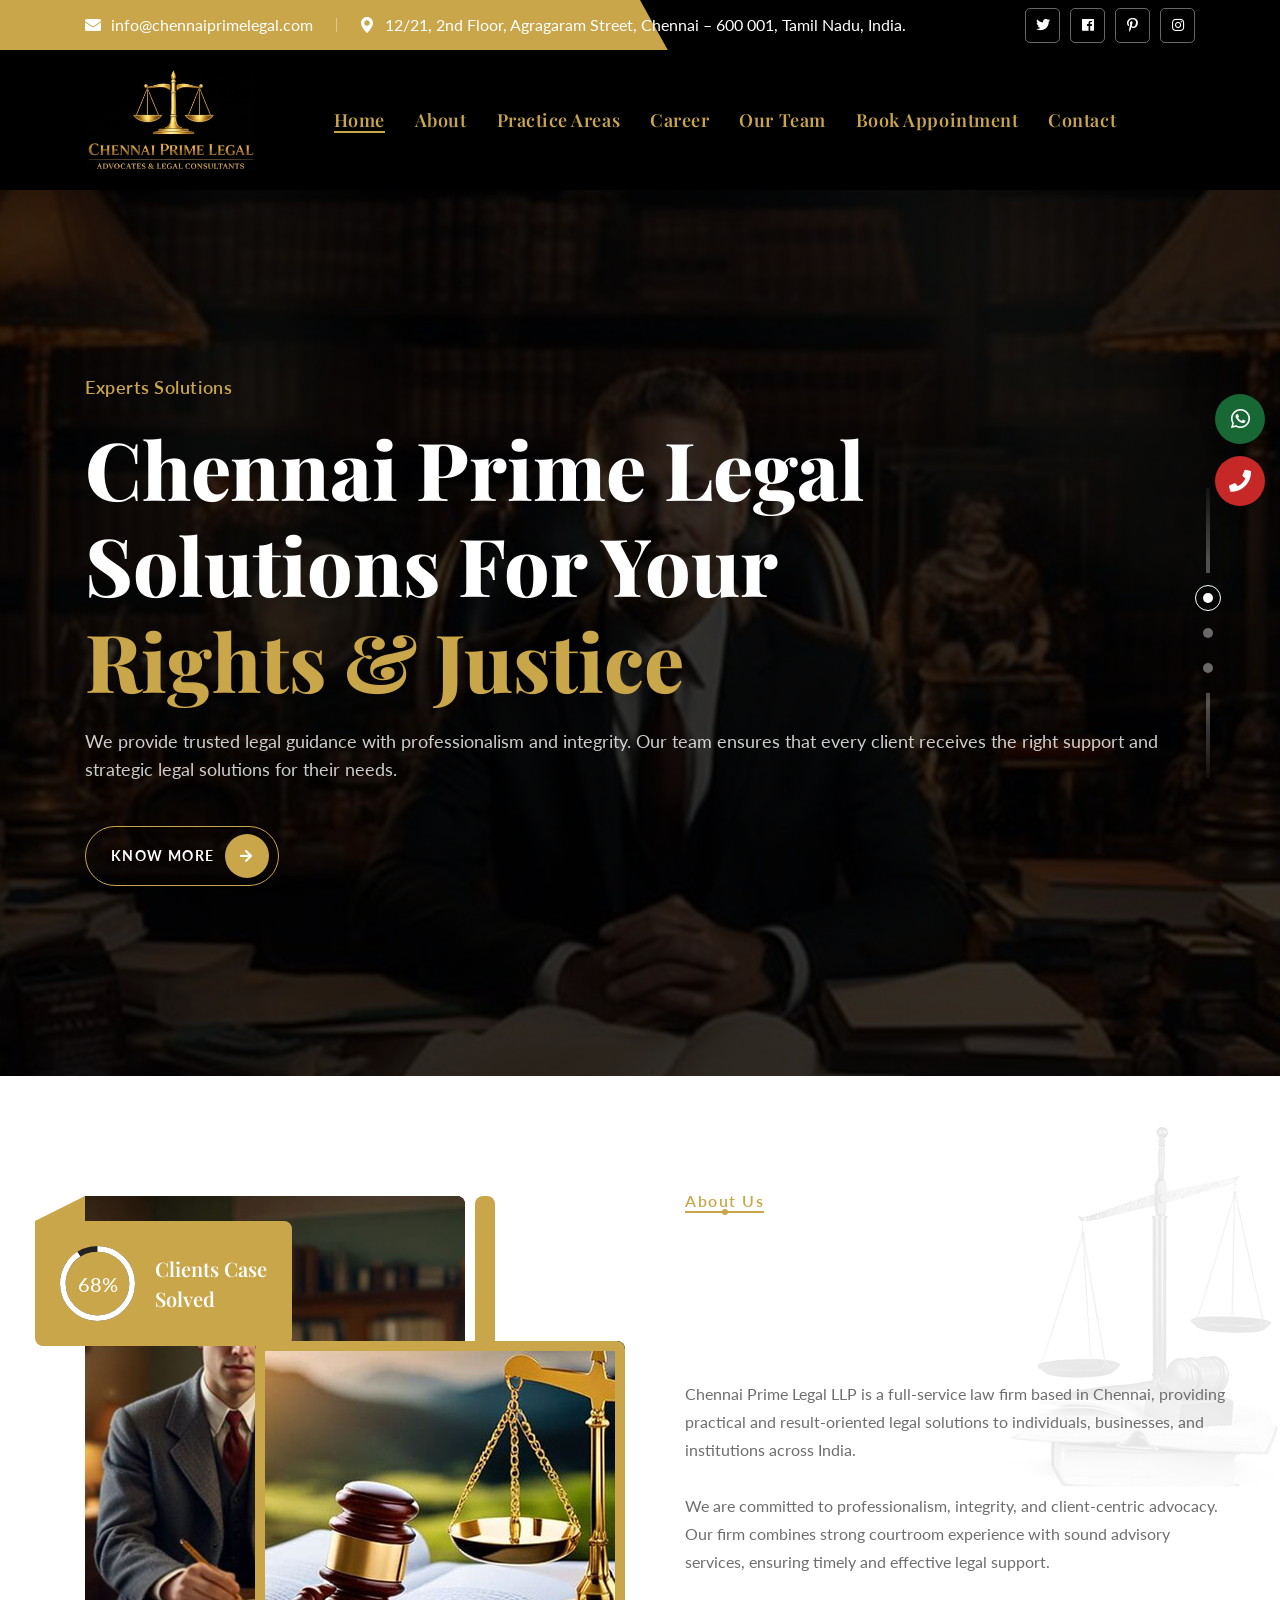
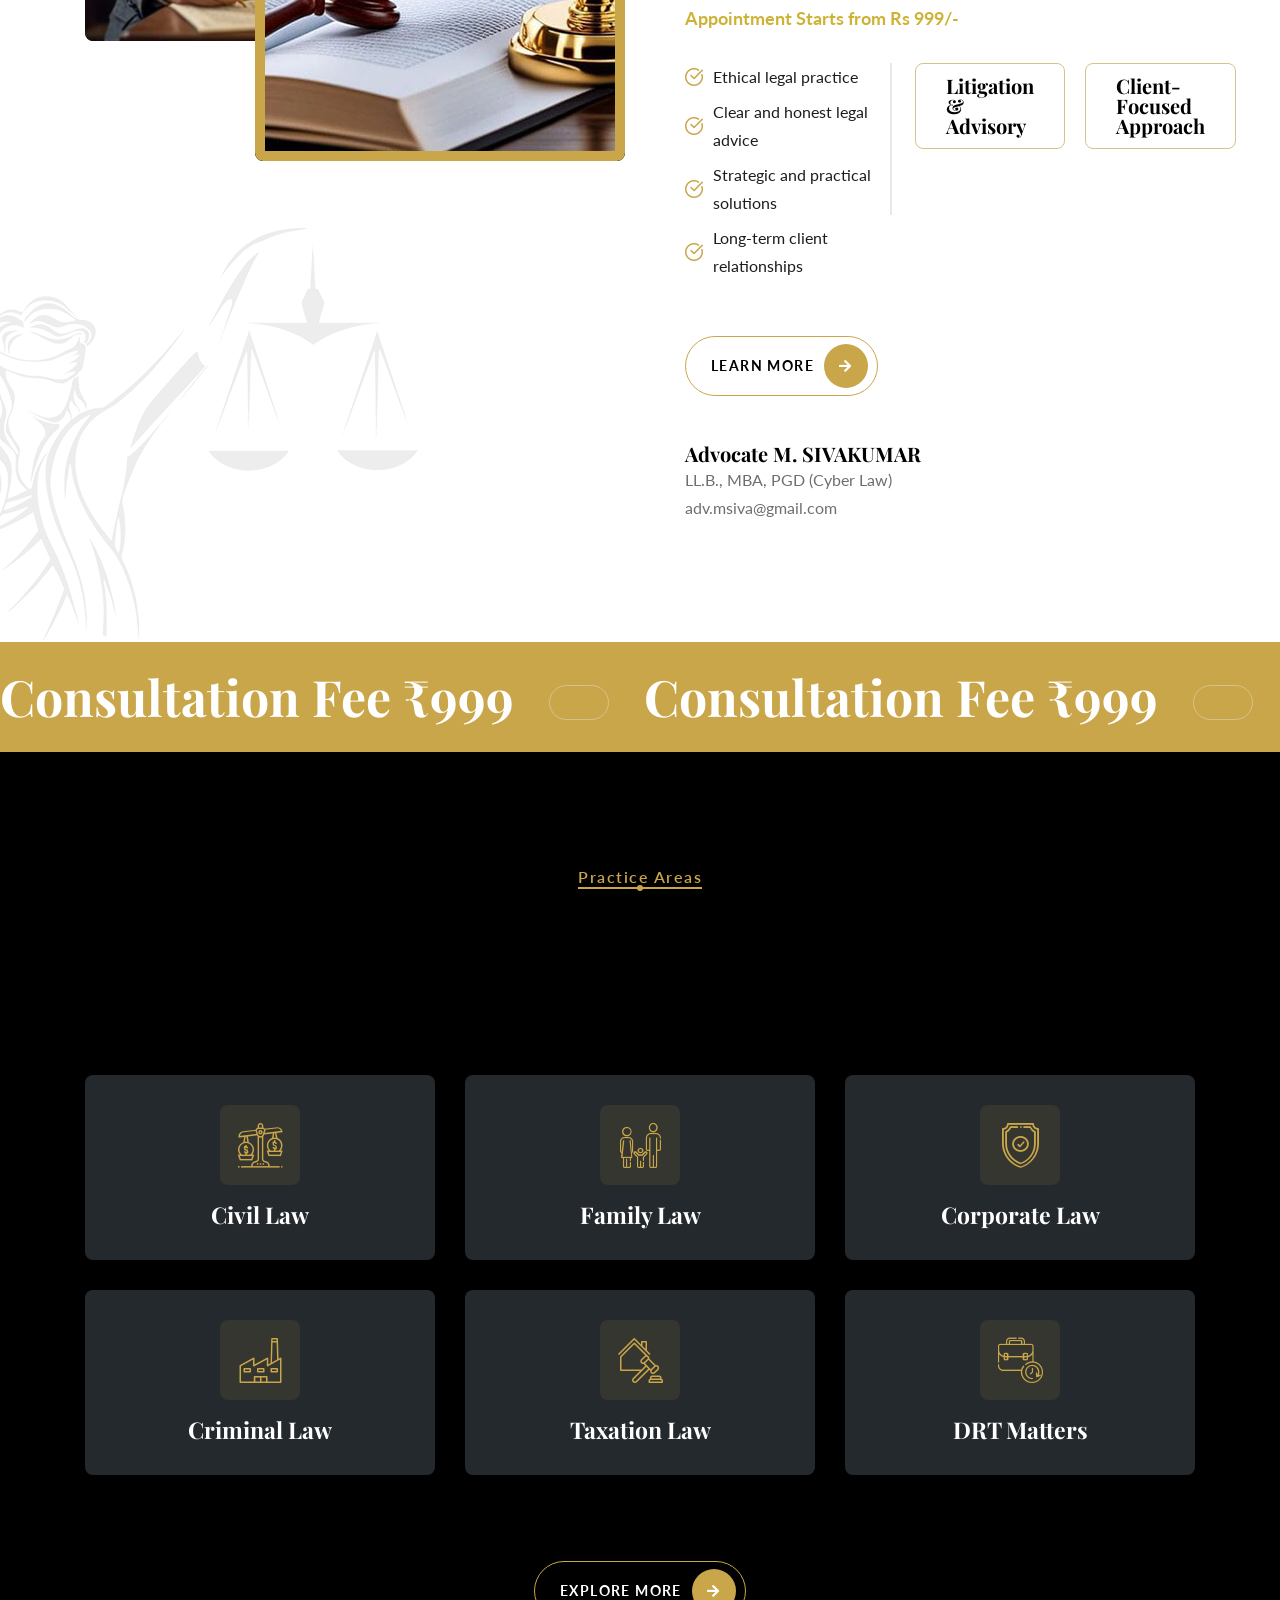
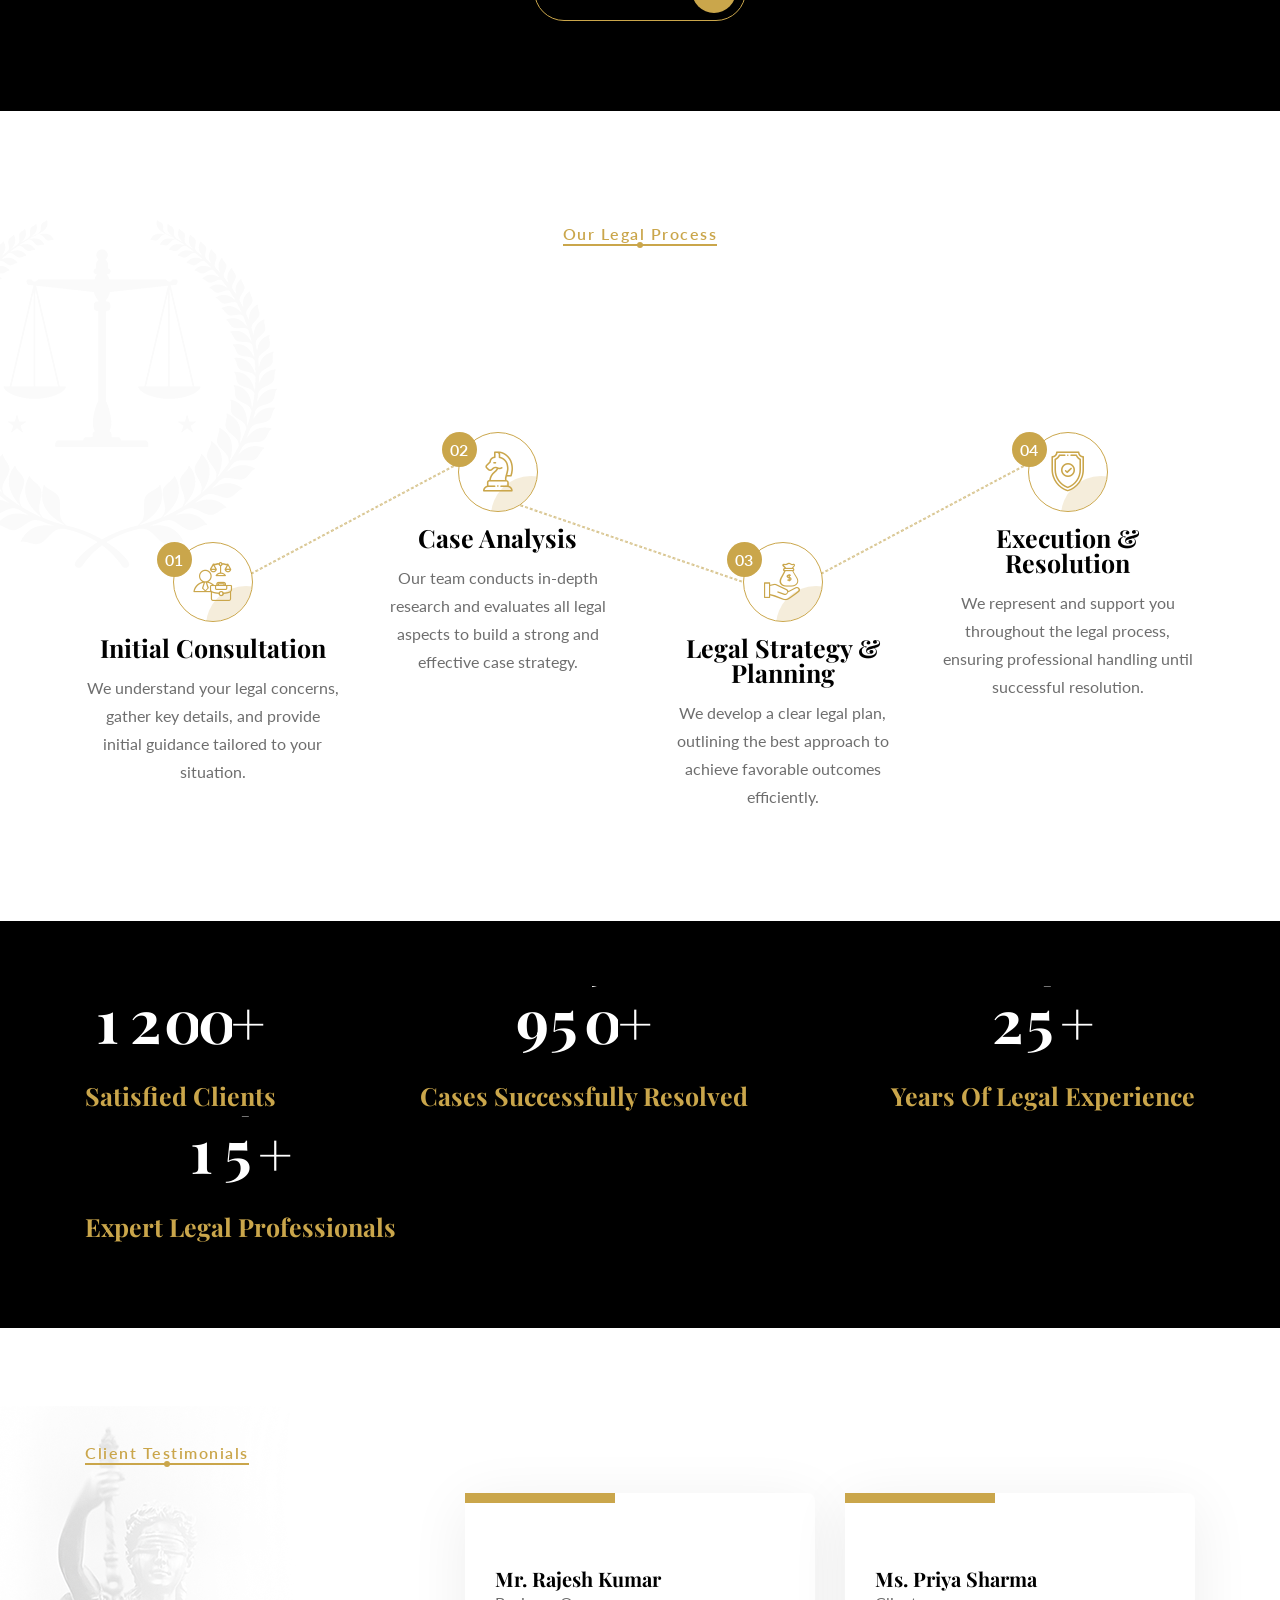
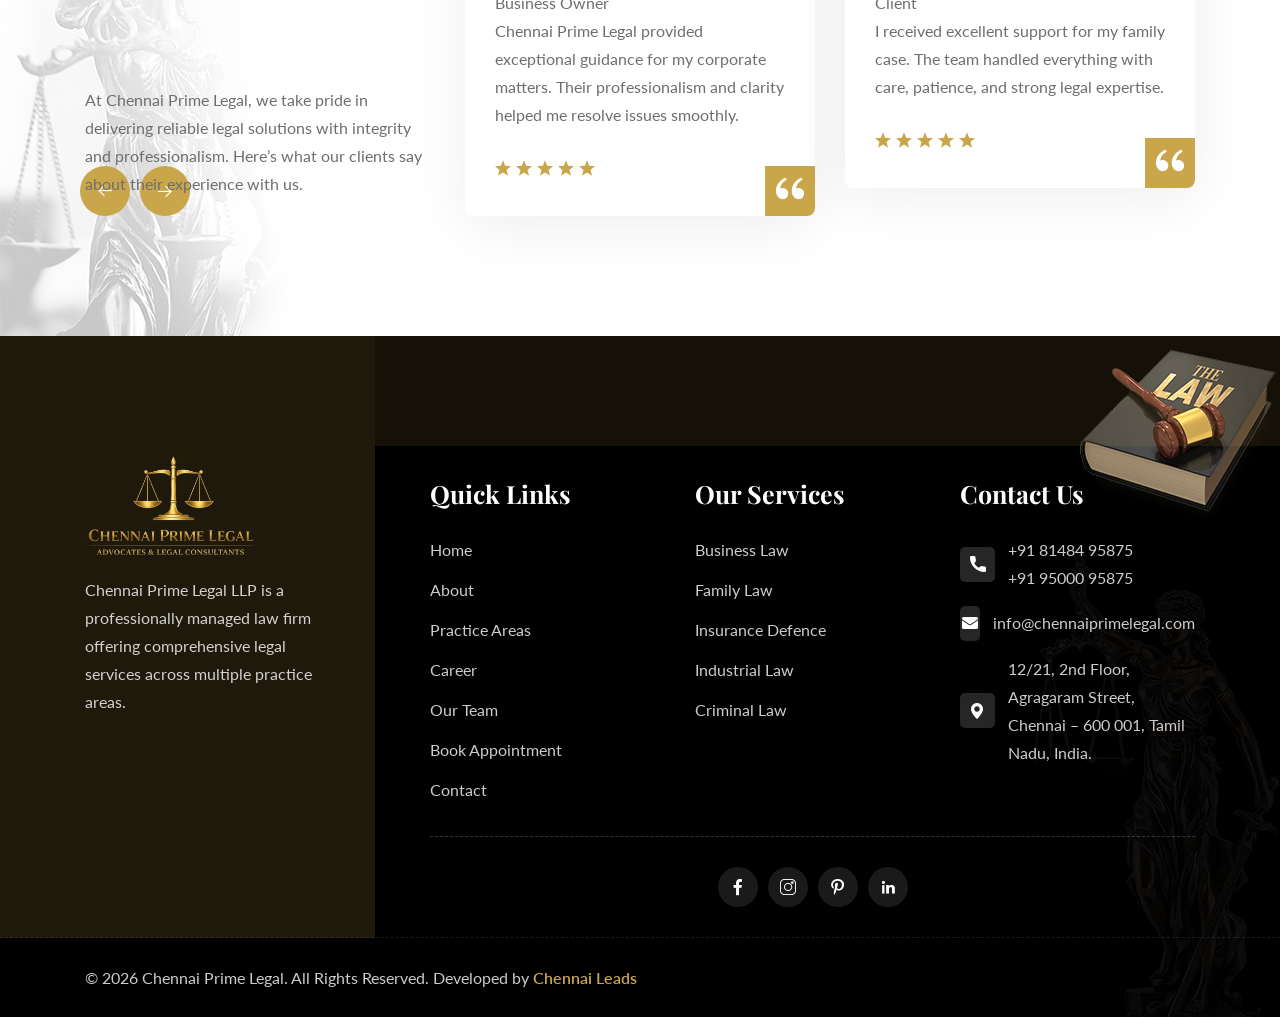
<file: index.html>
<!DOCTYPE html>
<html lang="en">


<!-- Mirrored from dreamlayout.mnsithub.com/html/judges/main-html/index3.html by HTTrack Website Copier/3.x [XR&CO'2014], Wed, 08 Apr 2026 09:04:22 GMT -->
<head>
    <meta charset="UTF-8" />
    <meta name="viewport" content="width=device-width, initial-scale=1.0" />
    <title> Chennai Prime Legal </title>
    <!-- favicons Icons -->
 <link rel="apple-touch-icon" sizes="180x180" href="assets/images/icon.ico" />
    <link rel="icon" type="image/png" sizes="32x32" href="assets/images/icon.ico" />
    <link rel="icon" type="image/png" sizes="16x16" href="assets/images/icon.ico" />
    <link rel="manifest" href="assets/images/icon.ico" />
    <meta name="description" content="Prime Legal " />
    <!-- fonts -->
    <link rel="preconnect" href="https://fonts.googleapis.com/">
    <link rel="preconnect" href="https://fonts.gstatic.com/" crossorigin>
    <link
        href="https://fonts.googleapis.com/css2?family=Lato:ital,wght@0,100;0,300;0,400;0,700;0,900;1,100;1,300;1,400;1,700;1,900&amp;display=swap"
        rel="stylesheet">
    <link href="https://fonts.googleapis.com/css2?family=Playfair+Display:ital,wght@0,400..900;1,400..900&amp;display=swap"
        rel="stylesheet">


    <link rel="stylesheet" href="assets/css/bootstrap.min.css" />
    <link rel="stylesheet" href="assets/css/animate.min.css" />
    <link rel="stylesheet" href="assets/css/custom-animate.css" />
    <link rel="stylesheet" href="assets/css/swiper.min.css" />
    <link rel="stylesheet" href="assets/css/font-awesome-all.css" />
    <link rel="stylesheet" href="assets/css/jarallax.css" />
    <link rel="stylesheet" href="assets/css/jquery.magnific-popup.css" />
    <link rel="stylesheet" href="assets/css/odometer.min.css" />
    <link rel="stylesheet" href="assets/css/flaticon.css">
    <link rel="stylesheet" href="assets/css/owl.carousel.min.css" />
    <link rel="stylesheet" href="assets/css/owl.theme.default.min.css" />
    <link rel="stylesheet" href="assets/css/nice-select.css" />
    <link rel="stylesheet" href="assets/css/jquery-ui.css" />
    <link rel="stylesheet" href="assets/css/twentytwenty.css" />


    <link rel="stylesheet" href="assets/css/module-css/slider.css" />
    <link rel="stylesheet" href="assets/css/module-css/footer.css" />
    <link rel="stylesheet" href="assets/css/module-css/about.css" />
    <link rel="stylesheet" href="assets/css/module-css/service.css" />
    <link rel="stylesheet" href="assets/css/module-css/why-choose.css" />
    <link rel="stylesheet" href="assets/css/module-css/testimonial.css" />
    <link rel="stylesheet" href="assets/css/module-css/case.css" />
    <link rel="stylesheet" href="assets/css/module-css/counter.css" />
    <link rel="stylesheet" href="assets/css/module-css/team.css" />
    <link rel="stylesheet" href="assets/css/module-css/pricing.css" />
    <link rel="stylesheet" href="assets/css/module-css/process.css" />
    <link rel="stylesheet" href="assets/css/module-css/sliding-text.css" />
    <link rel="stylesheet" href="assets/css/module-css/video.css" />
    <link rel="stylesheet" href="assets/css/module-css/brand.css" />
    <link rel="stylesheet" href="assets/css/module-css/blog.css" />
    <link rel="stylesheet" href="assets/css/module-css/faq.css" />
    <link rel="stylesheet" href="assets/css/module-css/skill.css" />
    <link rel="stylesheet" href="assets/css/module-css/feature.css" />
    <link rel="stylesheet" href="assets/css/module-css/contact.css" />

    <!-- template styles -->
    <link rel="stylesheet" href="assets/css/style.css" />
    <link rel="stylesheet" href="assets/css/responsive.css" />
    <style>
 .floating-contact {
  position: fixed;
  right: 15px;
  top: 50%;
  transform: translateY(-50%);
  z-index: 9999;

  display: flex;
  flex-direction: column;
  align-items: center;
  gap: 12px;
}

/* Buttons */
.contact-btn {
  width: 50px;
  height: 50px;
  border-radius: 50%;
  border: none;
  cursor: pointer;

  display: flex;
  align-items: center;
  justify-content: center;

  color: #fff;
  font-size: 22px;
  box-shadow: 0 6px 16px rgba(0,0,0,0.3);
}

.whatsapp { background: #176835; }
.call { background: #c62828; }

/* Floating Enquiry Box */
.enquiry-float {
  position: fixed;
  right: 20px;
  width: 260px;
  background: #fff;
  padding: 15px;
  border-radius: 10px;
  box-shadow: 0 10px 30px rgba(0,0,0,0.15);
  z-index: 9999;
    display: none;
}
/* Form */
.enquiry-float form h4 {
  margin-bottom: 10px;
  text-align: center;
}

.enquiry-float input,
.enquiry-float textarea {
  width: 100%;
  padding: 8px;
  margin-bottom: 8px;
  border: 1px solid #ccc;
  border-radius: 4px;
}

.enquiry-btn {
  width: 100%;
  background: #e63946;
  color: #fff;
  border: none;
  padding: 10px;
  border-radius: 5px;
  cursor: pointer;
  font-size: 15px;
}

.enquiry-btn:hover {
  background: #c92f3c;
}
</style>
</head>

<body class="custom-cursor">
<div class="floating-contact">

  <!-- WhatsApp -->
  <a href="https://wa.me/9195000958750" target="_blank" class="contact-btn whatsapp">
    <i class="fab fa-whatsapp"></i>
  </a>

  <!-- Call -->
  <a href="tel:+918148495875 " class="contact-btn call">
    <i class="fas fa-phone"></i>
  </a>

</div>
    <div class="custom-cursor__cursor"></div>
    <div class="custom-cursor__cursor-two"></div>

    <!--Start Preloader-->
    <!-- <div class="loader js-preloader">
        <div></div>
        <div></div>
        <div></div>
    </div> -->
    <!--End Preloader-->




    <!-- <div class="chat-icon"><button type="button" class="chat-toggler"><i class="fa fa-comment">

    </i></button></div> -->
  
    <!-- <div id="chat-popup" class="chat-popup">
        <div class="popup-inner">
            <div class="close-chat"><i class="fa fa-times"></i></div>
            <div class="chat-form">
                <p>Please fill out the form below and we will get back to you as soon as possible.</p>
                <form action="https://dreamlayout.mnsithub.com/html/judges/main-html/assets/inc/sendemail.php" method="POST" class="contact-form-validated">
                    <div class="form-group">
                        <input type="text" name="name" placeholder="Your Name" required>
                    </div>
                    <div class="form-group">
                        <input type="email" name="email" placeholder="Your Email" required>
                    </div>
                    <div class="form-group">
                        <textarea name="message" placeholder="Your Text" required></textarea>
                    </div>
                    <div class="form-group message-btn">
                        <button type="submit" class="thm-btn">
                            <span class="thm-btn-text">Submit Now</span>
                            <span class="thm-btn-icon-box"><i class="fas fa-arrow-right"></i></span>
                        </button>
                    </div>
                    <div class="result"></div>
                </form>
            </div>
        </div>
    </div> -->


    <!-- Start sidebar widget content -->
    <!-- <div class="xs-sidebar-group info-group info-sidebar">
        <div class="xs-overlay xs-bg-black"></div>
        <div class="xs-sidebar-widget">
            <div class="sidebar-widget-container">
                <div class="widget-heading">
                    <a href="#" class="close-side-widget">X</a>
                </div>
                <div class="sidebar-textwidget">
                    <div class="sidebar-info-contents">
                        <div class="content-inner">
                            <div class="logo">
                                <a href="index.html"><img src="assets/images/resources/logo.png" alt="" /></a>
                            </div>
                            <div class="content-box">
                                <h4>About Us</h4>
                                <div class="inner-text">
                                    <p>Contrary to popular belief, Lorem Ipsum is not simply random text. It has
                                        roots in a piece of classical Latin literature from 45 BC, making it over
                                        2000 years old.
                                    </p>
                                </div>
                            </div>

                            <div class="form-inner">
                                <h4>Get a free quote</h4>
                                <form action="https://dreamlayout.mnsithub.com/html/judges/main-html/assets/inc/sendemail.php" method="POST" class="contact-form-validated">
                                    <div class="form-group">
                                        <input type="text" name="name" placeholder="Name" required="">
                                    </div>
                                    <div class="form-group">
                                        <input type="email" name="email" placeholder="Email" required="">
                                    </div>
                                    <div class="form-group">
                                        <textarea name="message" placeholder="Message..." required></textarea>
                                    </div>
                                    <div class="form-group message-btn">
                                        <button class="thm-btn" type="submit" data-loading-text="Please wait...">
                                            <span class="thm-btn-text">Submit Now</span>
                                            <span class="thm-btn-icon-box"><i class="fas fa-arrow-right"></i></span>
                                        </button>
                                    </div>
                                    <div class="result"></div>
                                </form>


                            </div>

                            <div class="sidebar-contact-info">
                                <h4>Contact Info</h4>
                                <ul class="list-unstyled">
                                    <li>
                                        <span class="icon-pin"></span> 88 broklyn street, New York
                                    </li>
                                    <li>
                                        <span class="icon-call"></span>
                                        <a href="tel:123456789">+1 555-9990-153</a>
                                    </li>
                                    <li>
                                        <span class="icon-email"></span>
                                        <a href="mailto:info@example.com">info@example.com</a>
                                    </li>
                                </ul>
                            </div>
                            <div class="thm-social-link1">
                                <ul class="social-box list-unstyled">
                                    <li>
                                        <a href="#"><i class="icon-facebook-app-symbol" aria-hidden="true"></i></a>
                                    </li>
                                    <li>
                                        <a href="#"><i class="icon-twitter" aria-hidden="true"></i></a>
                                    </li>
                                    <li>
                                        <a href="#"><i class="icon-linkedin" aria-hidden="true"></i></a>
                                    </li>
                                    <li>
                                        <a href="#"><i class="icon-pinterest" aria-hidden="true"></i></a>
                                    </li>
                                </ul>
                            </div>
                        </div>
                    </div>
                </div>
            </div>
        </div>
    </div> -->
    <!-- End sidebar widget content -->


    <div class="page-wrapper">
       <header class="main-header-three">
            <div class="main-menu-three__top">
                <div class="container">
                    <div class="main-menu-three__top-inner">
                        <ul class="list-unstyled main-menu-three__contact-list">
                            <li>
                                <div class="icon">
                                    <i class="icon-email"></i>
                                </div>
                                <div class="text">
                                    <p><a href="mailto:info@chennaiprimelegal.com">info@chennaiprimelegal.com</a>
                                    </p>
                                </div>
                            </li>
                            <li>
                                <div class="icon">
                                    <i class="icon-pin"></i>
                                </div>
                                <div class="text">
                                    <p>12/21, 2nd Floor, Agragaram Street,
Chennai – 600 001, Tamil Nadu, India.
</p>
                                </div>
                            </li>
                        </ul>
                        <div class="main-menu-three__top-right">
                            <div class="main-menu-three__social">
                                <a href="#"><i class="fab fa-twitter"></i></a>
                                <a href="#"><i class="fab fa-facebook"></i></a>
                                <a href="#"><i class="fab fa-pinterest-p"></i></a>
                                <a href="#"><i class="fab fa-instagram"></i></a>
                            </div>
                        </div>
                    </div>
                </div>
            </div>
            <nav class="main-menu main-menu-three">
                <div class="main-menu-three__wrapper"style="background-color:black;">
                    <div class="container" >
                        <div class="main-menu-three__wrapper-inner"
                      >
                            <div class="main-menu-three__left">
                                <div class="main-menu-three__logo">
                                    <a href="index.html"><img src="assets/images/logo.png" style="height:100px ;"
                                        alt=""></a>
                                </div>
                            </div>
                            <div class="main-menu-two__main-menu-box">
                                <a href="#" class="mobile-nav__toggler"><i class="fa fa-bars"></i></a>
                                <ul class="main-menu__list">
                                    <li class=" ">
                                        <a href="index.html">Home </a>
                                       
                                    </li>
                                    <li>
                                        <a href="about.html">About</a>
                                    </li>
                                    <li class="">
                                        <a href="practise.html">Practice Areas</a>
                                       
                                    </li>
                                     <li class="">
                                        <a href="career.html">Career</a>
                                       
                                    </li>
                                     <li class="">
                                        <a href="team.html">Our Team</a>
                                       
                                    </li>
                                      </li>
                                       <li class="">
                                        <a href="bookappointment.html">Book Appointment</a>
                                       
                                    </li>
                                    
                                    <li>
                                        <a href="contact.html">Contact</a>
                                    </li>
                                </ul>
                            </div>
                            <div class="main-menu-three__right">
                                <div class="main-menu-three__btn-box">
                                    <a href="bookappointment.html" class="thm-btn" style="color: #caa64b;">
                                        <span class="thm-btn-text">Book Appointment</span>
                                        <span class="thm-btn-icon-box">
                                            <i class="fas fa-arrow-right"></i></span>
                                    </a>
                                </div>
                                <!-- <div class="main-menu-three__search-box">
                                    <span class="main-menu-three__search searcher-toggler-box icon-search"></span>
                                </div> -->
                                <!-- <div class="main-menu-three__cart">
                                    <a href="cart.html">
                                        <span class="icon-shopping-cart"></span>
                                        <span class="main-menu-three__cart-count">02</span>
                                    </a>
                                </div> -->
                                <!-- <div class="main-menu-three__nav-sidebar-icon">
                                    <a class="navSidebar-button" href="#">
                                        <span class="icon-dots-menu-three-one"></span>
                                        <span class="icon-dots-menu-three-two"></span>
                                        <span class="icon-dots-menu-three-three"></span>
                                    </a>
                                </div> -->
                            </div>
                        </div>
                    </div>
                </div>
            </nav>
        </header>
        <div class="stricky-header stricked-menu main-menu main-menu-three">
            <div class="sticky-header__content"></div><!-- /.sticky-header__content -->
        </div><!-- /.stricky-header -->



      <!-- Main Slider Start -->
<section class="main-slider-three">
    <div class="main-slider-three__carousel owl-carousel owl-theme">

        <!-- Slide 1 -->
        <div class="item">
            <div class="main-slider-three__bg"
                style="background-image: url(assets/images/backgrounds/slider-3-1.jpg);"></div>
            <div class="main-slider-three__overly"></div>

            <div class="container">
                <div class="main-slider-three__content">

                    <p class="main-slider-three__sub-title">Experts Solutions</p>

                    <h2 class="main-slider-three__title">
                        Chennai Prime  Legal Solutions For Your <br>
                        <span>Rights & Justice</span>
                    </h2>

                    <p class="main-slider-three__text">
                        We provide trusted legal guidance with professionalism and integrity.
                        Our team ensures that every client receives the right support and
                        strategic legal solutions for their needs.
                    </p>

                    <div class="main-slider-three__btn-box">
                        <a href="about.html" class="thm-btn">
                            <span class="thm-btn-text">Know More</span>
                            <span class="thm-btn-icon-box">
                                <i class="fas fa-arrow-right"></i>
                            </span>
                        </a>
                    </div>

                </div>
            </div>
        </div>

        <!-- Slide 2 -->
        <div class="item">
            <div class="main-slider-three__bg"
                style="background-image: url(assets/images/backgrounds/slider-3-2.jpg);"></div>
            <div class="main-slider-three__overly"></div>

            <div class="container">
                <div class="main-slider-three__content">

                    <p class="main-slider-three__sub-title">Professional Legal Services</p>

                    <h2 class="main-slider-three__title">
                        Dedicated To Your <br>
                        <span>Legal Success</span>
                    </h2>

                    <p class="main-slider-three__text">
                        From consultation to case resolution, we stand by your side
                        with expert advice, strategic planning, and committed representation.
                    </p>

                    <div class="main-slider-three__btn-box">
                        <a href="bookappointment.html" class="thm-btn">
                            <span class="thm-btn-text">Appointments from ₹999</span>
                            <span class="thm-btn-icon-box">
                                <i class="fas fa-arrow-right"></i>
                            </span>
                        </a>
                    </div>

                </div>
            </div>
        </div>

        <!-- Slide 3 -->
        <div class="item">
            <div class="main-slider-three__bg"
                style="background-image: url(assets/images/backgrounds/slider-3-3.jpg);"></div>
            <div class="main-slider-three__overly"></div>

            <div class="container">
                <div class="main-slider-three__content">

                    <p class="main-slider-three__sub-title">Trusted Legal Advisors</p>

                    <h2 class="main-slider-three__title">
                        Protecting Your Interests With <br>
                        <span>Integrity & Expertise</span>
                    </h2>

                    <p class="main-slider-three__text">
                        We deliver reliable legal solutions tailored to your needs,
                        ensuring transparency, confidence, and successful outcomes.
                    </p>

                    <div class="main-slider-three__btn-box">
                        <a href="about.html" class="thm-btn">
                            <span class="thm-btn-text">Explore Services</span>
                            <span class="thm-btn-icon-box">
                                <i class="fas fa-arrow-right"></i>
                            </span>
                        </a>
                    </div>

                </div>
            </div>
        </div>

    </div>
</section>
<!-- Main Slider End -->

         <!--About Two Start -->
        <section class="about-two">
            <div class="about-two__shape-2 float-bob-x">
                <img src="assets/images/shapes/about-two-shape-2.png" alt="">
            </div>
            <div class="about-two__shape-3 float-bob-y">
                <img src="assets/images/shapes/about-two-shape-3.png" alt="">
            </div>
            <div class="container">
                <div class="row">
                    <div class="col-xl-6">
                        <div class="about-two__left wow slideInLeft" data-wow-delay="100ms" data-wow-duration="2500ms">
                            <div class="about-two__img-box">
                                <div class="about-two__img">
                                    <img src="assets/images/resources/about-two-img-1.jpg" alt="">
                                </div>
                                <div class="about-two__img-two">
                                    <img src="assets/images/resources/about-two-img-2.jpg" alt="">
                                </div>
                                <div class="about-two__img-content">
                                    <div class="progress-box">
                                        <div class="graph-outer">
                                            <input type="text" class="dial" data-fgColor="#ffffff"
                                                data-bgColor="#222222" data-width="75" data-height="75"
                                                data-linecap="normal" value="95">
                                            <div class="inner-text count-box"><span class="count-text" data-stop="95"
                                                    data-speed="2000"></span><span class="count-Parsent">%</span>
                                            </div>
                                        </div>
                                    </div>
                                    <div class="text-box">
                                        <h4>Clients Case<br>Solved</h4>
                                    </div>
                                </div>
                                <!-- <div class="about-two__video-link">
                                    <a href="https://www.youtube.com/watch?v=Get7rqXYrbQ" class="video-popup">
                                        <div class="about-two__video-icon">
                                            <span class="fa fa-play"></span>
                                            <i class="ripple"></i>
                                        </div>
                                    </a>
                                </div> -->
                                <div class="about-two__shape-1"></div>
                            </div>
                        </div>
                    </div>
                    <div class="col-xl-6">
                        <div class="about-two__right">
                            <div class="section-title text-left sec-title-animation animation-style2">
                                <div class="section-title__tagline-box">
                                    <span class="section-title__tagline">About Us</span>
                                    <div class="section-title__tagline-shape"></div>
                                </div>
                                <h2 class="section-title__title title-animation">
                                    Judges That Fights For Your
                                    <span>Freedom</span>
                                </h2>
                            </div>
                            <p class="about-two__text">
Chennai Prime Legal LLP is a full-service law firm based in Chennai, providing practical and result-oriented legal solutions to individuals, businesses, and institutions across India.<br> <br>
We are committed to professionalism, integrity, and client-centric advocacy. Our firm combines strong courtroom experience with sound advisory services, ensuring timely and effective legal support.<br><br>

<strong style="color:#ceb236; font-size:18px;">
Appointment Starts from Rs 999/-
</strong>
</p>
                            <div class="about-two__points-and-vission-mission">
                                <div class="about-two__points-box">
                                    <ul class="about-two__points list-unstyled">
                                        <li>
                                            <div class="icon">
                                                <span class="icon-comment"></span>
                                            </div>
                                            <p>	Ethical legal practice</p>
                                        </li>
                                        <li>
                                            <div class="icon">
                                                <span class="icon-comment"></span>
                                            </div>
                                            <p>	Clear and honest legal advice</p>
                                        </li>
                                        <li>
                                            <div class="icon">
                                                <span class="icon-comment"></span>
                                            </div>
                                            <p>	Strategic and practical solutions</p>
                                        </li>
                                        <li>
                                            <div class="icon">
                                                <span class="icon-comment"></span>
                                            </div>
                                            <p>	Long-term client relationships</p>
                                        </li>
                                    </ul>
                                    <div class="about-two__btn-box">
                                        <a href="about.html" class="thm-btn">
                                            <span class="thm-btn-text">Learn More</span>
                                            <span class="thm-btn-icon-box"><i class="fas fa-arrow-right"></i></span>
                                        </a>
                                    </div>
                                </div>
                                <div class="about-two__vission-mission">
                                    <div class="about-two__tab-box tabs-box">
                                        <ul class="tab-buttons clearfix list-unstyled">
                                            <li data-tab="#vission" class="tab-btn ">
                                                <span>Litigation & Advisory</span></li>
                                            <li data-tab="#mission" class="tab-btn">
                                                <span>Client-Focused Approach</span></li>
                                        </ul>
                                        <!-- <div class="tabs-content">
                                         
                                            <div class="tab active-tab" id="vission">
                                                <div class="tabs-content__inner">
                                                    <p>Lorem ipsum dolor sit amet, consec tetur
                                                        adipiscing elit, sed
                                                        do
                                                        eiusmod tempor incididunt ut labore et
                                                        dolore magna aliqua.
                                                        Quis
                                                        ipsum suspendisse ultrices gravida.
                                                        Risus commodo viverra
                                                        maecenas </p>
                                                </div>
                                            </div>
                                            
                                            <div class="tab" id="mission">
                                                <div class="tabs-content__inner">
                                                    <p>Lorem ipsum dolor sit amet, consectetur
                                                        adipiscing elit, sed do
                                                        eiusmod tempor incididunt ut labore et
                                                        dolore magna aliqua. Quis
                                                        ipsum suspendisse ultrices gravida.
                                                        Risus commodo viverra
                                                        maecenas </p>
                                                </div>
                                            </div>
                                          
                                        </div> -->
                                    </div>
                                </div>
                            </div>
                            <div class="about-two__bottom">
                                <div class="about-two__founder">
                                    <!-- <div class="about-two__founder-img-box">
                                        <img src="assets/images/resources/about-two-founder-img-1.jpg" alt="">
                                    </div> -->
                                    <div class="about-two__founder-text-box">
                                        <h4>Advocate M. SIVAKUMAR</h4>
                                        <p>LL.B., MBA, PGD (Cyber Law)</p>
                                         <p>adv.msiva@gmail.com</p>
                                    </div>
                                </div>

                                <!-- <div class="about-two__signature">
                                    <img src="assets/images/shapes/about-two-founder-sign.png" alt="">
                                </div> -->
                            </div>
                        </div>
                    </div>
                </div>
            </div>
        </section>
        <!--About Two End -->


   <section class="sliding-text-one">
    <div class="sliding-text-one__wrap">
        <ul class="sliding-text-one__list list-unstyled marquee_mode">

            <li>
                <a href="bookappointment.html" class="law-link">
                    <h2 data-hover="Consultation Fee ₹999" class="sliding-text-one__title">
Consultation Fee ₹999                    </h2>
                </a>
            </li>

            <li><span></span></li>

            <li>
                <a href="bookappointment.html" class="law-link">
                    <h2 data-hover="Consultation Fee ₹999" class="sliding-text-one__title">
Consultation Fee ₹999                    </h2>
                </a>
            </li>

            <li><span></span></li>

            <li>
                <a href="bookappointment.html" class="law-link">
                    <h2 data-hover="Consultation Fee ₹999" class="sliding-text-one__title">
                        Consultation Fee ₹999
                    </h2>
                </a>
            </li>

            <li><span></span></li>

            <li>
                <a href="bookappointment.html" class="law-link">
                    <h2 data-hover="Consultation Fee ₹999" class="sliding-text-one__title">
                        Consultation Fee ₹999
                    </h2>
                </a>
            </li>

            <li><span></span></li>

            <li>
                <a href="bookappointment.html" class="law-link">
                    <h2 data-hover="Consultation Fee ₹999" class="sliding-text-one__title">
                      Consultation Fee ₹999
                    </h2>
                </a>
            </li>

            <li><span></span></li>

            <li>
                <a href="bookappointment.html" class="law-link">
                    <h2 data-hover="Consultation Fee ₹999" class="sliding-text-one__title">
                       Consultation Fee ₹999
                    </h2>
                </a>
            </li>

            <li><span></span></li>

        </ul>
    </div>
</section>
        <!-- Feature One Start  -->
        <!-- <section class="feature-one">
            <div class="container">
                <div class="row">
                    <div class="col-xl-4 col-lg-4 wow fadeInLeft" data-wow-delay="100ms">
                        <div class="feature-one__single">
                            <div class="feature-one__count"></div>
                            <div class="feature-one__icon">
                                <span class="icon-hospital"></span>
                            </div>
                            <h3 class="feature-one__title"><a href="about.html">Dispute Resolutions</a></h3>
                            <p class="feature-one__text">Nam libero tempore, cum soluta nobis est eligendi optio cumque
                                nihil impedit quo minus id quod</p>
                            <a href="about.html" class="feature-one__read-more">Read More <span
                                    class="icon-right-arrow"></span>
                            </a>
                        </div>
                    </div>
                    
                    <div class="col-xl-4 col-lg-4 wow fadeInUp" data-wow-delay="200ms">
                        <div class="feature-one__single">
                            <div class="feature-one__count"></div>
                            <div class="feature-one__icon">
                                <span class="icon-scale"></span>
                            </div>
                            <h3 class="feature-one__title"><a href="about.html">Legal Methods</a></h3>
                            <p class="feature-one__text">Nam libero tempore, cum soluta nobis est eligendi optio cumque
                                nihil impedit quo minus id quod</p>
                            <a href="about.html" class="feature-one__read-more">Read More <span
                                    class="icon-right-arrow"></span>
                            </a>
                        </div>
                    </div>
                  
                    <div class="col-xl-4 col-lg-4 wow fadeInRight" data-wow-delay="300ms">
                        <div class="feature-one__single">
                            <div class="feature-one__count"></div>
                            <div class="feature-one__icon">
                                <span class="icon-lawyer"></span>
                            </div>
                            <h3 class="feature-one__title"><a href="about.html">Long Experience</a></h3>
                            <p class="feature-one__text">Nam libero tempore, cum soluta nobis est eligendi optio cumque
                                nihil impedit quo minus id quod</p>
                            <a href="about.html" class="feature-one__read-more">Read More <span
                                    class="icon-right-arrow"></span>
                            </a>
                        </div>
                    </div>
                    
                </div>
            </div>
        </section> -->
        <!-- Feature One End -->

       <!--Services Two Start -->
        <section class="services-two">
            <div class="services-two__bg jarallax" data-jarallax data-speed="0.2" data-imgPosition="50% 0%"
                style="background-image: url(assets/images/backgrounds/services-two-bg.jpg);"></div>
            <div class="container">
                <div class="section-title text-center sec-title-animation animation-style1">
                    <div class="section-title__tagline-box">
                        <span class="section-title__tagline">Practice Areas</span>
                        <div class="section-title__tagline-shape"></div>
                    </div>
                    <h2 class="section-title__title title-animation">Reliable Lawyer Agency With <br> High-quality
                        <span>Legal Services</span>
                    </h2>
                </div>
                <div class="row">
                    <!--Services Two Single Start -->
                    <div class="col-xl-4 col-lg-6 col-md-6 wow fadeInLeft" data-wow-delay="100ms">
                        <div class="services-two__single">
                            <div class="services-two__icon">
                                <span class="icon-scale"></span>
                            </div>
                            <h3 class="services-two__title"><a href="practise.html">
                                Civil Law</a></h3>
                            <!-- <p class="services-two__text">Neque porro quisquam est, qui dolorem ipsum quia dolor sit
                            </p> -->
                            <!-- <a href="business-law.html" class="services-two__read-more">Read More <span
                                    class="icon-right-arrow"></span></a> -->
                        </div>
                    </div>
                    <!--Services Two Single End -->
                    <!--Services Two Single Start -->
                    <div class="col-xl-4 col-lg-6 col-md-6 wow fadeInUp" data-wow-delay="200ms">
                        <div class="services-two__single">
                            <div class="services-two__icon">
                                <span class="icon-family"></span>
                            </div>
                            <h3 class="services-two__title"><a href="practise.html">Family Law</a></h3>
                            <!-- <p class="services-two__text">Neque porro quisquam est, qui dolorem ipsum quia dolor sit
                            </p>
                            <a href="family-law.html" class="services-two__read-more">Read More <span
                                    class="icon-right-arrow"></span></a> -->
                        </div>
                    </div>
                    <!--Services Two Single End -->
                    <!--Services Two Single Start -->
                    <div class="col-xl-4 col-lg-6 col-md-6 wow fadeInRight" data-wow-delay="300ms">
                        <div class="services-two__single">
                            <div class="services-two__icon">
                                <span class="icon-shield"></span>
                            </div>
                            <h3 class="services-two__title"><a href="practise.html">Corporate Law</a></h3>
                            <!-- <p class="services-two__text">Neque porro quisquam est, qui dolorem ipsum quia dolor sit
                            </p>
                            <a href="insurance-defence.html" class="services-two__read-more">Read More <span
                                    class="icon-right-arrow"></span></a> -->
                        </div>
                    </div>
                    <!--Services Two Single End -->
                    <!--Services Two Single Start -->
                    <div class="col-xl-4 col-lg-6 col-md-6 wow fadeInLeft" data-wow-delay="400ms">
                        <div class="services-two__single">
                            <div class="services-two__icon">
                                <span class="icon-factory"></span>
                            </div>
                            <h3 class="services-two__title"><a href="practise.html">Criminal Law</a></h3>
                            <!-- <p class="services-two__text">Neque porro quisquam est, qui dolorem ipsum quia dolor sit
                            </p>
                            <a href="industrial-law.html" class="services-two__read-more">Read More <span
                                    class="icon-right-arrow"></span></a> -->
                        </div>
                    </div>
                    <!--Services Two Single End -->
                    <!--Services Two Single Start -->
                    <div class="col-xl-4 col-lg-6 col-md-6 wow fadeInUp" data-wow-delay="500ms">
                        <div class="services-two__single">
                            <div class="services-two__icon">
                                <span class="icon-auction-1"></span>
                            </div>
                            <h3 class="services-two__title"><a href="practise.html">Taxation Law</a></h3>
                            <!-- <p class="services-two__text">Neque porro quisquam est, qui dolorem ipsum quia dolor sit
                            </p>
                            <a href="employement-law.html" class="services-two__read-more">Read More <span
                                    class="icon-right-arrow"></span></a> -->
                        </div>
                    </div>
                    <!--Services Two Single End -->
                    <!--Services Two Single Start -->
                    <div class="col-xl-4 col-lg-6 col-md-6 wow fadeInRight" data-wow-delay="600ms">
                        <div class="services-two__single">
                            <div class="services-two__icon">
                                <span class="icon-history"></span>
                            </div>
                            <h3 class="services-two__title"><a href="practise.html">
                                DRT Matters</a></h3>
                            <!-- <p class="services-two__text">Neque porro quisquam est, qui dolorem ipsum quia dolor sit
                            </p>
                            <a href="employement-law.html" class="services-two__read-more">Read More <span
                                    class="icon-right-arrow"></span></a> -->
                        </div>
                    </div>
                    <!--Services Two Single End -->
                   <div class="about-two__btn-box" style="display: flex; justify-content: center;">
    <a href="practise.html" class="thm-btn">
        <span class="thm-btn-text" style="color: white;">Explore More</span>
        <span class="thm-btn-icon-box">
            <i class="fas fa-arrow-right"></i>
        </span>
    </a>
</div>
                </div>
            </div>
        </section>
        <!--Services Two End -->

        <!-- Process Section Start -->
<section class="process-one">
    <div class="process-one__shape-4 float-bob-y">
        <img src="assets/images/shapes/process-one-shape-4.png" alt="">
    </div>

    <div class="container">
        <div class="section-title text-center sec-title-animation animation-style1">

            <div class="section-title__tagline-box">
                <span class="section-title__tagline">Our Legal Process</span>
                <div class="section-title__tagline-shape"></div>
            </div>

            <h2 class="section-title__title title-animation">
                A Structured Approach To Deliver 
                <span>Effective Legal Solutions</span>
            </h2>

        </div>

        <div class="process-one__inner">
            <ul class="list-unstyled row">

                <!-- Step 1 -->
                <li class="col-xl-3 col-lg-6 col-md-6 wow fadeInLeft" data-wow-delay="100ms">
                    <div class="process-one__single">
                        <div class="process-one__shape-1"></div>

                        <div class="process-one__icon-box">
                            <div class="process-one__count">01</div>
                            <div class="process-one__icon">
                                <span class="icon-attorney"></span>
                            </div>
                        </div>

                        <h3 class="process-one__title">Initial Consultation</h3>
                        <p class="process-one__text">
                            We understand your legal concerns, gather key details, and provide
                            initial guidance tailored to your situation.
                        </p>
                    </div>
                </li>

                <!-- Step 2 -->
                <li class="col-xl-3 col-lg-6 col-md-6 wow fadeInRight" data-wow-delay="200ms">
                    <div class="process-one__single">
                        <div class="process-one__shape-2"></div>

                        <div class="process-one__icon-box">
                            <div class="process-one__count">02</div>
                            <div class="process-one__icon">
                                <span class="icon-chess"></span>
                            </div>
                        </div>

                        <h3 class="process-one__title">Case Analysis</h3>
                        <p class="process-one__text">
                            Our team conducts in-depth research and evaluates all legal aspects
                            to build a strong and effective case strategy.
                        </p>
                    </div>
                </li>

                <!-- Step 3 -->
                <li class="col-xl-3 col-lg-6 col-md-6 wow fadeInLeft" data-wow-delay="300ms">
                    <div class="process-one__single">
                        <div class="process-one__shape-3"></div>

                        <div class="process-one__icon-box">
                            <div class="process-one__count">03</div>
                            <div class="process-one__icon">
                                <span class="icon-fund-raising"></span>
                            </div>
                        </div>

                        <h3 class="process-one__title">Legal Strategy & Planning</h3>
                        <p class="process-one__text">
                            We develop a clear legal plan, outlining the best approach to achieve
                            favorable outcomes efficiently.
                        </p>
                    </div>
                </li>

                <!-- Step 4 -->
                <li class="col-xl-3 col-lg-6 col-md-6 wow fadeInRight" data-wow-delay="400ms">
                    <div class="process-one__single">

                        <div class="process-one__icon-box">
                            <div class="process-one__count">04</div>
                            <div class="process-one__icon">
                                <span class="icon-shield"></span>
                            </div>
                        </div>

                        <h3 class="process-one__title">Execution & Resolution</h3>
                        <p class="process-one__text">
                            We represent and support you throughout the legal process, ensuring
                            professional handling until successful resolution.
                        </p>
                    </div>
                </li>

            </ul>
        </div>
    </div>
</section>
<!-- Process Section End -->
        <!-- Case Three Start -->
        <!-- <section class="case-three">
            <div class="case-three__bg-box">
                <div class="case-three__bg jarallax" data-jarallax data-speed="0.2" data-imgPosition="50% 0%"
                    style="background-image: url(assets/images/backgrounds/case-three-bg.jpg);">
                </div>
            </div>
            <div class="container">
                <div class="section-title text-center sec-title-animation animation-style1">
                    <div class="section-title__tagline-box">
                        <span class="section-title__tagline">Case Studies</span>
                        <div class="section-title__tagline-shape"></div>
                    </div>
                    <h2 class="section-title__title title-animation">Your Partner in <br>
                        <span>Legal Success</span> </h2>
                </div>
                <div class="case-three__filter-box">
                    <ul class="case-three__filter style1 post-filter list-unstyled clearfix">
                        <li data-filter=".filter-item" class="active"><span class="filter-text">View All</span>
                        </li>
                        <li data-filter=".business"><span class="filter-text">Business Law</span></li>
                        <li data-filter=".family"><span class="filter-text">Family Law</span></li>
                        <li data-filter=".insurance"><span class="filter-text">Insurance Defence</span></li>
                        <li data-filter=".industrial"><span class="filter-text">Industrial Law</span></li>
                        <li data-filter=".real-estate"><span class="filter-text">Real Estate Law</span></li>
                    </ul>
                </div>
                <div class="case-three__bottom">
                    <div class="row filter-layout">
                       
                        <div class="col-xl-3 col-lg-6 col-md-6 filter-item business real-estate">
                            <div class="case-three__single">
                                <div class="case-three__img-box">
                                    <div class="case-three__img">
                                        <img src="assets/images/case/case-three-1-1.jpg" alt="">
                                        <div class="case-three__content-box">
                                            <div class="case-three__icon-box">
                                                <a href="assets/images/case/case-three-1-1.jpg" class="img-popup"><span
                                                        class="icon-right-arrow-1"></span></a>
                                            </div>
                                            <h3><a href="case-details.html">Initial Consultation</a></h3>
                                            <p>Family Law</p>
                                        </div>
                                    </div>
                                </div>
                            </div>
                        </div>
                       
                        <div class="col-xl-3 col-lg-6 col-md-6 filter-item business family insurance">
                            <div class="case-three__single">
                                <div class="case-three__img-box">
                                    <div class="case-three__img">
                                        <img src="assets/images/case/case-three-1-2.jpg" alt="">
                                        <div class="case-three__content-box">
                                            <div class="case-three__icon-box">
                                                <a href="assets/images/case/case-three-1-2.jpg" class="img-popup"><span
                                                        class="icon-right-arrow-1"></span></a>
                                            </div>
                                            <h3><a href="case-details.html">Legal Education</a></h3>
                                            <p>Accident</p>
                                        </div>
                                    </div>
                                </div>
                            </div>
                        </div>
                        
                        <div class="col-xl-3 col-lg-6 col-md-6 filter-item business family industrial real-estate">
                            <div class="case-three__single">
                                <div class="case-three__img-box">
                                    <div class="case-three__img">
                                        <img src="assets/images/case/case-three-1-3.jpg" alt="">
                                        <div class="case-three__content-box">
                                            <div class="case-three__icon-box">
                                                <a href="assets/images/case/case-three-1-3.jpg" class="img-popup"><span
                                                        class="icon-right-arrow-1"></span></a>
                                            </div>
                                            <h3><a href="case-details.html">Medical Negligence</a></h3>
                                            <p>Civil</p>
                                        </div>
                                    </div>
                                </div>
                            </div>
                        </div>
                        
                        <div class="col-xl-3 col-lg-6 col-md-6 filter-item business family insurance">
                            <div class="case-three__single">
                                <div class="case-three__img-box">
                                    <div class="case-three__img">
                                        <img src="assets/images/case/case-three-1-4.jpg" alt="">
                                        <div class="case-three__content-box">
                                            <div class="case-three__icon-box">
                                                <a href="assets/images/case/case-three-1-4.jpg" class="img-popup"><span
                                                        class="icon-right-arrow-1"></span></a>
                                            </div>
                                            <h3><a href="case-details.html">Client Consultation</a></h3>
                                            <p>Parental Rights</p>
                                        </div>
                                    </div>
                                </div>
                            </div>
                        </div>
                        
                        <div class="col-xl-3 col-lg-6 col-md-6 filter-item business family">
                            <div class="case-three__single">
                                <div class="case-three__img-box">
                                    <div class="case-three__img">
                                        <img src="assets/images/case/case-three-1-5.jpg" alt="">
                                        <div class="case-three__content-box">
                                            <div class="case-three__icon-box">
                                                <a href="assets/images/case/case-three-1-5.jpg" class="img-popup"><span
                                                        class="icon-right-arrow-1"></span></a>
                                            </div>
                                            <h3><a href="case-details.html">Preliminary Meeting</a></h3>
                                            <p>Custody Disputes</p>
                                        </div>
                                    </div>
                                </div>
                            </div>
                        </div>
                        
                        <div class="col-xl-3 col-lg-6 col-md-6 filter-item industrial real-estate">
                            <div class="case-three__single">
                                <div class="case-three__img-box">
                                    <div class="case-three__img">
                                        <img src="assets/images/case/case-three-1-6.jpg" alt="">
                                        <div class="case-three__content-box">
                                            <div class="case-three__icon-box">
                                                <a href="assets/images/case/case-three-1-6.jpg" class="img-popup"><span
                                                        class="icon-right-arrow-1"></span></a>
                                            </div>
                                            <h3><a href="case-details.html">Legal Advice</a></h3>
                                            <p>Divorce Cases</p>
                                        </div>
                                    </div>
                                </div>
                            </div>
                        </div>
                        
                        <div class="col-xl-3 col-lg-6 col-md-6 filter-item business family insurance real-estate">
                            <div class="case-three__single">
                                <div class="case-three__img-box">
                                    <div class="case-three__img">
                                        <img src="assets/images/case/case-three-1-7.jpg" alt="">
                                        <div class="case-three__content-box">
                                            <div class="case-three__icon-box">
                                                <a href="assets/images/case/case-three-1-1.jpg" class="img-popup"><span
                                                        class="icon-right-arrow-1"></span></a>
                                            </div>
                                            <h3><a href="case-details.html">Case Consultation</a></h3>
                                            <p>Family Law</p>
                                        </div>
                                    </div>
                                </div>
                            </div>
                        </div>
                        
                        <div class="col-xl-3 col-lg-6 col-md-6 filter-item business insurance real-estate">
                            <div class="case-three__single">
                                <div class="case-three__img-box">
                                    <div class="case-three__img">
                                        <img src="assets/images/case/case-three-1-8.jpg" alt="">
                                        <div class="case-three__content-box">
                                            <div class="case-three__icon-box">
                                                <a href="assets/images/case/case-three-1-8.jpg" class="img-popup"><span
                                                        class="icon-right-arrow-1"></span></a>
                                            </div>
                                            <h3><a href="case-details.html">Introductory Discussion</a></h3>
                                            <p>Civil Unions</p>
                                        </div>
                                    </div>
                                </div>
                            </div>
                        </div>
                      
                    </div>
                </div>
            </div>
        </section> -->
        <!-- Case Three End -->

      <!-- Counter Section Start -->
<section class="counter-three">
    <div class="counter-three__bg jarallax" data-jarallax data-speed="0.2" data-imgPosition="50% 0%"
        style="background-image: url(assets/images/backgrounds/counter-three-bg.jpg);"></div>

    <div class="container">
        <ul class="list-unstyled counter-three__list">

            <!-- Counter 1 -->
            <li class="wow fadeInLeft" data-wow-delay="100ms">
                <div class="counter-three__single">
                    <div class="counter-three__count-box">
                        <h3><span class="odometer" data-count="1200">00</span></h3>
                        <p class="counter-three__count-plus">+</p>
                    </div>
                    <p class="counter-three__text">Satisfied Clients</p>
                </div>
            </li>

            <!-- Counter 2 -->
            <li class="wow fadeInLeft" data-wow-delay="200ms">
                <div class="counter-three__single">
                    <div class="counter-three__count-box">
                        <h3><span class="odometer" data-count="950">00</span></h3>
                        <p class="counter-three__count-plus">+</p>
                    </div>
                    <p class="counter-three__text">Cases Successfully Resolved</p>
                </div>
            </li>

            <!-- Counter 3 -->
            <li class="wow fadeInRight" data-wow-delay="300ms">
                <div class="counter-three__single">
                    <div class="counter-three__count-box">
                        <h3><span class="odometer" data-count="25">00</span></h3>
                        <p class="counter-three__count-plus">+</p>
                    </div>
                    <p class="counter-three__text">Years of Legal Experience</p>
                </div>
            </li>

            <!-- Counter 4 -->
            <li class="wow fadeInRight" data-wow-delay="400ms">
                <div class="counter-three__single">
                    <div class="counter-three__count-box">
                        <h3><span class="odometer" data-count="15">00</span></h3>
                        <p class="counter-three__count-plus">+</p>
                    </div>
                    <p class="counter-three__text">Expert Legal Professionals</p>
                </div>
            </li>

        </ul>
    </div>
</section>
<!-- Counter Section End -->

     <!-- Testimonial Section Start -->
<section class="testimonial-three">
    <div class="testimonial-three__shape-1 float-bob-y">
        <img src="assets/images/shapes/testimonial-three-shape-1.png" alt="">
    </div>

    <div class="container">
        <div class="row">

            <!-- Left Content -->
            <div class="col-xl-4">
                <div class="testimonial-three__left">
                    <div class="section-title text-left sec-title-animation animation-style2">

                        <div class="section-title__tagline-box">
                            <span class="section-title__tagline">Client Testimonials</span>
                            <div class="section-title__tagline-shape"></div>
                        </div>

                        <h2 class="section-title__title title-animation">
                            Trusted By Our <span>Valued Clients</span>
                        </h2>
                    </div>

                    <p class="testimonial-three__left-text">
                        At Chennai Prime Legal, we take pride in delivering reliable legal solutions
                        with integrity and professionalism. Here’s what our clients say about their experience with us.
                    </p>
                </div>
            </div>

            <!-- Right Carousel -->
            <div class="col-xl-8">
                <div class="testimonial-three__right">
                    <div class="testimonial-three__carousel owl-theme owl-carousel">

                        <!-- Testimonial 1 -->
                        <div class="item">
                            <div class="testimonial-three__single">
                                <div class="testimonial-three__client-content">
                                    <h4 class="testimonial-three__client-name">Mr. Rajesh Kumar</h4>
                                    <p class="testimonial-three__client-sub-title">Business Owner</p>
                                </div>

                                <p class="testimonial-three__text">
                                    Chennai Prime Legal provided exceptional guidance for my corporate matters.
                                    Their professionalism and clarity helped me resolve issues smoothly.
                                </p>

                                <div class="testimonial-three__rating">
                                    <span class="icon-star"></span>
                                    <span class="icon-star"></span>
                                    <span class="icon-star"></span>
                                    <span class="icon-star"></span>
                                    <span class="icon-star"></span>
                                </div>

                                <div class="testimonial-three__quote">
                                    <span class="icon-quote"></span>
                                </div>
                            </div>
                        </div>

                        <!-- Testimonial 2 -->
                        <div class="item">
                            <div class="testimonial-three__single">
                                <div class="testimonial-three__client-content">
                                    <h4 class="testimonial-three__client-name">Ms. Priya Sharma</h4>
                                    <p class="testimonial-three__client-sub-title">Client</p>
                                </div>

                                <p class="testimonial-three__text">
                                    I received excellent support for my family case. The team handled everything
                                    with care, patience, and strong legal expertise.
                                </p>

                                <div class="testimonial-three__rating">
                                    <span class="icon-star"></span>
                                    <span class="icon-star"></span>
                                    <span class="icon-star"></span>
                                    <span class="icon-star"></span>
                                    <span class="icon-star"></span>
                                </div>

                                <div class="testimonial-three__quote">
                                    <span class="icon-quote"></span>
                                </div>
                            </div>
                        </div>

                        <!-- Testimonial 3 -->
                        <div class="item">
                            <div class="testimonial-three__single">
                                <div class="testimonial-three__client-content">
                                    <h4 class="testimonial-three__client-name">Mr. Arvind Menon</h4>
                                    <p class="testimonial-three__client-sub-title">Entrepreneur</p>
                                </div>

                                <p class="testimonial-three__text">
                                    Their legal advice was clear and practical. Chennai Prime Legal truly understands
                                    client needs and delivers effective solutions.
                                </p>

                                <div class="testimonial-three__rating">
                                    <span class="icon-star"></span>
                                    <span class="icon-star"></span>
                                    <span class="icon-star"></span>
                                    <span class="icon-star"></span>
                                    <span class="icon-star"></span>
                                </div>

                                <div class="testimonial-three__quote">
                                    <span class="icon-quote"></span>
                                </div>
                            </div>
                        </div>

                        <!-- Testimonial 4 -->
                        <div class="item">
                            <div class="testimonial-three__single">
                                <div class="testimonial-three__client-content">
                                    <h4 class="testimonial-three__client-name">Mrs. Kavitha R</h4>
                                    <p class="testimonial-three__client-sub-title">Client</p>
                                </div>

                                <p class="testimonial-three__text">
                                    Very professional and responsive team. They handled my case efficiently and
                                    kept me informed throughout the process.
                                </p>

                                <div class="testimonial-three__rating">
                                    <span class="icon-star"></span>
                                    <span class="icon-star"></span>
                                    <span class="icon-star"></span>
                                    <span class="icon-star"></span>
                                    <span class="icon-star"></span>
                                </div>

                                <div class="testimonial-three__quote">
                                    <span class="icon-quote"></span>
                                </div>
                            </div>
                        </div>

                    </div>
                </div>
            </div>

        </div>
    </div>
</section>
<!-- Testimonial Section End -->

      
        <!--Brand One Start -->
        
        <!--Brand One End -->

        <!--Contact Two Start-->
        <!-- <section class="contact-two">
            <div class="contact-two__bg jarallax" data-jarallax data-speed="0.2" data-imgPosition="50% 0%"
                style="background-image: url(assets/images/backgrounds/contact-two-bg.jpg);">
            </div>
            <div class="container">
                <div class="contact-two__inner">
                    <div class="row">
                        <div class="col-xl-7 col-lg-7">
                            <div class="section-title text-left sec-title-animation animation-style2">
                                <div class="section-title__tagline-box">
                                    <span class="section-title__tagline">Contact us</span>
                                    <div class="section-title__tagline-shape"></div>
                                </div>
                                <h2 class="section-title__title title-animation">Schedule Free <span>Consultions</span>
                                </h2>
                            </div>
                            <form class="contact-form-validated contact-two__form" action="https://dreamlayout.mnsithub.com/html/judges/main-html/assets/inc/sendemail.php"
                                method="post" novalidate="novalidate">
                                <div class="row">
                                    <div class="col-xl-6 col-lg-6 col-md-6">
                                        <div class="contact-two__input-box">
                                            <input type="text" name="name" placeholder="Your Name" required="">
                                        </div>
                                    </div>
                                    <div class="col-xl-6 col-lg-6 col-md-6">
                                        <div class="contact-two__input-box">
                                            <input type="email" name="Email" placeholder="Email Address" required="">
                                        </div>
                                    </div>
                                    <div class="col-xl-6 col-lg-6 col-md-6">
                                        <div class="contact-two__input-box">
                                            <input type="text" name="Phone" placeholder="Phone Number" required="">
                                        </div>
                                    </div>
                                    <div class="col-xl-6 col-lg-6 col-md-6">
                                        <div class="contact-two__input-box">
                                            <div class="select-box">
                                                <select class="selectmenu wide">
                                                    <option selected="selected">Service Type
                                                    </option>
                                                    <option>Business Law</option>
                                                    <option>Family Law</option>
                                                    <option>Insurance Defence</option>
                                                    <option>Industrial Law</option>
                                                    <option>Real Estate Law</option>
                                                    <option>Employement Law</option>
                                                </select>
                                            </div>
                                        </div>
                                    </div>
                                    <div class="col-xl-12">
                                        <div class="contact-two__input-box text-message-box">
                                            <textarea name="message" placeholder="Messege"></textarea>
                                        </div>
                                        <div class="contact-two__btn-box">
                                            <button type="submit" class="thm-btn">
                                                <span class="thm-btn-text">Send A Message</span>
                                                <span class="thm-btn-icon-box"><i class="fas fa-arrow-right"></i></span>
                                            </button>
                                        </div>
                                    </div>
                                </div>
                            </form>
                            <div class="result"></div>
                        </div>
                        <div class="col-xl-5 col-lg-5">
                            <div class="contact-two__right wow slideInRight" data-wow-delay="100ms"
                                data-wow-duration="2500ms">
                                <div class="contact-two__info-box">
                                    <h3 class="contact-two__info-title">Contact Info</h3>
                                    <ul class="contact-two__info-list list-unstyled">
                                        <li>
                                            <div class="icon">
                                                <span class="icon-pin"></span>
                                            </div>
                                            <div class="content">
                                                <p>3060 Commercial Street Road
                                                    Fratton, Australia</p>
                                            </div>
                                        </li>
                                        <li>
                                            <div class="icon">
                                                <span class="icon-call"></span>
                                            </div>
                                            <div class="content">
                                                <p><a href="tel:0882466422710">+088 (246) 642-27-10</a></p>
                                                <p><a href="tel:0882466422710">+088 (246) 642-27-10</a></p>
                                            </div>
                                        </li>
                                        <li>
                                            <div class="icon">
                                                <span class="icon-email"></span>
                                            </div>
                                            <div class="content">
                                                <p><a href="mailto:example@mail.com">example@mail.com</a></p>
                                                <p><a href="mailto:example@mail.com">example@mail.com</a></p>
                                            </div>
                                        </li>
                                    </ul>
                                </div>
                            </div>
                        </div>
                    </div>
                </div>
            </div>
        </section> -->
        <!--Contact Two End -->

     <!-- Sliding Text One Start -->
        <!-- <section class="sliding-text-one" style="margin-top: 30px;">
            <div class="sliding-text-one__wrap">
                <ul class="sliding-text-one__list list-unstyled marquee_mode">
                    <li>
                        <h2 data-hover="Business Law" class="sliding-text-one__title">Civil Law</h2>
                    </li>
                    <li><span></span></li>
                    <li>
                        <h2 data-hover="Family Law" class="sliding-text-one__title">Criminal Law</h2>
                    </li>
                    <li><span></span></li>
                    <li>
                        <h2 data-hover="Insurance Defence" class="sliding-text-one__title">Corporate Law</h2>
                    </li>
                    <li><span></span></li>
                    <li>
                        <h2 data-hover="Industrial Law" class="sliding-text-one__title">Family Law</h2>
                    </li>
                    <li><span></span></li>
                    <li>
                        <h2 data-hover="Employement Law" class="sliding-text-one__title">Taxation Law</h2>
                    </li>
                    <li><span></span></li>
                    <li>
                        <h2 data-hover="Criminal Law" class="sliding-text-one__title">Immigration</h2>
                    </li>
                    <li><span></span></li>
                </ul>
            </div>
        </section> -->
        <!-- Sliding Text One End -->

        <!--Site Footer Start-->
         <footer class="site-footer">
            <div class="site-footer__shape-1">
                <img src="assets/images/shapes/site-footer-shape-1.png" alt="">
            </div>
            <div class="site-footer__shape-2 float-bob-y">
                <img src="assets/images/shapes/site-footer-shape-2.png" alt="">
            </div>
            <div class="site-footer__shape-3 float-bob-y">
                <img src="assets/images/shapes/site-footer-shape-3.png" alt="">
            </div>
            <div class="container">
                <div class="site-footer__top">
                    <div class="row">
                        <div class="col-xl-3 wow fadeInUp" data-wow-delay="100ms">
                            <div class="footer-widget__column footer-widget__about">
                                <div class="site-footer__bg-color"></div>
                                <div class="footer-widget__logo">
                                    <a href="index.html"><img src="assets/images/footer-logo.png" style="height: 100px;"
                                        alt=""></a>
                                </div>
                                <p class="footer-widget__about-text">Chennai Prime Legal LLP is a professionally managed law 
                                    firm offering comprehensive 
                                    legal services across multiple practice areas.  </p>
                                <!-- <div class="footer-widget__working-box">
                                    <h3 class="footer-widget__working-title">Working Hours:</h3>
                                    <ul class="footer-widget__working-hour list-unstyled">
                                        <li>
                                            <p>Mon - Fri<span>9:00 AM - 5:00 PM</span></p>
                                        </li>
                                        <li>
                                            <p>Saturday<span>8:00 AM - 6:00 PM</span></p>
                                        </li>
                                        <li>
                                            <p>Sunday<span>Closed</span></p>
                                        </li>
                                    </ul>
                                </div> -->
                            </div>
                        </div>
                        <div class="col-xl-9">
                            <div class="footer-widget__right">
                                <div class="footer-widget__column footer-widget__newsletter">
                                    <!-- <h3 class="footer-widget__newsletter-title">Subscribe To Our Newsletter To<br>
                                        Get
                                        Latest Update</h3>
                                    <form class="footer-widget__newsletter-form mc-form" data-url="MC_FORM_URL"
                                        novalidate="novalidate">
                                        <div class="footer-widget__newsletter-form-input-box">
                                            <input type="email" placeholder="Enter email" name="EMAIL">
                                        </div>
                                        <button type="submit" class="thm-btn">
                                            <span class="thm-btn-text">Subscribe</span>
                                            <span class="thm-btn-icon-box"><i class="fas fa-arrow-right"></i></span>
                                        </button>
                                    </form> -->
                                </div>
                                <div class="footer-widget__right-bottom">
                                    <div class="row">
                                        <div class="col-xl-4 col-lg-4 col-md-4 wow fadeInUp" data-wow-delay="200ms">
                                            <div class="footer-widget__column footer-widget__usefull-link">
                                                <div class="footer-widget__title-box">
                                                    <h3 class="footer-widget__title">Quick Links</h3>
                                                </div>
                                                <div class="footer-widget__link-box">
                                                    <ul class="footer-widget__link list-unstyled">
                                                        <li><a href="index.html">Home</a></li>
                                                        <li><a href="about.html">About</a></li>
                                                        <li><a href="practise.html">Practice Areas </a></li>
                                                        <li><a href="career.html">Career</a></li>
                                                        <li><a href="team.html">Our Team</a></li>
                                                        <li><a href="bookappointment.html">Book Appointment</a></li>
                                                        <li><a href="contact.html">Contact</a></li>
                                                    </ul>
                                                </div>
                                            </div>
                                        </div>
                                        <div class="col-xl-4 col-lg-4 col-md-4 wow fadeInUp" data-wow-delay="300ms">
                                            <div class="footer-widget__column footer-widget__services">
                                                <div class="footer-widget__title-box">
                                                    <h3 class="footer-widget__title">Our Services</h3>
                                                </div>
                                                <ul class="footer-widget__link list-unstyled">
                                                    <li><a href="business-law.html">Business Law</a></li>
                                                    <li><a href="family-law.html">Family Law</a>
                                                    </li>
                                                    <li><a href="insurance-defence.html">Insurance Defence</a></li>
                                                    <li><a href="industrial-law.html">Industrial Law</a></li>
                                                    <li><a href="criminal-law.html">criminal Law</a></li>
                                                </ul>
                                            </div>
                                        </div>
                                        <div class="col-xl-4 col-lg-4 col-md-4 wow fadeInUp" data-wow-delay="400ms">
                                            <div class="footer-widget__contact-box">
                                                <div class="footer-widget__title-box">
                                                    <h3 class="footer-widget__title">Contact Us</h3>
                                                </div>
                                                <ul class="footer-widget__contact list-unstyled">
                                                    <li>
                                                        <div class="icon">
                                                            <span class="icon-call"></span>
                                                        </div>
                                                        <div class="content">
                                                            <p><a href="tel:+918148495875">+91 81484 95875 </a></p>
                                                            <p><a href="tel:+919500095875">+91 95000 95875</a></p>
                                                        </div>
                                                    </li>
                                                    <li>
                                                        <div class="icon">
                                                            <span class="icon-email"></span>
                                                        </div>
                                                        <div class="content">
                                                            <!-- <p><a href="mailto:example@gmail.com">example@gmail.com</a>
                                                            </p> -->
                                                            <p><a href="mailto:info@chennaiprimelegal.com">info@chennaiprimelegal.com</a>
                                                            </p>
                                                        </div>
                                                    </li>
                                                    <li>
                                                        <div class="icon">
                                                            <span class="icon-pin"></span>
                                                        </div>
                                                        <div class="content">
                                                            <p>12/21, 2nd Floor, Agragaram Street,
Chennai – 600 001, Tamil Nadu, India.
</p>
                                                        </div>
                                                    </li>
                                                </ul>
                                            </div>
                                        </div>
                                    </div>
                                    <div class="site-footer__social">
                                        <a href="#"><i class="icon-facebook-app-symbol"></i></a>
                                        <a href="#"><i class="icon-instagram"></i></a>
                                        <a href="#"><i class="icon-pinterest"></i></a>
                                        <a href="#"><i class="icon-linkedin"></i></a>
                                    </div>
                                </div>
                            </div>
                        </div>
                    </div>
                </div>
            </div>
            <div class="site-footer__bottom">
                <div class="container">
                    <div class="site-footer__bottom-inner">
                       <p class="site-footer__bottom-text">
  © <span id="year"></span> Chennai Prime Legal. All Rights Reserved. 
  Developed by <a href="https://chennaileads.com" target="_blank">Chennai Leads</a>
</p>

<script>
  document.getElementById("year").textContent = new Date().getFullYear();
</script>
                        <!-- <ul class="list-unstyled site-footer__bottom-menu">
                            <li><a href="contact.html">Support</a></li>
                            <li><a href="about.html">Terms and Condition</a></li>
                            <li><a href="about.html">Privacy and Policy</a></li>
                        </ul> -->
                    </div>
                </div>
            </div>
        </footer>
        <!--Site Footer End-->




    </div><!-- /.page-wrapper -->


    <div class="mobile-nav__wrapper" >
        <div class="mobile-nav__overlay mobile-nav__toggler" ></div>
        <!-- /.mobile-nav__overlay -->
        <div class="mobile-nav__content" style="background-color: #000000;">
            <span class="mobile-nav__close mobile-nav__toggler"><i class="fa fa-times"></i></span>

            <div class="logo-box">
                <a href="index.html" aria-label="logo image">
                    <img src="assets/images/logo.png" style="height: 100px;"
                        alt="" /></a>
                        
                                   
                                
            </div>
            <!-- /.logo-box -->
             
            <div class="mobile-nav__container"></div>
            <!-- /.mobile-nav__container -->

            <ul class="mobile-nav__contact list-unstyled">
                <li>
                    <i class="fa fa-envelope"></i>
                    <a href="mailto:info@chennaiprimelegal.com">info@chennaiprimelegal.com</a>
                </li>
                <li>
                    <i class="fas fa-phone"></i>
                    <a href="tel:+918148495875 ">+91 81484 95875 </a>
                </li>
            </ul><!-- /.mobile-nav__contact -->
            <div class="mobile-nav__top">
                <div class="mobile-nav__social">
                    <a href="#" class="fab fa-twitter"></a>
                    <a href="#" class="fab fa-facebook-square"></a>
                    <a href="#" class="fab fa-pinterest-p"></a>
                    <a href="#" class="fab fa-instagram"></a>
                </div><!-- /.mobile-nav__social -->
            </div><!-- /.mobile-nav__top -->



        </div>
        <!-- /.mobile-nav__content -->
    </div>
    <!-- /.mobile-nav__wrapper -->

    <!-- Search Popup -->
    <!-- <div class="search-popup">
        <div class="color-layer"></div>
        <button class="close-search"><span class="far fa-times fa-fw"></span></button>
        <form method="post" action="https://dreamlayout.mnsithub.com/html/judges/main-html/blog.html">
            <div class="form-group">
                <input type="search" name="search-field" value="" placeholder="Search Here" required="">
                <button type="submit"><i class="fas fa-search"></i></button>
            </div>
        </form>
    </div> -->
    <!-- End Search Popup -->

    <a href="#" data-target="html" class="scroll-to-target scroll-to-top">
        <span class="scroll-to-top__wrapper"><span class="scroll-to-top__inner"></span></span>
        <span class="scroll-to-top__text"> Go Back Top</span>
    </a>


    <script src="assets/js/jquery-latest.js"></script>
    <script src="assets/js/bootstrap.bundle.min.js"></script>
    <script src="assets/js/jarallax.min.js"></script>
    <script src="assets/js/jquery.ajaxchimp.min.js"></script>
    <script src="assets/js/jquery.appear.min.js"></script>
    <script src="assets/js/swiper.min.js"></script>
    <script src="assets/js/jquery.circle-progress.min.js"></script>
    <script src="assets/js/knob.js"></script>
    <script src="assets/js/jquery.magnific-popup.min.js"></script>
    <script src="assets/js/jquery.validate.min.js"></script>
    <script src="assets/js/odometer.min.js"></script>
    <script src="assets/js/wNumb.min.js"></script>
    <script src="assets/js/wow.js"></script>
    <script src="assets/js/isotope.js"></script>
    <script src="assets/js/owl.carousel.min.js"></script>
    <script src="assets/js/jquery-ui.js"></script>
    <script src="assets/js/jquery.circleType.js"></script>
    <script src="assets/js/jquery.lettering.min.js"></script>
    <script src="assets/js/jquery.fittext.js"></script>
    <script src="assets/js/jquery.nice-select.min.js"></script>
    <script src="assets/js/marquee.min.js"></script>
    <script src="assets/js/countdown.min.js"></script>
    <script src="assets/js/jquery-sidebar-content.js"></script>
    <script src="assets/js/twentytwenty.js"></script>
    <script src="assets/js/jquery.event.move.js"></script>
    <script src="assets/js/gsap/gsap.js"></script>
    <script src="assets/js/gsap/ScrollTrigger.js"></script>
    <script src="assets/js/gsap/SplitText.js"></script>


<script src="assets/js/script.js"></script>
    <script>
  const toggleBtn = document.getElementById("callToggle");
  const enquiryBox = document.getElementById("enquiryBox");

  toggleBtn.addEventListener("click", () => {
    enquiryBox.style.display =
      enquiryBox.style.display === "block" ? "none" : "block";
  });

  document.addEventListener("click", (e) => {
    if (!e.target.closest(".floating-contact")) {
      enquiryBox.style.display = "none";
    }
  });
  toggleBtn.addEventListener("click", () => {
  enquiryBox.classList.toggle("show");
});
</script>

    <!-- template js -->
 </body>


<!-- Mirrored from dreamlayout.mnsithub.com/html/judges/main-html/index3.html by HTTrack Website Copier/3.x [XR&CO'2014], Wed, 08 Apr 2026 09:04:30 GMT -->
</html>
</file>
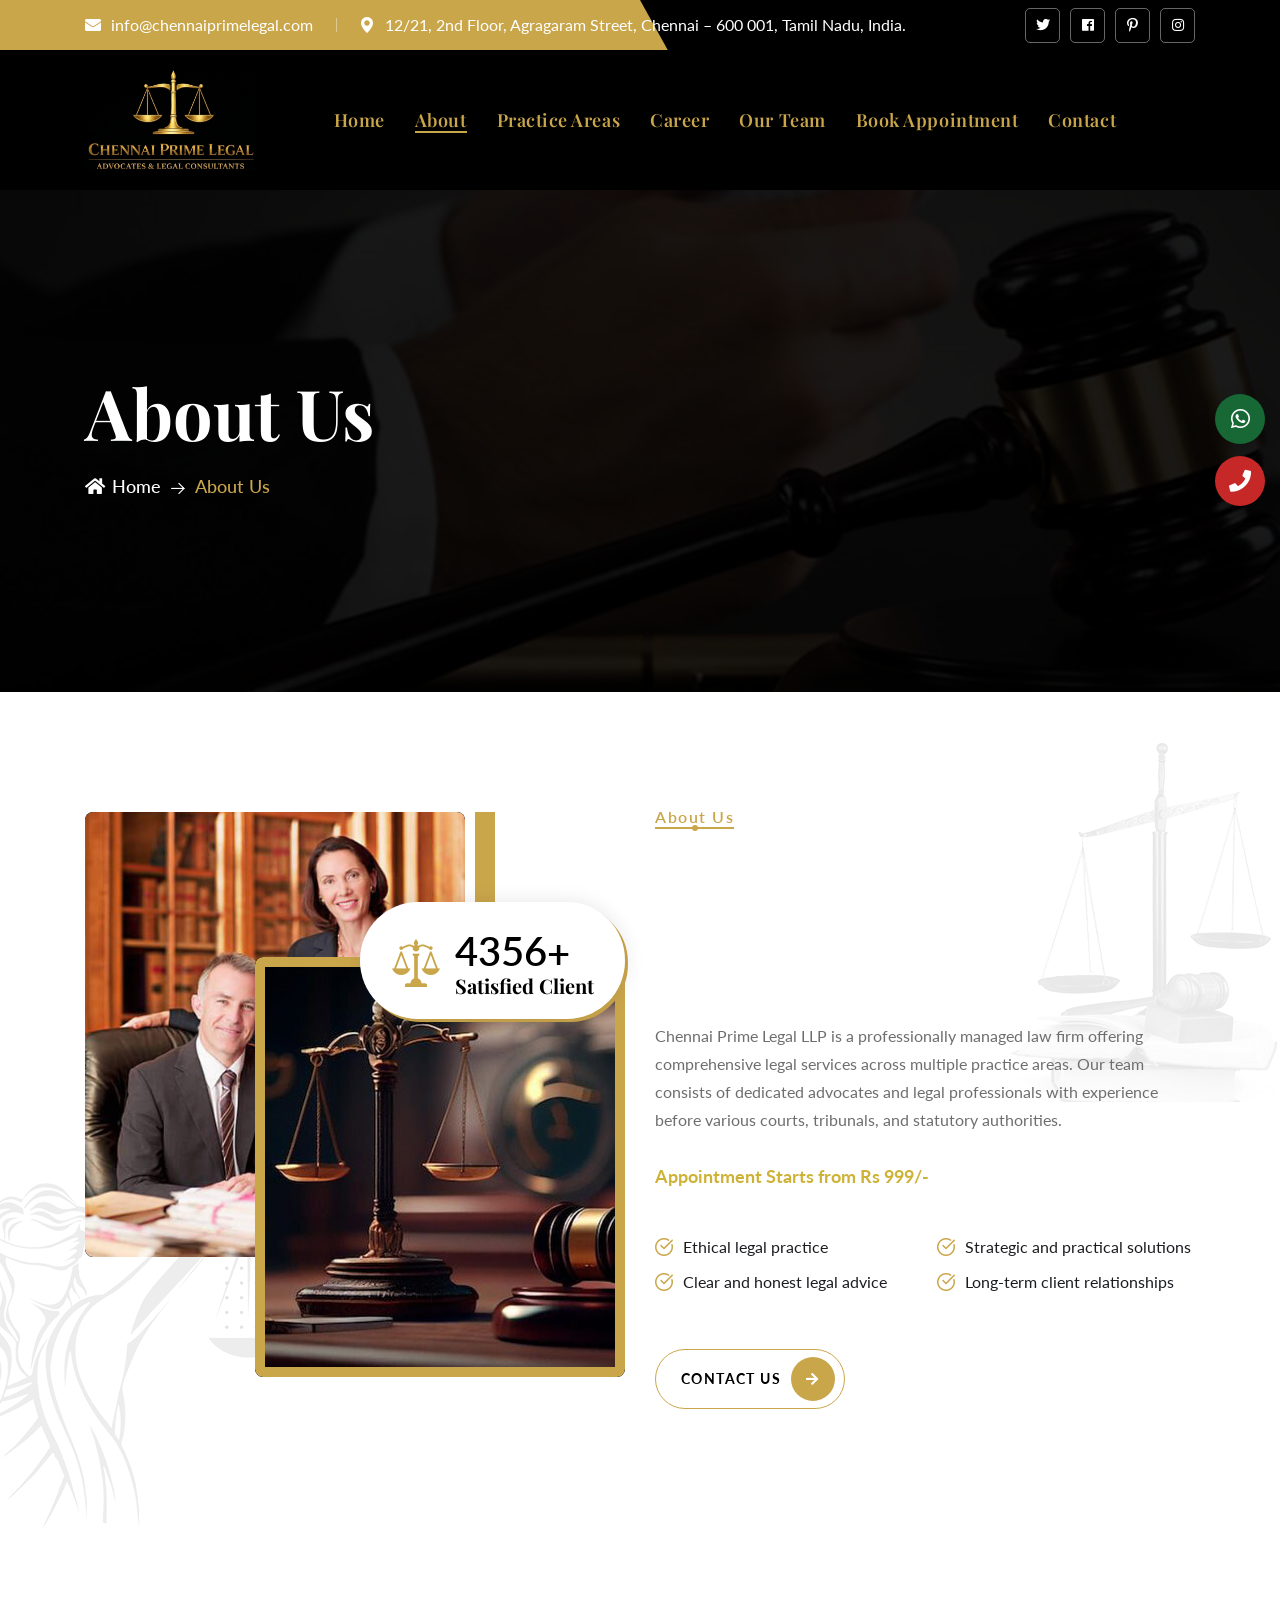
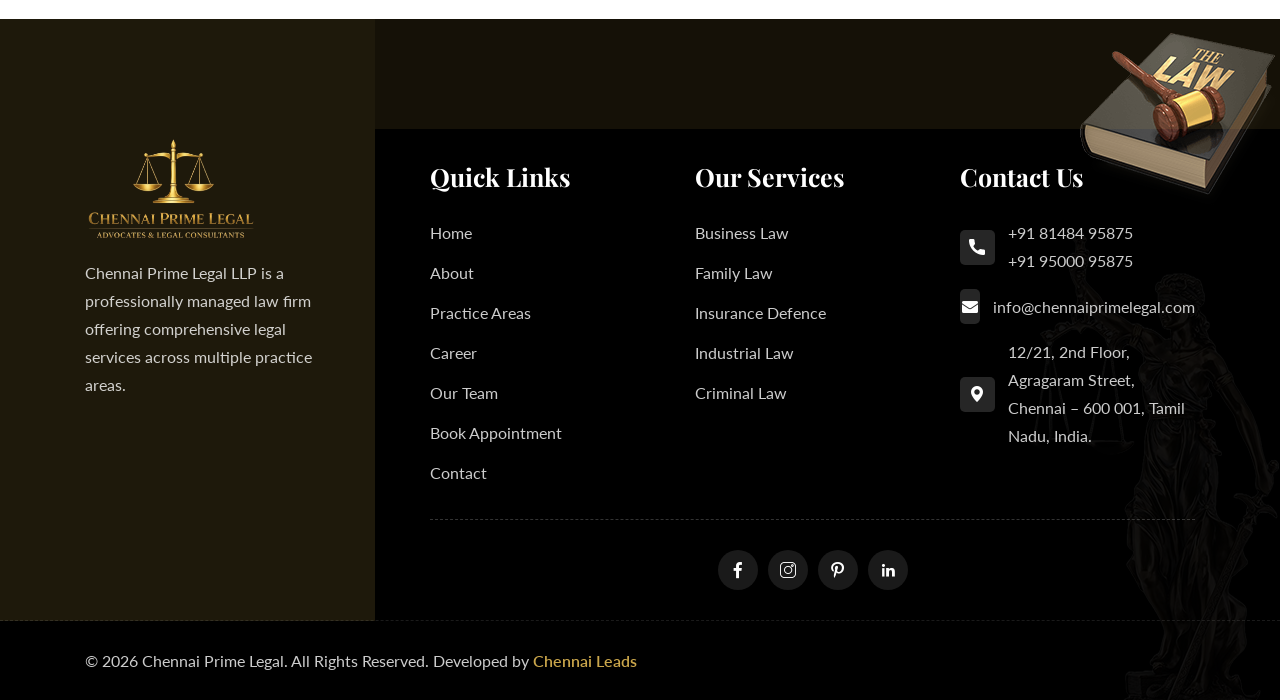
<file: about.html>
<!DOCTYPE html>
<html lang="en">


<!-- Mirrored from dreamlayout.mnsithub.com/html/judges/main-html/about.html by HTTrack Website Copier/3.x [XR&CO'2014], Wed, 08 Apr 2026 09:04:31 GMT -->
<head>
    <meta charset="UTF-8" />
    <meta name="viewport" content="width=device-width, initial-scale=1.0" />
     <title> Chennai Prime Legal </title>
    <!-- favicons Icons -->
    <link rel="apple-touch-icon" sizes="180x180" href="assets/images/icon.ico" />
    <link rel="icon" type="image/png" sizes="32x32" href="assets/images/icon.ico" />
    <link rel="icon" type="image/png" sizes="16x16" href="assets/images/icon.ico" />
    <link rel="manifest" href="assets/images/icon.ico" />
    <meta name="description" content="Prime Legal " />

    <!-- fonts -->
    <link rel="preconnect" href="https://fonts.googleapis.com/">
    <link rel="preconnect" href="https://fonts.gstatic.com/" crossorigin>
    <link
        href="https://fonts.googleapis.com/css2?family=Lato:ital,wght@0,100;0,300;0,400;0,700;0,900;1,100;1,300;1,400;1,700;1,900&amp;display=swap"
        rel="stylesheet">
    <link href="https://fonts.googleapis.com/css2?family=Playfair+Display:ital,wght@0,400..900;1,400..900&amp;display=swap"
        rel="stylesheet">


    <link rel="stylesheet" href="assets/css/bootstrap.min.css" />
    <link rel="stylesheet" href="assets/css/animate.min.css" />
    <link rel="stylesheet" href="assets/css/custom-animate.css" />
    <link rel="stylesheet" href="assets/css/swiper.min.css" />
    <link rel="stylesheet" href="assets/css/font-awesome-all.css" />
    <link rel="stylesheet" href="assets/css/jarallax.css" />
    <link rel="stylesheet" href="assets/css/jquery.magnific-popup.css" />
    <link rel="stylesheet" href="assets/css/odometer.min.css" />
    <link rel="stylesheet" href="assets/css/flaticon.css">
    <link rel="stylesheet" href="assets/css/owl.carousel.min.css" />
    <link rel="stylesheet" href="assets/css/owl.theme.default.min.css" />
    <link rel="stylesheet" href="assets/css/nice-select.css" />
    <link rel="stylesheet" href="assets/css/jquery-ui.css" />
    <link rel="stylesheet" href="assets/css/twentytwenty.css" />


    <link rel="stylesheet" href="assets/css/module-css/slider.css" />
    <link rel="stylesheet" href="assets/css/module-css/footer.css" />
    <link rel="stylesheet" href="assets/css/module-css/about.css" />
    <link rel="stylesheet" href="assets/css/module-css/service.css" />
    <link rel="stylesheet" href="assets/css/module-css/why-choose.css" />
    <link rel="stylesheet" href="assets/css/module-css/testimonial.css" />
    <link rel="stylesheet" href="assets/css/module-css/case.css" />
    <link rel="stylesheet" href="assets/css/module-css/counter.css" />
    <link rel="stylesheet" href="assets/css/module-css/team.css" />
    <link rel="stylesheet" href="assets/css/module-css/pricing.css" />
    <link rel="stylesheet" href="assets/css/module-css/process.css" />
    <link rel="stylesheet" href="assets/css/module-css/sliding-text.css" />
    <link rel="stylesheet" href="assets/css/module-css/video.css" />
    <link rel="stylesheet" href="assets/css/module-css/brand.css" />
    <link rel="stylesheet" href="assets/css/module-css/blog.css" />
    <link rel="stylesheet" href="assets/css/module-css/faq.css" />
    <link rel="stylesheet" href="assets/css/module-css/skill.css" />
    <link rel="stylesheet" href="assets/css/module-css/page-header.css" />
    <link rel="stylesheet" href="assets/css/module-css/error.css" />

    <!-- template styles -->
    <link rel="stylesheet" href="assets/css/style.css" />
    <link rel="stylesheet" href="assets/css/responsive.css" />
    <style>
 .floating-contact {
  position: fixed;
  right: 15px;
  top: 50%;
  transform: translateY(-50%);
  z-index: 9999;

  display: flex;
  flex-direction: column;
  align-items: center;
  gap: 12px;
}

/* Buttons */
.contact-btn {
  width: 50px;
  height: 50px;
  border-radius: 50%;
  border: none;
  cursor: pointer;

  display: flex;
  align-items: center;
  justify-content: center;

  color: #fff;
  font-size: 22px;
  box-shadow: 0 6px 16px rgba(0,0,0,0.3);
}

.whatsapp { background: #176835; }
.call { background: #c62828; }

/* Floating Enquiry Box */
.enquiry-float {
  position: fixed;
  right: 20px;
  width: 260px;
  background: #fff;
  padding: 15px;
  border-radius: 10px;
  box-shadow: 0 10px 30px rgba(0,0,0,0.15);
  z-index: 9999;
    display: none;
}
/* Form */
.enquiry-float form h4 {
  margin-bottom: 10px;
  text-align: center;
}

.enquiry-float input,
.enquiry-float textarea {
  width: 100%;
  padding: 8px;
  margin-bottom: 8px;
  border: 1px solid #ccc;
  border-radius: 4px;
}

.enquiry-btn {
  width: 100%;
  background: #e63946;
  color: #fff;
  border: none;
  padding: 10px;
  border-radius: 5px;
  cursor: pointer;
  font-size: 15px;
}

.enquiry-btn:hover {
  background: #c92f3c;
}
</style>
</head>

<body class="custom-cursor">
<div class="floating-contact">

  <!-- WhatsApp -->
  <a href="https://wa.me/9195000958750" target="_blank" class="contact-btn whatsapp">
    <i class="fab fa-whatsapp"></i>
  </a>

  <!-- Call -->
  <a href="tel:+918148495875 " class="contact-btn call">
    <i class="fas fa-phone"></i>
  </a>

</div>
    <div class="custom-cursor__cursor"></div>
    <div class="custom-cursor__cursor-two"></div>

    <!--Start Preloader-->
    <!-- <div class="loader js-preloader">
        <div></div>
        <div></div>
        <div></div>
    </div> -->
    <!--End Preloader-->




    <!-- <div class="chat-icon"><button type="button" class="chat-toggler"><i class="fa fa-comment"></i></button></div> -->
    <!--Chat Popup-->
    <!-- <div id="chat-popup" class="chat-popup">
        <div class="popup-inner">
            <div class="close-chat"><i class="fa fa-times"></i></div>
            <div class="chat-form">
                <p>Please fill out the form below and we will get back to you as soon as possible.</p>
                <form action="https://dreamlayout.mnsithub.com/html/judges/main-html/assets/inc/sendemail.php" method="POST" class="contact-form-validated">
                    <div class="form-group">
                        <input type="text" name="name" placeholder="Your Name" required>
                    </div>
                    <div class="form-group">
                        <input type="email" name="email" placeholder="Your Email" required>
                    </div>
                    <div class="form-group">
                        <textarea name="message" placeholder="Your Text" required></textarea>
                    </div>
                    <div class="form-group message-btn">
                        <button type="submit" class="thm-btn">
                            <span class="thm-btn-text">Submit Now</span>
                            <span class="thm-btn-icon-box"><i class="fas fa-arrow-right"></i></span>
                        </button>
                    </div>
                    <div class="result"></div>
                </form>
            </div>
        </div>
    </div> -->


    <!-- Start sidebar widget content -->
    <!-- <div class="xs-sidebar-group info-group info-sidebar">
        <div class="xs-overlay xs-bg-black"></div>
        <div class="xs-sidebar-widget">
            <div class="sidebar-widget-container">
                <div class="widget-heading">
                    <a href="#" class="close-side-widget">X</a>
                </div>
                <div class="sidebar-textwidget">
                    <div class="sidebar-info-contents">
                        <div class="content-inner">
                            <div class="logo">
                                <a href="index.html"><img src="assets/images/resources/logo-2.png" alt="" /></a>
                            </div>
                            <div class="content-box">
                                <h4>About Us</h4>
                                <div class="inner-text">
                                    <p>Contrary to popular belief, Lorem Ipsum is not simply random text. It has
                                        roots in a piece of classical Latin literature from 45 BC, making it over
                                        2000 years old.
                                    </p>
                                </div>
                            </div>

                            <div class="form-inner">
                                <h4>Get a free quote</h4>
                                <form action="https://dreamlayout.mnsithub.com/html/judges/main-html/assets/inc/sendemail.php" method="POST" class="contact-form-validated">
                                    <div class="form-group">
                                        <input type="text" name="name" placeholder="Name" required="">
                                    </div>
                                    <div class="form-group">
                                        <input type="email" name="email" placeholder="Email" required="">
                                    </div>
                                    <div class="form-group">
                                        <textarea name="message" placeholder="Message..." required></textarea>
                                    </div>
                                    <div class="form-group message-btn">
                                        <button class="thm-btn" type="submit" data-loading-text="Please wait...">
                                            <span class="thm-btn-text">Submit Now</span>
                                            <span class="thm-btn-icon-box"><i class="fas fa-arrow-right"></i></span>
                                        </button>
                                    </div>
                                    <div class="result"></div>
                                </form>


                            </div>

                            <div class="sidebar-contact-info">
                                <h4>Contact Info</h4>
                                <ul class="list-unstyled">
                                    <li>
                                        <span class="icon-pin"></span> 88 broklyn street, New York
                                    </li>
                                    <li>
                                        <span class="icon-call"></span>
                                        <a href="tel:123456789">+1 555-9990-153</a>
                                    </li>
                                    <li>
                                        <span class="icon-email"></span>
                                        <a href="mailto:info@example.com">info@example.com</a>
                                    </li>
                                </ul>
                            </div>
                            <div class="thm-social-link1">
                                <ul class="social-box list-unstyled">
                                    <li>
                                        <a href="#"><i class="icon-facebook-app-symbol" aria-hidden="true"></i></a>
                                    </li>
                                    <li>
                                        <a href="#"><i class="icon-twitter" aria-hidden="true"></i></a>
                                    </li>
                                    <li>
                                        <a href="#"><i class="icon-linkedin" aria-hidden="true"></i></a>
                                    </li>
                                    <li>
                                        <a href="#"><i class="icon-pinterest" aria-hidden="true"></i></a>
                                    </li>
                                </ul>
                            </div>
                        </div>
                    </div>
                </div>
            </div>
        </div>
    </div> -->
    <!-- End sidebar widget content -->


    <div class="page-wrapper">
          <header class="main-header-three">
            <div class="main-menu-three__top">
                <div class="container">
                    <div class="main-menu-three__top-inner">
                        <ul class="list-unstyled main-menu-three__contact-list">
                            <li>
                                <div class="icon">
                                    <i class="icon-email"></i>
                                </div>
                                <div class="text">
                                    <p><a href="mailto:info@chennaiprimelegal.com">info@chennaiprimelegal.com</a>
                                    </p>
                                </div>
                            </li>
                            <li>
                                <div class="icon">
                                    <i class="icon-pin"></i>
                                </div>
                                <div class="text">
                                    <p>12/21, 2nd Floor, Agragaram Street,
Chennai – 600 001, Tamil Nadu, India.
</p>
                                </div>
                            </li>
                        </ul>
                        <div class="main-menu-three__top-right">
                            <div class="main-menu-three__social">
                                <a href="#"><i class="fab fa-twitter"></i></a>
                                <a href="#"><i class="fab fa-facebook"></i></a>
                                <a href="#"><i class="fab fa-pinterest-p"></i></a>
                                <a href="#"><i class="fab fa-instagram"></i></a>
                            </div>
                        </div>
                    </div>
                </div>
            </div>
            <nav class="main-menu main-menu-three">
                <div class="main-menu-three__wrapper"style="background-color:black;">
                    <div class="container" >
                        <div class="main-menu-three__wrapper-inner"
                      >
                            <div class="main-menu-three__left">
                                <div class="main-menu-three__logo">
                                    <a href="index.html"><img src="assets/images/logo.png" style="height:100px ;"
                                        alt=""></a>
                                </div>
                            </div>
                            <div class="main-menu-two__main-menu-box">
                                <a href="#" class="mobile-nav__toggler"><i class="fa fa-bars"></i></a>
                                <ul class="main-menu__list">
                                    <li class=" ">
                                        <a href="index.html">Home </a>
                                       
                                    </li>
                                    <li>
                                        <a href="about.html">About</a>
                                    </li>
                                    <li class="">
                                        <a href="practise.html">Practice Areas</a>
                                       
                                    </li>
                                     <li class="">
                                        <a href="career.html">Career</a>
                                       
                                    </li>
                                     <li class="">
                                        <a href="team.html">Our Team</a>
                                       
                                    </li>
                                      </li>
                                       <li class="">
                                        <a href="bookappointment.html">Book Appointment</a>
                                       
                                    </li>
                                    
                                    <li>
                                        <a href="contact.html">Contact</a>
                                    </li>
                                </ul>
                            </div>
                            <div class="main-menu-three__right">
                                <div class="main-menu-three__btn-box">
                                    <a href="bookappointment.html" class="thm-btn" style="color: #caa64b;">
                                        <span class="thm-btn-text">Book Appointment</span>
                                        <span class="thm-btn-icon-box">
                                            <i class="fas fa-arrow-right"></i></span>
                                    </a>
                                </div>
                                <!-- <div class="main-menu-three__search-box">
                                    <span class="main-menu-three__search searcher-toggler-box icon-search"></span>
                                </div> -->
                                <!-- <div class="main-menu-three__cart">
                                    <a href="cart.html">
                                        <span class="icon-shopping-cart"></span>
                                        <span class="main-menu-three__cart-count">02</span>
                                    </a>
                                </div> -->
                                <!-- <div class="main-menu-three__nav-sidebar-icon">
                                    <a class="navSidebar-button" href="#">
                                        <span class="icon-dots-menu-three-one"></span>
                                        <span class="icon-dots-menu-three-two"></span>
                                        <span class="icon-dots-menu-three-three"></span>
                                    </a>
                                </div> -->
                            </div>
                        </div>
                    </div>
                </div>
            </nav>
        </header>

        <div class="stricky-header stricked-menu main-menu">
            <div class="sticky-header__content"></div><!-- /.sticky-header__content -->
        </div><!-- /.stricky-header -->


        <!--Page Header Start-->
        <section class="page-header">
            <div class="page-header__bg" style="background-image: url(assets/images/backgrounds/page-header-bg.jpg);">
            </div>
            <div class="container">
                <div class="page-header__inner">
                    <h2>About Us</h2>
                    <div class="thm-breadcrumb__box">
                        <ul class="thm-breadcrumb list-unstyled">
                            <li><a href="index.html"><i class="fas fa-home"></i>Home</a></li>
                            <li><span class="icon-right-arrow-1"></span></li>
                            <li class="active">About Us</li>
                        </ul>
                    </div>
                </div>
            </div>
        </section>
        <!--Page Header End-->

        <!--About One Start -->
        <section class="about-one" style="margin-bottom: 90px;">
            <div class="about-one__shape-3 float-bob-x">
                <img src="assets/images/shapes/about-one-shape-3.png" alt="">
            </div>
            <div class="about-one__shape-4 float-bob-y">
                <img src="assets/images/shapes/about-one-shape-4.png" alt="">
            </div>
            <div class="container">
                <div class="row">
                    <div class="col-xl-6">
                        <div class="about-one__left wow slideInLeft" data-wow-delay="100ms" data-wow-duration="2500ms">
                            <div class="about-one__img-box">
                                <div class="about-one__img">
                                    <img src="assets/images/resources/about-one-img-1.jpg" alt="">
                                </div>
                                <div class="about-one__img-two">
                                    <img src="assets/images/resources/about-one-img-2.jpg" alt="">
                                </div>
                                <div class="about-one__satisfied-box img-bounce">
                                    <div class="about-one__satisfied-box-inner">
                                        <div class="about-one__satisfied-icon">
                                            <span class="icon-scales-of-justice"></span>
                                        </div>
                                        <div class="about-one__satisfied-count-box">
                                            <div class="about-one__satisfied-count">
                                                <h3 class="odometer" data-count="4356">00</h3>
                                                <span>+</span>
                                            </div>
                                            <p class="about-one__satisfied-count-text">Satisfied Client</p>
                                        </div>
                                    </div>
                                    <div class="about-one__satisfied-box-shape"></div>
                                </div>
                                <!-- <div class="about-one__video-link">
                                    <a href="https://www.youtube.com/watch?v=Get7rqXYrbQ" class="video-popup">
                                        <div class="about-one__video-icon">
                                            <span class="fa fa-play"></span>
                                            <i class="ripple"></i>
                                        </div>
                                    </a>
                                </div> -->
                                <div class="about-one__high-quality-service-box">
                                    <div class="about-one__high-quality-service">
                                        <h5>Best Lawyer For You</h5>
                                        <!-- <a href="about.html">Read More <span class="fas fa-arrow-right"></span> </a> -->
                                    </div>
                                </div>
                            </div>
                            <div class="about-one__shape-1"></div>
                            <div class="about-one__shape-2">
                                <img src="assets/images/shapes/about-one-shape-2.png" alt="">
                            </div>
                        </div>
                    </div>
                    <div class="col-xl-6">
                        <div class="about-one__right">
                            <div class="section-title text-left sec-title-animation animation-style2">
                                <div class="section-title__tagline-box">
                                    <span class="section-title__tagline">About Us</span>
                                    <div class="section-title__tagline-shape"></div>
                                </div>
                               <h2 class="section-title__title title-animation">
    Trusted Legal Experts Protecting Your 
    <span>Rights & Justice</span>
</h2>
                            </div>
                            <p class="about-one__text">
                                Chennai Prime Legal LLP is a professionally managed law firm 
                                offering comprehensive legal services across multiple practice areas. 
                                Our team consists of dedicated advocates and legal professionals with
                                 experience before various courts, tribunals, and statutory authorities.
                                 <br><br><strong style="color:#ceb236; font-size:18px;">
Appointment Starts from Rs 999/-
</strong>
                            </p>
                              <div class="about-three__points-box">
                                <ul class="about-three__points list-unstyled">
                                    <li>
                                        <div class="icon">
                                            <span class="icon-comment"></span>
                                        </div>
                                        <p>	Ethical legal practice</p>
                                    </li>
                                    <li>
                                        <div class="icon">
                                            <span class="icon-comment"></span>
                                        </div>
                                        <p>Clear and honest legal advice</p>
                                    </li>
                                </ul>
                                <ul class="about-three__points list-unstyled">
                                    <li>
                                        <div class="icon">
                                            <span class="icon-comment"></span>
                                        </div>
                                        <p>	Strategic and practical solutions</p>
                                    </li>
                                    <li>
                                        <div class="icon">
                                            <span class="icon-comment"></span>
                                        </div>
                                        <p>	Long-term client relationships</p>
                                    </li>
                                </ul>
                            </div>
                            <div class="about-one__btn-box">
                                <a href="contact.html" class="thm-btn">
                                    <span class="thm-btn-text">Contact Us</span>
                                    <span class="thm-btn-icon-box">
                                        <i class="fas fa-arrow-right"></i></span>
                                </a>
                            </div>
                        </div>
                    </div>
                </div>
            </div>
        </section>
        <!--About One End -->

        <!-- Sliding Text One Start -->
        <!-- <section class="sliding-text-one" style="margin-top: 30px;">
            <div class="sliding-text-one__wrap">
                <ul class="sliding-text-one__list list-unstyled marquee_mode">
                    <li>
                        <h2 data-hover="Business Law" class="sliding-text-one__title">Civil Law</h2>
                    </li>
                    <li><span></span></li>
                    <li>
                        <h2 data-hover="Family Law" class="sliding-text-one__title">Criminal Law</h2>
                    </li>
                    <li><span></span></li>
                    <li>
                        <h2 data-hover="Insurance Defence" class="sliding-text-one__title">Corporate Law</h2>
                    </li>
                    <li><span></span></li>
                    <li>
                        <h2 data-hover="Industrial Law" class="sliding-text-one__title">Family Law</h2>
                    </li>
                    <li><span></span></li>
                    <li>
                        <h2 data-hover="Employement Law" class="sliding-text-one__title">Taxation Law</h2>
                    </li>
                    <li><span></span></li>
                    <li>
                        <h2 data-hover="Criminal Law" class="sliding-text-one__title">Immigration</h2>
                    </li>
                    <li><span></span></li>
                </ul>
            </div>
        </section> -->
        <!-- Sliding Text One End -->

        <!--Services Two Start -->
        <!-- <section class="services-two">
            <div class="services-two__bg jarallax" data-jarallax data-speed="0.2" data-imgPosition="50% 0%"
                style="background-image: url(assets/images/backgrounds/services-two-bg.jpg);"></div>
            <div class="container">
                <div class="section-title text-center sec-title-animation animation-style1">
                    <div class="section-title__tagline-box">
                        <span class="section-title__tagline">Practice Areas</span>
                        <div class="section-title__tagline-shape"></div>
                    </div>
                    <h2 class="section-title__title title-animation">Reliable Lawyer Agency With <br> High-quality
                        <span>Legal Services</span>
                    </h2>
                </div>
                <div class="row">
                   
                    <div class="col-xl-4 col-lg-6 col-md-6 wow fadeInLeft" data-wow-delay="100ms">
                        <div class="services-two__single">
                            <div class="services-two__icon">
                                <span class="icon-scale"></span>
                            </div>
                            <h3 class="services-two__title"><a href="business-law.html">Business Law</a></h3>
                            <p class="services-two__text">Neque porro quisquam est, qui dolorem ipsum quia dolor sit
                            </p>
                            <a href="business-law.html" class="services-two__read-more">Read More <span
                                    class="icon-right-arrow"></span></a>
                        </div>
                    </div>
                   
                    <div class="col-xl-4 col-lg-6 col-md-6 wow fadeInUp" data-wow-delay="200ms">
                        <div class="services-two__single">
                            <div class="services-two__icon">
                                <span class="icon-family"></span>
                            </div>
                            <h3 class="services-two__title"><a href="family-law.html">Family Law</a></h3>
                            <p class="services-two__text">Neque porro quisquam est, qui dolorem ipsum quia dolor sit
                            </p>
                            <a href="family-law.html" class="services-two__read-more">Read More <span
                                    class="icon-right-arrow"></span></a>
                        </div>
                    </div>
                   
                    <div class="col-xl-4 col-lg-6 col-md-6 wow fadeInRight" data-wow-delay="300ms">
                        <div class="services-two__single">
                            <div class="services-two__icon">
                                <span class="icon-shield"></span>
                            </div>
                            <h3 class="services-two__title"><a href="insurance-defence.html">Insurance Defence</a></h3>
                            <p class="services-two__text">Neque porro quisquam est, qui dolorem ipsum quia dolor sit
                            </p>
                            <a href="insurance-defence.html" class="services-two__read-more">Read More <span
                                    class="icon-right-arrow"></span></a>
                        </div>
                    </div>
                    
                    <div class="col-xl-4 col-lg-6 col-md-6 wow fadeInLeft" data-wow-delay="400ms">
                        <div class="services-two__single">
                            <div class="services-two__icon">
                                <span class="icon-factory"></span>
                            </div>
                            <h3 class="services-two__title"><a href="industrial-law.html">Industrial Law</a></h3>
                            <p class="services-two__text">Neque porro quisquam est, qui dolorem ipsum quia dolor sit
                            </p>
                            <a href="industrial-law.html" class="services-two__read-more">Read More <span
                                    class="icon-right-arrow"></span></a>
                        </div>
                    </div>
                   
                    <div class="col-xl-4 col-lg-6 col-md-6 wow fadeInUp" data-wow-delay="500ms">
                        <div class="services-two__single">
                            <div class="services-two__icon">
                                <span class="icon-auction-1"></span>
                            </div>
                            <h3 class="services-two__title"><a href="employement-law.html">Real Estate Law</a></h3>
                            <p class="services-two__text">Neque porro quisquam est, qui dolorem ipsum quia dolor sit
                            </p>
                            <a href="employement-law.html" class="services-two__read-more">Read More <span
                                    class="icon-right-arrow"></span></a>
                        </div>
                    </div>
                    
                    <div class="col-xl-4 col-lg-6 col-md-6 wow fadeInRight" data-wow-delay="600ms">
                        <div class="services-two__single">
                            <div class="services-two__icon">
                                <span class="icon-history"></span>
                            </div>
                            <h3 class="services-two__title"><a href="employement-law.html">Employement Law</a></h3>
                            <p class="services-two__text">Neque porro quisquam est, qui dolorem ipsum quia dolor sit
                            </p>
                            <a href="employement-law.html" class="services-two__read-more">Read More <span
                                    class="icon-right-arrow"></span></a>
                        </div>
                    </div>
                 
                </div>
            </div>
        </section> -->
        <!--Services Two End -->

      

       

        <!--Brand One Start -->
        <!-- <section class="brand-one">
            <div class="container">
                <div class="row align-items-center">
                    <div class="col-xl-3 col-lg-4 col-md-5">
                        <div class="brand-one__left">
                            <p class="brand-one__text">We have <span>over 250 trusted</span> <br> brands worldwide</p>
                        </div>
                    </div>
                    <div class="col-xl-9 col-lg-8 col-md-7">
                        <div class="brand-one__right">
                            <div class="brand-one__carousel owl-theme owl-carousel">
                                <div class="item">
                                    <div class="brand-one__single">
                                        <div class="brand-one__img">
                                            <a href="#"><img src="assets/images/brand/brand-1-1.png" alt=""></a>
                                        </div>
                                    </div>
                                </div>
                                <div class="item">
                                    <div class="brand-one__single">
                                        <div class="brand-one__img">
                                            <a href="#"> <img src="assets/images/brand/brand-1-2.png" alt=""></a>
                                        </div>
                                    </div>
                                </div>
                                <div class="item">
                                    <div class="brand-one__single">
                                        <div class="brand-one__img">
                                            <a href="#"><img src="assets/images/brand/brand-1-3.png" alt=""></a>
                                        </div>
                                    </div>
                                </div>
                                <div class="item">
                                    <div class="brand-one__single">
                                        <div class="brand-one__img">
                                            <a href="#"><img src="assets/images/brand/brand-1-4.png" alt=""></a>
                                        </div>
                                    </div>
                                </div>
                                <div class="item">
                                    <div class="brand-one__single">
                                        <div class="brand-one__img">
                                            <a href="#"><img src="assets/images/brand/brand-1-5.png" alt=""></a>
                                        </div>
                                    </div>
                                </div>
                            </div>
                        </div>
                    </div>
                </div>
            </div>
        </section> -->
        <!--Brand One End -->

        <!--Blog One Start-->
     
        <!--Blog One End-->

       <!--Site Footer Start-->
         <footer class="site-footer">
            <div class="site-footer__shape-1">
                <img src="assets/images/shapes/site-footer-shape-1.png" alt="">
            </div>
            <div class="site-footer__shape-2 float-bob-y">
                <img src="assets/images/shapes/site-footer-shape-2.png" alt="">
            </div>
            <div class="site-footer__shape-3 float-bob-y">
                <img src="assets/images/shapes/site-footer-shape-3.png" alt="">
            </div>
            <div class="container">
                <div class="site-footer__top">
                    <div class="row">
                        <div class="col-xl-3 wow fadeInUp" data-wow-delay="100ms">
                            <div class="footer-widget__column footer-widget__about">
                                <div class="site-footer__bg-color"></div>
                                <div class="footer-widget__logo">
                                    <a href="index.html"><img src="assets/images/footer-logo.png" style="height: 100px;"
                                        alt=""></a>
                                </div>
                                <p class="footer-widget__about-text">Chennai Prime Legal LLP is a professionally managed law 
                                    firm offering comprehensive 
                                    legal services across multiple practice areas.  </p>
                                <!-- <div class="footer-widget__working-box">
                                    <h3 class="footer-widget__working-title">Working Hours:</h3>
                                    <ul class="footer-widget__working-hour list-unstyled">
                                        <li>
                                            <p>Mon - Fri<span>9:00 AM - 5:00 PM</span></p>
                                        </li>
                                        <li>
                                            <p>Saturday<span>8:00 AM - 6:00 PM</span></p>
                                        </li>
                                        <li>
                                            <p>Sunday<span>Closed</span></p>
                                        </li>
                                    </ul>
                                </div> -->
                            </div>
                        </div>
                        <div class="col-xl-9">
                            <div class="footer-widget__right">
                                <div class="footer-widget__column footer-widget__newsletter">
                                    <!-- <h3 class="footer-widget__newsletter-title">Subscribe To Our Newsletter To<br>
                                        Get
                                        Latest Update</h3>
                                    <form class="footer-widget__newsletter-form mc-form" data-url="MC_FORM_URL"
                                        novalidate="novalidate">
                                        <div class="footer-widget__newsletter-form-input-box">
                                            <input type="email" placeholder="Enter email" name="EMAIL">
                                        </div>
                                        <button type="submit" class="thm-btn">
                                            <span class="thm-btn-text">Subscribe</span>
                                            <span class="thm-btn-icon-box"><i class="fas fa-arrow-right"></i></span>
                                        </button>
                                    </form> -->
                                </div>
                                <div class="footer-widget__right-bottom">
                                    <div class="row">
                                        <div class="col-xl-4 col-lg-4 col-md-4 wow fadeInUp" data-wow-delay="200ms">
                                            <div class="footer-widget__column footer-widget__usefull-link">
                                                <div class="footer-widget__title-box">
                                                    <h3 class="footer-widget__title">Quick Links</h3>
                                                </div>
                                                <div class="footer-widget__link-box">
                                                    <ul class="footer-widget__link list-unstyled">
                                                        <li><a href="index.html">Home</a></li>
                                                        <li><a href="about.html">About</a></li>
                                                        <li><a href="practise.html">Practice Areas </a></li>
                                                        <li><a href="career.html">Career</a></li>
                                                        <li><a href="team.html">Our Team</a></li>
                                                        <li><a href="bookappointment.html">Book Appointment</a></li>
                                                        <li><a href="contact.html">Contact</a></li>
                                                    </ul>
                                                </div>
                                            </div>
                                        </div>
                                        <div class="col-xl-4 col-lg-4 col-md-4 wow fadeInUp" data-wow-delay="300ms">
                                            <div class="footer-widget__column footer-widget__services">
                                                <div class="footer-widget__title-box">
                                                    <h3 class="footer-widget__title">Our Services</h3>
                                                </div>
                                                <ul class="footer-widget__link list-unstyled">
                                                    <li><a href="business-law.html">Business Law</a></li>
                                                    <li><a href="family-law.html">Family Law</a>
                                                    </li>
                                                    <li><a href="insurance-defence.html">Insurance Defence</a></li>
                                                    <li><a href="industrial-law.html">Industrial Law</a></li>
                                                    <li><a href="criminal-law.html">criminal Law</a></li>
                                                </ul>
                                            </div>
                                        </div>
                                        <div class="col-xl-4 col-lg-4 col-md-4 wow fadeInUp" data-wow-delay="400ms">
                                            <div class="footer-widget__contact-box">
                                                <div class="footer-widget__title-box">
                                                    <h3 class="footer-widget__title">Contact Us</h3>
                                                </div>
                                                <ul class="footer-widget__contact list-unstyled">
                                                    <li>
                                                        <div class="icon">
                                                            <span class="icon-call"></span>
                                                        </div>
                                                        <div class="content">
                                                            <p><a href="tel:+918148495875">+91 81484 95875 </a></p>
                                                            <p><a href="tel:+919500095875">+91 95000 95875</a></p>
                                                        </div>
                                                    </li>
                                                    <li>
                                                        <div class="icon">
                                                            <span class="icon-email"></span>
                                                        </div>
                                                        <div class="content">
                                                            <!-- <p><a href="mailto:example@gmail.com">example@gmail.com</a>
                                                            </p> -->
                                                            <p><a href="mailto:info@chennaiprimelegal.com">info@chennaiprimelegal.com</a>
                                                            </p>
                                                        </div>
                                                    </li>
                                                    <li>
                                                        <div class="icon">
                                                            <span class="icon-pin"></span>
                                                        </div>
                                                        <div class="content">
                                                            <p>12/21, 2nd Floor, Agragaram Street,
Chennai – 600 001, Tamil Nadu, India.
</p>
                                                        </div>
                                                    </li>
                                                </ul>
                                            </div>
                                        </div>
                                    </div>
                                    <div class="site-footer__social">
                                        <a href="#"><i class="icon-facebook-app-symbol"></i></a>
                                        <a href="#"><i class="icon-instagram"></i></a>
                                        <a href="#"><i class="icon-pinterest"></i></a>
                                        <a href="#"><i class="icon-linkedin"></i></a>
                                    </div>
                                </div>
                            </div>
                        </div>
                    </div>
                </div>
            </div>
            <div class="site-footer__bottom">
                <div class="container">
                    <div class="site-footer__bottom-inner">
                       <p class="site-footer__bottom-text">
  © <span id="year"></span> Chennai Prime Legal. All Rights Reserved. 
  Developed by <a href="https://chennaileads.com" target="_blank">Chennai Leads</a>
</p>

<script>
  document.getElementById("year").textContent = new Date().getFullYear();
</script>
                        <!-- <ul class="list-unstyled site-footer__bottom-menu">
                            <li><a href="contact.html">Support</a></li>
                            <li><a href="about.html">Terms and Condition</a></li>
                            <li><a href="about.html">Privacy and Policy</a></li>
                        </ul> -->
                    </div>
                </div>
            </div>
        </footer>
        <!--Site Footer End-->





    </div><!-- /.page-wrapper -->


  <div class="mobile-nav__wrapper" >
        <div class="mobile-nav__overlay mobile-nav__toggler" ></div>
        <!-- /.mobile-nav__overlay -->
        <div class="mobile-nav__content" style="background-color: #000000;">
            <span class="mobile-nav__close mobile-nav__toggler"><i class="fa fa-times"></i></span>

            <div class="logo-box">
                <a href="index.html" aria-label="logo image">
                    <img src="assets/images/logo.png" style="height: 100px;"
                        alt="" /></a>
                        
                                   
                                
            </div>
            <!-- /.logo-box -->
             
            <div class="mobile-nav__container"></div>
            <!-- /.mobile-nav__container -->

            <ul class="mobile-nav__contact list-unstyled">
                <li>
                    <i class="fa fa-envelope"></i>
                    <a href="mailto:info@chennaiprimelegal.com">info@chennaiprimelegal.com</a>
                </li>
                <li>
                    <i class="fas fa-phone"></i>
                    <a href="tel:+918148495875 ">+91 81484 95875 </a>
                </li>
            </ul><!-- /.mobile-nav__contact -->
            <div class="mobile-nav__top">
                <div class="mobile-nav__social">
                    <a href="#" class="fab fa-twitter"></a>
                    <a href="#" class="fab fa-facebook-square"></a>
                    <a href="#" class="fab fa-pinterest-p"></a>
                    <a href="#" class="fab fa-instagram"></a>
                </div><!-- /.mobile-nav__social -->
            </div><!-- /.mobile-nav__top -->



        </div>
        <!-- /.mobile-nav__content -->
    </div>
    <!-- /.mobile-nav__wrapper -->

    <!-- Search Popup -->
    <!-- <div class="search-popup">
        <div class="color-layer"></div>
        <button class="close-search"><span class="far fa-times fa-fw"></span></button>
        <form method="post" action="https://dreamlayout.mnsithub.com/html/judges/main-html/blog.html">
            <div class="form-group">
                <input type="search" name="search-field" value="" placeholder="Search Here" required="">
                <button type="submit"><i class="fas fa-search"></i></button>
            </div>
        </form>
    </div> -->
    <!-- End Search Popup -->

    <a href="#" data-target="html" class="scroll-to-target scroll-to-top">
        <span class="scroll-to-top__wrapper"><span class="scroll-to-top__inner"></span></span>
        <span class="scroll-to-top__text"> Go Back Top</span>
    </a>



    <script src="assets/js/jquery-latest.js"></script>
    <script src="assets/js/bootstrap.bundle.min.js"></script>
    <script src="assets/js/jarallax.min.js"></script>
    <script src="assets/js/jquery.ajaxchimp.min.js"></script>
    <script src="assets/js/jquery.appear.min.js"></script>
    <script src="assets/js/swiper.min.js"></script>
    <script src="assets/js/jquery.circle-progress.min.js"></script>
    <script src="assets/js/knob.js"></script>
    <script src="assets/js/jquery.magnific-popup.min.js"></script>
    <script src="assets/js/jquery.validate.min.js"></script>
    <script src="assets/js/odometer.min.js"></script>
    <script src="assets/js/wNumb.min.js"></script>
    <script src="assets/js/wow.js"></script>
    <script src="assets/js/isotope.js"></script>
    <script src="assets/js/owl.carousel.min.js"></script>
    <script src="assets/js/jquery-ui.js"></script>
    <script src="assets/js/jquery.circleType.js"></script>
    <script src="assets/js/jquery.lettering.min.js"></script>
    <script src="assets/js/jquery.fittext.js"></script>
    <script src="assets/js/jquery.nice-select.min.js"></script>
    <script src="assets/js/marquee.min.js"></script>
    <script src="assets/js/countdown.min.js"></script>
    <script src="assets/js/jquery-sidebar-content.js"></script>
    <script src="assets/js/twentytwenty.js"></script>
    <script src="assets/js/jquery.event.move.js"></script>
    <script src="assets/js/gsap/gsap.js"></script>
    <script src="assets/js/gsap/ScrollTrigger.js"></script>
    <script src="assets/js/gsap/SplitText.js"></script>

<script src="assets/js/script.js"></script>
    <script>
  const toggleBtn = document.getElementById("callToggle");
  const enquiryBox = document.getElementById("enquiryBox");

  toggleBtn.addEventListener("click", () => {
    enquiryBox.style.display =
      enquiryBox.style.display === "block" ? "none" : "block";
  });

  document.addEventListener("click", (e) => {
    if (!e.target.closest(".floating-contact")) {
      enquiryBox.style.display = "none";
    }
  });
  toggleBtn.addEventListener("click", () => {
  enquiryBox.classList.toggle("show");
});
</script>


   
</body>


<!-- Mirrored from dreamlayout.mnsithub.com/html/judges/main-html/about.html by HTTrack Website Copier/3.x [XR&CO'2014], Wed, 08 Apr 2026 09:04:31 GMT -->
</html>
</file>
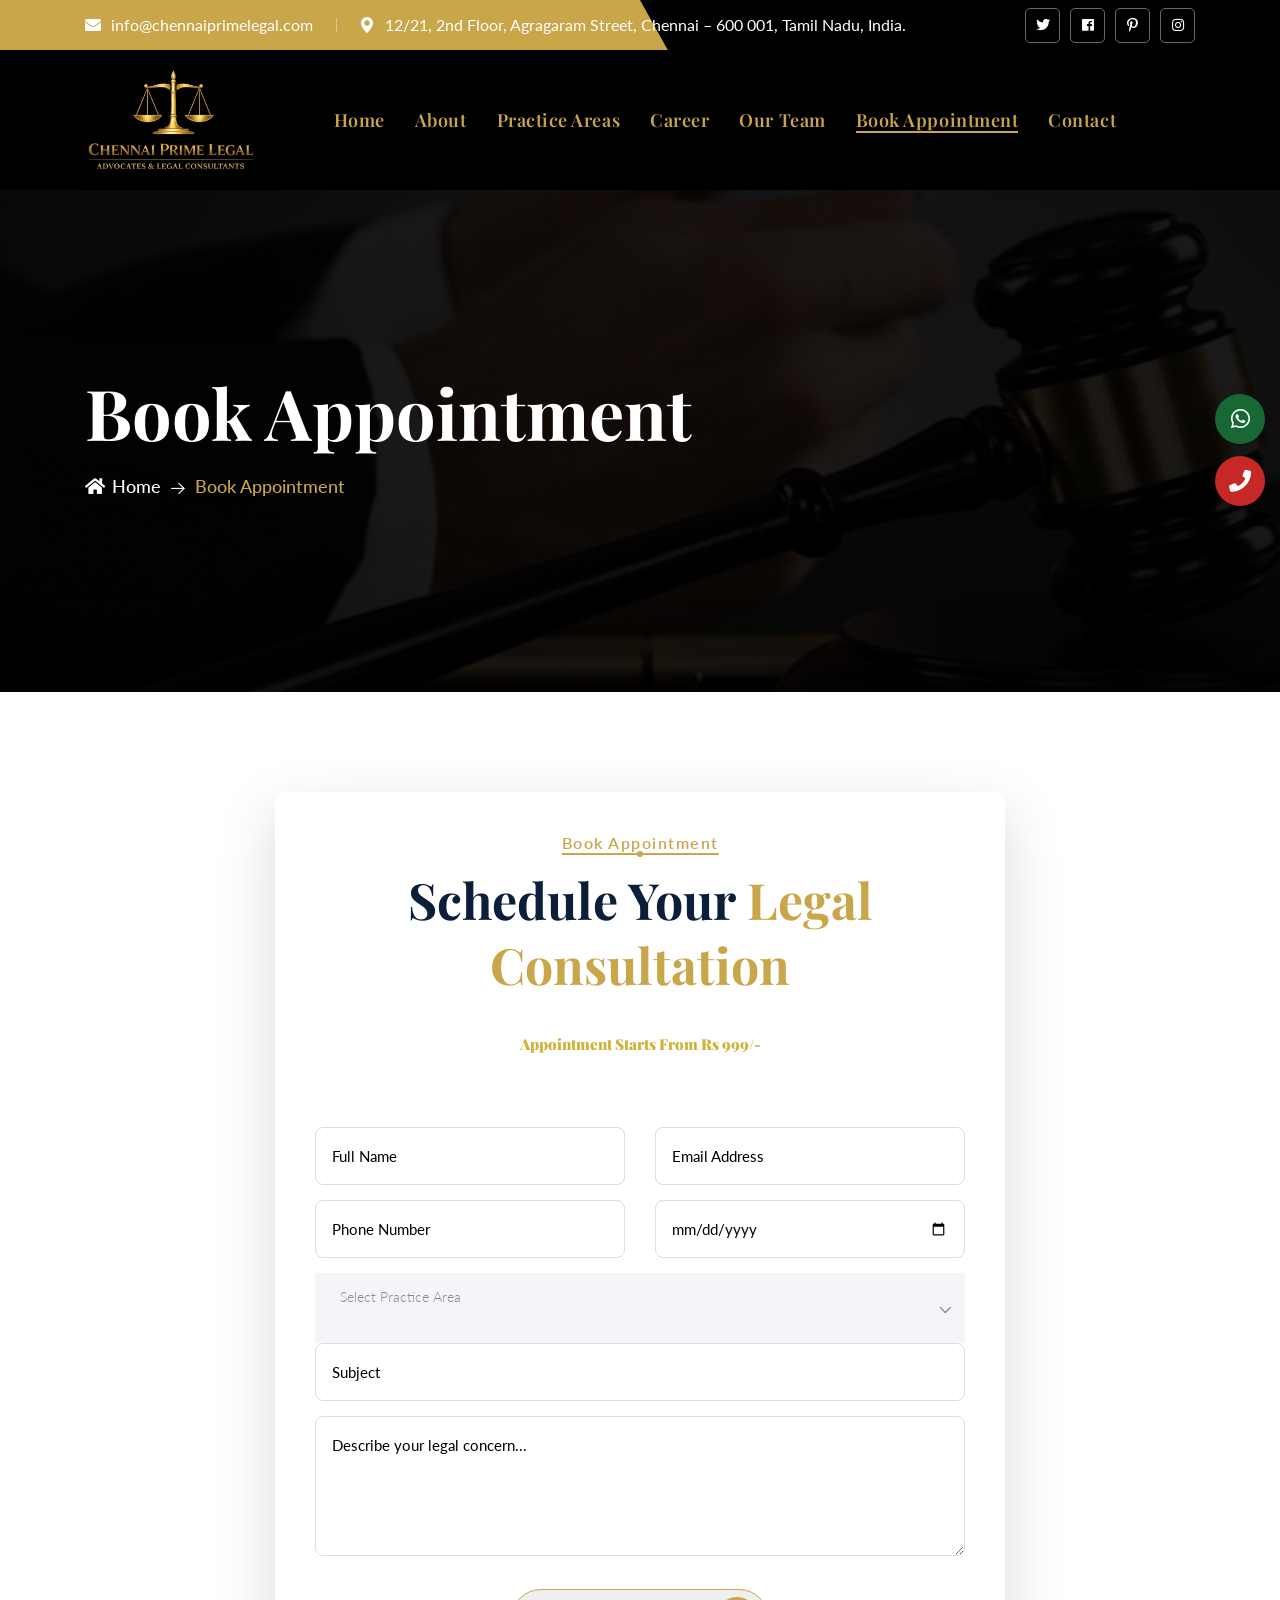
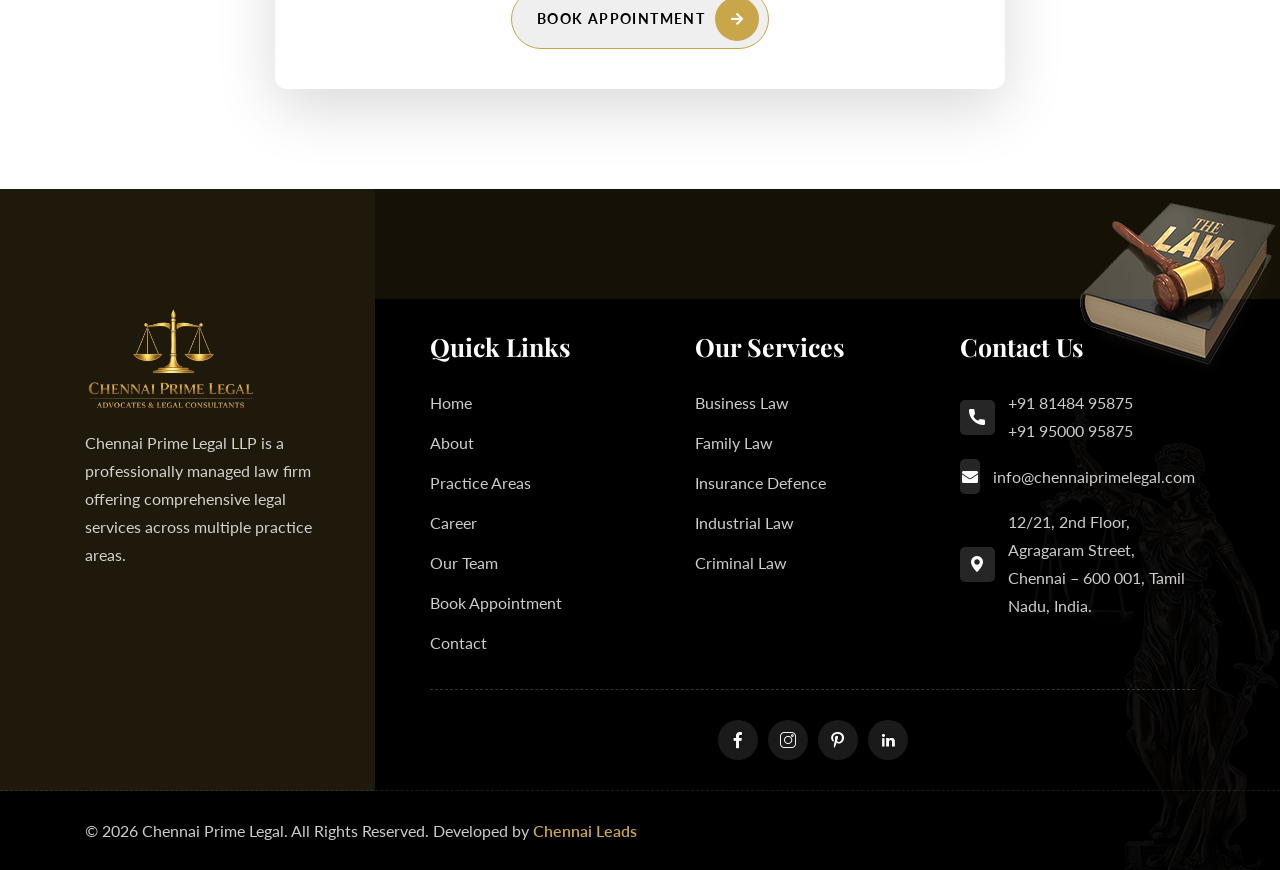
<file: bookappointment.html>
<!DOCTYPE html>
<html lang="en">


<!-- Mirrored from dreamlayout.mnsithub.com/html/judges/main-html/contact.html by HTTrack Website Copier/3.x [XR&CO'2014], Wed, 08 Apr 2026 09:04:51 GMT -->
<head>
    <meta charset="UTF-8" />
    <meta name="viewport" content="width=device-width, initial-scale=1.0" />
   <title> Chennai Prime Legal </title>
    <!-- favicons Icons -->
   <link rel="apple-touch-icon" sizes="180x180" href="assets/images/icon.ico" />
    <link rel="icon" type="image/png" sizes="32x32" href="assets/images/icon.ico" />
    <link rel="icon" type="image/png" sizes="16x16" href="assets/images/icon.ico" />
    <link rel="manifest" href="assets/images/icon.ico" />
    <meta name="description" content="Prime Legal " />

    <!-- fonts -->
    <link rel="preconnect" href="https://fonts.googleapis.com/">
    <link rel="preconnect" href="https://fonts.gstatic.com/" crossorigin>
    <link
        href="https://fonts.googleapis.com/css2?family=Lato:ital,wght@0,100;0,300;0,400;0,700;0,900;1,100;1,300;1,400;1,700;1,900&amp;display=swap"
        rel="stylesheet">
    <link href="https://fonts.googleapis.com/css2?family=Playfair+Display:ital,wght@0,400..900;1,400..900&amp;display=swap"
        rel="stylesheet">


    <link rel="stylesheet" href="assets/css/bootstrap.min.css" />
    <link rel="stylesheet" href="assets/css/animate.min.css" />
    <link rel="stylesheet" href="assets/css/custom-animate.css" />
    <link rel="stylesheet" href="assets/css/swiper.min.css" />
    <link rel="stylesheet" href="assets/css/font-awesome-all.css" />
    <link rel="stylesheet" href="assets/css/jarallax.css" />
    <link rel="stylesheet" href="assets/css/jquery.magnific-popup.css" />
    <link rel="stylesheet" href="assets/css/odometer.min.css" />
    <link rel="stylesheet" href="assets/css/flaticon.css">
    <link rel="stylesheet" href="assets/css/owl.carousel.min.css" />
    <link rel="stylesheet" href="assets/css/owl.theme.default.min.css" />
    <link rel="stylesheet" href="assets/css/nice-select.css" />
    <link rel="stylesheet" href="assets/css/jquery-ui.css" />
    <link rel="stylesheet" href="assets/css/twentytwenty.css" />


    <link rel="stylesheet" href="assets/css/module-css/slider.css" />
    <link rel="stylesheet" href="assets/css/module-css/footer.css" />
    <link rel="stylesheet" href="assets/css/module-css/about.css" />
    <link rel="stylesheet" href="assets/css/module-css/service.css" />
    <link rel="stylesheet" href="assets/css/module-css/why-choose.css" />
    <link rel="stylesheet" href="assets/css/module-css/testimonial.css" />
    <link rel="stylesheet" href="assets/css/module-css/case.css" />
    <link rel="stylesheet" href="assets/css/module-css/counter.css" />
    <link rel="stylesheet" href="assets/css/module-css/team.css" />
    <link rel="stylesheet" href="assets/css/module-css/pricing.css" />
    <link rel="stylesheet" href="assets/css/module-css/process.css" />
    <link rel="stylesheet" href="assets/css/module-css/sliding-text.css" />
    <link rel="stylesheet" href="assets/css/module-css/video.css" />
    <link rel="stylesheet" href="assets/css/module-css/brand.css" />
    <link rel="stylesheet" href="assets/css/module-css/blog.css" />
    <link rel="stylesheet" href="assets/css/module-css/faq.css" />
    <link rel="stylesheet" href="assets/css/module-css/skill.css" />
    <link rel="stylesheet" href="assets/css/module-css/contact.css" />
    <link rel="stylesheet" href="assets/css/module-css/page-header.css" />
    <link rel="stylesheet" href="assets/css/module-css/error.css" />

    <!-- template styles -->
    <link rel="stylesheet" href="assets/css/style.css" />
    <link rel="stylesheet" href="assets/css/responsive.css" />
</head>
<style>
     .floating-contact {
  position: fixed;
  right: 15px;
  top: 50%;
  transform: translateY(-50%);
  z-index: 9999;

  display: flex;
  flex-direction: column;
  align-items: center;
  gap: 12px;
}

/* Buttons */
.contact-btn {
  width: 50px;
  height: 50px;
  border-radius: 50%;
  border: none;
  cursor: pointer;

  display: flex;
  align-items: center;
  justify-content: center;

  color: #fff;
  font-size: 22px;
  box-shadow: 0 6px 16px rgba(0,0,0,0.3);
}

.whatsapp { background: #176835; }
.call { background: #c62828; }

/* Floating Enquiry Box */
.enquiry-float {
  position: fixed;
  right: 20px;
  width: 260px;
  background: #fff;
  padding: 15px;
  border-radius: 10px;
  box-shadow: 0 10px 30px rgba(0,0,0,0.15);
  z-index: 9999;
    display: none;
}
/* Form */
.enquiry-float form h4 {
  margin-bottom: 10px;
  text-align: center;
}

.enquiry-float input,
.enquiry-float textarea {
  width: 100%;
  padding: 8px;
  margin-bottom: 8px;
  border: 1px solid #ccc;
  border-radius: 4px;
}

.enquiry-btn {
  width: 100%;
  background: #e63946;
  color: #fff;
  border: none;
  padding: 10px;
  border-radius: 5px;
  cursor: pointer;
  font-size: 15px;
}

.enquiry-btn:hover {
  background: #c92f3c;
}
.appointment-page {
    position: relative;
    padding: 100px 0;
}

.appointment-page__bg {
    position: absolute;
    inset: 0;
    background-size: cover;
    background-position: center;
    z-index: -2;
}

.appointment-page__bg::before {
    content: "";
    position: absolute;
    inset: 0;
    /* background: rgba(255, 255, 255, 0.85); */
    z-index: -1;
}

.appointment-page__inner {
    background: #ffffff;
    padding: 40px;
    border-radius: 12px;
    box-shadow: 0 20px 60px rgba(0,0,0,0.15);
}

.section-title__tagline {
    color: #caa64b;
    font-weight: 600;
}

.section-title__title {
    color: #0b1f3a;
    margin-bottom: 25px;
}

.appointment-page__form input,
.appointment-page__form select,
.appointment-page__form textarea {
    width: 100%;
    padding: 14px 16px;
    margin-bottom: 15px;
    border: 1px solid #ddd;
    border-radius: 8px;
    font-size: 15px;
}

.appointment-page__form textarea {
    min-height: 140px;
}

.appointment-page__form .thm-btn {
    margin-top: 10px;
}

/* Responsive */
@media (max-width: 768px) {
    .appointment-page {
        padding: 60px 0;
    }

    .appointment-page__inner {
        padding: 25px;
    }

    .appointment-page__form input,
    .appointment-page__form select,
    .appointment-page__form textarea {
        font-size: 14px;
        padding: 12px;
    }
}
</style>
<body class="custom-cursor">
<div class="floating-contact">

  <!-- WhatsApp -->
  <a href="https://wa.me/9195000958750" target="_blank" class="contact-btn whatsapp">
    <i class="fab fa-whatsapp"></i>
  </a>

  <!-- Call -->
  <a href="tel:+918148495875 " class="contact-btn call">
    <i class="fas fa-phone"></i>
  </a>

</div>
    <div class="custom-cursor__cursor"></div>
    <div class="custom-cursor__cursor-two"></div>

    <!--Start Preloader-->
    <!-- <div class="loader js-preloader">
        <div></div>
        <div></div>
        <div></div>
    </div> -->
    <!--End Preloader-->




    <!-- <div class="chat-icon"><button type="button" class="chat-toggler"><i class="fa fa-comment"></i></button></div> -->
    <!--Chat Popup-->
    <!-- <div id="chat-popup" class="chat-popup">
        <div class="popup-inner">
            <div class="close-chat"><i class="fa fa-times"></i></div>
            <div class="chat-form">
                <p>Please fill out the form below and we will get back to you as soon as possible.</p>
                <form action="https://dreamlayout.mnsithub.com/html/judges/main-html/assets/inc/sendemail.php" method="POST" class="contact-form-validated">
                    <div class="form-group">
                        <input type="text" name="name" placeholder="Your Name" required>
                    </div>
                    <div class="form-group">
                        <input type="email" name="email" placeholder="Your Email" required>
                    </div>
                    <div class="form-group">
                        <textarea name="message" placeholder="Your Text" required></textarea>
                    </div>
                    <div class="form-group message-btn">
                        <button type="submit" class="thm-btn">
                            <span class="thm-btn-text">Submit Now</span>
                            <span class="thm-btn-icon-box"><i class="fas fa-arrow-right"></i></span>
                        </button>
                    </div>
                    <div class="result"></div>
                </form>
            </div>
        </div>
    </div> -->


    <!-- Start sidebar widget content -->
    <!-- <div class="xs-sidebar-group info-group info-sidebar">
        <div class="xs-overlay xs-bg-black"></div>
        <div class="xs-sidebar-widget">
            <div class="sidebar-widget-container">
                <div class="widget-heading">
                    <a href="#" class="close-side-widget">X</a>
                </div>
                <div class="sidebar-textwidget">
                    <div class="sidebar-info-contents">
                        <div class="content-inner">
                            <div class="logo">
                                <a href="index.html"><img src="assets/images/resources/logo-2.png" alt="" /></a>
                            </div>
                            <div class="content-box">
                                <h4>About Us</h4>
                                <div class="inner-text">
                                    <p>Contrary to popular belief, Lorem Ipsum is not simply random text. It has
                                        roots in a piece of classical Latin literature from 45 BC, making it over
                                        2000 years old.
                                    </p>
                                </div>
                            </div>

                            <div class="form-inner">
                                <h4>Get a free quote</h4>
                                <form action="https://dreamlayout.mnsithub.com/html/judges/main-html/assets/inc/sendemail.php" method="POST" class="contact-form-validated">
                                    <div class="form-group">
                                        <input type="text" name="name" placeholder="Name" required="">
                                    </div>
                                    <div class="form-group">
                                        <input type="email" name="email" placeholder="Email" required="">
                                    </div>
                                    <div class="form-group">
                                        <textarea name="message" placeholder="Message..." required></textarea>
                                    </div>
                                    <div class="form-group message-btn">
                                        <button class="thm-btn" type="submit" data-loading-text="Please wait...">
                                            <span class="thm-btn-text">Submit Now</span>
                                            <span class="thm-btn-icon-box"><i class="fas fa-arrow-right"></i></span>
                                        </button>
                                    </div>
                                    <div class="result"></div>
                                </form>


                            </div>

                            <div class="sidebar-contact-info">
                                <h4>Contact Info</h4>
                                <ul class="list-unstyled">
                                    <li>
                                        <span class="icon-pin"></span> 88 broklyn street, New York
                                    </li>
                                    <li>
                                        <span class="icon-call"></span>
                                        <a href="tel:123456789">+1 555-9990-153</a>
                                    </li>
                                    <li>
                                        <span class="icon-email"></span>
                                        <a href="mailto:info@example.com">info@example.com</a>
                                    </li>
                                </ul>
                            </div>
                            <div class="thm-social-link1">
                                <ul class="social-box list-unstyled">
                                    <li>
                                        <a href="#"><i class="icon-facebook-app-symbol" aria-hidden="true"></i></a>
                                    </li>
                                    <li>
                                        <a href="#"><i class="icon-twitter" aria-hidden="true"></i></a>
                                    </li>
                                    <li>
                                        <a href="#"><i class="icon-linkedin" aria-hidden="true"></i></a>
                                    </li>
                                    <li>
                                        <a href="#"><i class="icon-pinterest" aria-hidden="true"></i></a>
                                    </li>
                                </ul>
                            </div>
                        </div>
                    </div>
                </div>
            </div>
        </div>
    </div> -->
    <!-- End sidebar widget content -->


    <div class="page-wrapper">
          <header class="main-header-three">
            <div class="main-menu-three__top">
                <div class="container">
                    <div class="main-menu-three__top-inner">
                        <ul class="list-unstyled main-menu-three__contact-list">
                            <li>
                                <div class="icon">
                                    <i class="icon-email"></i>
                                </div>
                                <div class="text">
                                    <p><a href="mailto:info@chennaiprimelegal.com">info@chennaiprimelegal.com</a>
                                    </p>
                                </div>
                            </li>
                            <li>
                                <div class="icon">
                                    <i class="icon-pin"></i>
                                </div>
                                <div class="text">
                                    <p>12/21, 2nd Floor, Agragaram Street,
Chennai – 600 001, Tamil Nadu, India.
</p>
                                </div>
                            </li>
                        </ul>
                        <div class="main-menu-three__top-right">
                            <div class="main-menu-three__social">
                                <a href="#"><i class="fab fa-twitter"></i></a>
                                <a href="#"><i class="fab fa-facebook"></i></a>
                                <a href="#"><i class="fab fa-pinterest-p"></i></a>
                                <a href="#"><i class="fab fa-instagram"></i></a>
                            </div>
                        </div>
                    </div>
                </div>
            </div>
            <nav class="main-menu main-menu-three">
                <div class="main-menu-three__wrapper"style="background-color:black;">
                    <div class="container" >
                        <div class="main-menu-three__wrapper-inner"
                      >
                            <div class="main-menu-three__left">
                                <div class="main-menu-three__logo">
                                    <a href="index.html"><img src="assets/images/logo.png" style="height:100px ;"
                                        alt=""></a>
                                </div>
                            </div>
                            <div class="main-menu-two__main-menu-box">
                                <a href="#" class="mobile-nav__toggler"><i class="fa fa-bars"></i></a>
                                <ul class="main-menu__list">
                                    <li class=" ">
                                        <a href="index.html">Home </a>
                                       
                                    </li>
                                    <li>
                                        <a href="about.html">About</a>
                                    </li>
                                    <li class="">
                                        <a href="practise.html">Practice Areas</a>
                                       
                                    </li>
                                     <li class="">
                                        <a href="career.html">Career</a>
                                       
                                    </li>
                                     <li class="">
                                        <a href="team.html">Our Team</a>
                                       
                                    </li>
                                      </li>
                                       <li class="">
                                        <a href="bookappointment.html">Book Appointment</a>
                                       
                                    </li>
                                    
                                    <li>
                                        <a href="contact.html">Contact</a>
                                    </li>
                                </ul>
                            </div>
                            <div class="main-menu-three__right">
                                <div class="main-menu-three__btn-box">
                                    <a href="bookappointment.html" class="thm-btn" style="color: #caa64b;">
                                        <span class="thm-btn-text">Book Appointment</span>
                                        <span class="thm-btn-icon-box">
                                            <i class="fas fa-arrow-right"></i></span>
                                    </a>
                                </div>
                                <!-- <div class="main-menu-three__search-box">
                                    <span class="main-menu-three__search searcher-toggler-box icon-search"></span>
                                </div> -->
                                <!-- <div class="main-menu-three__cart">
                                    <a href="cart.html">
                                        <span class="icon-shopping-cart"></span>
                                        <span class="main-menu-three__cart-count">02</span>
                                    </a>
                                </div> -->
                                <!-- <div class="main-menu-three__nav-sidebar-icon">
                                    <a class="navSidebar-button" href="#">
                                        <span class="icon-dots-menu-three-one"></span>
                                        <span class="icon-dots-menu-three-two"></span>
                                        <span class="icon-dots-menu-three-three"></span>
                                    </a>
                                </div> -->
                            </div>
                        </div>
                    </div>
                </div>
            </nav>
        </header>

        <div class="stricky-header stricked-menu main-menu">
            <div class="sticky-header__content"></div><!-- /.sticky-header__content -->
        </div><!-- /.stricky-header -->


        <!--Page Header Start-->
        <section class="page-header">
            <div class="page-header__bg" 
            style="background-image: url(assets/images/backgrounds/page-header-bg.jpg);">
            </div>
            <div class="container">
                <div class="page-header__inner">
                    <h2>Book Appointment</h2>
                    <div class="thm-breadcrumb__box">
                        <ul class="thm-breadcrumb list-unstyled">
                            <li><a href="index.html"><i class="fas fa-home"></i>Home</a></li>
                            <li><span class="icon-right-arrow-1"></span></li>
                            <li class="active">Book Appointment</li>
                        </ul>
                    </div>
                </div>
            </div>
        </section>
        <!--Page Header End-->

    <!-- Book Appointment Form Only -->
<section class="appointment-page">
    <div class="appointment-page__bg"
       ></div>

    <div class="container">
        <div class="row justify-content-center">
            <div class="col-xl-8 col-lg-10 col-md-12">

                <div class="appointment-page__inner">

                    <!-- Title -->
                    <div class="section-title text-center">
                        <span class="section-title__tagline">Book Appointment</span>
                        <h2 class="section-title__title">
                            Schedule Your <span>Legal Consultation</span><br>
                            <strong style="color:#ceb236; font-size:15px;">
Appointment Starts from Rs 999/-
</strong>
                        </h2>
                    </div>

                    <!-- Form -->
                    <div class="appointment-page__form-box">
                        <form class="contact-form-validated appointment-page__form"
                            action="assets/inc/sendemail.php" method="post">

                            <div class="row">

                                <div class="col-xl-6 col-md-6">
                                    <input type="text" name="name" placeholder="Full Name" required>
                                </div>

                                <div class="col-xl-6 col-md-6">
                                    <input type="email" name="email" placeholder="Email Address" required>
                                </div>

                                <div class="col-xl-6 col-md-6">
                                    <input type="text" name="phone" placeholder="Phone Number" required>
                                </div>

                                <div class="col-xl-6 col-md-6">
                                    <input type="date" name="appointment_date" required>
                                </div>

                                <div class="col-xl-12">
                                    <select name="practice_area" required>
                                        <option value="">Select Practice Area</option>
                                        <option>Civil Law</option>
                                        <option>Criminal Law</option>
                                        <option>Corporate Law</option>
                                        <option>Family Law</option>
                                        <option>Intellectual Property Rights (IPR)</option>
                                        <option>Government Service Matters</option>
                                        <option>Taxation Law</option>
                                        <option>Immigration Services</option>
                                        <option>DRT Matters</option>
                                        <option>Cyber Crime Matters</option>
                                        <option>Consumer Disputes</option>
                                    </select>
                                </div>

                                <div class="col-xl-12">
                                    <input type="text" name="subject" placeholder="Subject">
                                </div>

                                <div class="col-xl-12">
                                    <textarea name="message" placeholder="Describe your legal concern..." required></textarea>
                                </div>

                                <div class="col-xl-12 text-center">
                                    <button type="submit" class="thm-btn">
                                        <span class="thm-btn-text">Book Appointment</span>
                                        <span class="thm-btn-icon-box">
                                            <i class="fas fa-arrow-right"></i>
                                        </span>
                                    </button>
                                </div>

                            </div>
                        </form>
                    </div>

                </div>

            </div>
        </div>
    </div>
</section>

      <!--Site Footer Start-->
         <footer class="site-footer">
            <div class="site-footer__shape-1">
                <img src="assets/images/shapes/site-footer-shape-1.png" alt="">
            </div>
            <div class="site-footer__shape-2 float-bob-y">
                <img src="assets/images/shapes/site-footer-shape-2.png" alt="">
            </div>
            <div class="site-footer__shape-3 float-bob-y">
                <img src="assets/images/shapes/site-footer-shape-3.png" alt="">
            </div>
            <div class="container">
                <div class="site-footer__top">
                    <div class="row">
                        <div class="col-xl-3 wow fadeInUp" data-wow-delay="100ms">
                            <div class="footer-widget__column footer-widget__about">
                                <div class="site-footer__bg-color"></div>
                                <div class="footer-widget__logo">
                                    <a href="index.html"><img src="assets/images/footer-logo.png" style="height: 100px;"
                                        alt=""></a>
                                </div>
                                <p class="footer-widget__about-text">Chennai Prime Legal LLP is a professionally managed law 
                                    firm offering comprehensive 
                                    legal services across multiple practice areas.  </p>
                                <!-- <div class="footer-widget__working-box">
                                    <h3 class="footer-widget__working-title">Working Hours:</h3>
                                    <ul class="footer-widget__working-hour list-unstyled">
                                        <li>
                                            <p>Mon - Fri<span>9:00 AM - 5:00 PM</span></p>
                                        </li>
                                        <li>
                                            <p>Saturday<span>8:00 AM - 6:00 PM</span></p>
                                        </li>
                                        <li>
                                            <p>Sunday<span>Closed</span></p>
                                        </li>
                                    </ul>
                                </div> -->
                            </div>
                        </div>
                        <div class="col-xl-9">
                            <div class="footer-widget__right">
                                <div class="footer-widget__column footer-widget__newsletter">
                                    <!-- <h3 class="footer-widget__newsletter-title">Subscribe To Our Newsletter To<br>
                                        Get
                                        Latest Update</h3>
                                    <form class="footer-widget__newsletter-form mc-form" data-url="MC_FORM_URL"
                                        novalidate="novalidate">
                                        <div class="footer-widget__newsletter-form-input-box">
                                            <input type="email" placeholder="Enter email" name="EMAIL">
                                        </div>
                                        <button type="submit" class="thm-btn">
                                            <span class="thm-btn-text">Subscribe</span>
                                            <span class="thm-btn-icon-box"><i class="fas fa-arrow-right"></i></span>
                                        </button>
                                    </form> -->
                                </div>
                                <div class="footer-widget__right-bottom">
                                    <div class="row">
                                        <div class="col-xl-4 col-lg-4 col-md-4 wow fadeInUp" data-wow-delay="200ms">
                                            <div class="footer-widget__column footer-widget__usefull-link">
                                                <div class="footer-widget__title-box">
                                                    <h3 class="footer-widget__title">Quick Links</h3>
                                                </div>
                                                <div class="footer-widget__link-box">
                                                    <ul class="footer-widget__link list-unstyled">
                                                        <li><a href="index.html">Home</a></li>
                                                        <li><a href="about.html">About</a></li>
                                                        <li><a href="practise.html">Practice Areas </a></li>
                                                        <li><a href="career.html">Career</a></li>
                                                        <li><a href="team.html">Our Team</a></li>
                                                        <li><a href="bookappointment.html">Book Appointment</a></li>
                                                        <li><a href="contact.html">Contact</a></li>
                                                    </ul>
                                                </div>
                                            </div>
                                        </div>
                                        <div class="col-xl-4 col-lg-4 col-md-4 wow fadeInUp" data-wow-delay="300ms">
                                            <div class="footer-widget__column footer-widget__services">
                                                <div class="footer-widget__title-box">
                                                    <h3 class="footer-widget__title">Our Services</h3>
                                                </div>
                                                <ul class="footer-widget__link list-unstyled">
                                                    <li><a href="business-law.html">Business Law</a></li>
                                                    <li><a href="family-law.html">Family Law</a>
                                                    </li>
                                                    <li><a href="insurance-defence.html">Insurance Defence</a></li>
                                                    <li><a href="industrial-law.html">Industrial Law</a></li>
                                                    <li><a href="criminal-law.html">criminal Law</a></li>
                                                </ul>
                                            </div>
                                        </div>
                                        <div class="col-xl-4 col-lg-4 col-md-4 wow fadeInUp" data-wow-delay="400ms">
                                            <div class="footer-widget__contact-box">
                                                <div class="footer-widget__title-box">
                                                    <h3 class="footer-widget__title">Contact Us</h3>
                                                </div>
                                                <ul class="footer-widget__contact list-unstyled">
                                                    <li>
                                                        <div class="icon">
                                                            <span class="icon-call"></span>
                                                        </div>
                                                        <div class="content">
                                                            <p><a href="tel:+918148495875">+91 81484 95875 </a></p>
                                                            <p><a href="tel:+919500095875">+91 95000 95875</a></p>
                                                        </div>
                                                    </li>
                                                    <li>
                                                        <div class="icon">
                                                            <span class="icon-email"></span>
                                                        </div>
                                                        <div class="content">
                                                            <!-- <p><a href="mailto:example@gmail.com">example@gmail.com</a>
                                                            </p> -->
                                                            <p><a href="mailto:info@chennaiprimelegal.com">info@chennaiprimelegal.com</a>
                                                            </p>
                                                        </div>
                                                    </li>
                                                    <li>
                                                        <div class="icon">
                                                            <span class="icon-pin"></span>
                                                        </div>
                                                        <div class="content">
                                                            <p>12/21, 2nd Floor, Agragaram Street,
Chennai – 600 001, Tamil Nadu, India.
</p>
                                                        </div>
                                                    </li>
                                                </ul>
                                            </div>
                                        </div>
                                    </div>
                                    <div class="site-footer__social">
                                        <a href="#"><i class="icon-facebook-app-symbol"></i></a>
                                        <a href="#"><i class="icon-instagram"></i></a>
                                        <a href="#"><i class="icon-pinterest"></i></a>
                                        <a href="#"><i class="icon-linkedin"></i></a>
                                    </div>
                                </div>
                            </div>
                        </div>
                    </div>
                </div>
            </div>
            <div class="site-footer__bottom">
                <div class="container">
                    <div class="site-footer__bottom-inner">
                       <p class="site-footer__bottom-text">
  © <span id="year"></span> Chennai Prime Legal. All Rights Reserved. 
  Developed by <a href="https://chennaileads.com" target="_blank">Chennai Leads</a>
</p>

<script>
  document.getElementById("year").textContent = new Date().getFullYear();
</script>
                        <!-- <ul class="list-unstyled site-footer__bottom-menu">
                            <li><a href="contact.html">Support</a></li>
                            <li><a href="about.html">Terms and Condition</a></li>
                            <li><a href="about.html">Privacy and Policy</a></li>
                        </ul> -->
                    </div>
                </div>
            </div>
        </footer>
        <!--Site Footer End-->




    </div><!-- /.page-wrapper -->

 <div class="mobile-nav__wrapper" >
        <div class="mobile-nav__overlay mobile-nav__toggler" ></div>
        <!-- /.mobile-nav__overlay -->
        <div class="mobile-nav__content" style="background-color: #000000;">
            <span class="mobile-nav__close mobile-nav__toggler"><i class="fa fa-times"></i></span>

            <div class="logo-box">
                <a href="index.html" aria-label="logo image">
                    <img src="assets/images/logo.png" style="height: 100px;"
                        alt="" /></a>
                        
                                   
                                
            </div>
            <!-- /.logo-box -->
             
            <div class="mobile-nav__container"></div>
            <!-- /.mobile-nav__container -->

            <ul class="mobile-nav__contact list-unstyled">
                <li>
                    <i class="fa fa-envelope"></i>
                    <a href="mailto:info@chennaiprimelegal.com">info@chennaiprimelegal.com</a>
                </li>
                <li>
                    <i class="fas fa-phone"></i>
                    <a href="tel:+918148495875 ">+91 81484 95875 </a>
                </li>
            </ul><!-- /.mobile-nav__contact -->
            <div class="mobile-nav__top">
                <div class="mobile-nav__social">
                    <a href="#" class="fab fa-twitter"></a>
                    <a href="#" class="fab fa-facebook-square"></a>
                    <a href="#" class="fab fa-pinterest-p"></a>
                    <a href="#" class="fab fa-instagram"></a>
                </div><!-- /.mobile-nav__social -->
            </div><!-- /.mobile-nav__top -->



        </div>
        <!-- /.mobile-nav__content -->
    </div>
    <!-- /.mobile-nav__wrapper -->

    <!-- Search Popup -->
    <!-- <div class="search-popup">
        <div class="color-layer"></div>
        <button class="close-search"><span class="far fa-times fa-fw"></span></button>
        <form method="post" action="https://dreamlayout.mnsithub.com/html/judges/main-html/blog.html">
            <div class="form-group">
                <input type="search" name="search-field" value="" placeholder="Search Here" required="">
                <button type="submit"><i class="fas fa-search"></i></button>
            </div>
        </form>
    </div> -->
    <!-- End Search Popup -->

    <a href="#" data-target="html" class="scroll-to-target scroll-to-top">
        <span class="scroll-to-top__wrapper"><span class="scroll-to-top__inner"></span></span>
        <span class="scroll-to-top__text"> Go Back Top</span>
    </a>



    <script src="assets/js/jquery-latest.js"></script>
    <script src="assets/js/bootstrap.bundle.min.js"></script>
    <script src="assets/js/jarallax.min.js"></script>
    <script src="assets/js/jquery.ajaxchimp.min.js"></script>
    <script src="assets/js/jquery.appear.min.js"></script>
    <script src="assets/js/swiper.min.js"></script>
    <script src="assets/js/jquery.circle-progress.min.js"></script>
    <script src="assets/js/knob.js"></script>
    <script src="assets/js/jquery.magnific-popup.min.js"></script>
    <script src="assets/js/jquery.validate.min.js"></script>
    <script src="assets/js/odometer.min.js"></script>
    <script src="assets/js/wNumb.min.js"></script>
    <script src="assets/js/wow.js"></script>
    <script src="assets/js/isotope.js"></script>
    <script src="assets/js/owl.carousel.min.js"></script>
    <script src="assets/js/jquery-ui.js"></script>
    <script src="assets/js/jquery.circleType.js"></script>
    <script src="assets/js/jquery.lettering.min.js"></script>
    <script src="assets/js/jquery.fittext.js"></script>
    <script src="assets/js/jquery.nice-select.min.js"></script>
    <script src="assets/js/marquee.min.js"></script>
    <script src="assets/js/countdown.min.js"></script>
    <script src="assets/js/jquery-sidebar-content.js"></script>
    <script src="assets/js/twentytwenty.js"></script>
    <script src="assets/js/jquery.event.move.js"></script>
    <script src="assets/js/gsap/gsap.js"></script>
    <script src="assets/js/gsap/ScrollTrigger.js"></script>
    <script src="assets/js/gsap/SplitText.js"></script>

<script src="assets/js/script.js"></script>
    <script>
  const toggleBtn = document.getElementById("callToggle");
  const enquiryBox = document.getElementById("enquiryBox");

  toggleBtn.addEventListener("click", () => {
    enquiryBox.style.display =
      enquiryBox.style.display === "block" ? "none" : "block";
  });

  document.addEventListener("click", (e) => {
    if (!e.target.closest(".floating-contact")) {
      enquiryBox.style.display = "none";
    }
  });
  toggleBtn.addEventListener("click", () => {
  enquiryBox.classList.toggle("show");
});
</script>


    <!-- template js -->
    <script src="assets/js/script.js"></script>
</body>


<!-- Mirrored from dreamlayout.mnsithub.com/html/judges/main-html/contact.html by HTTrack Website Copier/3.x [XR&CO'2014], Wed, 08 Apr 2026 09:04:51 GMT -->
</html>
</file>
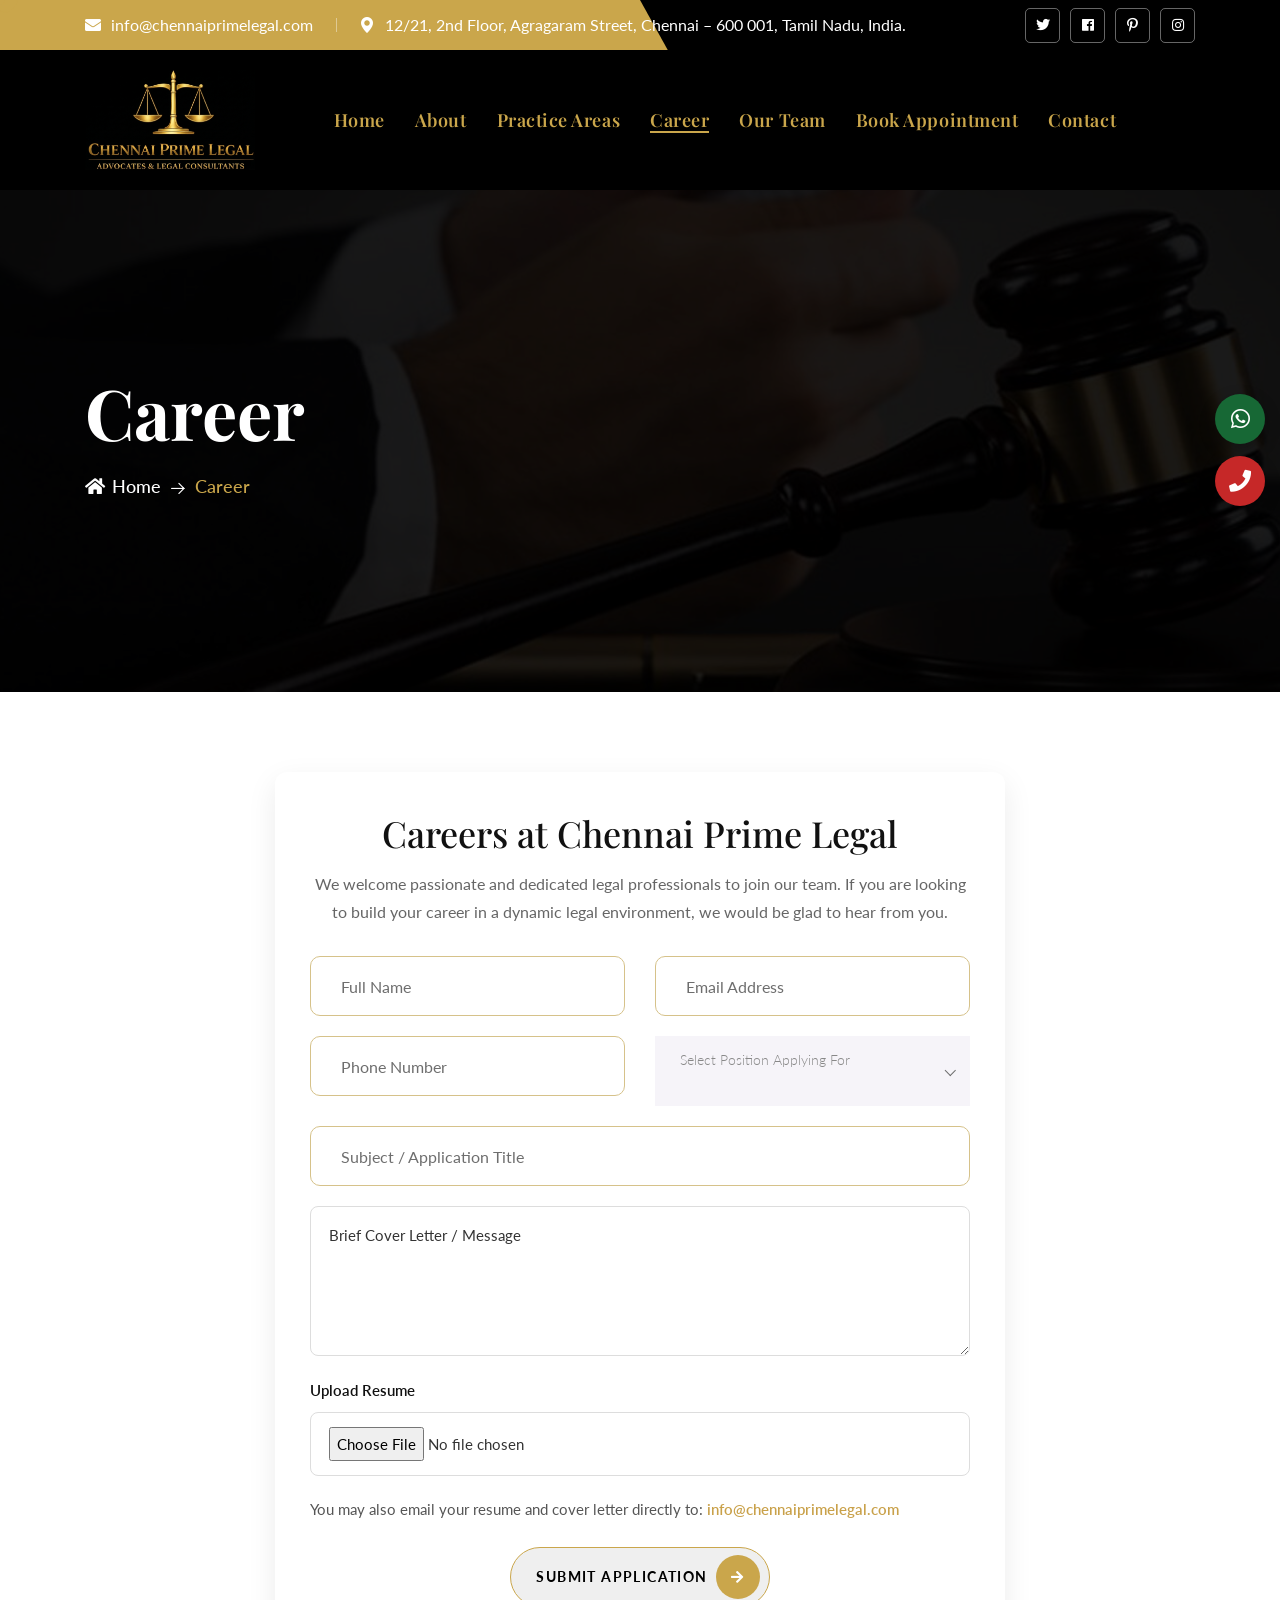
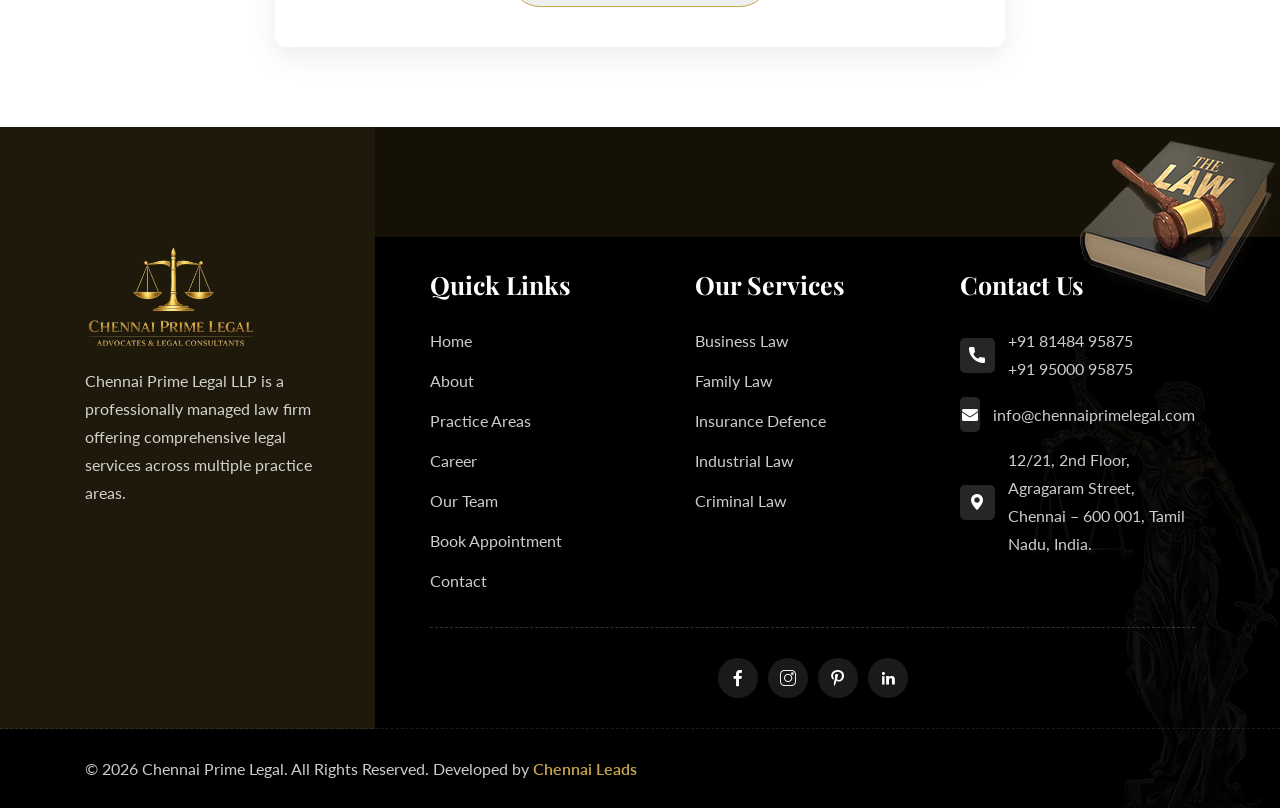
<file: career.html>
<!DOCTYPE html>
<html lang="en">


<!-- Mirrored from dreamlayout.mnsithub.com/html/judges/main-html/contact.html by HTTrack Website Copier/3.x [XR&CO'2014], Wed, 08 Apr 2026 09:04:51 GMT -->
<head>
    <meta charset="UTF-8" />
    <meta name="viewport" content="width=device-width, initial-scale=1.0" />
   <title> Chennai Prime Legal </title>
    <!-- favicons Icons -->
  <link rel="apple-touch-icon" sizes="180x180" href="assets/images/icon.ico" />
    <link rel="icon" type="image/png" sizes="32x32" href="assets/images/icon.ico" />
    <link rel="icon" type="image/png" sizes="16x16" href="assets/images/icon.ico" />
    <link rel="manifest" href="assets/images/icon.ico" />
    <meta name="description" content="Prime Legal " />

    <!-- fonts -->
    <link rel="preconnect" href="https://fonts.googleapis.com/">
    <link rel="preconnect" href="https://fonts.gstatic.com/" crossorigin>
    <link
        href="https://fonts.googleapis.com/css2?family=Lato:ital,wght@0,100;0,300;0,400;0,700;0,900;1,100;1,300;1,400;1,700;1,900&amp;display=swap"
        rel="stylesheet">
    <link href="https://fonts.googleapis.com/css2?family=Playfair+Display:ital,wght@0,400..900;1,400..900&amp;display=swap"
        rel="stylesheet">


      <link rel="stylesheet" href="assets/css/bootstrap.min.css" />
    <link rel="stylesheet" href="assets/css/animate.min.css" />
    <link rel="stylesheet" href="assets/css/custom-animate.css" />
    <link rel="stylesheet" href="assets/css/swiper.min.css" />
    <link rel="stylesheet" href="assets/css/font-awesome-all.css" />
    <link rel="stylesheet" href="assets/css/jarallax.css" />
    <link rel="stylesheet" href="assets/css/jquery.magnific-popup.css" />
    <link rel="stylesheet" href="assets/css/odometer.min.css" />
    <link rel="stylesheet" href="assets/css/flaticon.css">
    <link rel="stylesheet" href="assets/css/owl.carousel.min.css" />
    <link rel="stylesheet" href="assets/css/owl.theme.default.min.css" />
    <link rel="stylesheet" href="assets/css/nice-select.css" />
    <link rel="stylesheet" href="assets/css/jquery-ui.css" />
    <link rel="stylesheet" href="assets/css/twentytwenty.css" />


    <link rel="stylesheet" href="assets/css/module-css/slider.css" />
    <link rel="stylesheet" href="assets/css/module-css/footer.css" />
    <link rel="stylesheet" href="assets/css/module-css/about.css" />
    <link rel="stylesheet" href="assets/css/module-css/service.css" />
    <link rel="stylesheet" href="assets/css/module-css/why-choose.css" />
    <link rel="stylesheet" href="assets/css/module-css/testimonial.css" />
    <link rel="stylesheet" href="assets/css/module-css/case.css" />
    <link rel="stylesheet" href="assets/css/module-css/counter.css" />
    <link rel="stylesheet" href="assets/css/module-css/team.css" />
    <link rel="stylesheet" href="assets/css/module-css/pricing.css" />
    <link rel="stylesheet" href="assets/css/module-css/process.css" />
    <link rel="stylesheet" href="assets/css/module-css/sliding-text.css" />
    <link rel="stylesheet" href="assets/css/module-css/video.css" />
    <link rel="stylesheet" href="assets/css/module-css/brand.css" />
    <link rel="stylesheet" href="assets/css/module-css/blog.css" />
    <link rel="stylesheet" href="assets/css/module-css/faq.css" />
    <link rel="stylesheet" href="assets/css/module-css/skill.css" />
    <link rel="stylesheet" href="assets/css/module-css/shop.css" />
    <link rel="stylesheet" href="assets/css/module-css/page-header.css" />

    <!-- template styles -->
    <link rel="stylesheet" href="assets/css/style.css" />
    <link rel="stylesheet" href="assets/css/responsive.css" />
</head>
<style>

     .floating-contact {
  position: fixed;
  right: 15px;
  top: 50%;
  transform: translateY(-50%);
  z-index: 9999;

  display: flex;
  flex-direction: column;
  align-items: center;
  gap: 12px;
}

/* Buttons */
.contact-btn {
  width: 50px;
  height: 50px;
  border-radius: 50%;
  border: none;
  cursor: pointer;

  display: flex;
  align-items: center;
  justify-content: center;

  color: #fff;
  font-size: 22px;
  box-shadow: 0 6px 16px rgba(0,0,0,0.3);
}

.whatsapp { background: #176835; }
.call { background: #c62828; }

/* Floating Enquiry Box */
.enquiry-float {
  position: fixed;
  right: 20px;
  width: 260px;
  background: #fff;
  padding: 15px;
  border-radius: 10px;
  box-shadow: 0 10px 30px rgba(0,0,0,0.15);
  z-index: 9999;
    display: none;
}
/* Form */
.enquiry-float form h4 {
  margin-bottom: 10px;
  text-align: center;
}

.enquiry-float input,
.enquiry-float textarea {
  width: 100%;
  padding: 8px;
  margin-bottom: 8px;
  border: 1px solid #ccc;
  border-radius: 4px;
}

.enquiry-btn {
  width: 100%;
  background: #e63946;
  color: #fff;
  border: none;
  padding: 10px;
  border-radius: 5px;
  cursor: pointer;
  font-size: 15px;
}

.enquiry-btn:hover {
  background: #c92f3c;
}
    .career-page {
    padding: 80px 0;
}

.career-form-box {
    background: #ffffff;
    padding: 40px 35px;
    border-radius: 12px;
    box-shadow: 0 10px 30px rgba(0, 0, 0, 0.08);
}

.career_title h2 {
    font-size: 36px;
    margin-bottom: 15px;
    color: #111111;
}

.career_title p {
    font-size: 16px;
    line-height: 28px;
    color: #666666;
    margin-bottom: 30px;
}

.career-info-box {
    background: #f8f8f8;
    border-left: 4px solid #c9a14a;
    padding: 25px 25px 20px;
    border-radius: 8px;
    margin-bottom: 30px;
}

.career-info-box h4 {
    font-size: 22px;
    margin-bottom: 15px;
    color: #111111;
}

.career-list {
    margin: 0 0 15px 0;
    padding-left: 20px;
}

.career-list li {
    font-size: 16px;
    line-height: 28px;
    color: #444444;
    margin-bottom: 6px;
}

.career-note {
    margin: 0;
    font-size: 15px;
    line-height: 26px;
    color: #666666;
}

.billing_input_box {
    margin-bottom: 20px;
}

.billing_input_box input,
.billing_input_box textarea,
.billing_input_box select {
    width: 100%;
    padding: 14px 18px;
    border: 1px solid #dddddd;
    border-radius: 8px;
    font-size: 15px;
    color: #333333;
    background: #fff;
    outline: none;
}

.billing_input_box textarea {
    resize: vertical;
    min-height: 150px;
}

.file-label {
    display: block;
    font-size: 15px;
    font-weight: 600;
    margin-bottom: 8px;
    color: #111111;
}

.career-email-info {
    margin-bottom: 25px;
}

.career-email-info p {
    font-size: 15px;
    line-height: 26px;
    color: #555555;
    margin: 0;
}

.career-email-info a {
    color: #c9a14a;
    font-weight: 600;
    text-decoration: none;
}

.career_form-btns .thm-btn {
    display: inline-flex;
    align-items: center;
    justify-content: center;
    gap: 8px;
}

@media (max-width: 991px) {
    .career-page {
        padding: 60px 0;
    }

    .career-form-box {
        padding: 30px 25px;
    }

    .career_title h2 {
        font-size: 30px;
    }
}

@media (max-width: 767px) {
    .career-form-box {
        padding: 25px 18px;
    }

    .career_title h2 {
        font-size: 26px;
    }

    .career_title p,
    .career-list li,
    .career-note,
    .career-email-info p {
        font-size: 14px;
        line-height: 24px;
    }

    .billing_input_box input,
    .billing_input_box textarea,
    .billing_input_box select {
        padding: 12px 15px;
        font-size: 14px;
    }
}
</style>
<body class="custom-cursor">
<div class="floating-contact">

  <!-- WhatsApp -->
  <a href="https://wa.me/9195000958750" target="_blank" class="contact-btn whatsapp">
    <i class="fab fa-whatsapp"></i>
  </a>

  <!-- Call -->
  <a href="tel:+918148495875 " class="contact-btn call">
    <i class="fas fa-phone"></i>
  </a>

</div>
    <div class="custom-cursor__cursor"></div>
    <div class="custom-cursor__cursor-two"></div>

    <!--Start Preloader-->
    <!-- <div class="loader js-preloader">
        <div></div>
        <div></div>
        <div></div>
    </div> -->
    <!--End Preloader-->




    <!-- <div class="chat-icon"><button type="button" class="chat-toggler"><i class="fa fa-comment"></i></button></div> -->
    <!--Chat Popup-->
    <!-- <div id="chat-popup" class="chat-popup">
        <div class="popup-inner">
            <div class="close-chat"><i class="fa fa-times"></i></div>
            <div class="chat-form">
                <p>Please fill out the form below and we will get back to you as soon as possible.</p>
                <form action="https://dreamlayout.mnsithub.com/html/judges/main-html/assets/inc/sendemail.php" method="POST" class="contact-form-validated">
                    <div class="form-group">
                        <input type="text" name="name" placeholder="Your Name" required>
                    </div>
                    <div class="form-group">
                        <input type="email" name="email" placeholder="Your Email" required>
                    </div>
                    <div class="form-group">
                        <textarea name="message" placeholder="Your Text" required></textarea>
                    </div>
                    <div class="form-group message-btn">
                        <button type="submit" class="thm-btn">
                            <span class="thm-btn-text">Submit Now</span>
                            <span class="thm-btn-icon-box"><i class="fas fa-arrow-right"></i></span>
                        </button>
                    </div>
                    <div class="result"></div>
                </form>
            </div>
        </div>
    </div> -->


    <!-- Start sidebar widget content -->
    <!-- <div class="xs-sidebar-group info-group info-sidebar">
        <div class="xs-overlay xs-bg-black"></div>
        <div class="xs-sidebar-widget">
            <div class="sidebar-widget-container">
                <div class="widget-heading">
                    <a href="#" class="close-side-widget">X</a>
                </div>
                <div class="sidebar-textwidget">
                    <div class="sidebar-info-contents">
                        <div class="content-inner">
                            <div class="logo">
                                <a href="index.html"><img src="assets/images/resources/logo-2.png" alt="" /></a>
                            </div>
                            <div class="content-box">
                                <h4>About Us</h4>
                                <div class="inner-text">
                                    <p>Contrary to popular belief, Lorem Ipsum is not simply random text. It has
                                        roots in a piece of classical Latin literature from 45 BC, making it over
                                        2000 years old.
                                    </p>
                                </div>
                            </div>

                            <div class="form-inner">
                                <h4>Get a free quote</h4>
                                <form action="https://dreamlayout.mnsithub.com/html/judges/main-html/assets/inc/sendemail.php" method="POST" class="contact-form-validated">
                                    <div class="form-group">
                                        <input type="text" name="name" placeholder="Name" required="">
                                    </div>
                                    <div class="form-group">
                                        <input type="email" name="email" placeholder="Email" required="">
                                    </div>
                                    <div class="form-group">
                                        <textarea name="message" placeholder="Message..." required></textarea>
                                    </div>
                                    <div class="form-group message-btn">
                                        <button class="thm-btn" type="submit" data-loading-text="Please wait...">
                                            <span class="thm-btn-text">Submit Now</span>
                                            <span class="thm-btn-icon-box"><i class="fas fa-arrow-right"></i></span>
                                        </button>
                                    </div>
                                    <div class="result"></div>
                                </form>


                            </div>

                            <div class="sidebar-contact-info">
                                <h4>Contact Info</h4>
                                <ul class="list-unstyled">
                                    <li>
                                        <span class="icon-pin"></span> 88 broklyn street, New York
                                    </li>
                                    <li>
                                        <span class="icon-call"></span>
                                        <a href="tel:123456789">+1 555-9990-153</a>
                                    </li>
                                    <li>
                                        <span class="icon-email"></span>
                                        <a href="mailto:info@example.com">info@example.com</a>
                                    </li>
                                </ul>
                            </div>
                            <div class="thm-social-link1">
                                <ul class="social-box list-unstyled">
                                    <li>
                                        <a href="#"><i class="icon-facebook-app-symbol" aria-hidden="true"></i></a>
                                    </li>
                                    <li>
                                        <a href="#"><i class="icon-twitter" aria-hidden="true"></i></a>
                                    </li>
                                    <li>
                                        <a href="#"><i class="icon-linkedin" aria-hidden="true"></i></a>
                                    </li>
                                    <li>
                                        <a href="#"><i class="icon-pinterest" aria-hidden="true"></i></a>
                                    </li>
                                </ul>
                            </div>
                        </div>
                    </div>
                </div>
            </div>
        </div>
    </div> -->
    <!-- End sidebar widget content -->


    <div class="page-wrapper">
         <header class="main-header-three">
            <div class="main-menu-three__top">
                <div class="container">
                    <div class="main-menu-three__top-inner">
                        <ul class="list-unstyled main-menu-three__contact-list">
                            <li>
                                <div class="icon">
                                    <i class="icon-email"></i>
                                </div>
                                <div class="text">
                                    <p><a href="mailto:info@chennaiprimelegal.com">info@chennaiprimelegal.com</a>
                                    </p>
                                </div>
                            </li>
                            <li>
                                <div class="icon">
                                    <i class="icon-pin"></i>
                                </div>
                                <div class="text">
                                    <p>12/21, 2nd Floor, Agragaram Street,
Chennai – 600 001, Tamil Nadu, India.
</p>
                                </div>
                            </li>
                        </ul>
                        <div class="main-menu-three__top-right">
                            <div class="main-menu-three__social">
                                <a href="#"><i class="fab fa-twitter"></i></a>
                                <a href="#"><i class="fab fa-facebook"></i></a>
                                <a href="#"><i class="fab fa-pinterest-p"></i></a>
                                <a href="#"><i class="fab fa-instagram"></i></a>
                            </div>
                        </div>
                    </div>
                </div>
            </div>
            <nav class="main-menu main-menu-three">
                <div class="main-menu-three__wrapper"style="background-color:black;">
                    <div class="container" >
                        <div class="main-menu-three__wrapper-inner"
                      >
                            <div class="main-menu-three__left">
                                <div class="main-menu-three__logo">
                                    <a href="index.html"><img src="assets/images/logo.png" style="height:100px ;"
                                        alt=""></a>
                                </div>
                            </div>
                            <div class="main-menu-two__main-menu-box">
                                <a href="#" class="mobile-nav__toggler"><i class="fa fa-bars"></i></a>
                                <ul class="main-menu__list">
                                    <li class=" ">
                                        <a href="index.html">Home </a>
                                       
                                    </li>
                                    <li>
                                        <a href="about.html">About</a>
                                    </li>
                                    <li class="">
                                        <a href="practise.html">Practice Areas</a>
                                       
                                    </li>
                                     <li class="">
                                        <a href="career.html">Career</a>
                                       
                                    </li>
                                     <li class="">
                                        <a href="team.html">Our Team</a>
                                       
                                    </li>
                                      </li>
                                       <li class="">
                                        <a href="bookappointment.html">Book Appointment</a>
                                       
                                    </li>
                                    
                                    <li>
                                        <a href="contact.html">Contact</a>
                                    </li>
                                </ul>
                            </div>
                            <div class="main-menu-three__right">
                                <div class="main-menu-three__btn-box">
                                    <a href="bookappointment.html" class="thm-btn" style="color: #caa64b;">
                                        <span class="thm-btn-text">Book Appointment</span>
                                        <span class="thm-btn-icon-box">
                                            <i class="fas fa-arrow-right"></i></span>
                                    </a>
                                </div>
                                <!-- <div class="main-menu-three__search-box">
                                    <span class="main-menu-three__search searcher-toggler-box icon-search"></span>
                                </div> -->
                                <!-- <div class="main-menu-three__cart">
                                    <a href="cart.html">
                                        <span class="icon-shopping-cart"></span>
                                        <span class="main-menu-three__cart-count">02</span>
                                    </a>
                                </div> -->
                                <!-- <div class="main-menu-three__nav-sidebar-icon">
                                    <a class="navSidebar-button" href="#">
                                        <span class="icon-dots-menu-three-one"></span>
                                        <span class="icon-dots-menu-three-two"></span>
                                        <span class="icon-dots-menu-three-three"></span>
                                    </a>
                                </div> -->
                            </div>
                        </div>
                    </div>
                </div>
            </nav>
        </header>

        <div class="stricky-header stricked-menu main-menu">
            <div class="sticky-header__content"></div><!-- /.sticky-header__content -->
        </div><!-- /.stricky-header -->


        <!--Page Header Start-->
        <section class="page-header">
            <div class="page-header__bg" style="background-image: url(assets/images/backgrounds/page-header-bg.jpg);">
            </div>
            <div class="container">
                <div class="page-header__inner">
                    <h2>Career</h2>
                    <div class="thm-breadcrumb__box">
                        <ul class="thm-breadcrumb list-unstyled">
                            <li><a href="index.html"><i class="fas fa-home"></i>Home</a></li>
                            <li><span class="icon-right-arrow-1"></span></li>
                            <li class="active">Career</li>
                        </ul>
                    </div>
                </div>
            </div>
        </section>
        <!--Page Header End-->

    <!-- Start Career Page Application Section -->
<section class="career-page">
    <div class="container">
        <div class="row justify-content-center">
            <div class="col-xl-8 col-lg-10 col-md-12">
                <div class="career-form-box">

                    <div class="career_title text-center">
                        <h2>Careers at Chennai Prime Legal</h2>
                        <p>
                            We welcome passionate and dedicated legal professionals to join our team.
                            If you are looking to build your career in a dynamic legal environment,
                            we would be glad to hear from you.
                        </p>
                    </div>

                    <!-- <div class="career-info-box">
                        <h4>We welcome applications from:</h4>
                        <ul class="career-list">
                            <li>Law Graduates</li>
                            <li>Junior Advocates</li>
                            <li>Legal Interns</li>
                        </ul>
                        <p class="career-note">
                            Interested candidates may send their resume along with a brief cover letter
                            to our email address.
                        </p>
                    </div> -->

                    <form class="career_form" action="assets/inc/sendemail.php" method="POST" enctype="multipart/form-data">
                        <div class="row bs-gutter-x-20">
                            <div class="col-xl-6 col-lg-6 col-md-6">
                                <div class="billing_input_box">
                                    <input type="text" name="full_name" placeholder="Full Name" required>
                                </div>
                            </div>

                            <div class="col-xl-6 col-lg-6 col-md-6">
                                <div class="billing_input_box">
                                    <input type="email" name="email" placeholder="Email Address" required>
                                </div>
                            </div>

                            <div class="col-xl-6 col-lg-6 col-md-6">
                                <div class="billing_input_box">
                                    <input type="tel" name="phone" placeholder="Phone Number" required>
                                </div>
                            </div>

                            <div class="col-xl-6 col-lg-6 col-md-6">
                                <div class="billing_input_box">
                                    <select name="position" class="wide" required>
                                        <option value="">Select Position Applying For</option>
                                        <option value="Law Graduate">Law Graduate</option>
                                        <option value="Junior Advocate">Junior Advocate</option>
                                        <option value="Legal Intern">Legal Intern</option>
                                    </select>
                                </div>
                            </div>

                            <div class="col-xl-12">
                                <div class="billing_input_box">
                                    <input type="text" name="subject" placeholder="Subject / Application Title" required>
                                </div>
                            </div>

                            <div class="col-xl-12">
                                <div class="billing_input_box">
                                    <textarea name="cover_letter" placeholder="Brief Cover Letter / Message" rows="6" required></textarea>
                                </div>
                            </div>

                            <div class="col-xl-12">
                                <div class="billing_input_box">
                                    <label class="file-label">Upload Resume</label>
                                    <input type="file" name="resume" accept=".pdf,.doc,.docx" required>
                                </div>
                            </div>

                            <div class="col-xl-12">
                                <div class="career-email-info">
                                    <p>
                                        You may also email your resume and cover letter directly to:
                                        <a href="mailto:info@chennaiprimelegal.com">info@chennaiprimelegal.com</a>
                                    </p>
                                </div>
                            </div>

                            <div class="col-xl-12">
                                <div class="career_form-btns text-center">
                                    <button type="submit" class="thm-btn">
                                        <span class="thm-btn-text">Submit Application</span>
                                        <span class="thm-btn-icon-box">
                                            <i class="fas fa-arrow-right"></i>
                                        </span>
                                    </button>
                                </div>
                            </div>
                        </div>
                    </form>

                </div>
            </div>
        </div>
    </div>
</section>
<!-- End Career Page Application Section -->
  <!--Site Footer Start-->
         <footer class="site-footer">
            <div class="site-footer__shape-1">
                <img src="assets/images/shapes/site-footer-shape-1.png" alt="">
            </div>
            <div class="site-footer__shape-2 float-bob-y">
                <img src="assets/images/shapes/site-footer-shape-2.png" alt="">
            </div>
            <div class="site-footer__shape-3 float-bob-y">
                <img src="assets/images/shapes/site-footer-shape-3.png" alt="">
            </div>
            <div class="container">
                <div class="site-footer__top">
                    <div class="row">
                        <div class="col-xl-3 wow fadeInUp" data-wow-delay="100ms">
                            <div class="footer-widget__column footer-widget__about">
                                <div class="site-footer__bg-color"></div>
                                <div class="footer-widget__logo">
                                    <a href="index.html"><img src="assets/images/footer-logo.png" style="height: 100px;"
                                        alt=""></a>
                                </div>
                                <p class="footer-widget__about-text">Chennai Prime Legal LLP is a professionally managed law 
                                    firm offering comprehensive 
                                    legal services across multiple practice areas.  </p>
                                <!-- <div class="footer-widget__working-box">
                                    <h3 class="footer-widget__working-title">Working Hours:</h3>
                                    <ul class="footer-widget__working-hour list-unstyled">
                                        <li>
                                            <p>Mon - Fri<span>9:00 AM - 5:00 PM</span></p>
                                        </li>
                                        <li>
                                            <p>Saturday<span>8:00 AM - 6:00 PM</span></p>
                                        </li>
                                        <li>
                                            <p>Sunday<span>Closed</span></p>
                                        </li>
                                    </ul>
                                </div> -->
                            </div>
                        </div>
                        <div class="col-xl-9">
                            <div class="footer-widget__right">
                                <div class="footer-widget__column footer-widget__newsletter">
                                    <!-- <h3 class="footer-widget__newsletter-title">Subscribe To Our Newsletter To<br>
                                        Get
                                        Latest Update</h3>
                                    <form class="footer-widget__newsletter-form mc-form" data-url="MC_FORM_URL"
                                        novalidate="novalidate">
                                        <div class="footer-widget__newsletter-form-input-box">
                                            <input type="email" placeholder="Enter email" name="EMAIL">
                                        </div>
                                        <button type="submit" class="thm-btn">
                                            <span class="thm-btn-text">Subscribe</span>
                                            <span class="thm-btn-icon-box"><i class="fas fa-arrow-right"></i></span>
                                        </button>
                                    </form> -->
                                </div>
                                <div class="footer-widget__right-bottom">
                                    <div class="row">
                                        <div class="col-xl-4 col-lg-4 col-md-4 wow fadeInUp" data-wow-delay="200ms">
                                            <div class="footer-widget__column footer-widget__usefull-link">
                                                <div class="footer-widget__title-box">
                                                    <h3 class="footer-widget__title">Quick Links</h3>
                                                </div>
                                                <div class="footer-widget__link-box">
                                                    <ul class="footer-widget__link list-unstyled">
                                                        <li><a href="index.html">Home</a></li>
                                                        <li><a href="about.html">About</a></li>
                                                        <li><a href="practise.html">Practice Areas </a></li>
                                                        <li><a href="career.html">Career</a></li>
                                                        <li><a href="team.html">Our Team</a></li>
                                                        <li><a href="bookappointment.html">Book Appointment</a></li>
                                                        <li><a href="contact.html">Contact</a></li>
                                                    </ul>
                                                </div>
                                            </div>
                                        </div>
                                        <div class="col-xl-4 col-lg-4 col-md-4 wow fadeInUp" data-wow-delay="300ms">
                                            <div class="footer-widget__column footer-widget__services">
                                                <div class="footer-widget__title-box">
                                                    <h3 class="footer-widget__title">Our Services</h3>
                                                </div>
                                                <ul class="footer-widget__link list-unstyled">
                                                    <li><a href="business-law.html">Business Law</a></li>
                                                    <li><a href="family-law.html">Family Law</a>
                                                    </li>
                                                    <li><a href="insurance-defence.html">Insurance Defence</a></li>
                                                    <li><a href="industrial-law.html">Industrial Law</a></li>
                                                    <li><a href="criminal-law.html">criminal Law</a></li>
                                                </ul>
                                            </div>
                                        </div>
                                        <div class="col-xl-4 col-lg-4 col-md-4 wow fadeInUp" data-wow-delay="400ms">
                                            <div class="footer-widget__contact-box">
                                                <div class="footer-widget__title-box">
                                                    <h3 class="footer-widget__title">Contact Us</h3>
                                                </div>
                                                <ul class="footer-widget__contact list-unstyled">
                                                    <li>
                                                        <div class="icon">
                                                            <span class="icon-call"></span>
                                                        </div>
                                                        <div class="content">
                                                            <p><a href="tel:+918148495875">+91 81484 95875 </a></p>
                                                            <p><a href="tel:+919500095875">+91 95000 95875</a></p>
                                                        </div>
                                                    </li>
                                                    <li>
                                                        <div class="icon">
                                                            <span class="icon-email"></span>
                                                        </div>
                                                        <div class="content">
                                                            <!-- <p><a href="mailto:example@gmail.com">example@gmail.com</a>
                                                            </p> -->
                                                            <p><a href="mailto:info@chennaiprimelegal.com">info@chennaiprimelegal.com</a>
                                                            </p>
                                                        </div>
                                                    </li>
                                                    <li>
                                                        <div class="icon">
                                                            <span class="icon-pin"></span>
                                                        </div>
                                                        <div class="content">
                                                            <p>12/21, 2nd Floor, Agragaram Street,
Chennai – 600 001, Tamil Nadu, India.
</p>
                                                        </div>
                                                    </li>
                                                </ul>
                                            </div>
                                        </div>
                                    </div>
                                    <div class="site-footer__social">
                                        <a href="#"><i class="icon-facebook-app-symbol"></i></a>
                                        <a href="#"><i class="icon-instagram"></i></a>
                                        <a href="#"><i class="icon-pinterest"></i></a>
                                        <a href="#"><i class="icon-linkedin"></i></a>
                                    </div>
                                </div>
                            </div>
                        </div>
                    </div>
                </div>
            </div>
            <div class="site-footer__bottom">
                <div class="container">
                    <div class="site-footer__bottom-inner">
                       <p class="site-footer__bottom-text">
  © <span id="year"></span> Chennai Prime Legal. All Rights Reserved. 
  Developed by <a href="https://chennaileads.com" target="_blank">Chennai Leads</a>
</p>

<script>
  document.getElementById("year").textContent = new Date().getFullYear();
</script>
                        <!-- <ul class="list-unstyled site-footer__bottom-menu">
                            <li><a href="contact.html">Support</a></li>
                            <li><a href="about.html">Terms and Condition</a></li>
                            <li><a href="about.html">Privacy and Policy</a></li>
                        </ul> -->
                    </div>
                </div>
            </div>
        </footer>
        <!--Site Footer End-->




    </div><!-- /.page-wrapper -->


    <div class="mobile-nav__wrapper" >
        <div class="mobile-nav__overlay mobile-nav__toggler" ></div>
        <!-- /.mobile-nav__overlay -->
        <div class="mobile-nav__content" style="background-color: #000000;">
            <span class="mobile-nav__close mobile-nav__toggler"><i class="fa fa-times"></i></span>

            <div class="logo-box">
                <a href="index.html" aria-label="logo image">
                    <img src="assets/images/logo.png" style="height: 100px;"
                        alt="" /></a>
                        
                                   
                                
            </div>
            <!-- /.logo-box -->
             
            <div class="mobile-nav__container"></div>
            <!-- /.mobile-nav__container -->

            <ul class="mobile-nav__contact list-unstyled">
                <li>
                    <i class="fa fa-envelope"></i>
                    <a href="mailto:info@chennaiprimelegal.com">info@chennaiprimelegal.com</a>
                </li>
                <li>
                    <i class="fas fa-phone"></i>
                    <a href="tel:+918148495875 ">+91 81484 95875 </a>
                </li>
            </ul><!-- /.mobile-nav__contact -->
            <div class="mobile-nav__top">
                <div class="mobile-nav__social">
                    <a href="#" class="fab fa-twitter"></a>
                    <a href="#" class="fab fa-facebook-square"></a>
                    <a href="#" class="fab fa-pinterest-p"></a>
                    <a href="#" class="fab fa-instagram"></a>
                </div><!-- /.mobile-nav__social -->
            </div><!-- /.mobile-nav__top -->



        </div>
        <!-- /.mobile-nav__content -->
    </div>
    <!-- /.mobile-nav__wrapper -->

    <!-- Search Popup -->
    <!-- <div class="search-popup">
        <div class="color-layer"></div>
        <button class="close-search"><span class="far fa-times fa-fw"></span></button>
        <form method="post" action="https://dreamlayout.mnsithub.com/html/judges/main-html/blog.html">
            <div class="form-group">
                <input type="search" name="search-field" value="" placeholder="Search Here" required="">
                <button type="submit"><i class="fas fa-search"></i></button>
            </div>
        </form>
    </div> -->
    <!-- End Search Popup -->

    <a href="#" data-target="html" class="scroll-to-target scroll-to-top">
        <span class="scroll-to-top__wrapper"><span class="scroll-to-top__inner"></span></span>
        <span class="scroll-to-top__text"> Go Back Top</span>
    </a>



    <script src="assets/js/jquery-latest.js"></script>
    <script src="assets/js/bootstrap.bundle.min.js"></script>
    <script src="assets/js/jarallax.min.js"></script>
    <script src="assets/js/jquery.ajaxchimp.min.js"></script>
    <script src="assets/js/jquery.appear.min.js"></script>
    <script src="assets/js/swiper.min.js"></script>
    <script src="assets/js/jquery.circle-progress.min.js"></script>
    <script src="assets/js/knob.js"></script>
    <script src="assets/js/jquery.magnific-popup.min.js"></script>
    <script src="assets/js/jquery.validate.min.js"></script>
    <script src="assets/js/odometer.min.js"></script>
    <script src="assets/js/wNumb.min.js"></script>
    <script src="assets/js/wow.js"></script>
    <script src="assets/js/isotope.js"></script>
    <script src="assets/js/owl.carousel.min.js"></script>
    <script src="assets/js/jquery-ui.js"></script>
    <script src="assets/js/jquery.circleType.js"></script>
    <script src="assets/js/jquery.lettering.min.js"></script>
    <script src="assets/js/jquery.fittext.js"></script>
    <script src="assets/js/jquery.nice-select.min.js"></script>
    <script src="assets/js/marquee.min.js"></script>
    <script src="assets/js/countdown.min.js"></script>
    <script src="assets/js/jquery-sidebar-content.js"></script>
    <script src="assets/js/twentytwenty.js"></script>
    <script src="assets/js/jquery.event.move.js"></script>
    <script src="assets/js/gsap/gsap.js"></script>
    <script src="assets/js/gsap/ScrollTrigger.js"></script>
    <script src="assets/js/gsap/SplitText.js"></script>

<script src="assets/js/script.js"></script>
    <script>
  const toggleBtn = document.getElementById("callToggle");
  const enquiryBox = document.getElementById("enquiryBox");

  toggleBtn.addEventListener("click", () => {
    enquiryBox.style.display =
      enquiryBox.style.display === "block" ? "none" : "block";
  });

  document.addEventListener("click", (e) => {
    if (!e.target.closest(".floating-contact")) {
      enquiryBox.style.display = "none";
    }
  });
  toggleBtn.addEventListener("click", () => {
  enquiryBox.classList.toggle("show");
});
</script>


    <!-- template js -->
    <script src="assets/js/script.js"></script>
</body>


<!-- Mirrored from dreamlayout.mnsithub.com/html/judges/main-html/contact.html by HTTrack Website Copier/3.x [XR&CO'2014], Wed, 08 Apr 2026 09:04:51 GMT -->
</html>
</file>
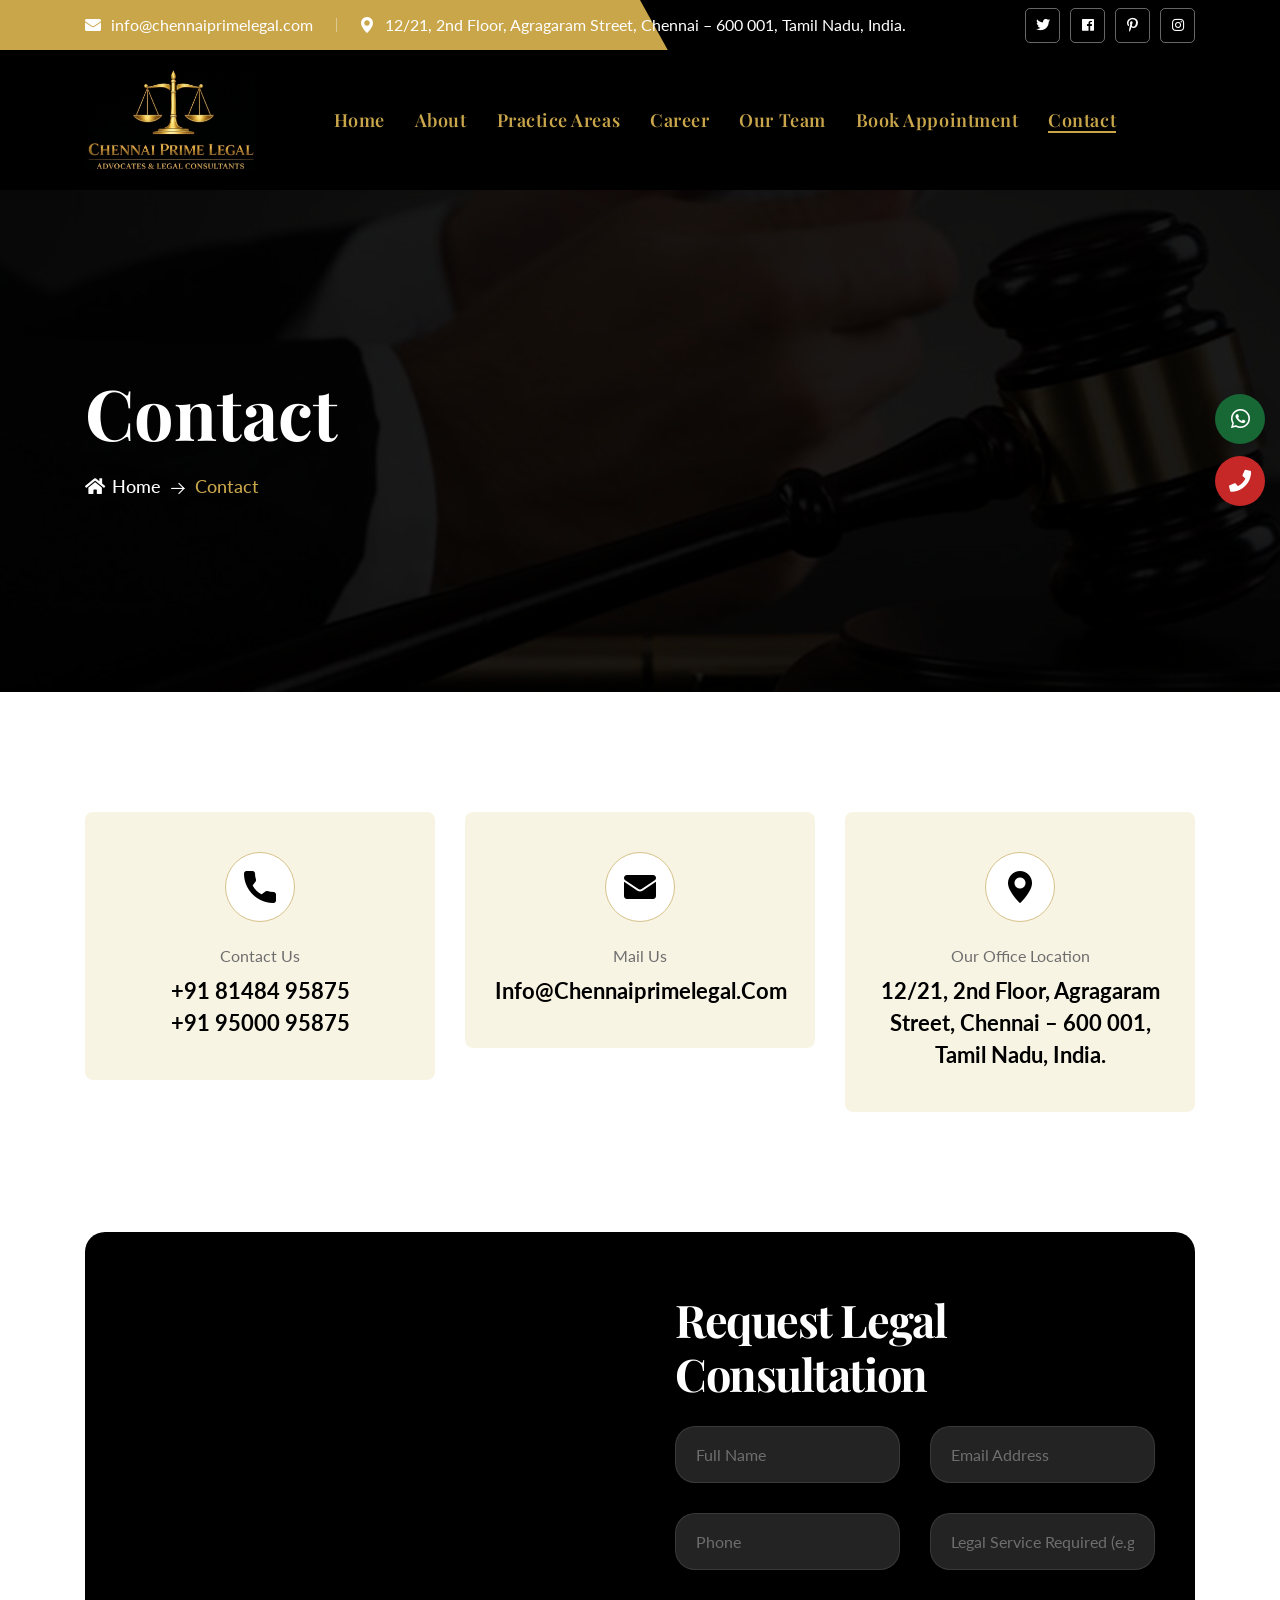
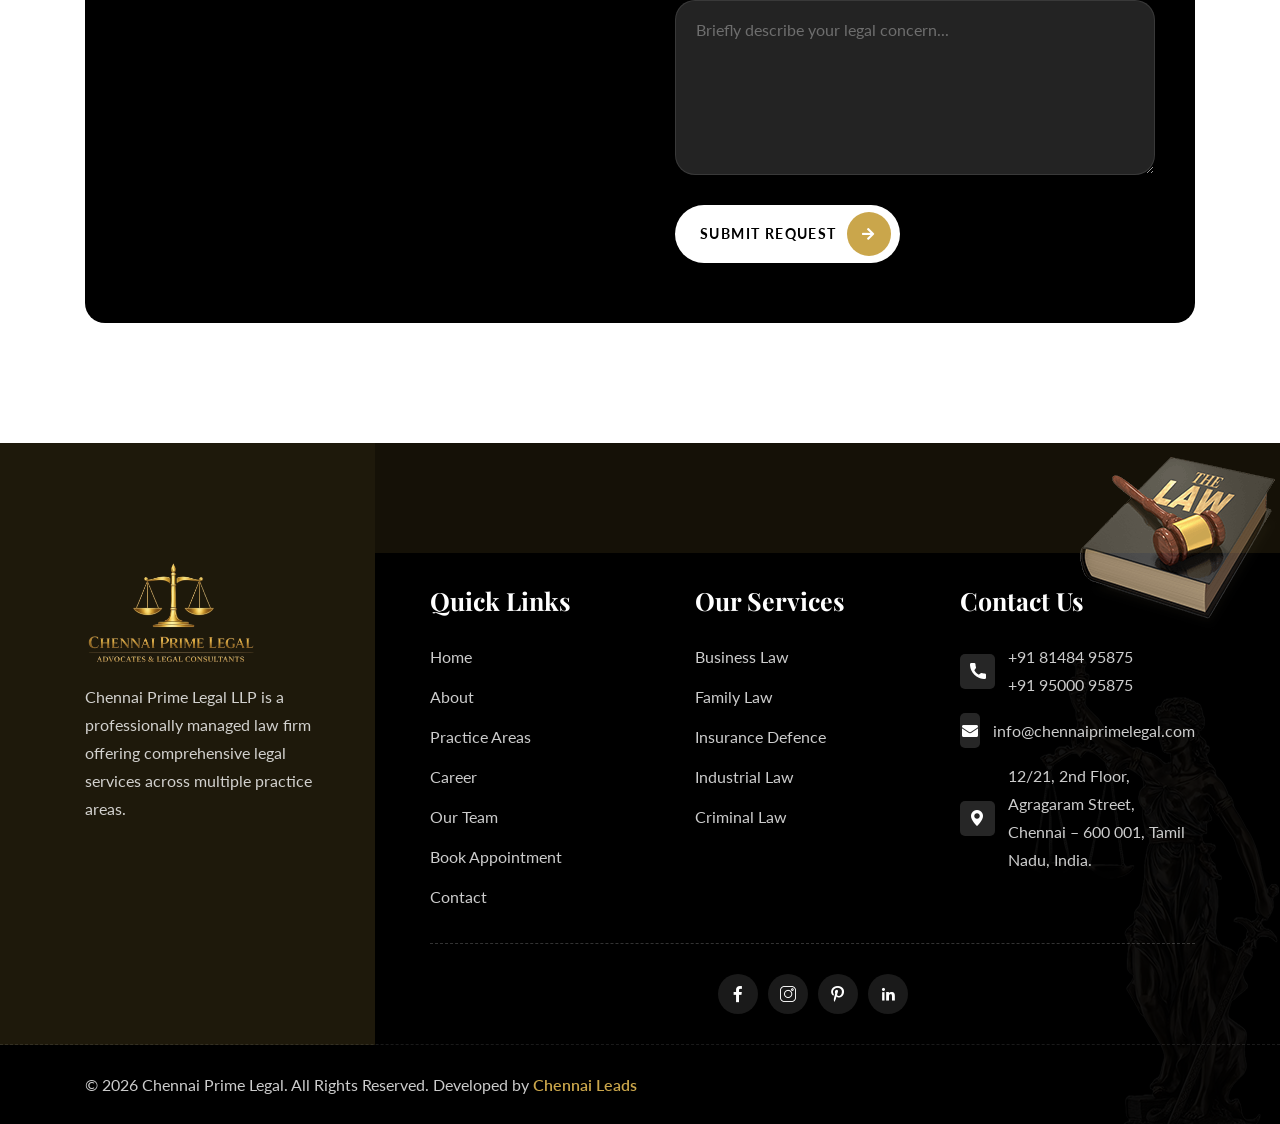
<file: contact.html>
<!DOCTYPE html>
<html lang="en">


<!-- Mirrored from dreamlayout.mnsithub.com/html/judges/main-html/contact.html by HTTrack Website Copier/3.x [XR&CO'2014], Wed, 08 Apr 2026 09:04:51 GMT -->
<head>
    <meta charset="UTF-8" />
    <meta name="viewport" content="width=device-width, initial-scale=1.0" />
   <title> Chennai Prime Legal </title>
    <!-- favicons Icons -->
  <link rel="apple-touch-icon" sizes="180x180" href="assets/images/icon.ico" />
    <link rel="icon" type="image/png" sizes="32x32" href="assets/images/icon.ico" />
    <link rel="icon" type="image/png" sizes="16x16" href="assets/images/icon.ico" />
    <link rel="manifest" href="assets/images/icon.ico" />
    <meta name="description" content="Prime Legal " />

    <!-- fonts -->
    <link rel="preconnect" href="https://fonts.googleapis.com/">
    <link rel="preconnect" href="https://fonts.gstatic.com/" crossorigin>
    <link
        href="https://fonts.googleapis.com/css2?family=Lato:ital,wght@0,100;0,300;0,400;0,700;0,900;1,100;1,300;1,400;1,700;1,900&amp;display=swap"
        rel="stylesheet">
    <link href="https://fonts.googleapis.com/css2?family=Playfair+Display:ital,wght@0,400..900;1,400..900&amp;display=swap"
        rel="stylesheet">


    <link rel="stylesheet" href="assets/css/bootstrap.min.css" />
    <link rel="stylesheet" href="assets/css/animate.min.css" />
    <link rel="stylesheet" href="assets/css/custom-animate.css" />
    <link rel="stylesheet" href="assets/css/swiper.min.css" />
    <link rel="stylesheet" href="assets/css/font-awesome-all.css" />
    <link rel="stylesheet" href="assets/css/jarallax.css" />
    <link rel="stylesheet" href="assets/css/jquery.magnific-popup.css" />
    <link rel="stylesheet" href="assets/css/odometer.min.css" />
    <link rel="stylesheet" href="assets/css/flaticon.css">
    <link rel="stylesheet" href="assets/css/owl.carousel.min.css" />
    <link rel="stylesheet" href="assets/css/owl.theme.default.min.css" />
    <link rel="stylesheet" href="assets/css/nice-select.css" />
    <link rel="stylesheet" href="assets/css/jquery-ui.css" />
    <link rel="stylesheet" href="assets/css/twentytwenty.css" />


    <link rel="stylesheet" href="assets/css/module-css/slider.css" />
    <link rel="stylesheet" href="assets/css/module-css/footer.css" />
    <link rel="stylesheet" href="assets/css/module-css/about.css" />
    <link rel="stylesheet" href="assets/css/module-css/service.css" />
    <link rel="stylesheet" href="assets/css/module-css/why-choose.css" />
    <link rel="stylesheet" href="assets/css/module-css/testimonial.css" />
    <link rel="stylesheet" href="assets/css/module-css/case.css" />
    <link rel="stylesheet" href="assets/css/module-css/counter.css" />
    <link rel="stylesheet" href="assets/css/module-css/team.css" />
    <link rel="stylesheet" href="assets/css/module-css/pricing.css" />
    <link rel="stylesheet" href="assets/css/module-css/process.css" />
    <link rel="stylesheet" href="assets/css/module-css/sliding-text.css" />
    <link rel="stylesheet" href="assets/css/module-css/video.css" />
    <link rel="stylesheet" href="assets/css/module-css/brand.css" />
    <link rel="stylesheet" href="assets/css/module-css/blog.css" />
    <link rel="stylesheet" href="assets/css/module-css/faq.css" />
    <link rel="stylesheet" href="assets/css/module-css/skill.css" />
    <link rel="stylesheet" href="assets/css/module-css/contact.css" />
    <link rel="stylesheet" href="assets/css/module-css/page-header.css" />
    <link rel="stylesheet" href="assets/css/module-css/error.css" />

    <!-- template styles -->
    <link rel="stylesheet" href="assets/css/style.css" />
    <link rel="stylesheet" href="assets/css/responsive.css" />
    <style>
 .floating-contact {
  position: fixed;
  right: 15px;
  top: 50%;
  transform: translateY(-50%);
  z-index: 9999;

  display: flex;
  flex-direction: column;
  align-items: center;
  gap: 12px;
}

/* Buttons */
.contact-btn {
  width: 50px;
  height: 50px;
  border-radius: 50%;
  border: none;
  cursor: pointer;

  display: flex;
  align-items: center;
  justify-content: center;

  color: #fff;
  font-size: 22px;
  box-shadow: 0 6px 16px rgba(0,0,0,0.3);
}

.whatsapp { background: #176835; }
.call { background: #c62828; }

/* Floating Enquiry Box */
.enquiry-float {
  position: fixed;
  right: 20px;
  width: 260px;
  background: #fff;
  padding: 15px;
  border-radius: 10px;
  box-shadow: 0 10px 30px rgba(0,0,0,0.15);
  z-index: 9999;
    display: none;
}
/* Form */
.enquiry-float form h4 {
  margin-bottom: 10px;
  text-align: center;
}

.enquiry-float input,
.enquiry-float textarea {
  width: 100%;
  padding: 8px;
  margin-bottom: 8px;
  border: 1px solid #ccc;
  border-radius: 4px;
}

.enquiry-btn {
  width: 100%;
  background: #e63946;
  color: #fff;
  border: none;
  padding: 10px;
  border-radius: 5px;
  cursor: pointer;
  font-size: 15px;
}

.enquiry-btn:hover {
  background: #c92f3c;
}
</style>
</head>

<body class="custom-cursor">
<div class="floating-contact">

  <!-- WhatsApp -->
  <a href="https://wa.me/9195000958750" target="_blank" class="contact-btn whatsapp">
    <i class="fab fa-whatsapp"></i>
  </a>

  <!-- Call -->
  <a href="tel:+918148495875 " class="contact-btn call">
    <i class="fas fa-phone"></i>
  </a>

</div>
    <div class="custom-cursor__cursor"></div>
    <div class="custom-cursor__cursor-two"></div>

    <!--Start Preloader-->
    <!-- <div class="loader js-preloader">
        <div></div>
        <div></div>
        <div></div>
    </div> -->
    <!--End Preloader-->




    <!-- <div class="chat-icon"><button type="button" class="chat-toggler"><i class="fa fa-comment"></i></button></div> -->
    <!--Chat Popup-->
    <!-- <div id="chat-popup" class="chat-popup">
        <div class="popup-inner">
            <div class="close-chat"><i class="fa fa-times"></i></div>
            <div class="chat-form">
                <p>Please fill out the form below and we will get back to you as soon as possible.</p>
                <form action="https://dreamlayout.mnsithub.com/html/judges/main-html/assets/inc/sendemail.php" method="POST" class="contact-form-validated">
                    <div class="form-group">
                        <input type="text" name="name" placeholder="Your Name" required>
                    </div>
                    <div class="form-group">
                        <input type="email" name="email" placeholder="Your Email" required>
                    </div>
                    <div class="form-group">
                        <textarea name="message" placeholder="Your Text" required></textarea>
                    </div>
                    <div class="form-group message-btn">
                        <button type="submit" class="thm-btn">
                            <span class="thm-btn-text">Submit Now</span>
                            <span class="thm-btn-icon-box"><i class="fas fa-arrow-right"></i></span>
                        </button>
                    </div>
                    <div class="result"></div>
                </form>
            </div>
        </div>
    </div> -->


    <!-- Start sidebar widget content -->
    <!-- <div class="xs-sidebar-group info-group info-sidebar">
        <div class="xs-overlay xs-bg-black"></div>
        <div class="xs-sidebar-widget">
            <div class="sidebar-widget-container">
                <div class="widget-heading">
                    <a href="#" class="close-side-widget">X</a>
                </div>
                <div class="sidebar-textwidget">
                    <div class="sidebar-info-contents">
                        <div class="content-inner">
                            <div class="logo">
                                <a href="index.html"><img src="assets/images/resources/logo-2.png" alt="" /></a>
                            </div>
                            <div class="content-box">
                                <h4>About Us</h4>
                                <div class="inner-text">
                                    <p>Contrary to popular belief, Lorem Ipsum is not simply random text. It has
                                        roots in a piece of classical Latin literature from 45 BC, making it over
                                        2000 years old.
                                    </p>
                                </div>
                            </div>

                            <div class="form-inner">
                                <h4>Get a free quote</h4>
                                <form action="https://dreamlayout.mnsithub.com/html/judges/main-html/assets/inc/sendemail.php" method="POST" class="contact-form-validated">
                                    <div class="form-group">
                                        <input type="text" name="name" placeholder="Name" required="">
                                    </div>
                                    <div class="form-group">
                                        <input type="email" name="email" placeholder="Email" required="">
                                    </div>
                                    <div class="form-group">
                                        <textarea name="message" placeholder="Message..." required></textarea>
                                    </div>
                                    <div class="form-group message-btn">
                                        <button class="thm-btn" type="submit" data-loading-text="Please wait...">
                                            <span class="thm-btn-text">Submit Now</span>
                                            <span class="thm-btn-icon-box"><i class="fas fa-arrow-right"></i></span>
                                        </button>
                                    </div>
                                    <div class="result"></div>
                                </form>


                            </div>

                            <div class="sidebar-contact-info">
                                <h4>Contact Info</h4>
                                <ul class="list-unstyled">
                                    <li>
                                        <span class="icon-pin"></span> 88 broklyn street, New York
                                    </li>
                                    <li>
                                        <span class="icon-call"></span>
                                        <a href="tel:123456789">+1 555-9990-153</a>
                                    </li>
                                    <li>
                                        <span class="icon-email"></span>
                                        <a href="mailto:info@example.com">info@example.com</a>
                                    </li>
                                </ul>
                            </div>
                            <div class="thm-social-link1">
                                <ul class="social-box list-unstyled">
                                    <li>
                                        <a href="#"><i class="icon-facebook-app-symbol" aria-hidden="true"></i></a>
                                    </li>
                                    <li>
                                        <a href="#"><i class="icon-twitter" aria-hidden="true"></i></a>
                                    </li>
                                    <li>
                                        <a href="#"><i class="icon-linkedin" aria-hidden="true"></i></a>
                                    </li>
                                    <li>
                                        <a href="#"><i class="icon-pinterest" aria-hidden="true"></i></a>
                                    </li>
                                </ul>
                            </div>
                        </div>
                    </div>
                </div>
            </div>
        </div>
    </div> -->
    <!-- End sidebar widget content -->


    <div class="page-wrapper">
          <header class="main-header-three">
            <div class="main-menu-three__top">
                <div class="container">
                    <div class="main-menu-three__top-inner">
                        <ul class="list-unstyled main-menu-three__contact-list">
                            <li>
                                <div class="icon">
                                    <i class="icon-email"></i>
                                </div>
                                <div class="text">
                                    <p><a href="mailto:info@chennaiprimelegal.com">info@chennaiprimelegal.com</a>
                                    </p>
                                </div>
                            </li>
                            <li>
                                <div class="icon">
                                    <i class="icon-pin"></i>
                                </div>
                                <div class="text">
                                    <p>12/21, 2nd Floor, Agragaram Street,
Chennai – 600 001, Tamil Nadu, India.
</p>
                                </div>
                            </li>
                        </ul>
                        <div class="main-menu-three__top-right">
                            <div class="main-menu-three__social">
                                <a href="#"><i class="fab fa-twitter"></i></a>
                                <a href="#"><i class="fab fa-facebook"></i></a>
                                <a href="#"><i class="fab fa-pinterest-p"></i></a>
                                <a href="#"><i class="fab fa-instagram"></i></a>
                            </div>
                        </div>
                    </div>
                </div>
            </div>
            <nav class="main-menu main-menu-three">
                <div class="main-menu-three__wrapper"style="background-color:black;">
                    <div class="container" >
                        <div class="main-menu-three__wrapper-inner"
                      >
                            <div class="main-menu-three__left">
                                <div class="main-menu-three__logo">
                                    <a href="index.html"><img src="assets/images/logo.png
                                                            " style="height:100px ;"
                                        alt=""></a>
                                </div>
                            </div>
                            <div class="main-menu-two__main-menu-box">
                                <a href="#" class="mobile-nav__toggler"><i class="fa fa-bars"></i></a>
                                <ul class="main-menu__list">
                                    <li class=" ">
                                        <a href="index.html">Home </a>
                                       
                                    </li>
                                    <li>
                                        <a href="about.html">About</a>
                                    </li>
                                    <li class="">
                                        <a href="practise.html">Practice Areas</a>
                                       
                                    </li>
                                     <li class="">
                                        <a href="career.html">Career</a>
                                       
                                    </li>
                                     <li class="">
                                        <a href="team.html">Our Team</a>
                                       
                                    </li>
                                      </li>
                                       <li class="">
                                        <a href="bookappointment.html">Book Appointment</a>
                                       
                                    </li>
                                    
                                    <li>
                                        <a href="contact.html">Contact</a>
                                    </li>
                                </ul>
                            </div>
                            <div class="main-menu-three__right">
                                <div class="main-menu-three__btn-box">
                                    <a href="bookappointment.html" class="thm-btn" style="color: #caa64b;">
                                        <span class="thm-btn-text">Book Appointment</span>
                                        <span class="thm-btn-icon-box">
                                            <i class="fas fa-arrow-right"></i></span>
                                    </a>
                                </div>
                                <!-- <div class="main-menu-three__search-box">
                                    <span class="main-menu-three__search searcher-toggler-box icon-search"></span>
                                </div> -->
                                <!-- <div class="main-menu-three__cart">
                                    <a href="cart.html">
                                        <span class="icon-shopping-cart"></span>
                                        <span class="main-menu-three__cart-count">02</span>
                                    </a>
                                </div> -->
                                <!-- <div class="main-menu-three__nav-sidebar-icon">
                                    <a class="navSidebar-button" href="#">
                                        <span class="icon-dots-menu-three-one"></span>
                                        <span class="icon-dots-menu-three-two"></span>
                                        <span class="icon-dots-menu-three-three"></span>
                                    </a>
                                </div> -->
                            </div>
                        </div>
                    </div>
                </div>
            </nav>
        </header>

        <div class="stricky-header stricked-menu main-menu">
            <div class="sticky-header__content"></div><!-- /.sticky-header__content -->
        </div><!-- /.stricky-header -->


        <!--Page Header Start-->
        <section class="page-header">
            <div class="page-header__bg" style="background-image: url(assets/images/backgrounds/page-header-bg.jpg);">
            </div>
            <div class="container">
                <div class="page-header__inner">
                    <h2>Contact</h2>
                    <div class="thm-breadcrumb__box">
                        <ul class="thm-breadcrumb list-unstyled">
                            <li><a href="index.html"><i class="fas fa-home"></i>Home</a></li>
                            <li><span class="icon-right-arrow-1"></span></li>
                            <li class="active">Contact</li>
                        </ul>
                    </div>
                </div>
            </div>
        </section>
        <!--Page Header End-->

        <!--Contact Info Start-->
        <section class="contact-info">
            <div class="container">
                <div class="row">
                    <!--Contact Two Single Start-->
                    <div class="col-xl-4 col-lg-4">
                        <div class="contact-info__single">
                            <div class="contact-info__icon">
                                <span class="icon-call"></span>
                            </div>
                            <p>Contact Us</p>
                            <h3><a href="tel:+918148495875">+91 81484 95875 </a></h3>
                            <h3><a href="tel:+919500095875">+91 95000 95875 </a></h3>

                        </div>
                    </div>
                    <!--Contact Two Single End-->
                    <!--Contact Two Single Start-->
                    <div class="col-xl-4 col-lg-4">
                        <div class="contact-info__single">
                            <div class="contact-info__icon">
                                <span class="icon-email"></span>
                            </div>
                            <p>Mail Us</p>
                            <h3><a href="mailto:info@chennaiprimelegal.com">info@chennaiprimelegal.com</a></h3>
                        </div>
                    </div>
                    <!--Contact Two Single End-->
                    <!--Contact Two Single Start-->
                    <div class="col-xl-4 col-lg-4">
                        <div class="contact-info__single">
                            <div class="contact-info__icon">
                                <span class="icon-pin"></span>
                            </div>
                            <p>Our Office Location</p>
                            <h3>12/21, 2nd Floor, Agragaram Street,
Chennai – 600 001, Tamil Nadu, India.
</h3>
                        </div>
                    </div>
                    <!--Contact Two Single End-->
                </div>
            </div>
        </section>
        <!--Contact Info End-->

        <!--Contact Page Start-->
        <section class="contact-page">
            <div class="container">
                <div class="contact-page__inner">
                    <div class="row">
                        <div class="col-xl-6">
                            <div class="contact-page__left">
                              <iframe src="https://www.google.com/maps/embed?pb=!1m16!1m12!1m3!1d62188.8466356296!2d80.16597259856043!3d13.04821352757441!2m3!1f0!2f0!3f0!3m2!1i1024!2i768!4f13.1!2m1!1s12%2F21%2C%202nd%20Floor%2C%20Agraharam%20Street%2C%0AChennai%20%E2%80%93%20600%20001%2C%20Tamil%20Nadu%2C%20India.!5e0!3m2!1sen!2sin!4v1775641859532!5m2!1sen!2sin" 
                              width="600" height="450" style="border-radius: 20px;" allowfullscreen=""
                               loading="lazy" referrerpolicy="no-referrer-when-downgrade"></iframe>
                            </div>
                        </div>
                      <div class="col-xl-6">
    <div class="contact-page__right">
        <h3 class="contact-page__form-title">Request Legal Consultation</h3>

        <form id="contact-form" class="contact-form-validated contact-page__form"
            action="assets/inc/sendemail.php" method="POST">

            <div class="row">

                <!-- Name -->
                <div class="col-xl-6 col-lg-6 col-md-6">
                    <div class="contact-page__input-box">
                        <input type="text" name="name" placeholder="Full Name" required>
                    </div>
                </div>

                <!-- Email -->
                <div class="col-xl-6 col-lg-6 col-md-6">
                    <div class="contact-page__input-box">
                        <input type="email" name="email" placeholder="Email Address" required>
                    </div>
                </div>

                <!-- Phone -->
               <div class="col-xl-6 col-lg-6 col-md-6"> 
                <div class="contact-page__input-box"> 
                <input type="text" placeholder="Phone" name="phone" required> 
            </div> </div>

                <!-- Legal Service -->
                <div class="col-xl-6 col-lg-6 col-md-6">
                    <div class="contact-page__input-box">
                        <input type="text" name="subject" placeholder="Legal Service Required (e.g., Civil, Criminal, Corporate)">
                    </div>
                </div>

                <!-- Message -->
                <div class="col-xl-12">
                    <div class="contact-page__input-box text-message-box">
                        <textarea name="message" placeholder="Briefly describe your legal concern..." required></textarea>
                    </div>

                    <!-- Button -->
                    <div class="contact-page__btn-box">
                        <button type="submit" class="thm-btn contact-page__btn"
                            data-loading-text="Submitting... Please wait">
                            
                            <span class="thm-btn-text">Submit Request</span>
                            <span class="thm-btn-icon-box">
                                <i class="fas fa-arrow-right"></i>
                            </span>

                        </button>
                    </div>
                </div>

            </div>

            <div class="result"></div>
        </form>
    </div>
</div>
                    </div>
                </div>
            </div>
        </section>
        <!--Contact Page End-->

     <!--Site Footer Start-->
         <footer class="site-footer">
            <div class="site-footer__shape-1">
                <img src="assets/images/shapes/site-footer-shape-1.png" alt="">
            </div>
            <div class="site-footer__shape-2 float-bob-y">
                <img src="assets/images/shapes/site-footer-shape-2.png" alt="">
            </div>
            <div class="site-footer__shape-3 float-bob-y">
                <img src="assets/images/shapes/site-footer-shape-3.png" alt="">
            </div>
            <div class="container">
                <div class="site-footer__top">
                    <div class="row">
                        <div class="col-xl-3 wow fadeInUp" data-wow-delay="100ms">
                            <div class="footer-widget__column footer-widget__about">
                                <div class="site-footer__bg-color"></div>
                                <div class="footer-widget__logo">
                                    <a href="index.html"><img src="assets/images/footer-logo.png" style="height: 100px;"
                                        alt=""></a>
                                </div>
                                <p class="footer-widget__about-text">Chennai Prime Legal LLP is a professionally managed law 
                                    firm offering comprehensive 
                                    legal services across multiple practice areas.  </p>
                                <!-- <div class="footer-widget__working-box">
                                    <h3 class="footer-widget__working-title">Working Hours:</h3>
                                    <ul class="footer-widget__working-hour list-unstyled">
                                        <li>
                                            <p>Mon - Fri<span>9:00 AM - 5:00 PM</span></p>
                                        </li>
                                        <li>
                                            <p>Saturday<span>8:00 AM - 6:00 PM</span></p>
                                        </li>
                                        <li>
                                            <p>Sunday<span>Closed</span></p>
                                        </li>
                                    </ul>
                                </div> -->
                            </div>
                        </div>
                        <div class="col-xl-9">
                            <div class="footer-widget__right">
                                <div class="footer-widget__column footer-widget__newsletter">
                                    <!-- <h3 class="footer-widget__newsletter-title">Subscribe To Our Newsletter To<br>
                                        Get
                                        Latest Update</h3>
                                    <form class="footer-widget__newsletter-form mc-form" data-url="MC_FORM_URL"
                                        novalidate="novalidate">
                                        <div class="footer-widget__newsletter-form-input-box">
                                            <input type="email" placeholder="Enter email" name="EMAIL">
                                        </div>
                                        <button type="submit" class="thm-btn">
                                            <span class="thm-btn-text">Subscribe</span>
                                            <span class="thm-btn-icon-box"><i class="fas fa-arrow-right"></i></span>
                                        </button>
                                    </form> -->
                                </div>
                                <div class="footer-widget__right-bottom">
                                    <div class="row">
                                        <div class="col-xl-4 col-lg-4 col-md-4 wow fadeInUp" data-wow-delay="200ms">
                                            <div class="footer-widget__column footer-widget__usefull-link">
                                                <div class="footer-widget__title-box">
                                                    <h3 class="footer-widget__title">Quick Links</h3>
                                                </div>
                                                <div class="footer-widget__link-box">
                                                    <ul class="footer-widget__link list-unstyled">
                                                        <li><a href="index.html">Home</a></li>
                                                        <li><a href="about.html">About</a></li>
                                                        <li><a href="practise.html">Practice Areas </a></li>
                                                        <li><a href="career.html">Career</a></li>
                                                        <li><a href="team.html">Our Team</a></li>
                                                        <li><a href="bookappointment.html">Book Appointment</a></li>
                                                        <li><a href="contact.html">Contact</a></li>
                                                    </ul>
                                                </div>
                                            </div>
                                        </div>
                                        <div class="col-xl-4 col-lg-4 col-md-4 wow fadeInUp" data-wow-delay="300ms">
                                            <div class="footer-widget__column footer-widget__services">
                                                <div class="footer-widget__title-box">
                                                    <h3 class="footer-widget__title">Our Services</h3>
                                                </div>
                                                <ul class="footer-widget__link list-unstyled">
                                                    <li><a href="business-law.html">Business Law</a></li>
                                                    <li><a href="family-law.html">Family Law</a>
                                                    </li>
                                                    <li><a href="insurance-defence.html">Insurance Defence</a></li>
                                                    <li><a href="industrial-law.html">Industrial Law</a></li>
                                                    <li><a href="criminal-law.html">criminal Law</a></li>
                                                </ul>
                                            </div>
                                        </div>
                                        <div class="col-xl-4 col-lg-4 col-md-4 wow fadeInUp" data-wow-delay="400ms">
                                            <div class="footer-widget__contact-box">
                                                <div class="footer-widget__title-box">
                                                    <h3 class="footer-widget__title">Contact Us</h3>
                                                </div>
                                                <ul class="footer-widget__contact list-unstyled">
                                                    <li>
                                                        <div class="icon">
                                                            <span class="icon-call"></span>
                                                        </div>
                                                        <div class="content">
                                                            <p><a href="tel:+918148495875">+91 81484 95875 </a></p>
                                                            <p><a href="tel:+919500095875">+91 95000 95875</a></p>
                                                        </div>
                                                    </li>
                                                    <li>
                                                        <div class="icon">
                                                            <span class="icon-email"></span>
                                                        </div>
                                                        <div class="content">
                                                            <!-- <p><a href="mailto:example@gmail.com">example@gmail.com</a>
                                                            </p> -->
                                                            <p><a href="mailto:info@chennaiprimelegal.com">info@chennaiprimelegal.com</a>
                                                            </p>
                                                        </div>
                                                    </li>
                                                    <li>
                                                        <div class="icon">
                                                            <span class="icon-pin"></span>
                                                        </div>
                                                        <div class="content">
                                                            <p>12/21, 2nd Floor, Agragaram Street,
Chennai – 600 001, Tamil Nadu, India.
</p>
                                                        </div>
                                                    </li>
                                                </ul>
                                            </div>
                                        </div>
                                    </div>
                                    <div class="site-footer__social">
                                        <a href="#"><i class="icon-facebook-app-symbol"></i></a>
                                        <a href="#"><i class="icon-instagram"></i></a>
                                        <a href="#"><i class="icon-pinterest"></i></a>
                                        <a href="#"><i class="icon-linkedin"></i></a>
                                    </div>
                                </div>
                            </div>
                        </div>
                    </div>
                </div>
            </div>
            <div class="site-footer__bottom">
                <div class="container">
                    <div class="site-footer__bottom-inner">
                       <p class="site-footer__bottom-text">
  © <span id="year"></span> Chennai Prime Legal. All Rights Reserved. 
  Developed by <a href="https://chennaileads.com" target="_blank">Chennai Leads</a>
</p>

<script>
  document.getElementById("year").textContent = new Date().getFullYear();
</script>
                        <!-- <ul class="list-unstyled site-footer__bottom-menu">
                            <li><a href="contact.html">Support</a></li>
                            <li><a href="about.html">Terms and Condition</a></li>
                            <li><a href="about.html">Privacy and Policy</a></li>
                        </ul> -->
                    </div>
                </div>
            </div>
        </footer>
        <!--Site Footer End-->





    </div><!-- /.page-wrapper -->


 <div class="mobile-nav__wrapper" >
        <div class="mobile-nav__overlay mobile-nav__toggler" ></div>
        <!-- /.mobile-nav__overlay -->
        <div class="mobile-nav__content" style="background-color: #000000;">
            <span class="mobile-nav__close mobile-nav__toggler"><i class="fa fa-times"></i></span>

            <div class="logo-box">
                <a href="index.html" aria-label="logo image">
                    <img src="assets/images/logo.png" style="height: 100px;"
                        alt="" /></a>
                        
                                   
                                
            </div>
            <!-- /.logo-box -->
             
            <div class="mobile-nav__container"></div>
            <!-- /.mobile-nav__container -->

            <ul class="mobile-nav__contact list-unstyled">
                <li>
                    <i class="fa fa-envelope"></i>
                    <a href="mailto:info@chennaiprimelegal.com">info@chennaiprimelegal.com</a>
                </li>
                <li>
                    <i class="fas fa-phone"></i>
                    <a href="tel:+918148495875 ">+91 81484 95875 </a>
                </li>
            </ul><!-- /.mobile-nav__contact -->
            <div class="mobile-nav__top">
                <div class="mobile-nav__social">
                    <a href="#" class="fab fa-twitter"></a>
                    <a href="#" class="fab fa-facebook-square"></a>
                    <a href="#" class="fab fa-pinterest-p"></a>
                    <a href="#" class="fab fa-instagram"></a>
                </div><!-- /.mobile-nav__social -->
            </div><!-- /.mobile-nav__top -->



        </div>
        <!-- /.mobile-nav__content -->
    </div>
    <!-- /.mobile-nav__wrapper -->

    <!-- Search Popup -->
    <!-- <div class="search-popup">
        <div class="color-layer"></div>
        <button class="close-search"><span class="far fa-times fa-fw"></span></button>
        <form method="post" action="https://dreamlayout.mnsithub.com/html/judges/main-html/blog.html">
            <div class="form-group">
                <input type="search" name="search-field" value="" placeholder="Search Here" required="">
                <button type="submit"><i class="fas fa-search"></i></button>
            </div>
        </form>
    </div> -->
    <!-- End Search Popup -->

    <a href="#" data-target="html" class="scroll-to-target scroll-to-top">
        <span class="scroll-to-top__wrapper"><span class="scroll-to-top__inner"></span></span>
        <span class="scroll-to-top__text"> Go Back Top</span>
    </a>



    <a href="#" data-target="html" class="scroll-to-target scroll-to-top">
        <span class="scroll-to-top__wrapper"><span class="scroll-to-top__inner"></span></span>
        <span class="scroll-to-top__text"> Go Back Top</span>
    </a>


    <script src="assets/js/jquery-latest.js"></script>
    <script src="assets/js/bootstrap.bundle.min.js"></script>
    <script src="assets/js/jarallax.min.js"></script>
    <script src="assets/js/jquery.ajaxchimp.min.js"></script>
    <script src="assets/js/jquery.appear.min.js"></script>
    <script src="assets/js/swiper.min.js"></script>
    <script src="assets/js/jquery.circle-progress.min.js"></script>
    <script src="assets/js/knob.js"></script>
    <script src="assets/js/jquery.magnific-popup.min.js"></script>
    <script src="assets/js/jquery.validate.min.js"></script>
    <script src="assets/js/odometer.min.js"></script>
    <script src="assets/js/wNumb.min.js"></script>
    <script src="assets/js/wow.js"></script>
    <script src="assets/js/isotope.js"></script>
    <script src="assets/js/owl.carousel.min.js"></script>
    <script src="assets/js/jquery-ui.js"></script>
    <script src="assets/js/jquery.circleType.js"></script>
    <script src="assets/js/jquery.lettering.min.js"></script>
    <script src="assets/js/jquery.fittext.js"></script>
    <script src="assets/js/jquery.nice-select.min.js"></script>
    <script src="assets/js/marquee.min.js"></script>
    <script src="assets/js/countdown.min.js"></script>
    <script src="assets/js/jquery-sidebar-content.js"></script>
    <script src="assets/js/twentytwenty.js"></script>
    <script src="assets/js/jquery.event.move.js"></script>
    <script src="assets/js/gsap/gsap.js"></script>
    <script src="assets/js/gsap/ScrollTrigger.js"></script>
    <script src="assets/js/gsap/SplitText.js"></script>




    <!-- template js -->
    <script src="assets/js/script.js"></script>
    <script>
  const toggleBtn = document.getElementById("callToggle");
  const enquiryBox = document.getElementById("enquiryBox");

  toggleBtn.addEventListener("click", () => {
    enquiryBox.style.display =
      enquiryBox.style.display === "block" ? "none" : "block";
  });

  document.addEventListener("click", (e) => {
    if (!e.target.closest(".floating-contact")) {
      enquiryBox.style.display = "none";
    }
  });
  toggleBtn.addEventListener("click", () => {
  enquiryBox.classList.toggle("show");
});
</script>

    <!-- template js -->
</body>


<!-- Mirrored from dreamlayout.mnsithub.com/html/judges/main-html/contact.html by HTTrack Website Copier/3.x [XR&CO'2014], Wed, 08 Apr 2026 09:04:51 GMT -->
</html>
</file>
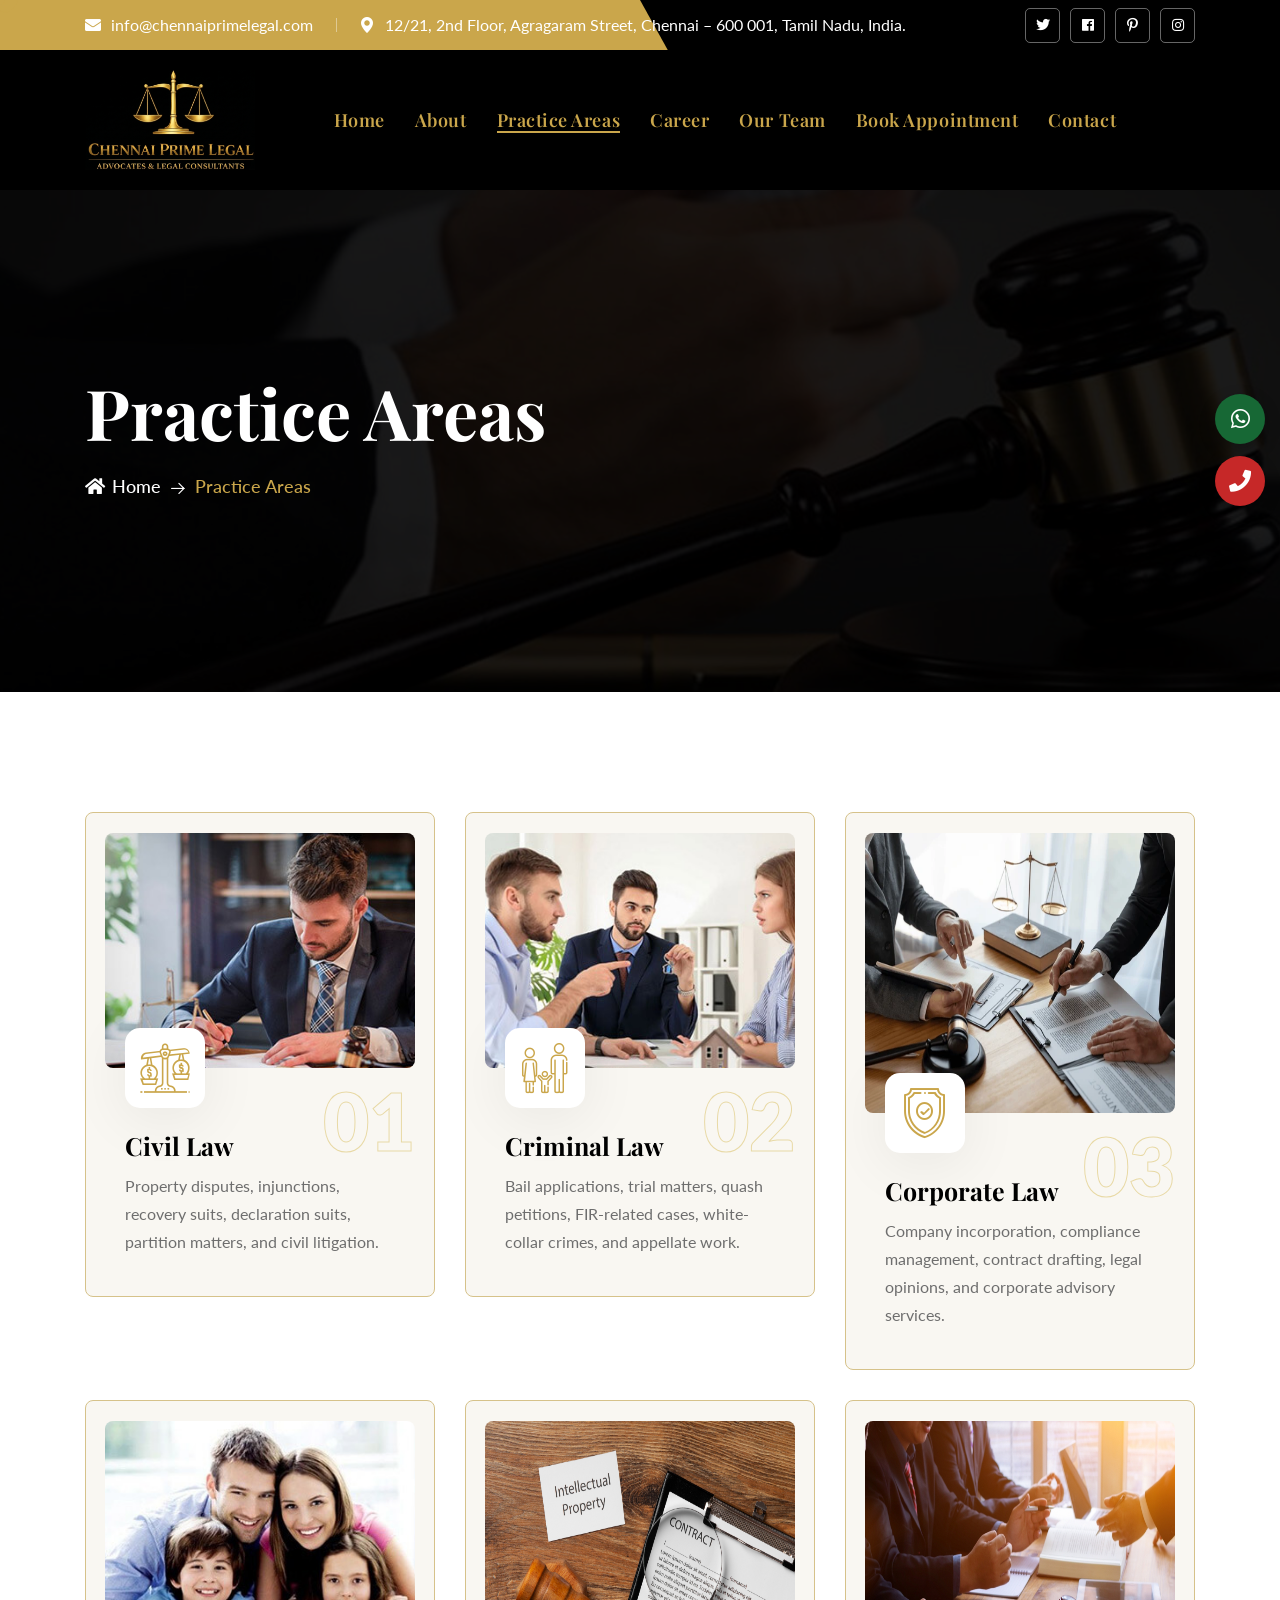
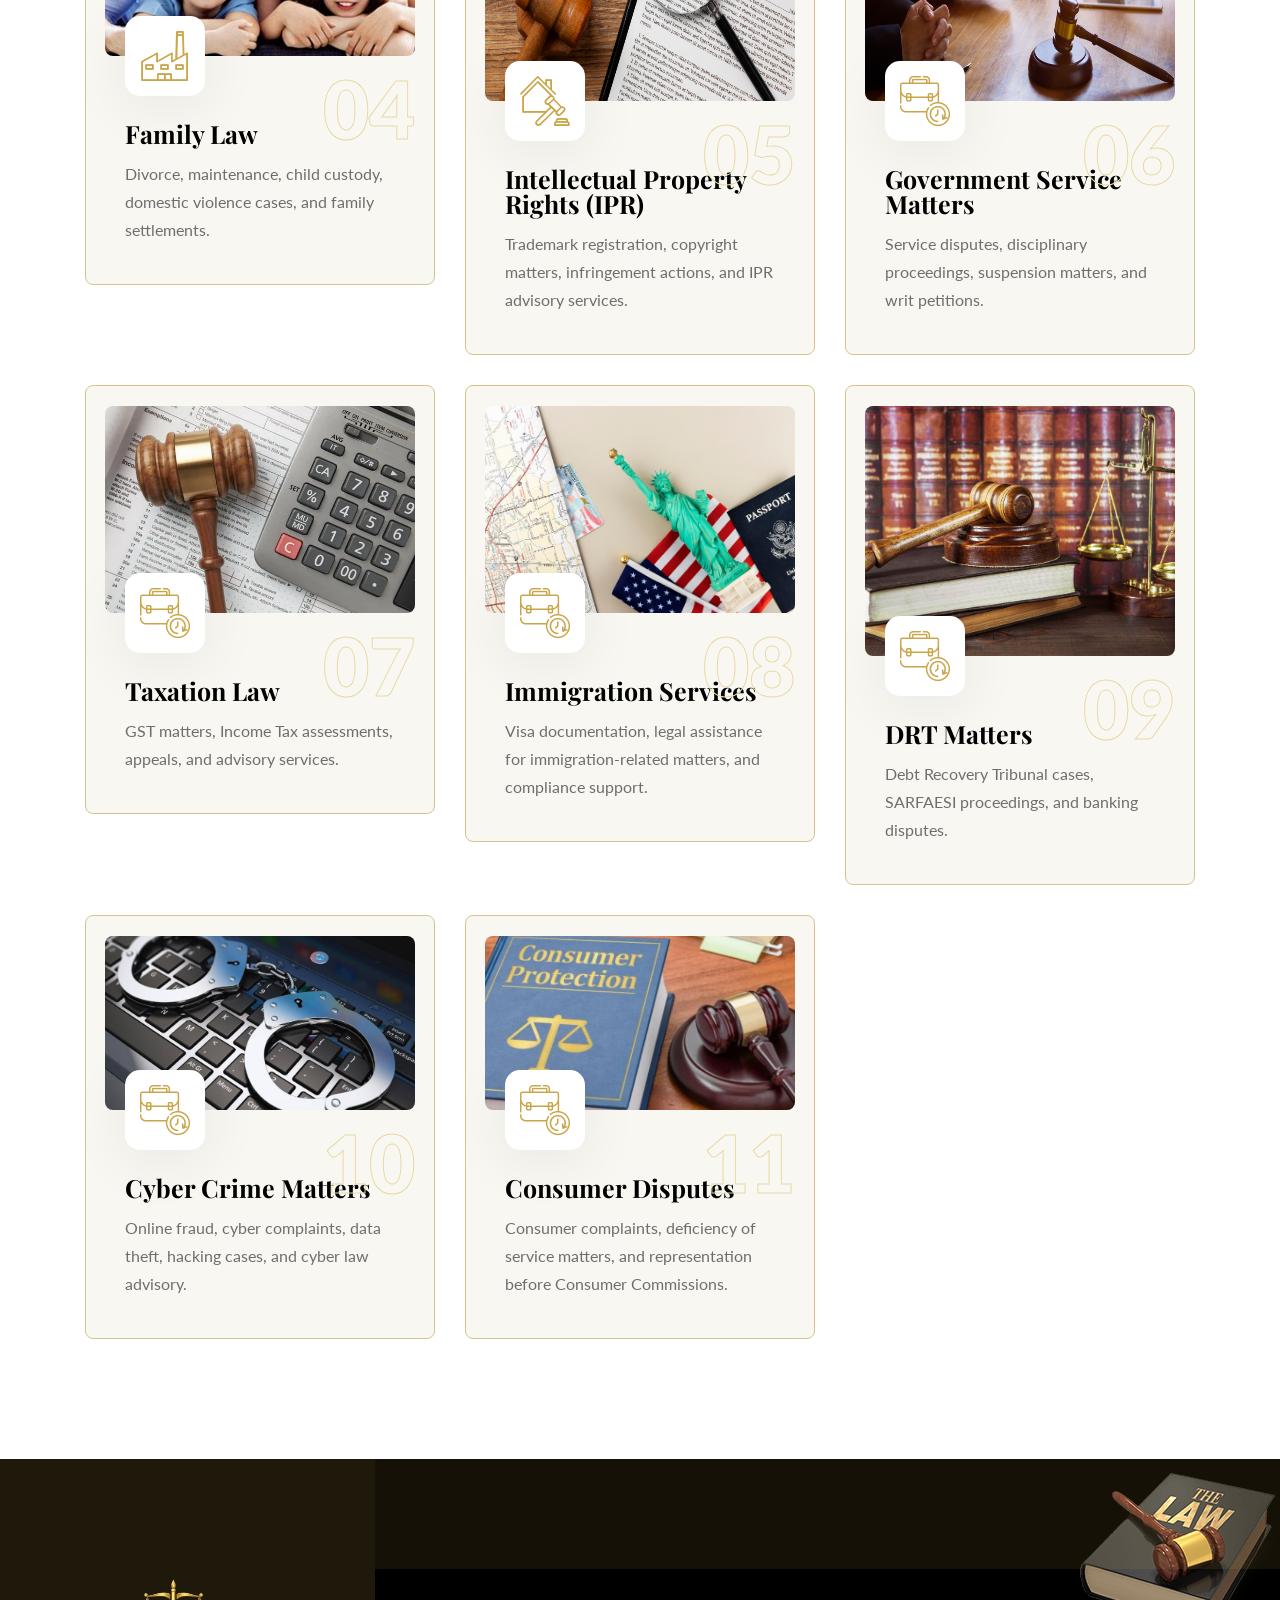
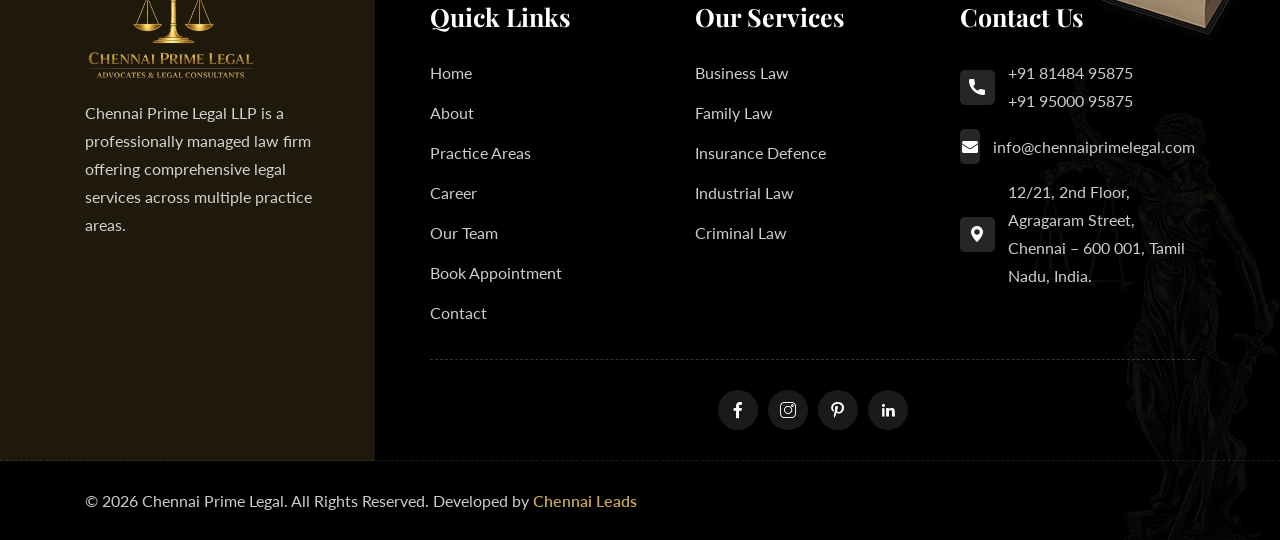
<file: practise.html>
<!DOCTYPE html>
<html lang="en">


<!-- Mirrored from dreamlayout.mnsithub.com/html/judges/main-html/contact.html by HTTrack Website Copier/3.x [XR&CO'2014], Wed, 08 Apr 2026 09:04:51 GMT -->
<head>
    <meta charset="UTF-8" />
    <meta name="viewport" content="width=device-width, initial-scale=1.0" />
   <title> Chennai Prime Legal </title>
    <!-- favicons Icons -->
   <link rel="apple-touch-icon" sizes="180x180" href="assets/images/icon.ico" />
    <link rel="icon" type="image/png" sizes="32x32" href="assets/images/icon.ico" />
    <link rel="icon" type="image/png" sizes="16x16" href="assets/images/icon.ico" />
    <link rel="manifest" href="assets/images/icon.ico" />
    <meta name="description" content="Prime Legal " />

    <!-- fonts -->
    <link rel="preconnect" href="https://fonts.googleapis.com/">
    <link rel="preconnect" href="https://fonts.gstatic.com/" crossorigin>
    <link
        href="https://fonts.googleapis.com/css2?family=Lato:ital,wght@0,100;0,300;0,400;0,700;0,900;1,100;1,300;1,400;1,700;1,900&amp;display=swap"
        rel="stylesheet">
    <link href="https://fonts.googleapis.com/css2?family=Playfair+Display:ital,wght@0,400..900;1,400..900&amp;display=swap"
        rel="stylesheet">


    <link rel="stylesheet" href="assets/css/bootstrap.min.css" />
    <link rel="stylesheet" href="assets/css/animate.min.css" />
    <link rel="stylesheet" href="assets/css/custom-animate.css" />
    <link rel="stylesheet" href="assets/css/swiper.min.css" />
    <link rel="stylesheet" href="assets/css/font-awesome-all.css" />
    <link rel="stylesheet" href="assets/css/jarallax.css" />
    <link rel="stylesheet" href="assets/css/jquery.magnific-popup.css" />
    <link rel="stylesheet" href="assets/css/odometer.min.css" />
    <link rel="stylesheet" href="assets/css/flaticon.css">
    <link rel="stylesheet" href="assets/css/owl.carousel.min.css" />
    <link rel="stylesheet" href="assets/css/owl.theme.default.min.css" />
    <link rel="stylesheet" href="assets/css/nice-select.css" />
    <link rel="stylesheet" href="assets/css/jquery-ui.css" />
    <link rel="stylesheet" href="assets/css/twentytwenty.css" />


    <link rel="stylesheet" href="assets/css/module-css/slider.css" />
    <link rel="stylesheet" href="assets/css/module-css/footer.css" />
    <link rel="stylesheet" href="assets/css/module-css/about.css" />
    <link rel="stylesheet" href="assets/css/module-css/service.css" />
    <link rel="stylesheet" href="assets/css/module-css/why-choose.css" />
    <link rel="stylesheet" href="assets/css/module-css/testimonial.css" />
    <link rel="stylesheet" href="assets/css/module-css/case.css" />
    <link rel="stylesheet" href="assets/css/module-css/counter.css" />
    <link rel="stylesheet" href="assets/css/module-css/team.css" />
    <link rel="stylesheet" href="assets/css/module-css/pricing.css" />
    <link rel="stylesheet" href="assets/css/module-css/process.css" />
    <link rel="stylesheet" href="assets/css/module-css/sliding-text.css" />
    <link rel="stylesheet" href="assets/css/module-css/video.css" />
    <link rel="stylesheet" href="assets/css/module-css/brand.css" />
    <link rel="stylesheet" href="assets/css/module-css/blog.css" />
    <link rel="stylesheet" href="assets/css/module-css/faq.css" />
    <link rel="stylesheet" href="assets/css/module-css/skill.css" />
    <link rel="stylesheet" href="assets/css/module-css/contact.css" />
    <link rel="stylesheet" href="assets/css/module-css/page-header.css" />
    <link rel="stylesheet" href="assets/css/module-css/error.css" />

    <!-- template styles -->
    <link rel="stylesheet" href="assets/css/style.css" />
    <link rel="stylesheet" href="assets/css/responsive.css" />
    <style>
 .floating-contact {
  position: fixed;
  right: 15px;
  top: 50%;
  transform: translateY(-50%);
  z-index: 9999;

  display: flex;
  flex-direction: column;
  align-items: center;
  gap: 12px;
}

/* Buttons */
.contact-btn {
  width: 50px;
  height: 50px;
  border-radius: 50%;
  border: none;
  cursor: pointer;

  display: flex;
  align-items: center;
  justify-content: center;

  color: #fff;
  font-size: 22px;
  box-shadow: 0 6px 16px rgba(0,0,0,0.3);
}

.whatsapp { background: #176835; }
.call { background: #c62828; }

/* Floating Enquiry Box */
.enquiry-float {
  position: fixed;
  right: 20px;
  width: 260px;
  background: #fff;
  padding: 15px;
  border-radius: 10px;
  box-shadow: 0 10px 30px rgba(0,0,0,0.15);
  z-index: 9999;
    display: none;
}
/* Form */
.enquiry-float form h4 {
  margin-bottom: 10px;
  text-align: center;
}

.enquiry-float input,
.enquiry-float textarea {
  width: 100%;
  padding: 8px;
  margin-bottom: 8px;
  border: 1px solid #ccc;
  border-radius: 4px;
}

.enquiry-btn {
  width: 100%;
  background: #e63946;
  color: #fff;
  border: none;
  padding: 10px;
  border-radius: 5px;
  cursor: pointer;
  font-size: 15px;
}

.enquiry-btn:hover {
  background: #c92f3c;
}
</style>
</head>

<body class="custom-cursor">
<div class="floating-contact">

  <!-- WhatsApp -->
  <a href="https://wa.me/9195000958750" target="_blank" class="contact-btn whatsapp">
    <i class="fab fa-whatsapp"></i>
  </a>

  <!-- Call -->
  <a href="tel:+918148495875 " class="contact-btn call">
    <i class="fas fa-phone"></i>
  </a>

</div>
    <div class="custom-cursor__cursor"></div>
    <div class="custom-cursor__cursor-two"></div>

    <!--Start Preloader-->
    <!-- <div class="loader js-preloader">
        <div></div>
        <div></div>
        <div></div>
    </div> -->
    <!--End Preloader-->




    <!-- <div class="chat-icon"><button type="button" class="chat-toggler"><i class="fa fa-comment"></i></button></div> -->
    <!--Chat Popup-->
    <!-- <div id="chat-popup" class="chat-popup">
        <div class="popup-inner">
            <div class="close-chat"><i class="fa fa-times"></i></div>
            <div class="chat-form">
                <p>Please fill out the form below and we will get back to you as soon as possible.</p>
                <form action="https://dreamlayout.mnsithub.com/html/judges/main-html/assets/inc/sendemail.php" method="POST" class="contact-form-validated">
                    <div class="form-group">
                        <input type="text" name="name" placeholder="Your Name" required>
                    </div>
                    <div class="form-group">
                        <input type="email" name="email" placeholder="Your Email" required>
                    </div>
                    <div class="form-group">
                        <textarea name="message" placeholder="Your Text" required></textarea>
                    </div>
                    <div class="form-group message-btn">
                        <button type="submit" class="thm-btn">
                            <span class="thm-btn-text">Submit Now</span>
                            <span class="thm-btn-icon-box"><i class="fas fa-arrow-right"></i></span>
                        </button>
                    </div>
                    <div class="result"></div>
                </form>
            </div>
        </div>
    </div> -->


    <!-- Start sidebar widget content -->
    <!-- <div class="xs-sidebar-group info-group info-sidebar">
        <div class="xs-overlay xs-bg-black"></div>
        <div class="xs-sidebar-widget">
            <div class="sidebar-widget-container">
                <div class="widget-heading">
                    <a href="#" class="close-side-widget">X</a>
                </div>
                <div class="sidebar-textwidget">
                    <div class="sidebar-info-contents">
                        <div class="content-inner">
                            <div class="logo">
                                <a href="index.html"><img src="assets/images/resources/logo-2.png" alt="" /></a>
                            </div>
                            <div class="content-box">
                                <h4>About Us</h4>
                                <div class="inner-text">
                                    <p>Contrary to popular belief, Lorem Ipsum is not simply random text. It has
                                        roots in a piece of classical Latin literature from 45 BC, making it over
                                        2000 years old.
                                    </p>
                                </div>
                            </div>

                            <div class="form-inner">
                                <h4>Get a free quote</h4>
                                <form action="https://dreamlayout.mnsithub.com/html/judges/main-html/assets/inc/sendemail.php" method="POST" class="contact-form-validated">
                                    <div class="form-group">
                                        <input type="text" name="name" placeholder="Name" required="">
                                    </div>
                                    <div class="form-group">
                                        <input type="email" name="email" placeholder="Email" required="">
                                    </div>
                                    <div class="form-group">
                                        <textarea name="message" placeholder="Message..." required></textarea>
                                    </div>
                                    <div class="form-group message-btn">
                                        <button class="thm-btn" type="submit" data-loading-text="Please wait...">
                                            <span class="thm-btn-text">Submit Now</span>
                                            <span class="thm-btn-icon-box"><i class="fas fa-arrow-right"></i></span>
                                        </button>
                                    </div>
                                    <div class="result"></div>
                                </form>


                            </div>

                            <div class="sidebar-contact-info">
                                <h4>Contact Info</h4>
                                <ul class="list-unstyled">
                                    <li>
                                        <span class="icon-pin"></span> 88 broklyn street, New York
                                    </li>
                                    <li>
                                        <span class="icon-call"></span>
                                        <a href="tel:123456789">+1 555-9990-153</a>
                                    </li>
                                    <li>
                                        <span class="icon-email"></span>
                                        <a href="mailto:info@example.com">info@example.com</a>
                                    </li>
                                </ul>
                            </div>
                            <div class="thm-social-link1">
                                <ul class="social-box list-unstyled">
                                    <li>
                                        <a href="#"><i class="icon-facebook-app-symbol" aria-hidden="true"></i></a>
                                    </li>
                                    <li>
                                        <a href="#"><i class="icon-twitter" aria-hidden="true"></i></a>
                                    </li>
                                    <li>
                                        <a href="#"><i class="icon-linkedin" aria-hidden="true"></i></a>
                                    </li>
                                    <li>
                                        <a href="#"><i class="icon-pinterest" aria-hidden="true"></i></a>
                                    </li>
                                </ul>
                            </div>
                        </div>
                    </div>
                </div>
            </div>
        </div>
    </div> -->
    <!-- End sidebar widget content -->


    <div class="page-wrapper">
        <header class="main-header-three">
            <div class="main-menu-three__top">
                <div class="container">
                    <div class="main-menu-three__top-inner">
                        <ul class="list-unstyled main-menu-three__contact-list">
                            <li>
                                <div class="icon">
                                    <i class="icon-email"></i>
                                </div>
                                <div class="text">
                                    <p><a href="mailto:info@chennaiprimelegal.com">info@chennaiprimelegal.com</a>
                                    </p>
                                </div>
                            </li>
                            <li>
                                <div class="icon">
                                    <i class="icon-pin"></i>
                                </div>
                                <div class="text">
                                    <p>12/21, 2nd Floor, Agragaram Street,
Chennai – 600 001, Tamil Nadu, India.
</p>
                                </div>
                            </li>
                        </ul>
                        <div class="main-menu-three__top-right">
                            <div class="main-menu-three__social">
                                <a href="#"><i class="fab fa-twitter"></i></a>
                                <a href="#"><i class="fab fa-facebook"></i></a>
                                <a href="#"><i class="fab fa-pinterest-p"></i></a>
                                <a href="#"><i class="fab fa-instagram"></i></a>
                            </div>
                        </div>
                    </div>
                </div>
            </div>
            <nav class="main-menu main-menu-three">
                <div class="main-menu-three__wrapper"style="background-color:black;">
                    <div class="container" >
                        <div class="main-menu-three__wrapper-inner"
                      >
                            <div class="main-menu-three__left">
                                <div class="main-menu-three__logo">
                                    <a href="index.html"><img src="assets/images/logo.png" style="height:100px ;"
                                        alt=""></a>
                                </div>
                            </div>
                            <div class="main-menu-two__main-menu-box">
                                <a href="#" class="mobile-nav__toggler"><i class="fa fa-bars"></i></a>
                                <ul class="main-menu__list">
                                    <li class=" ">
                                        <a href="index.html">Home </a>
                                       
                                    </li>
                                    <li>
                                        <a href="about.html">About</a>
                                    </li>
                                    <li class="">
                                        <a href="practise.html">Practice Areas</a>
                                       
                                    </li>
                                     <li class="">
                                        <a href="career.html">Career</a>
                                       
                                    </li>
                                     <li class="">
                                        <a href="team.html">Our Team</a>
                                       
                                    </li>
                                      </li>
                                       <li class="">
                                        <a href="bookappointment.html">Book Appointment</a>
                                       
                                    </li>
                                    
                                    <li>
                                        <a href="contact.html">Contact</a>
                                    </li>
                                </ul>
                            </div>
                            <div class="main-menu-three__right">
                                <div class="main-menu-three__btn-box">
                                    <a href="bookappointment.html" class="thm-btn" style="color: #caa64b;">
                                        <span class="thm-btn-text">Book Appointment</span>
                                        <span class="thm-btn-icon-box">
                                            <i class="fas fa-arrow-right"></i></span>
                                    </a>
                                </div>
                                <!-- <div class="main-menu-three__search-box">
                                    <span class="main-menu-three__search searcher-toggler-box icon-search"></span>
                                </div> -->
                                <!-- <div class="main-menu-three__cart">
                                    <a href="cart.html">
                                        <span class="icon-shopping-cart"></span>
                                        <span class="main-menu-three__cart-count">02</span>
                                    </a>
                                </div> -->
                                <!-- <div class="main-menu-three__nav-sidebar-icon">
                                    <a class="navSidebar-button" href="#">
                                        <span class="icon-dots-menu-three-one"></span>
                                        <span class="icon-dots-menu-three-two"></span>
                                        <span class="icon-dots-menu-three-three"></span>
                                    </a>
                                </div> -->
                            </div>
                        </div>
                    </div>
                </div>
            </nav>
        </header>

        <div class="stricky-header stricked-menu main-menu">
            <div class="sticky-header__content"></div><!-- /.sticky-header__content -->
        </div><!-- /.stricky-header -->


        <!--Page Header Start-->
        <section class="page-header">
            <div class="page-header__bg" style="background-image: url(assets/images/backgrounds/page-header-bg.jpg);">
            </div>
            <div class="container">
                <div class="page-header__inner">
                    <h2>Practice Areas</h2>
                    <div class="thm-breadcrumb__box">
                        <ul class="thm-breadcrumb list-unstyled">
                            <li><a href="index.html"><i class="fas fa-home"></i>Home</a></li>
                            <li><span class="icon-right-arrow-1"></span></li>
                            <li class="active">Practice Areas</li>
                        </ul>
                    </div>
                </div>
            </div>
        </section>
        <!--Page Header End-->

      <!--Services Page Start -->
        <section class="services-page">
            <div class="container">
                <div class="row">
                    <!--Services One Single Start -->
                    <div class="col-xl-4 col-lg-6 col-md-6">
                        <div class="services-one__single">
                            <div class="services-one__img">
                                <img src="assets/images/services/services-one-1-1.jpg" alt="">
                            </div>
                            <div class="services-one__content">
                                <div class="services-one__count">01</div>
                                <div class="services-one__icon">
                                    <span class="icon-scale"></span>
                                </div>
                                <h3 class="services-one__title"><a href="#">
                                    Civil Law</a></h3>
                                <p class="services-one__text">Property disputes, injunctions, recovery suits,
                                     declaration suits, partition matters, and civil litigation.</p>
                                <!-- <a href="business-law.html" class="services-one__btn">Read More <span
                                        class="fas fa-arrow-right"></span></a> -->
                            </div>
                        </div>
                    </div>
                    <!--Services One Single End -->
                    <!--Services One Single Start -->
                    <div class="col-xl-4 col-lg-6 col-md-6">
                        <div class="services-one__single">
                            <div class="services-one__img">
                                <img src="assets/images/services/services-one-1-2.jpg" alt="">
                            </div>
                            <div class="services-one__content">
                                <div class="services-one__count">02</div>
                                <div class="services-one__icon">
                                    <span class="icon-family"></span>
                                </div>
                                <h3 class="services-one__title"><a href="#">Criminal Law</a></h3>
                                <p class="services-one__text">Bail applications, trial matters, quash petitions, FIR-related cases, white-collar crimes, and appellate work.</p>
                                <!-- <a href="family-law.html" class="services-one__btn">Read More <span
                                        class="fas fa-arrow-right"></span></a> -->
                            </div>
                        </div>
                    </div>
                    <!--Services One Single End -->
                    <!--Services One Single Start -->
                    <div class="col-xl-4 col-lg-6 col-md-6">
                        <div class="services-one__single">
                            <div class="services-one__img">
                                <img src="assets/images/p1.webp" alt="" style="height: 280px;">
                            </div>
                            <div class="services-one__content">
                                <div class="services-one__count">03</div>
                                <div class="services-one__icon">
                                    <span class="icon-shield"></span>
                                </div>
                                <h3 class="services-one__title">
                                    <a href="#">Corporate Law</a>
                                </h3>
                                <p class="services-one__text">Company incorporation, compliance management, contract drafting, legal opinions, and corporate advisory services.</p>
                                <!-- <a href="insurance-defence.html" class="services-one__btn">Read More <span
                                        class="fas fa-arrow-right"></span></a> -->
                            </div>
                        </div>
                    </div>
                    <!--Services One Single End -->
                    <!--Services One Single Start -->
                    <div class="col-xl-4 col-lg-6 col-md-6">
                        <div class="services-one__single">
                            <div class="services-one__img">
                                <img src="assets/images/services/services-one-1-3.jpg" alt="">
                            </div>
                            <div class="services-one__content">
                                <div class="services-one__count">04</div>
                                <div class="services-one__icon">
                                    <span class="icon-factory"></span>
                                </div>
                                <h3 class="services-one__title"><a href="#">Family Law</a></h3>
                                <p class="services-one__text">Divorce, maintenance, child custody, domestic violence cases, and family settlements.</p>
                                <!-- <a href="industrial-law.html" class="services-one__btn">Read More <span
                                        class="fas fa-arrow-right"></span></a> -->
                            </div>
                        </div>
                    </div>
                    <!--Services One Single End -->
                    <!--Services One Single Start -->
                    <div class="col-xl-4 col-lg-6 col-md-6">
                        <div class="services-one__single">
                            <div class="services-one__img">
                                <img src="assets/images/p2.jpg" alt="" style="height: 280px;">
                            </div>
                            <div class="services-one__content">
                                <div class="services-one__count">05</div>
                                <div class="services-one__icon">
                                    <span class="icon-auction-1"></span>
                                </div>
                                <h3 class="services-one__title"><a href="#">Intellectual Property Rights (IPR)</a></h3>
                                <p class="services-one__text">Trademark registration, copyright matters, infringement actions, and IPR advisory services.</p>
                                <!-- <a href="criminal-law.html" class="services-one__btn">Read More <span
                                        class="fas fa-arrow-right"></span></a> -->
                            </div>
                        </div>
                    </div>
                    <!--Services One Single End -->
                    <!--Services One Single Start -->
                    <div class="col-xl-4 col-lg-6 col-md-6">
                        <div class="services-one__single">
                            <div class="services-one__img">
                                <img src="assets/images/p3.jpg" alt="" style="height: 280px;">
                            </div>
                            <div class="services-one__content">
                                <div class="services-one__count">06</div>
                                <div class="services-one__icon">
                                    <span class="icon-history"></span>
                                </div>
                                <h3 class="services-one__title"><a href="#">
                                    Government Service Matters</a></h3>
                                <p class="services-one__text">Service disputes, disciplinary proceedings, suspension matters, and writ petitions.</p>
                                <!-- <a href="employement-law.html" class="services-one__btn">Read More <span
                                        class="fas fa-arrow-right"></span></a> -->
                            </div>
                        </div>
                    </div>

                     <div class="col-xl-4 col-lg-6 col-md-6">
                        <div class="services-one__single">
                            <div class="services-one__img">
                                <img src="assets/images/p4.webp" alt="">
                            </div>
                            <div class="services-one__content">
                                <div class="services-one__count">07</div>
                                <div class="services-one__icon">
                                    <span class="icon-history"></span>
                                </div>
                                <h3 class="services-one__title"><a href="#">
                                  Taxation Law</a></h3>
                                <p class="services-one__text">GST matters, Income Tax assessments, appeals, and advisory services.</p>
                                <!-- <a href="employement-law.html" class="services-one__btn">Read More <span
                                        class="fas fa-arrow-right"></span></a> -->
                            </div>
                        </div>
                    </div>

                     <div class="col-xl-4 col-lg-6 col-md-6">
                        <div class="services-one__single">
                            <div class="services-one__img">
                                <img src="assets/images/p5.jpg" alt="">
                            </div>
                            <div class="services-one__content">
                                <div class="services-one__count">08</div>
                                <div class="services-one__icon">
                                    <span class="icon-history"></span>
                                </div>
                                <h3 class="services-one__title"><a href="#">
                                    Immigration Services</a></h3>
                                <p class="services-one__text">Visa documentation, legal assistance for immigration-related matters, and compliance support.</p>
                                <!-- <a href="employement-law.html" class="services-one__btn">Read More <span
                                        class="fas fa-arrow-right"></span></a> -->
                            </div>
                        </div>
                    </div>

                     <div class="col-xl-4 col-lg-6 col-md-6">
                        <div class="services-one__single">
                            <div class="services-one__img">
                                <img src="assets/images/p6.webp" alt="" style="height: 250px;">
                            </div>
                            <div class="services-one__content">
                                <div class="services-one__count">09</div>
                                <div class="services-one__icon">
                                    <span class="icon-history"></span>
                                </div>
                                <h3 class="services-one__title"><a href="#">
                                    DRT Matters</a></h3>
                                <p class="services-one__text">Debt Recovery Tribunal cases, SARFAESI proceedings, and banking disputes.</p>
                                <!-- <a href="employement-law.html" class="services-one__btn">Read More <span
                                        class="fas fa-arrow-right"></span></a> -->
                            </div>
                        </div>
                    </div>

                       <div class="col-xl-4 col-lg-6 col-md-6">
                        <div class="services-one__single">
                            <div class="services-one__img">
                                <img src="assets/images/p7.jpg" alt="">
                            </div>
                            <div class="services-one__content">
                                <div class="services-one__count">10</div>
                                <div class="services-one__icon">
                                    <span class="icon-history"></span>
                                </div>
                                <h3 class="services-one__title"><a href="#">
                               Cyber Crime Matters</a></h3>
                                <p class="services-one__text">Online fraud, cyber complaints, data theft, hacking cases, and cyber law advisory.</p>
                                <!-- <a href="employement-law.html" class="services-one__btn">Read More <span
                                        class="fas fa-arrow-right"></span></a> -->
                            </div>
                        </div>
                    </div>

                       <div class="col-xl-4 col-lg-6 col-md-6">
                        <div class="services-one__single">
                            <div class="services-one__img">
                                <img src="assets/images/p8.webp" alt="">
                            </div>
                            <div class="services-one__content">
                                <div class="services-one__count">11</div>
                                <div class="services-one__icon">
                                    <span class="icon-history"></span>
                                </div>
                                <h3 class="services-one__title"><a href="#">
                                   Consumer Disputes</a></h3>
                                <p class="services-one__text">Consumer complaints, deficiency of service matters, and representation before Consumer Commissions.</p>
                                <!-- <a href="employement-law.html" class="services-one__btn">Read More <span
                                        class="fas fa-arrow-right"></span></a> -->
                            </div>
                        </div>
                    </div>
                    <!--Services One Single End -->
                </div>
            </div>
        </section>
        <!--Services Page End -->

       <!--Site Footer Start-->
         <footer class="site-footer">
            <div class="site-footer__shape-1">
                <img src="assets/images/shapes/site-footer-shape-1.png" alt="">
            </div>
            <div class="site-footer__shape-2 float-bob-y">
                <img src="assets/images/shapes/site-footer-shape-2.png" alt="">
            </div>
            <div class="site-footer__shape-3 float-bob-y">
                <img src="assets/images/shapes/site-footer-shape-3.png" alt="">
            </div>
            <div class="container">
                <div class="site-footer__top">
                    <div class="row">
                        <div class="col-xl-3 wow fadeInUp" data-wow-delay="100ms">
                            <div class="footer-widget__column footer-widget__about">
                                <div class="site-footer__bg-color"></div>
                                <div class="footer-widget__logo">
                                    <a href="index.html"><img src="assets/images/footer-logo.png" style="height: 100px;"
                                        alt=""></a>
                                </div>
                                <p class="footer-widget__about-text">Chennai Prime Legal LLP is a professionally managed law 
                                    firm offering comprehensive 
                                    legal services across multiple practice areas.  </p>
                                <!-- <div class="footer-widget__working-box">
                                    <h3 class="footer-widget__working-title">Working Hours:</h3>
                                    <ul class="footer-widget__working-hour list-unstyled">
                                        <li>
                                            <p>Mon - Fri<span>9:00 AM - 5:00 PM</span></p>
                                        </li>
                                        <li>
                                            <p>Saturday<span>8:00 AM - 6:00 PM</span></p>
                                        </li>
                                        <li>
                                            <p>Sunday<span>Closed</span></p>
                                        </li>
                                    </ul>
                                </div> -->
                            </div>
                        </div>
                        <div class="col-xl-9">
                            <div class="footer-widget__right">
                                <div class="footer-widget__column footer-widget__newsletter">
                                    <!-- <h3 class="footer-widget__newsletter-title">Subscribe To Our Newsletter To<br>
                                        Get
                                        Latest Update</h3>
                                    <form class="footer-widget__newsletter-form mc-form" data-url="MC_FORM_URL"
                                        novalidate="novalidate">
                                        <div class="footer-widget__newsletter-form-input-box">
                                            <input type="email" placeholder="Enter email" name="EMAIL">
                                        </div>
                                        <button type="submit" class="thm-btn">
                                            <span class="thm-btn-text">Subscribe</span>
                                            <span class="thm-btn-icon-box"><i class="fas fa-arrow-right"></i></span>
                                        </button>
                                    </form> -->
                                </div>
                                <div class="footer-widget__right-bottom">
                                    <div class="row">
                                        <div class="col-xl-4 col-lg-4 col-md-4 wow fadeInUp" data-wow-delay="200ms">
                                            <div class="footer-widget__column footer-widget__usefull-link">
                                                <div class="footer-widget__title-box">
                                                    <h3 class="footer-widget__title">Quick Links</h3>
                                                </div>
                                                <div class="footer-widget__link-box">
                                                    <ul class="footer-widget__link list-unstyled">
                                                        <li><a href="index.html">Home</a></li>
                                                        <li><a href="about.html">About</a></li>
                                                        <li><a href="practise.html">Practice Areas </a></li>
                                                        <li><a href="career.html">Career</a></li>
                                                        <li><a href="team.html">Our Team</a></li>
                                                        <li><a href="bookappointment.html">Book Appointment</a></li>
                                                        <li><a href="contact.html">Contact</a></li>
                                                    </ul>
                                                </div>
                                            </div>
                                        </div>
                                        <div class="col-xl-4 col-lg-4 col-md-4 wow fadeInUp" data-wow-delay="300ms">
                                            <div class="footer-widget__column footer-widget__services">
                                                <div class="footer-widget__title-box">
                                                    <h3 class="footer-widget__title">Our Services</h3>
                                                </div>
                                                <ul class="footer-widget__link list-unstyled">
                                                    <li><a href="business-law.html">Business Law</a></li>
                                                    <li><a href="family-law.html">Family Law</a>
                                                    </li>
                                                    <li><a href="insurance-defence.html">Insurance Defence</a></li>
                                                    <li><a href="industrial-law.html">Industrial Law</a></li>
                                                    <li><a href="criminal-law.html">criminal Law</a></li>
                                                </ul>
                                            </div>
                                        </div>
                                        <div class="col-xl-4 col-lg-4 col-md-4 wow fadeInUp" data-wow-delay="400ms">
                                            <div class="footer-widget__contact-box">
                                                <div class="footer-widget__title-box">
                                                    <h3 class="footer-widget__title">Contact Us</h3>
                                                </div>
                                                <ul class="footer-widget__contact list-unstyled">
                                                    <li>
                                                        <div class="icon">
                                                            <span class="icon-call"></span>
                                                        </div>
                                                        <div class="content">
                                                            <p><a href="tel:+918148495875">+91 81484 95875 </a></p>
                                                            <p><a href="tel:+919500095875">+91 95000 95875</a></p>
                                                        </div>
                                                    </li>
                                                    <li>
                                                        <div class="icon">
                                                            <span class="icon-email"></span>
                                                        </div>
                                                        <div class="content">
                                                            <!-- <p><a href="mailto:example@gmail.com">example@gmail.com</a>
                                                            </p> -->
                                                            <p><a href="mailto:info@chennaiprimelegal.com">info@chennaiprimelegal.com</a>
                                                            </p>
                                                        </div>
                                                    </li>
                                                    <li>
                                                        <div class="icon">
                                                            <span class="icon-pin"></span>
                                                        </div>
                                                        <div class="content">
                                                            <p>12/21, 2nd Floor, Agragaram Street,
Chennai – 600 001, Tamil Nadu, India.
</p>
                                                        </div>
                                                    </li>
                                                </ul>
                                            </div>
                                        </div>
                                    </div>
                                    <div class="site-footer__social">
                                        <a href="#"><i class="icon-facebook-app-symbol"></i></a>
                                        <a href="#"><i class="icon-instagram"></i></a>
                                        <a href="#"><i class="icon-pinterest"></i></a>
                                        <a href="#"><i class="icon-linkedin"></i></a>
                                    </div>
                                </div>
                            </div>
                        </div>
                    </div>
                </div>
            </div>
            <div class="site-footer__bottom">
                <div class="container">
                    <div class="site-footer__bottom-inner">
                       <p class="site-footer__bottom-text">
  © <span id="year"></span> Chennai Prime Legal. All Rights Reserved. 
  Developed by <a href="https://chennaileads.com" target="_blank">Chennai Leads</a>
</p>

<script>
  document.getElementById("year").textContent = new Date().getFullYear();
</script>
                        <!-- <ul class="list-unstyled site-footer__bottom-menu">
                            <li><a href="contact.html">Support</a></li>
                            <li><a href="about.html">Terms and Condition</a></li>
                            <li><a href="about.html">Privacy and Policy</a></li>
                        </ul> -->
                    </div>
                </div>
            </div>
        </footer>
        <!--Site Footer End-->





    </div><!-- /.page-wrapper -->


  <div class="mobile-nav__wrapper" >
        <div class="mobile-nav__overlay mobile-nav__toggler" ></div>
        <!-- /.mobile-nav__overlay -->
        <div class="mobile-nav__content" style="background-color: #000000;">
            <span class="mobile-nav__close mobile-nav__toggler"><i class="fa fa-times"></i></span>

            <div class="logo-box">
                <a href="index.html" aria-label="logo image">
                    <img src="assets/images/logo.png" style="height: 100px;"
                        alt="" /></a>
                        
                                   
                                
            </div>
            <!-- /.logo-box -->
             
            <div class="mobile-nav__container"></div>
            <!-- /.mobile-nav__container -->

            <ul class="mobile-nav__contact list-unstyled">
                <li>
                    <i class="fa fa-envelope"></i>
                    <a href="mailto:info@chennaiprimelegal.com">info@chennaiprimelegal.com</a>
                </li>
                <li>
                    <i class="fas fa-phone"></i>
                    <a href="tel:+918148495875 ">+91 81484 95875 </a>
                </li>
            </ul><!-- /.mobile-nav__contact -->
            <div class="mobile-nav__top">
                <div class="mobile-nav__social">
                    <a href="#" class="fab fa-twitter"></a>
                    <a href="#" class="fab fa-facebook-square"></a>
                    <a href="#" class="fab fa-pinterest-p"></a>
                    <a href="#" class="fab fa-instagram"></a>
                </div><!-- /.mobile-nav__social -->
            </div><!-- /.mobile-nav__top -->



        </div>
        <!-- /.mobile-nav__content -->
    </div>
    <!-- /.mobile-nav__wrapper -->

    <!-- Search Popup -->
    <!-- <div class="search-popup">
        <div class="color-layer"></div>
        <button class="close-search"><span class="far fa-times fa-fw"></span></button>
        <form method="post" action="https://dreamlayout.mnsithub.com/html/judges/main-html/blog.html">
            <div class="form-group">
                <input type="search" name="search-field" value="" placeholder="Search Here" required="">
                <button type="submit"><i class="fas fa-search"></i></button>
            </div>
        </form>
    </div> -->
    <!-- End Search Popup -->

    <a href="#" data-target="html" class="scroll-to-target scroll-to-top">
        <span class="scroll-to-top__wrapper"><span class="scroll-to-top__inner"></span></span>
        <span class="scroll-to-top__text"> Go Back Top</span>
    </a>



    <script src="assets/js/jquery-latest.js"></script>
    <script src="assets/js/bootstrap.bundle.min.js"></script>
    <script src="assets/js/jarallax.min.js"></script>
    <script src="assets/js/jquery.ajaxchimp.min.js"></script>
    <script src="assets/js/jquery.appear.min.js"></script>
    <script src="assets/js/swiper.min.js"></script>
    <script src="assets/js/jquery.circle-progress.min.js"></script>
    <script src="assets/js/knob.js"></script>
    <script src="assets/js/jquery.magnific-popup.min.js"></script>
    <script src="assets/js/jquery.validate.min.js"></script>
    <script src="assets/js/odometer.min.js"></script>
    <script src="assets/js/wNumb.min.js"></script>
    <script src="assets/js/wow.js"></script>
    <script src="assets/js/isotope.js"></script>
    <script src="assets/js/owl.carousel.min.js"></script>
    <script src="assets/js/jquery-ui.js"></script>
    <script src="assets/js/jquery.circleType.js"></script>
    <script src="assets/js/jquery.lettering.min.js"></script>
    <script src="assets/js/jquery.fittext.js"></script>
    <script src="assets/js/jquery.nice-select.min.js"></script>
    <script src="assets/js/marquee.min.js"></script>
    <script src="assets/js/countdown.min.js"></script>
    <script src="assets/js/jquery-sidebar-content.js"></script>
    <script src="assets/js/twentytwenty.js"></script>
    <script src="assets/js/jquery.event.move.js"></script>
    <script src="assets/js/gsap/gsap.js"></script>
    <script src="assets/js/gsap/ScrollTrigger.js"></script>
    <script src="assets/js/gsap/SplitText.js"></script>



<script src="assets/js/script.js"></script>
    <script>
  const toggleBtn = document.getElementById("callToggle");
  const enquiryBox = document.getElementById("enquiryBox");

  toggleBtn.addEventListener("click", () => {
    enquiryBox.style.display =
      enquiryBox.style.display === "block" ? "none" : "block";
  });

  document.addEventListener("click", (e) => {
    if (!e.target.closest(".floating-contact")) {
      enquiryBox.style.display = "none";
    }
  });
  toggleBtn.addEventListener("click", () => {
  enquiryBox.classList.toggle("show");
});
</script>
    <!-- template js -->
    <script src="assets/js/script.js"></script>
</body>


<!-- Mirrored from dreamlayout.mnsithub.com/html/judges/main-html/contact.html by HTTrack Website Copier/3.x [XR&CO'2014], Wed, 08 Apr 2026 09:04:51 GMT -->
</html>
</file>
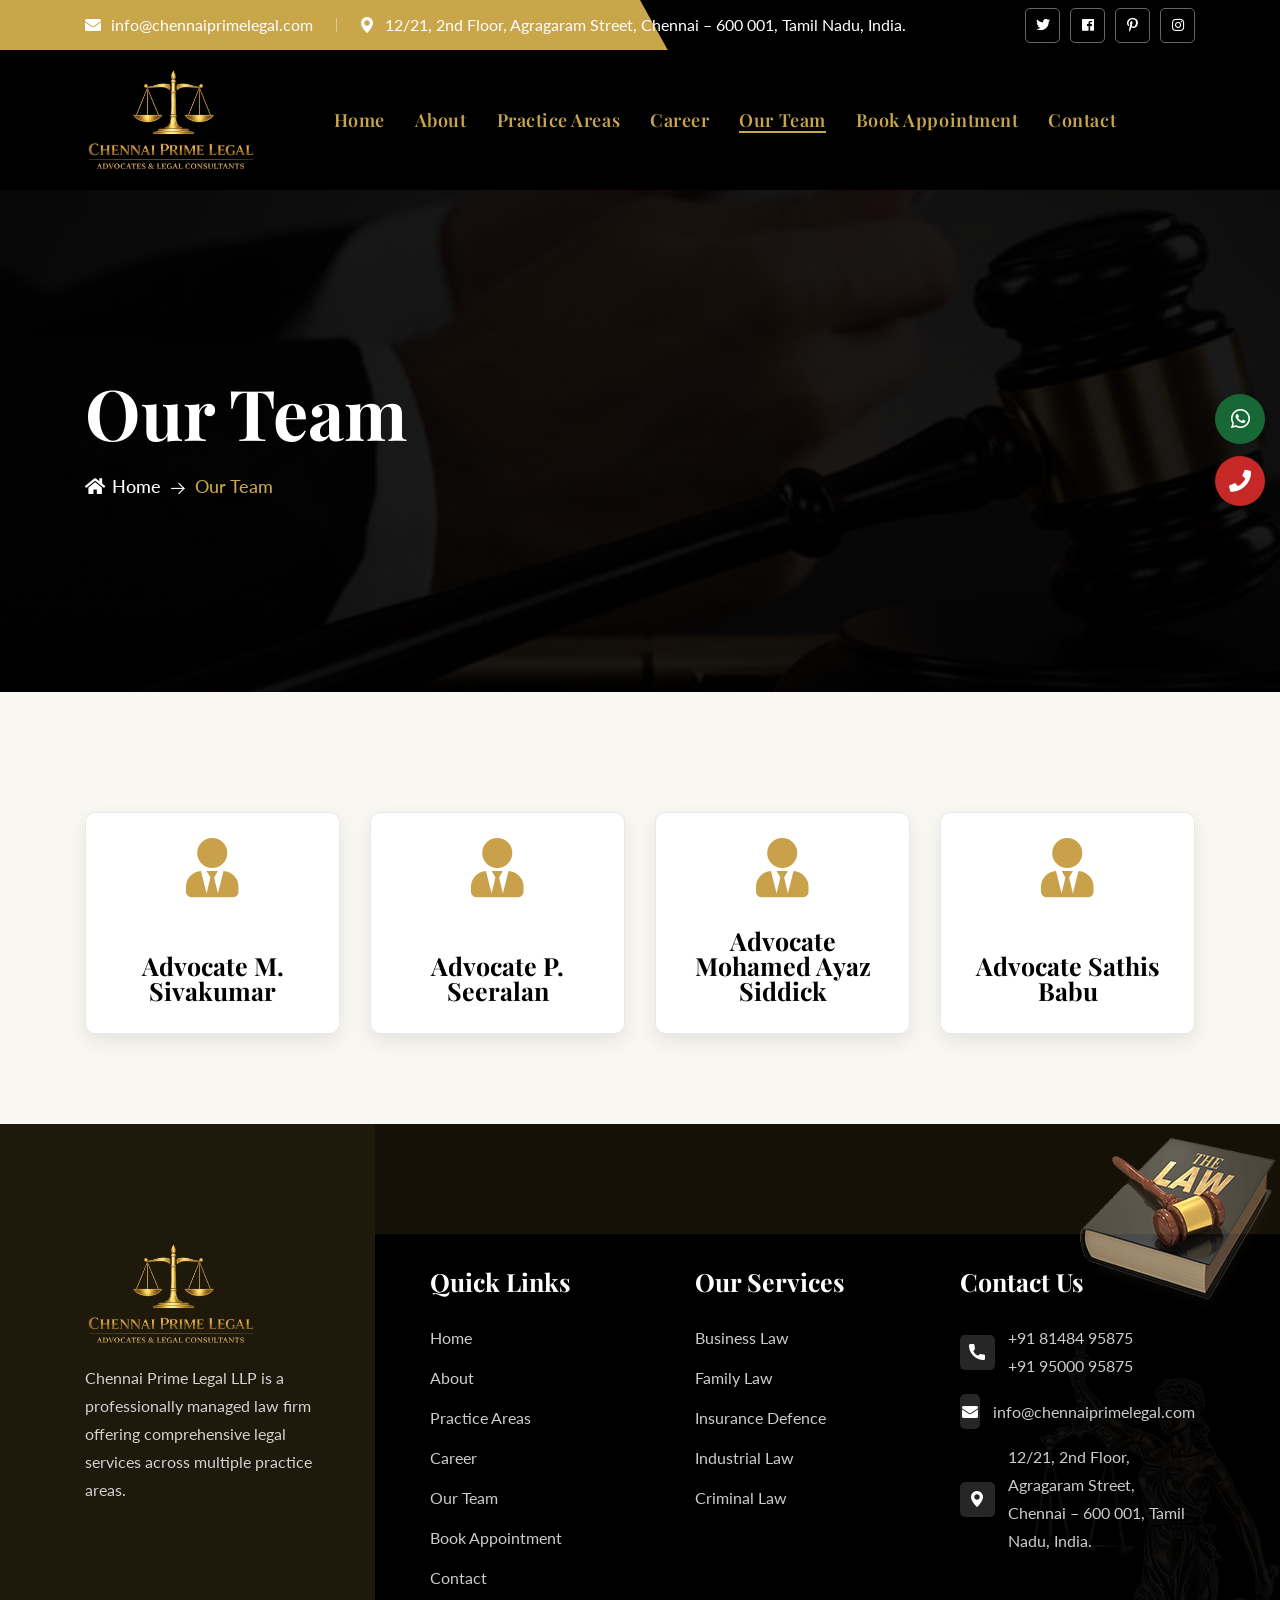
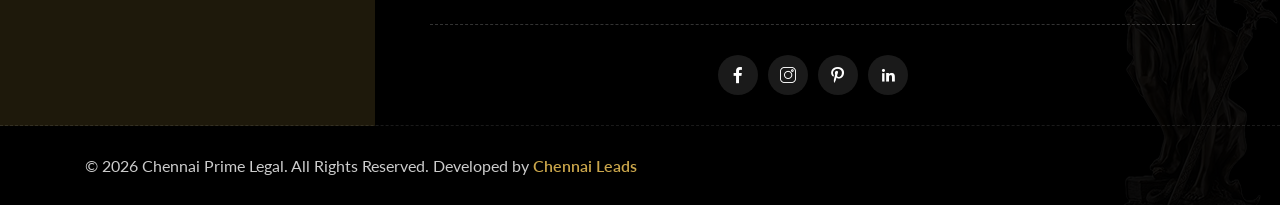
<file: team.html>
<!DOCTYPE html>
<html lang="en">


<!-- Mirrored from dreamlayout.mnsithub.com/html/judges/main-html/lawyer.html by HTTrack Website Copier/3.x [XR&CO'2014], Wed, 08 Apr 2026 09:04:32 GMT -->
<head>
   <meta charset="UTF-8" />
    <meta name="viewport" content="width=device-width, initial-scale=1.0" />
   <title> Chennai Prime Legal </title>
    <!-- favicons Icons -->
    <link rel="apple-touch-icon" sizes="180x180" href="assets/images/icon.ico" />
    <link rel="icon" type="image/png" sizes="32x32" href="assets/images/icon.ico" />
    <link rel="icon" type="image/png" sizes="16x16" href="assets/images/icon.ico" />
    <link rel="manifest" href="assets/images/icon.ico" />
    <meta name="description" content="Prime Legal " />

    <!-- fonts -->
    <link rel="preconnect" href="https://fonts.googleapis.com/">
    <link rel="preconnect" href="https://fonts.gstatic.com/" crossorigin>
    <link
        href="https://fonts.googleapis.com/css2?family=Lato:ital,wght@0,100;0,300;0,400;0,700;0,900;1,100;1,300;1,400;1,700;1,900&amp;display=swap"
        rel="stylesheet">
    <link href="https://fonts.googleapis.com/css2?family=Playfair+Display:ital,wght@0,400..900;1,400..900&amp;display=swap"
        rel="stylesheet">


    <link rel="stylesheet" href="assets/css/bootstrap.min.css" />
    <link rel="stylesheet" href="assets/css/animate.min.css" />
    <link rel="stylesheet" href="assets/css/custom-animate.css" />
    <link rel="stylesheet" href="assets/css/swiper.min.css" />
    <link rel="stylesheet" href="assets/css/font-awesome-all.css" />
    <link rel="stylesheet" href="assets/css/jarallax.css" />
    <link rel="stylesheet" href="assets/css/jquery.magnific-popup.css" />
    <link rel="stylesheet" href="assets/css/odometer.min.css" />
    <link rel="stylesheet" href="assets/css/flaticon.css">
    <link rel="stylesheet" href="assets/css/owl.carousel.min.css" />
    <link rel="stylesheet" href="assets/css/owl.theme.default.min.css" />
    <link rel="stylesheet" href="assets/css/nice-select.css" />
    <link rel="stylesheet" href="assets/css/jquery-ui.css" />
    <link rel="stylesheet" href="assets/css/twentytwenty.css" />


    <link rel="stylesheet" href="assets/css/module-css/slider.css" />
    <link rel="stylesheet" href="assets/css/module-css/footer.css" />
    <link rel="stylesheet" href="assets/css/module-css/about.css" />
    <link rel="stylesheet" href="assets/css/module-css/service.css" />
    <link rel="stylesheet" href="assets/css/module-css/why-choose.css" />
    <link rel="stylesheet" href="assets/css/module-css/testimonial.css" />
    <link rel="stylesheet" href="assets/css/module-css/case.css" />
    <link rel="stylesheet" href="assets/css/module-css/counter.css" />
    <link rel="stylesheet" href="assets/css/module-css/team.css" />
    <link rel="stylesheet" href="assets/css/module-css/pricing.css" />
    <link rel="stylesheet" href="assets/css/module-css/process.css" />
    <link rel="stylesheet" href="assets/css/module-css/sliding-text.css" />
    <link rel="stylesheet" href="assets/css/module-css/video.css" />
    <link rel="stylesheet" href="assets/css/module-css/brand.css" />
    <link rel="stylesheet" href="assets/css/module-css/blog.css" />
    <link rel="stylesheet" href="assets/css/module-css/faq.css" />
    <link rel="stylesheet" href="assets/css/module-css/skill.css" />
    <link rel="stylesheet" href="assets/css/module-css/page-header.css" />

    <!-- template styles -->
    <link rel="stylesheet" href="assets/css/style.css" />
    <link rel="stylesheet" href="assets/css/responsive.css" />
</head>
<style>
.team-page .row {
    display: flex;
    flex-wrap: wrap;
}

.team-one__single {
    height: 100%;
    display: flex;
    flex-direction: column;
    justify-content: space-between;
    padding: 25px 15px;
    border-radius: 10px;
    background: #ffffff;
    box-shadow: 0 8px 20px rgba(0,0,0,0.08);
}

/* Ensure columns stretch equally */
.team-page .col-xl-3,
.team-page .col-lg-4,
.team-page .col-md-6 {
    display: flex;
}.team-one__content {
    margin-top: auto;
    text-align: center;
}
     .floating-contact {
  position: fixed;
  right: 15px;
  top: 50%;
  transform: translateY(-50%);
  z-index: 9999;

  display: flex;
  flex-direction: column;
  align-items: center;
  gap: 12px;
}

/* Buttons */
.contact-btn {
  width: 50px;
  height: 50px;
  border-radius: 50%;
  border: none;
  cursor: pointer;

  display: flex;
  align-items: center;
  justify-content: center;

  color: #fff;
  font-size: 22px;
  box-shadow: 0 6px 16px rgba(0,0,0,0.3);
}

.whatsapp { background: #176835; }
.call { background: #c62828; }

/* Floating Enquiry Box */
.enquiry-float {
  position: fixed;
  right: 20px;
  width: 260px;
  background: #fff;
  padding: 15px;
  border-radius: 10px;
  box-shadow: 0 10px 30px rgba(0,0,0,0.15);
  z-index: 9999;
    display: none;
}
/* Form */
.enquiry-float form h4 {
  margin-bottom: 10px;
  text-align: center;
}

.enquiry-float input,
.enquiry-float textarea {
  width: 100%;
  padding: 8px;
  margin-bottom: 8px;
  border: 1px solid #ccc;
  border-radius: 4px;
}

.enquiry-btn {
  width: 100%;
  background: #e63946;
  color: #fff;
  border: none;
  padding: 10px;
  border-radius: 5px;
  cursor: pointer;
  font-size: 15px;
}

.enquiry-btn:hover {
  background: #c92f3c;
}
    .career-page {
    padding: 80px 0;
}

.career-form-box {
    background: #ffffff;
    padding: 40px 35px;
    border-radius: 12px;
    box-shadow: 0 10px 30px rgba(0, 0, 0, 0.08);
}

.career_title h2 {
    font-size: 36px;
    margin-bottom: 15px;
    color: #111111;
}

.career_title p {
    font-size: 16px;
    line-height: 28px;
    color: #666666;
    margin-bottom: 30px;
}

.career-info-box {
    background: #f8f8f8;
    border-left: 4px solid #c9a14a;
    padding: 25px 25px 20px;
    border-radius: 8px;
    margin-bottom: 30px;
}

.career-info-box h4 {
    font-size: 22px;
    margin-bottom: 15px;
    color: #111111;
}

.career-list {
    margin: 0 0 15px 0;
    padding-left: 20px;
}

.career-list li {
    font-size: 16px;
    line-height: 28px;
    color: #444444;
    margin-bottom: 6px;
}

.career-note {
    margin: 0;
    font-size: 15px;
    line-height: 26px;
    color: #666666;
}

.billing_input_box {
    margin-bottom: 20px;
}

.billing_input_box input,
.billing_input_box textarea,
.billing_input_box select {
    width: 100%;
    padding: 14px 18px;
    border: 1px solid #dddddd;
    border-radius: 8px;
    font-size: 15px;
    color: #333333;
    background: #fff;
    outline: none;
}

.billing_input_box textarea {
    resize: vertical;
    min-height: 150px;
}

.file-label {
    display: block;
    font-size: 15px;
    font-weight: 600;
    margin-bottom: 8px;
    color: #111111;
}

.career-email-info {
    margin-bottom: 25px;
}

.career-email-info p {
    font-size: 15px;
    line-height: 26px;
    color: #555555;
    margin: 0;
}

.career-email-info a {
    color: #c9a14a;
    font-weight: 600;
    text-decoration: none;
}

.career_form-btns .thm-btn {
    display: inline-flex;
    align-items: center;
    justify-content: center;
    gap: 8px;
}

@media (max-width: 991px) {
    .career-page {
        padding: 60px 0;
    }

    .career-form-box {
        padding: 30px 25px;
    }

    .career_title h2 {
        font-size: 30px;
    }
}

@media (max-width: 767px) {
    .career-form-box {
        padding: 25px 18px;
    }

    .career_title h2 {
        font-size: 26px;
    }

    .career_title p,
    .career-list li,
    .career-note,
    .career-email-info p {
        font-size: 14px;
        line-height: 24px;
    }

    .billing_input_box input,
    .billing_input_box textarea,
    .billing_input_box select {
        padding: 12px 15px;
        font-size: 14px;
    }
}
</style>
<body class="custom-cursor">
<div class="floating-contact">

  <!-- WhatsApp -->
  <a href="https://wa.me/9195000958750" target="_blank" class="contact-btn whatsapp">
    <i class="fab fa-whatsapp"></i>
  </a>

  <!-- Call -->
  <a href="tel:+918148495875 " class="contact-btn call">
    <i class="fas fa-phone"></i>
  </a>

</div>
    <div class="custom-cursor__cursor"></div>
    <div class="custom-cursor__cursor-two"></div>

    <!--Start Preloader-->
    <!-- <div class="loader js-preloader">
        <div></div>
        <div></div>
        <div></div>
    </div> -->
    <!--End Preloader-->




    <!-- <div class="chat-icon"><button type="button" class="chat-toggler"><i class="fa fa-comment"></i></button></div> -->
    <!--Chat Popup-->
    <!-- <div id="chat-popup" class="chat-popup">
        <div class="popup-inner">
            <div class="close-chat"><i class="fa fa-times"></i></div>
            <div class="chat-form">
                <p>Please fill out the form below and we will get back to you as soon as possible.</p>
                <form action="https://dreamlayout.mnsithub.com/html/judges/main-html/assets/inc/sendemail.php" method="POST" class="contact-form-validated">
                    <div class="form-group">
                        <input type="text" name="name" placeholder="Your Name" required>
                    </div>
                    <div class="form-group">
                        <input type="email" name="email" placeholder="Your Email" required>
                    </div>
                    <div class="form-group">
                        <textarea name="message" placeholder="Your Text" required></textarea>
                    </div>
                    <div class="form-group message-btn">
                        <button type="submit" class="thm-btn">
                            <span class="thm-btn-text">Submit Now</span>
                            <span class="thm-btn-icon-box"><i class="fas fa-arrow-right"></i></span>
                        </button>
                    </div>
                    <div class="result"></div>
                </form>
            </div>
        </div>
    </div> -->


    <!-- Start sidebar widget content -->
    <!-- <div class="xs-sidebar-group info-group info-sidebar">
        <div class="xs-overlay xs-bg-black"></div>
        <div class="xs-sidebar-widget">
            <div class="sidebar-widget-container">
                <div class="widget-heading">
                    <a href="#" class="close-side-widget">X</a>
                </div>
                <div class="sidebar-textwidget">
                    <div class="sidebar-info-contents">
                        <div class="content-inner">
                            <div class="logo">
                                <a href="index.html"><img src="assets/images/resources/logo-2.png" alt="" /></a>
                            </div>
                            <div class="content-box">
                                <h4>About Us</h4>
                                <div class="inner-text">
                                    <p>Contrary to popular belief, Lorem Ipsum is not simply random text. It has
                                        roots in a piece of classical Latin literature from 45 BC, making it over
                                        2000 years old.
                                    </p>
                                </div>
                            </div>

                            <div class="form-inner">
                                <h4>Get a free quote</h4>
                                <form action="https://dreamlayout.mnsithub.com/html/judges/main-html/assets/inc/sendemail.php" method="POST" class="contact-form-validated">
                                    <div class="form-group">
                                        <input type="text" name="name" placeholder="Name" required="">
                                    </div>
                                    <div class="form-group">
                                        <input type="email" name="email" placeholder="Email" required="">
                                    </div>
                                    <div class="form-group">
                                        <textarea name="message" placeholder="Message..." required></textarea>
                                    </div>
                                    <div class="form-group message-btn">
                                        <button class="thm-btn" type="submit" data-loading-text="Please wait...">
                                            <span class="thm-btn-text">Submit Now</span>
                                            <span class="thm-btn-icon-box"><i class="fas fa-arrow-right"></i></span>
                                        </button>
                                    </div>
                                    <div class="result"></div>
                                </form>


                            </div>

                            <div class="sidebar-contact-info">
                                <h4>Contact Info</h4>
                                <ul class="list-unstyled">
                                    <li>
                                        <span class="icon-pin"></span> 88 broklyn street, New York
                                    </li>
                                    <li>
                                        <span class="icon-call"></span>
                                        <a href="tel:123456789">+1 555-9990-153</a>
                                    </li>
                                    <li>
                                        <span class="icon-email"></span>
                                        <a href="mailto:info@example.com">info@example.com</a>
                                    </li>
                                </ul>
                            </div>
                            <div class="thm-social-link1">
                                <ul class="social-box list-unstyled">
                                    <li>
                                        <a href="#"><i class="icon-facebook-app-symbol" aria-hidden="true"></i></a>
                                    </li>
                                    <li>
                                        <a href="#"><i class="icon-twitter" aria-hidden="true"></i></a>
                                    </li>
                                    <li>
                                        <a href="#"><i class="icon-linkedin" aria-hidden="true"></i></a>
                                    </li>
                                    <li>
                                        <a href="#"><i class="icon-pinterest" aria-hidden="true"></i></a>
                                    </li>
                                </ul>
                            </div>
                        </div>
                    </div>
                </div>
            </div>
        </div>
    </div> -->
    <!-- End sidebar widget content -->


    <div class="page-wrapper">
         <header class="main-header-three">
            <div class="main-menu-three__top">
                <div class="container">
                    <div class="main-menu-three__top-inner">
                        <ul class="list-unstyled main-menu-three__contact-list">
                            <li>
                                <div class="icon">
                                    <i class="icon-email"></i>
                                </div>
                                <div class="text">
                                    <p><a href="mailto:info@chennaiprimelegal.com">info@chennaiprimelegal.com</a>
                                    </p>
                                </div>
                            </li>
                            <li>
                                <div class="icon">
                                    <i class="icon-pin"></i>
                                </div>
                                <div class="text">
                                    <p>12/21, 2nd Floor, Agragaram Street,
Chennai – 600 001, Tamil Nadu, India.
</p>
                                </div>
                            </li>
                        </ul>
                        <div class="main-menu-three__top-right">
                            <div class="main-menu-three__social">
                                <a href="#"><i class="fab fa-twitter"></i></a>
                                <a href="#"><i class="fab fa-facebook"></i></a>
                                <a href="#"><i class="fab fa-pinterest-p"></i></a>
                                <a href="#"><i class="fab fa-instagram"></i></a>
                            </div>
                        </div>
                    </div>
                </div>
            </div>
            <nav class="main-menu main-menu-three">
                <div class="main-menu-three__wrapper"style="background-color:black;">
                    <div class="container" >
                        <div class="main-menu-three__wrapper-inner"
                      >
                            <div class="main-menu-three__left">
                                <div class="main-menu-three__logo">
                                    <a href="index.html"><img src="assets/images/logo.png" style="height:100px ;"
                                        alt=""></a>
                                </div>
                            </div>
                            <div class="main-menu-two__main-menu-box">
                                <a href="#" class="mobile-nav__toggler"><i class="fa fa-bars"></i></a>
                                <ul class="main-menu__list">
                                    <li class=" ">
                                        <a href="index.html">Home </a>
                                       
                                    </li>
                                    <li>
                                        <a href="about.html">About</a>
                                    </li>
                                    <li class="">
                                        <a href="practise.html">Practice Areas</a>
                                       
                                    </li>
                                     <li class="">
                                        <a href="career.html">Career</a>
                                       
                                    </li>
                                     <li class="">
                                        <a href="team.html">Our Team</a>
                                       
                                    </li>
                                      </li>
                                       <li class="">
                                        <a href="bookappointment.html">Book Appointment</a>
                                       
                                    </li>
                                    
                                    <li>
                                        <a href="contact.html">Contact</a>
                                    </li>
                                </ul>
                            </div>
                            <div class="main-menu-three__right">
                                <div class="main-menu-three__btn-box">
                                    <a href="bookappointment.html" class="thm-btn" style="color: #caa64b;">
                                        <span class="thm-btn-text">Book Appointment</span>
                                        <span class="thm-btn-icon-box">
                                            <i class="fas fa-arrow-right"></i></span>
                                    </a>
                                </div>
                                <!-- <div class="main-menu-three__search-box">
                                    <span class="main-menu-three__search searcher-toggler-box icon-search"></span>
                                </div> -->
                                <!-- <div class="main-menu-three__cart">
                                    <a href="cart.html">
                                        <span class="icon-shopping-cart"></span>
                                        <span class="main-menu-three__cart-count">02</span>
                                    </a>
                                </div> -->
                                <!-- <div class="main-menu-three__nav-sidebar-icon">
                                    <a class="navSidebar-button" href="#">
                                        <span class="icon-dots-menu-three-one"></span>
                                        <span class="icon-dots-menu-three-two"></span>
                                        <span class="icon-dots-menu-three-three"></span>
                                    </a>
                                </div> -->
                            </div>
                        </div>
                    </div>
                </div>
            </nav>
        </header>

        <div class="stricky-header stricked-menu main-menu">
            <div class="sticky-header__content"></div><!-- /.sticky-header__content -->
        </div><!-- /.stricky-header -->

        <!--Page Header Start-->
        <section class="page-header">
            <div class="page-header__bg" style="background-image: url(assets/images/backgrounds/page-header-bg.jpg);">
            </div>
            <div class="container">
                <div class="page-header__inner">
                    <h2>Our Team</h2>
                    <div class="thm-breadcrumb__box">
                        <ul class="thm-breadcrumb list-unstyled">
                            <li><a href="index.html"><i class="fas fa-home"></i>Home</a></li>
                            <li><span class="icon-right-arrow-1"></span></li>
                            <li class="active">Our Team</li>
                        </ul>
                    </div>
                </div>
            </div>
        </section>
        <!--Page Header End-->
<!-- 
        <section class="team-page">
            <div class="container">
                <div class="row">
                    <div class="col-xl-3 col-lg-4 col-md-6">
                        <div class="team-one__single">
                            <div class="team-one__content">
                                <div class="team-one__shape-box-2">
                                    <div class="team-one__shape-2"></div>
                                </div>
                                <h3 class="team-one__name"><a href="#">ADV M. Sivakumar</a></h3>
                             
                            </div>
                            <div class="team-one__img-box">
                                <div class="team-one__shape-box">
                                    <div class="team-one__shape-1"></div>
                                </div>
                                <div class="team-one__img">
                                    <img src="assets/images/team/team-1-1.png" alt="">
                                </div>
                            </div>
                        </div>
                    </div>
                    <div class="col-xl-3 col-lg-4 col-md-6">
                        <div class="team-one__single">
                            <div class="team-one__content">
                                <div class="team-one__shape-box-2">
                                    <div class="team-one__shape-2"></div>
                                </div>
                                <h3 class="team-one__name"><a href="#">ADV P. Seeralan</a></h3>
                              
                            </div>
                            <div class="team-one__img-box">
                                <div class="team-one__shape-box">
                                    <div class="team-one__shape-1"></div>
                                </div>
                                <div class="team-one__img">
                                    <img src="assets/images/team/team-1-7.png" alt="">
                                </div>
                            </div>
                        </div>
                    </div>
                    <div class="col-xl-3 col-lg-4 col-md-6">
                        <div class="team-one__single">
                            <div class="team-one__content">
                                <div class="team-one__shape-box-2">
                                    <div class="team-one__shape-2"></div>
                                </div>
                                <h3 class="team-one__name"><a href="#">ADV Mohamed Ayaz Siddick</a></h3>
                              
                            </div>
                            <div class="team-one__img-box">
                                <div class="team-one__shape-box">
                                    <div class="team-one__shape-1"></div>
                                </div>
                                <div class="team-one__img">
                                    <img src="assets/images/team/team-1-3.png" alt="">
                                </div>
                            </div>
                        </div>
                    </div>
                    <div class="col-xl-3 col-lg-4 col-md-6">
                        <div class="team-one__single">
                            <div class="team-one__content">
                                <div class="team-one__shape-box-2">
                                    <div class="team-one__shape-2"></div>
                                </div>
                                <h3 class="team-one__name"><a href="#"> ADV Sathis Babu</a></h3>
                            
                            </div>
                            <div class="team-one__img-box">
                                <div class="team-one__shape-box">
                                    <div class="team-one__shape-1"></div>
                                </div>
                                <div class="team-one__img">
                                    <img src="assets/images/team/team-1-5.png" alt="">
                                </div>
                            </div>
                        </div>
                    </div>
                  
                </div>
            </div>
        </section> -->
        <!--Team Page End -->
<section class="team-page">
    <div class="container">
        <div class="row">

            <!-- Team Member -->
            <div class="col-xl-3 col-lg-4 col-md-6">
                <div class="team-one__single text-center">
                    
                    <div class="team-one__icon-box">
                        <i class="fas fa-user-tie" style="font-size:60px; color:#c9a14a;"></i>
                    </div>

                    <div class="team-one__content">
                        <h3 class="team-one__name"><a href="#">Advocate M. Sivakumar</a></h3>
                    </div>

                </div>
            </div>

            <!-- Team Member -->
            <div class="col-xl-3 col-lg-4 col-md-6">
                <div class="team-one__single text-center">
                    
                    <div class="team-one__icon-box">
                        <i class="fas fa-user-tie" style="font-size:60px; color:#c9a14a;"></i>
                    </div>

                    <div class="team-one__content">
                        <h3 class="team-one__name"><a href="#">Advocate P. Seeralan</a></h3>
                    </div>

                </div>
            </div>

            <!-- Team Member -->
            <div class="col-xl-3 col-lg-4 col-md-6">
                <div class="team-one__single text-center">
                    
                    <div class="team-one__icon-box">
                        <i class="fas fa-user-tie" style="font-size:60px; color:#c9a14a;"></i>
                    </div>

                    <div class="team-one__content">
                        <h3 class="team-one__name"><a href="#">Advocate Mohamed Ayaz Siddick</a></h3>
                    </div>

                </div>
            </div>

            <!-- Team Member -->
            <div class="col-xl-3 col-lg-4 col-md-6">
                <div class="team-one__single text-center">
                    
                    <div class="team-one__icon-box">
                        <i class="fas fa-user-tie" style="font-size:60px; color:#c9a14a;"></i>
                    </div>

                    <div class="team-one__content">
                        <h3 class="team-one__name"><a href="#">Advocate Sathis Babu</a></h3>
                    </div>

                </div>
            </div>

        </div>
    </div>
</section>
  
         <!--Site Footer Start-->
         <footer class="site-footer">
            <div class="site-footer__shape-1">
                <img src="assets/images/shapes/site-footer-shape-1.png" alt="">
            </div>
            <div class="site-footer__shape-2 float-bob-y">
                <img src="assets/images/shapes/site-footer-shape-2.png" alt="">
            </div>
            <div class="site-footer__shape-3 float-bob-y">
                <img src="assets/images/shapes/site-footer-shape-3.png" alt="">
            </div>
            <div class="container">
                <div class="site-footer__top">
                    <div class="row">
                        <div class="col-xl-3 wow fadeInUp" data-wow-delay="100ms">
                            <div class="footer-widget__column footer-widget__about">
                                <div class="site-footer__bg-color"></div>
                                <div class="footer-widget__logo">
                                    <a href="index.html"><img src="assets/images/footer-logo.png" style="height: 100px;"
                                        alt=""></a>
                                </div>
                                <p class="footer-widget__about-text">Chennai Prime Legal LLP is a professionally managed law 
                                    firm offering comprehensive 
                                    legal services across multiple practice areas.  </p>
                                <!-- <div class="footer-widget__working-box">
                                    <h3 class="footer-widget__working-title">Working Hours:</h3>
                                    <ul class="footer-widget__working-hour list-unstyled">
                                        <li>
                                            <p>Mon - Fri<span>9:00 AM - 5:00 PM</span></p>
                                        </li>
                                        <li>
                                            <p>Saturday<span>8:00 AM - 6:00 PM</span></p>
                                        </li>
                                        <li>
                                            <p>Sunday<span>Closed</span></p>
                                        </li>
                                    </ul>
                                </div> -->
                            </div>
                        </div>
                        <div class="col-xl-9">
                            <div class="footer-widget__right">
                                <div class="footer-widget__column footer-widget__newsletter">
                                    <!-- <h3 class="footer-widget__newsletter-title">Subscribe To Our Newsletter To<br>
                                        Get
                                        Latest Update</h3>
                                    <form class="footer-widget__newsletter-form mc-form" data-url="MC_FORM_URL"
                                        novalidate="novalidate">
                                        <div class="footer-widget__newsletter-form-input-box">
                                            <input type="email" placeholder="Enter email" name="EMAIL">
                                        </div>
                                        <button type="submit" class="thm-btn">
                                            <span class="thm-btn-text">Subscribe</span>
                                            <span class="thm-btn-icon-box"><i class="fas fa-arrow-right"></i></span>
                                        </button>
                                    </form> -->
                                </div>
                                <div class="footer-widget__right-bottom">
                                    <div class="row">
                                        <div class="col-xl-4 col-lg-4 col-md-4 wow fadeInUp" data-wow-delay="200ms">
                                            <div class="footer-widget__column footer-widget__usefull-link">
                                                <div class="footer-widget__title-box">
                                                    <h3 class="footer-widget__title">Quick Links</h3>
                                                </div>
                                                <div class="footer-widget__link-box">
                                                    <ul class="footer-widget__link list-unstyled">
                                                        <li><a href="index.html">Home</a></li>
                                                        <li><a href="about.html">About</a></li>
                                                        <li><a href="practise.html">Practice Areas </a></li>
                                                        <li><a href="career.html">Career</a></li>
                                                        <li><a href="team.html">Our Team</a></li>
                                                        <li><a href="bookappointment.html">Book Appointment</a></li>
                                                        <li><a href="contact.html">Contact</a></li>
                                                    </ul>
                                                </div>
                                            </div>
                                        </div>
                                        <div class="col-xl-4 col-lg-4 col-md-4 wow fadeInUp" data-wow-delay="300ms">
                                            <div class="footer-widget__column footer-widget__services">
                                                <div class="footer-widget__title-box">
                                                    <h3 class="footer-widget__title">Our Services</h3>
                                                </div>
                                                <ul class="footer-widget__link list-unstyled">
                                                    <li><a href="business-law.html">Business Law</a></li>
                                                    <li><a href="family-law.html">Family Law</a>
                                                    </li>
                                                    <li><a href="insurance-defence.html">Insurance Defence</a></li>
                                                    <li><a href="industrial-law.html">Industrial Law</a></li>
                                                    <li><a href="criminal-law.html">criminal Law</a></li>
                                                </ul>
                                            </div>
                                        </div>
                                        <div class="col-xl-4 col-lg-4 col-md-4 wow fadeInUp" data-wow-delay="400ms">
                                            <div class="footer-widget__contact-box">
                                                <div class="footer-widget__title-box">
                                                    <h3 class="footer-widget__title">Contact Us</h3>
                                                </div>
                                                <ul class="footer-widget__contact list-unstyled">
                                                    <li>
                                                        <div class="icon">
                                                            <span class="icon-call"></span>
                                                        </div>
                                                        <div class="content">
                                                            <p><a href="tel:+918148495875">+91 81484 95875 </a></p>
                                                            <p><a href="tel:+919500095875">+91 95000 95875</a></p>
                                                        </div>
                                                    </li>
                                                    <li>
                                                        <div class="icon">
                                                            <span class="icon-email"></span>
                                                        </div>
                                                        <div class="content">
                                                            <!-- <p><a href="mailto:example@gmail.com">example@gmail.com</a>
                                                            </p> -->
                                                            <p><a href="mailto:info@chennaiprimelegal.com">info@chennaiprimelegal.com</a>
                                                            </p>
                                                        </div>
                                                    </li>
                                                    <li>
                                                        <div class="icon">
                                                            <span class="icon-pin"></span>
                                                        </div>
                                                        <div class="content">
                                                            <p>12/21, 2nd Floor, Agragaram Street,
Chennai – 600 001, Tamil Nadu, India.
</p>
                                                        </div>
                                                    </li>
                                                </ul>
                                            </div>
                                        </div>
                                    </div>
                                    <div class="site-footer__social">
                                        <a href="#"><i class="icon-facebook-app-symbol"></i></a>
                                        <a href="#"><i class="icon-instagram"></i></a>
                                        <a href="#"><i class="icon-pinterest"></i></a>
                                        <a href="#"><i class="icon-linkedin"></i></a>
                                    </div>
                                </div>
                            </div>
                        </div>
                    </div>
                </div>
            </div>
            <div class="site-footer__bottom">
                <div class="container">
                    <div class="site-footer__bottom-inner">
                       <p class="site-footer__bottom-text">
  © <span id="year"></span> Chennai Prime Legal. All Rights Reserved. 
  Developed by <a href="https://chennaileads.com" target="_blank">Chennai Leads</a>
</p>

<script>
  document.getElementById("year").textContent = new Date().getFullYear();
</script>
                        <!-- <ul class="list-unstyled site-footer__bottom-menu">
                            <li><a href="contact.html">Support</a></li>
                            <li><a href="about.html">Terms and Condition</a></li>
                            <li><a href="about.html">Privacy and Policy</a></li>
                        </ul> -->
                    </div>
                </div>
            </div>
        </footer>
        <!--Site Footer End-->





    </div><!-- /.page-wrapper -->


 <div class="mobile-nav__wrapper" >
        <div class="mobile-nav__overlay mobile-nav__toggler" ></div>
        <!-- /.mobile-nav__overlay -->
        <div class="mobile-nav__content" style="background-color: #000000;">
            <span class="mobile-nav__close mobile-nav__toggler"><i class="fa fa-times"></i></span>

            <div class="logo-box">
                <a href="index.html" aria-label="logo image">
                    <img src="assets/images/logo.png" style="height: 100px;"
                        alt="" /></a>
                        
                                   
                                
            </div>
            <!-- /.logo-box -->
             
            <div class="mobile-nav__container"></div>
            <!-- /.mobile-nav__container -->

            <ul class="mobile-nav__contact list-unstyled">
                <li>
                    <i class="fa fa-envelope"></i>
                    <a href="mailto:info@chennaiprimelegal.com">info@chennaiprimelegal.com</a>
                </li>
                <li>
                    <i class="fas fa-phone"></i>
                    <a href="tel:+918148495875 ">+91 81484 95875 </a>
                </li>
            </ul><!-- /.mobile-nav__contact -->
            <div class="mobile-nav__top">
                <div class="mobile-nav__social">
                    <a href="#" class="fab fa-twitter"></a>
                    <a href="#" class="fab fa-facebook-square"></a>
                    <a href="#" class="fab fa-pinterest-p"></a>
                    <a href="#" class="fab fa-instagram"></a>
                </div><!-- /.mobile-nav__social -->
            </div><!-- /.mobile-nav__top -->



        </div>
        <!-- /.mobile-nav__content -->
    </div>
    <!-- /.mobile-nav__wrapper -->

    <!-- Search Popup -->
    <!-- <div class="search-popup">
        <div class="color-layer"></div>
        <button class="close-search"><span class="far fa-times fa-fw"></span></button>
        <form method="post" action="https://dreamlayout.mnsithub.com/html/judges/main-html/blog.html">
            <div class="form-group">
                <input type="search" name="search-field" value="" placeholder="Search Here" required="">
                <button type="submit"><i class="fas fa-search"></i></button>
            </div>
        </form>
    </div> -->

    <a href="#" data-target="html" class="scroll-to-target scroll-to-top">
        <span class="scroll-to-top__wrapper"><span class="scroll-to-top__inner"></span></span>
        <span class="scroll-to-top__text"> Go Back Top</span>
    </a>


    <script src="assets/js/jquery-latest.js"></script>
    <script src="assets/js/bootstrap.bundle.min.js"></script>
    <script src="assets/js/jarallax.min.js"></script>
    <script src="assets/js/jquery.ajaxchimp.min.js"></script>
    <script src="assets/js/jquery.appear.min.js"></script>
    <script src="assets/js/swiper.min.js"></script>
    <script src="assets/js/jquery.circle-progress.min.js"></script>
    <script src="assets/js/knob.js"></script>
    <script src="assets/js/jquery.magnific-popup.min.js"></script>
    <script src="assets/js/jquery.validate.min.js"></script>
    <script src="assets/js/odometer.min.js"></script>
    <script src="assets/js/wNumb.min.js"></script>
    <script src="assets/js/wow.js"></script>
    <script src="assets/js/isotope.js"></script>
    <script src="assets/js/owl.carousel.min.js"></script>
    <script src="assets/js/jquery-ui.js"></script>
    <script src="assets/js/jquery.circleType.js"></script>
    <script src="assets/js/jquery.lettering.min.js"></script>
    <script src="assets/js/jquery.fittext.js"></script>
    <script src="assets/js/jquery.nice-select.min.js"></script>
    <script src="assets/js/marquee.min.js"></script>
    <script src="assets/js/countdown.min.js"></script>
    <script src="assets/js/jquery-sidebar-content.js"></script>
    <script src="assets/js/twentytwenty.js"></script>
    <script src="assets/js/jquery.event.move.js"></script>
    <script src="assets/js/gsap/gsap.js"></script>
    <script src="assets/js/gsap/ScrollTrigger.js"></script>
    <script src="assets/js/gsap/SplitText.js"></script>




    <!-- template js -->
    <script src="assets/js/script.js"></script>
</body>


<!-- Mirrored from dreamlayout.mnsithub.com/html/judges/main-html/lawyer.html by HTTrack Website Copier/3.x [XR&CO'2014], Wed, 08 Apr 2026 09:04:32 GMT -->
</html>
</file>
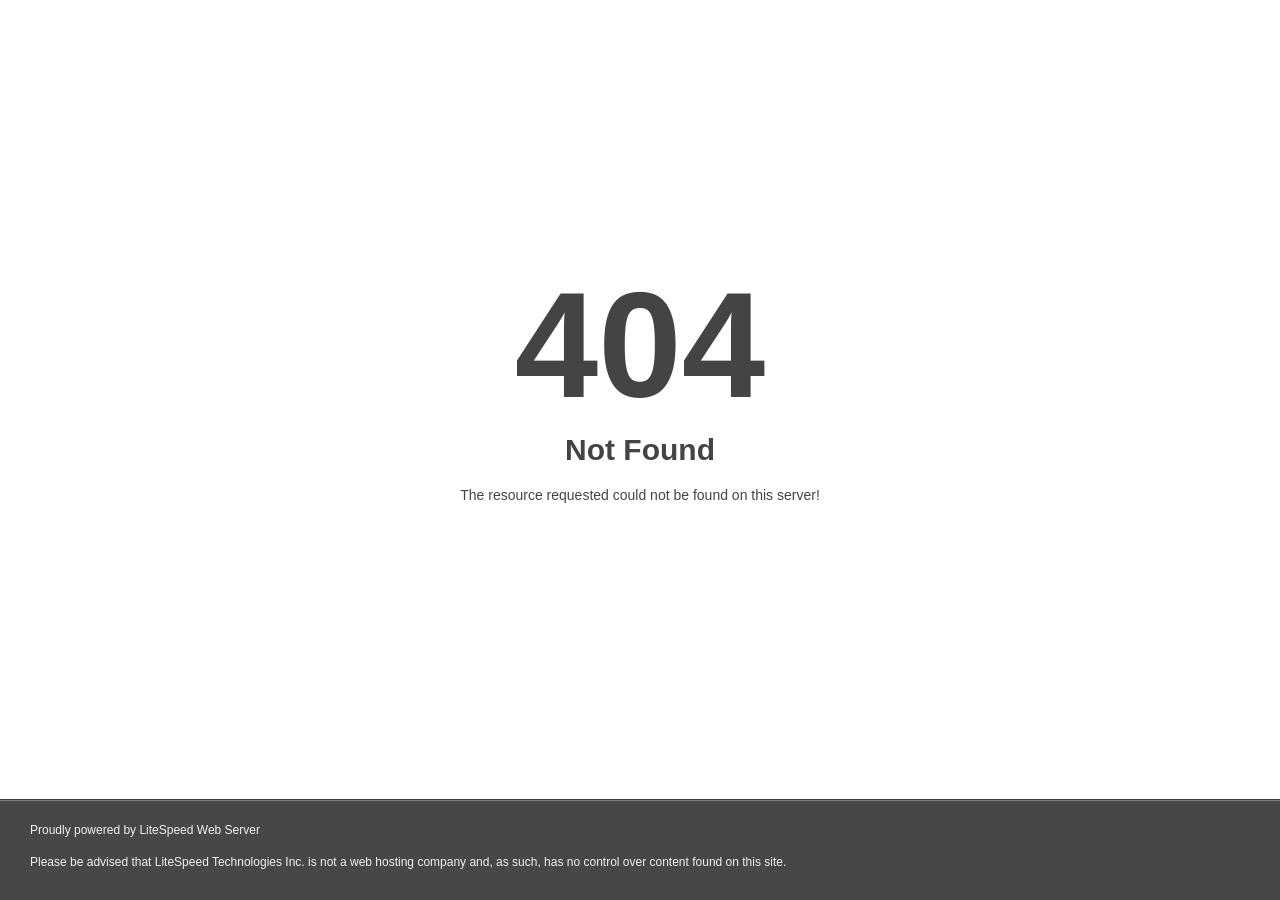
<file: assets/css/owl.video.play.html>
<!DOCTYPE html>
<html style="height:100%">
<head>
<meta name="viewport" content="width=device-width, initial-scale=1, shrink-to-fit=no" />
<title> 404 Not Found
</title><style>@media (prefers-color-scheme:dark){body{background-color:#000!important}}</style></head>
<body style="color: #444; margin:0;font: normal 14px/20px Arial, Helvetica, sans-serif; height:100%; background-color: #fff;">
<div style="height:auto; min-height:100%; ">     <div style="text-align: center; width:800px; margin-left: -400px; position:absolute; top: 30%; left:50%;">
        <h1 style="margin:0; font-size:150px; line-height:150px; font-weight:bold;">404</h1>
<h2 style="margin-top:20px;font-size: 30px;">Not Found
</h2>
<p>The resource requested could not be found on this server!</p>
</div></div><div style="color:#f0f0f0; font-size:12px;margin:auto;padding:0px 30px 0px 30px;position:relative;clear:both;height:100px;margin-top:-101px;background-color:#474747;border-top: 1px solid rgba(0,0,0,0.15);box-shadow: 0 1px 0 rgba(255, 255, 255, 0.3) inset;">
<br>Proudly powered by LiteSpeed Web Server<p>Please be advised that LiteSpeed Technologies Inc. is not a web hosting company and, as such, has no control over content found on this site.</p></div></body></html>
</file>
<file: assets/css/jarallax.css>
.jarallax {
    position: relative;
    z-index: 0;
}
.jarallax > .jarallax-img {
    position: absolute;
    object-fit: cover;
    /* support for plugin https://github.com/bfred-it/object-fit-images */
    font-family: 'object-fit: cover;';
    top: 0;
    left: 0;
    width: 100%;
    height: 100%;
    z-index: -1;
}
</file>
<file: assets/css/flaticon.css>
@font-face {
  font-family: 'icomoon';
  src: url('../fonts/icomoon78ed.eot?orkqwr');
  src: url('../fonts/icomoon78ed.eot?orkqwr#iefix') format('embedded-opentype'),
    url('../fonts/icomoon78ed.ttf?orkqwr') format('truetype'),
    url('../fonts/icomoon78ed.woff?orkqwr') format('woff'),
    url('../fonts/icomoon78ed.svg?orkqwr#icomoon') format('svg');
  font-weight: normal;
  font-style: normal;
  font-display: block;
}

[class^="icon-"],
[class*=" icon-"] {
  /* use !important to prevent issues with browser extensions that change fonts */
  font-family: 'icomoon' !important;
  speak: never;
  font-style: normal;
  font-weight: normal;
  font-variant: normal;
  text-transform: none;
  line-height: 1;

  /* Better Font Rendering =========== */
  -webkit-font-smoothing: antialiased;
  -moz-osx-font-smoothing: grayscale;
}







.icon-email-1:before {
  content: "\e90e";
}

.icon-left-arrow:before {
  content: "\e90f";
}

.icon-share:before {
  content: "\e910";
}

.icon-star:before {
  content: "\e911";
}

.icon-play-button-arrowhead:before {
  content: "\e912";
}

.icon-user:before {
  content: "\e913";
}

.icon-bubble-chat:before {
  content: "\e914";
}

.icon-bubble-chat-1:before {
  content: "\e915";
}

.icon-right-arrow-1:before {
  content: "\e916";
}

.icon-left-arrow-1:before {
  content: "\e917";
}

.icon-call:before {
  content: "\e918";
}

.icon-email:before {
  content: "\e919";
}

.icon-fund-raising:before {
  content: "\e91a";
}

.icon-right-arrow:before {
  content: "\e91b";
}

.icon-check:before {
  content: "\e91c";
}

.icon-comment:before {
  content: "\e91d";
}

.icon-clock:before {
  content: "\e91e";
}

.icon-quote:before {
  content: "\e91f";
}

.icon-search:before {
  content: "\e920";
}

.icon-instagram:before {
  content: "\e921";
}

.icon-shopping-cart:before {
  content: "\e922";
}

.icon-trophy:before {
  content: "\e923";
}

.icon-linkedin:before {
  content: "\e924";
}

.icon-award:before {
  content: "\e925";
}

.icon-review:before {
  content: "\e926";
}

.icon-attorney:before {
  content: "\e927";
}

.icon-hospital:before {
  content: "\e928";
}

.icon-personal:before {
  content: "\e929";
}

.icon-calendar:before {
  content: "\e92a";
}

.icon-twitter:before {
  content: "\e92b";
}

.icon-pinterest:before {
  content: "\e92c";
}

.icon-pin:before {
  content: "\e92d";
}

.icon-user-1:before {
  content: "\e92e";
}

.icon-facebook-app-symbol:before {
  content: "\e92f";
}

.icon-auction:before {
  content: "\e900";
}

.icon-chess:before {
  content: "\e901";
}

.icon-contract:before {
  content: "\e902";
}

.icon-family:before {
  content: "\e903";
}

.icon-umbrella:before {
  content: "\e904";
}

.icon-shield:before {
  content: "\e905";
}

.icon-play-button:before {
  content: "\e906";
}

.icon-scale:before {
  content: "\e907";
}

.icon-factory:before {
  content: "\e908";
}

.icon-auction-1:before {
  content: "\e909";
}

.icon-history:before {
  content: "\e90a";
}

.icon-lawyer:before {
  content: "\e90b";
}

.icon-discount:before {
  content: "\e90c";
}

.icon-scales-of-justice:before {
  content: "\e90d";
}
</file>
<file: assets/css/nice-select.css>
.nice-select {
    position: relative;
    display: block;
    -webkit-tap-highlight-color: transparent;
    background-color: #f6f4f9;
    border-radius: 0px;
    border: 0px solid #e4e4e4;
    box-sizing: border-box;
    clear: both;
    cursor: pointer;
    float: none;
    font-family: inherit;
    color: #888888;
    font-size: 14px;
    font-weight: 300;
    height: 70px;
    line-height: 48px;
    outline: none;
    padding-left: 25px;
    padding-right: 25px;
    text-align: left !important;
    -webkit-transition: all 0.2s ease-in-out;
    transition: all 0.2s ease-in-out;
    -webkit-user-select: none;
    -moz-user-select: none;
    -ms-user-select: none;
    user-select: none;
    white-space: nowrap;
    width: auto;
}

.nice-select:hover {
    border-color: #6e7a7a;
}

.nice-select:active,
.nice-select.open,
.nice-select:focus {
    border-color: #6e7a7a;
}


.nice-select:after {
    position: absolute;
    right: 17px;
    top: 50%;
    margin-top: -4px;
    display: block;
    border-bottom: 1px solid var(--judges-gray);
    border-right: 1px solid var(--judges-gray);
    content: '';
    width: 8px;
    height: 8px;
    pointer-events: none;
    -webkit-transform-origin: 66% 66%;
    -ms-transform-origin: 66% 66%;
    transform-origin: 66% 66%;
    -webkit-transform: rotate(45deg);
    -ms-transform: rotate(45deg);
    transform: rotate(45deg);
    -webkit-transition: all 0.15s ease-in-out;
    transition: all 0.15s ease-in-out;
}

.nice-select.open:after {
    -webkit-transform: rotate(-135deg);
    -ms-transform: rotate(-135deg);
    transform: rotate(-135deg);
}

.nice-select.open .list {
    opacity: 1;
    pointer-events: auto;
    -webkit-transform: scale(1) translateY(0);
    -ms-transform: scale(1) translateY(0);
    transform: scale(1) translateY(0);
}

.nice-select.disabled {
    border-color: #ededed;
    color: #999;
    pointer-events: none;
}

.nice-select.disabled:after {
    border-color: #cccccc;
}

.nice-select.wide {
    width: 100%;
}

.nice-select.wide .list {
    left: 0 !important;
    right: 0 !important;
}


.nice-select.right {
    float: right;
}

.nice-select.right .list {
    left: auto;
    right: 0;
}

.nice-select.small {
    font-size: 12px;
    height: 36px;
    line-height: 34px;
}

.nice-select.small:after {
    height: 4px;
    width: 4px;
}

.nice-select.small .option {
    line-height: 34px;
    min-height: 34px;
}


.nice-select .list {
    background-color: var(--judges-base);
    border-radius: 5px;
    box-sizing: border-box;
    margin-top: 0px;
    opacity: 0;
    overflow: hidden;
    padding: 0;
    pointer-events: none;
    position: absolute;
    top: 100%;
    left: 0;
    -webkit-transform-origin: 50% 0;
    -ms-transform-origin: 50% 0;
    transform-origin: 50% 0;
    -webkit-transform: scale(0.75) translateY(-21px);
    -ms-transform: scale(0.75) translateY(-21px);
    transform: scale(0.75) translateY(-21px);
    -webkit-transition: all 0.2s cubic-bezier(0.5, 0, 0, 1.25), opacity 0.15s ease-out;
    transition: all 0.2s cubic-bezier(0.5, 0, 0, 1.25), opacity 0.15s ease-out;
    z-index: 9;
}

.nice-select .list:hover .option:not(:hover) {
    background-color: transparent !important;
}

.nice-select .option {
    color: #ffffff;
    font-weight: 400;
    line-height: 40px;
    list-style: none;
    min-height: 40px;
    outline: none;
    padding-left: 18px;
    padding-right: 29px;
    text-align: left;
    cursor: pointer;
    -webkit-transition: all 0.2s;
    transition: all 0.2s;
}

.nice-select .option:hover,
.nice-select .option.focus,
.nice-select .option.selected.focus {
    color: #ffffff;
    background-color: var(--judges-black);
}

.nice-select .option.selected {
    font-weight: 700;
}

.nice-select .option.disabled {
    background-color: transparent;
    color: #999;
    cursor: default;
}

.no-csspointerevents .nice-select .list {
    display: none;
}

.no-csspointerevents .nice-select.open .list {
    display: block;
}

.get-flight-two__inner .nice-select:after {
    border-bottom: 2px solid var(--judges-gray);
    border-right: 2px solid var(--judges-gray);
}
</file>
<file: assets/css/twentytwenty.css>
.twentytwenty-horizontal .twentytwenty-handle:before,
.twentytwenty-horizontal .twentytwenty-handle:after,
.twentytwenty-vertical .twentytwenty-handle:before,
.twentytwenty-vertical .twentytwenty-handle:after {
  content: " ";
  display: block;
  background: white;
  position: absolute;
  z-index: 30;
  -webkit-box-shadow: 0px 0px 12px rgba(51, 51, 51, 0.5);
  -moz-box-shadow: 0px 0px 12px rgba(51, 51, 51, 0.5);
  box-shadow: 0px 0px 12px rgba(51, 51, 51, 0.5);
}

.twentytwenty-horizontal .twentytwenty-handle:before,
.twentytwenty-horizontal .twentytwenty-handle:after {
  width: 6px;
  height: 9999px;
  left: 50%;
  margin-left: -2.5px;
}

.twentytwenty-vertical .twentytwenty-handle:before,
.twentytwenty-vertical .twentytwenty-handle:after {
  width: 9999px;
  height: 3px;
  top: 50%;
  margin-top: -1.5px;
}

.twentytwenty-before-label,
.twentytwenty-after-label,
.twentytwenty-overlay {
  position: absolute;
  top: 0;
  width: 100%;
  height: 100%;
}

.twentytwenty-before-label,
.twentytwenty-after-label,
.twentytwenty-overlay {
  -webkit-transition-duration: 0.5s;
  -moz-transition-duration: 0.5s;
  transition-duration: 0.5s;
}

.twentytwenty-before-label,
.twentytwenty-after-label {
  -webkit-transition-property: opacity;
  -moz-transition-property: opacity;
  transition-property: opacity;
}

.twentytwenty-before-label:before,
.twentytwenty-after-label:before {
  color: white;
  font-size: 13px;
  letter-spacing: 0.1em;
}

.twentytwenty-before-label:before,
.twentytwenty-after-label:before {
  position: absolute;
  background: rgba(255, 255, 255, 0.2);
  line-height: 38px;
  padding: 0 20px;
  -webkit-border-radius: 2px;
  -moz-border-radius: 2px;
  border-radius: 2px;
}

.twentytwenty-horizontal .twentytwenty-before-label:before,
.twentytwenty-horizontal .twentytwenty-after-label:before {
  bottom: 0px;
  margin-top: -19px;
}

.twentytwenty-vertical .twentytwenty-before-label:before,
.twentytwenty-vertical .twentytwenty-after-label:before {
  left: 50%;
  margin-left: -45px;
  text-align: center;
  width: 90px;
}

.twentytwenty-left-arrow,
.twentytwenty-right-arrow,
.twentytwenty-up-arrow,
.twentytwenty-down-arrow {
  width: 0;
  height: 0;
  border: 6px inset transparent;
  position: absolute;
}

.twentytwenty-left-arrow,
.twentytwenty-right-arrow {
  top: 50%;
  margin-top: -6px;
}

.twentytwenty-up-arrow,
.twentytwenty-down-arrow {
  left: 50%;
  margin-left: -6px;
}

.twentytwenty-container {
  -webkit-box-sizing: content-box;
  -moz-box-sizing: content-box;
  box-sizing: content-box;
  z-index: 0;
  overflow: hidden;
  position: relative;
  -webkit-user-select: none;
  -moz-user-select: none;
}

.twentytwenty-container img {
  max-width: 100%;
  position: absolute;
  top: 0;
  display: block;
}

.twentytwenty-container.active .twentytwenty-overlay,
.twentytwenty-container.active :hover.twentytwenty-overlay {
  background: rgba(0, 0, 0, 0);
}

.twentytwenty-container.active .twentytwenty-overlay .twentytwenty-before-label,
.twentytwenty-container.active .twentytwenty-overlay .twentytwenty-after-label,
.twentytwenty-container.active :hover.twentytwenty-overlay .twentytwenty-before-label,
.twentytwenty-container.active :hover.twentytwenty-overlay .twentytwenty-after-label {
  opacity: 0;
}

.twentytwenty-container * {
  -webkit-box-sizing: content-box;
  -moz-box-sizing: content-box;
  box-sizing: content-box;
}

.twentytwenty-before-label {
  opacity: 0;
}

.twentytwenty-before-label:before {
  content: attr(data-content);
}

.twentytwenty-after-label {
  opacity: 0;
}

.twentytwenty-after-label:before {
  content: attr(data-content);
}

.twentytwenty-horizontal .twentytwenty-before-label:before {
  left: 10px;
}

.twentytwenty-horizontal .twentytwenty-after-label:before {
  right: 10px;
}

.twentytwenty-vertical .twentytwenty-before-label:before {
  top: 10px;
}

.twentytwenty-vertical .twentytwenty-after-label:before {
  bottom: 10px;
}


.twentytwenty-overlay:hover .twentytwenty-after-label {
  opacity: 0;
}

.twentytwenty-overlay:hover .twentytwenty-before-label {
  opacity: 0;
}

.twentytwenty-before {
  z-index: 20;
}

.twentytwenty-after {
  z-index: 10;
}

.twentytwenty-handle {
  height: 60px;
  width: 60px;
  position: absolute;
  left: 50%;
  top: 50%;
  margin-left: -29px;
  margin-top: -22px;
  border-radius: 50%;
  z-index: 40;
  cursor: pointer;
  background-color: var(--tecture-white);
  box-shadow: none;
}

.twentytwenty-horizontal .twentytwenty-handle:before {
  bottom: 50%;
  margin-bottom: 22px;
  -webkit-box-shadow: none;
  -moz-box-shadow: none;
  box-shadow: none;
}

.twentytwenty-horizontal .twentytwenty-handle:after {
  top: 50%;
  margin-top: 22px;
  -webkit-box-shadow: none;
  -moz-box-shadow: none;
  box-shadow: none;
}

.twentytwenty-vertical .twentytwenty-handle:before {
  left: 50%;
  margin-left: 22px;
  -webkit-box-shadow: 3px 0 0 white, 0px 0px 12px rgba(51, 51, 51, 0.5);
  -moz-box-shadow: 3px 0 0 white, 0px 0px 12px rgba(51, 51, 51, 0.5);
  box-shadow: 3px 0 0 white, 0px 0px 12px rgba(51, 51, 51, 0.5);
}

.twentytwenty-vertical .twentytwenty-handle:after {
  right: 50%;
  margin-right: 22px;
  -webkit-box-shadow: -3px 0 0 white, 0px 0px 12px rgba(51, 51, 51, 0.5);
  -moz-box-shadow: -3px 0 0 white, 0px 0px 12px rgba(51, 51, 51, 0.5);
  box-shadow: -3px 0 0 white, 0px 0px 12px rgba(51, 51, 51, 0.5);
}

.twentytwenty-left-arrow {
  border-right: 6px solid var(--tecture-base);
  left: 50%;
  margin-left: -17px;
}

.twentytwenty-right-arrow {
  border-left: 6px solid var(--tecture-base);
  right: 50%;
  margin-right: -17px;
}

.twentytwenty-up-arrow {
  border-bottom: 6px solid var(--tecture-base);
  top: 50%;
  margin-top: -17px;
}

.twentytwenty-down-arrow {
  border-top: 6px solid var(--tecture-base);
  bottom: 50%;
  margin-bottom: -17px;
}
</file>
<file: assets/css/module-css/slider.css>
/*--------------------------------------------------------------
# Main Slider Three
--------------------------------------------------------------*/
.main-slider {
    position: relative;
    display: block;
    background-color: var(--judges-black);
    z-index: 10;
}

.main-slider .item {
    position: relative;
    padding-top: 195px;
    padding-bottom: 200px;
    background-color: var(--judges-black);
    overflow: hidden;
    z-index: 10;
}

.main-slider__bg {
    position: absolute;
    top: 0;
    bottom: 0;
    right: 0;
    left: 0;
    background-repeat: no-repeat;
    background-position: center;
    background-size: cover;
    overflow: hidden;
    transform: scale(1);
    transition: transform 10000ms ease, -webkit-transform 10000ms ease;
    overflow: hidden;
    z-index: -1;
}

.main-slider__bg:before {
    content: "";
    position: absolute;
    top: 0;
    bottom: 0;
    left: 0;
    right: 0;
    background: #000000;
    background: linear-gradient(90deg, rgba(0, 0, 0, 1) 0%, rgba(0, 0, 0, 0.84) 30%, rgba(0, 0, 0, 0) 70%);
    z-index: -1;
}

.active .main-slider__bg {
    transform: scale(1.1);
}

.main-slider__overly {
    position: absolute;
    top: 0;
    bottom: 0;
    right: 0;
    left: 0;
    background-color: var(--judges-black);
    opacity: .7;
    z-index: -1;
}

.main-slider__shape-1 {
    position: absolute;
    left: -50px;
    bottom: -227px;
    width: 874px;
    height: 500px;
    background-color: var(--judges-base);
    opacity: .05;
    z-index: -1;
    clip-path: polygon(50% 0%, 100% 38%, 82% 100%, 18% 100%, 0% 38%);
}

.main-slider__shape-2 {
    position: absolute;
    bottom: -40px;
    left: -50px;
    z-index: -1;
}

.main-slider__shape-2 img {
    width: auto !important;
}

.main-slider__shape-3 {
    position: absolute;
    top: 40px;
    left: 0;
    z-index: -1;
}

.main-slider__shape-3 img {
    width: auto !important;
    opacity: .10;
    animation: shake-l-r 4s linear 0s infinite;
    filter: invert(1);
}

.main-slider__shape-4 {
    position: absolute;
    bottom: -200px;
    right: 0px;
    z-index: -1;
}

.main-slider__shape-4 img {
    width: auto !important;
    opacity: .10;
}

.main-slider__content {
    position: relative;
    display: block;
    z-index: 10;
}

.main-slider__sub-title-box {
    position: relative;
    display: flex;
    align-items: center;
    flex-wrap: wrap;
    gap: 10px;
    opacity: 0;
    -webkit-transform: perspective(400px) rotateY(0deg) translateY(-80px);
    -ms-transform: perspective(400px) rotateY(0deg) translateY(-80px);
    transform: perspective(400px) rotateY(0deg) translateY(-80px);
    -webkit-transform-origin: bottom;
    -ms-transform-origin: bottom;
    transform-origin: bottom;
    -webkit-transition: all 1500ms ease;
    -moz-transition: all 1500ms ease;
    -ms-transition: all 1500ms ease;
    -o-transition: all 1500ms ease;
    transition: all 1500ms ease;
}

.active .main-slider__sub-title-box {
    opacity: 1;
    -webkit-transform: perspective(400px) rotateY(0deg) translateY(0px);
    -ms-transform: perspective(400px) rotateY(0deg) translateY(0px);
    transform: perspective(400px) rotateY(0deg) translateY(0px);
    -webkit-transition-delay: 1200ms;
    -moz-transition-delay: 1200ms;
    -ms-transition-delay: 1200ms;
    -o-transition-delay: 1200ms;
    transition-delay: 1200ms;
}

.main-slider__sub-title {
    font-size: 18px;
    line-height: 24px;
    color: var(--judges-base);
    font-weight: 600;
    letter-spacing: 0.03em;
    text-transform: capitalize;
}

.main-slider__sub-title-shape {
    position: relative;
    display: block;
    height: 1px;
    width: 40px;
    background-color: var(--judges-base);
}

.main-slider__title {
    position: relative;
    display: block;
    font-size: 60px;
    color: var(--judges-white);
    font-weight: 800;
    line-height: 1.3em;
    text-transform: capitalize;
    margin-top: 30px;
    margin-bottom: 12px;
    opacity: 0;
    -webkit-transform: perspective(400px) rotateY(0deg) translateY(-80px);
    -ms-transform: perspective(400px) rotateY(0deg) translateY(-80px);
    transform: perspective(400px) rotateY(0deg) translateY(-80px);
    -webkit-transform-origin: bottom;
    -ms-transform-origin: bottom;
    transform-origin: bottom;
    -webkit-transition: all 1500ms ease;
    -moz-transition: all 1500ms ease;
    -ms-transition: all 1500ms ease;
    -o-transition: all 1500ms ease;
    transition: all 1500ms ease;
}

.main-slider__title span {
    color: var(--judges-base);
}

.active .main-slider__title {
    opacity: 1;
    -webkit-transform: perspective(400px) rotateY(0deg) translateY(0px);
    -ms-transform: perspective(400px) rotateY(0deg) translateY(0px);
    transform: perspective(400px) rotateY(0deg) translateY(0px);
    -webkit-transition-delay: 900ms;
    -moz-transition-delay: 900ms;
    -ms-transition-delay: 900ms;
    -o-transition-delay: 900ms;
    transition-delay: 900ms;
}

.main-slider__text {
    color: rgba(var(--judges-white-rgb), .70);
    opacity: 0;
    -webkit-transform: perspective(400px) rotateY(0deg) translateY(80px);
    -ms-transform: perspective(400px) rotateY(0deg) translateY(80px);
    transform: perspective(400px) rotateY(0deg) translateY(80px);
    -webkit-transform-origin: bottom;
    -ms-transform-origin: bottom;
    transform-origin: bottom;
    -webkit-transition: all 1500ms ease;
    -moz-transition: all 1500ms ease;
    -ms-transition: all 1500ms ease;
    -o-transition: all 1500ms ease;
    transition: all 1500ms ease;
}

.active .main-slider__text {
    opacity: 1;
    -webkit-transform: perspective(400px) rotateY(0deg) translateY(0px);
    -ms-transform: perspective(400px) rotateY(0deg) translateY(0px);
    transform: perspective(400px) rotateY(0deg) translateY(0px);
    -webkit-transition-delay: 1200ms;
    -moz-transition-delay: 1200ms;
    -ms-transition-delay: 1200ms;
    -o-transition-delay: 1200ms;
    transition-delay: 1200ms;
}

.main-slider__btn-box {
    position: relative;
    display: flex;
    align-items: center;
    gap: 30px;
    margin-top: 42px;
    opacity: 0;
    -webkit-transform: perspective(400px) rotateY(0deg) translateY(80px);
    -ms-transform: perspective(400px) rotateY(0deg) translateY(80px);
    transform: perspective(400px) rotateY(0deg) translateY(80px);
    -webkit-transform-origin: bottom;
    -ms-transform-origin: bottom;
    transform-origin: bottom;
    -webkit-transition: all 1500ms ease;
    -moz-transition: all 1500ms ease;
    -ms-transition: all 1500ms ease;
    -o-transition: all 1500ms ease;
    transition: all 1500ms ease;
}

.active .main-slider__btn-box {
    opacity: 1;
    -webkit-transform: perspective(400px) rotateY(0deg) translateY(0px);
    -ms-transform: perspective(400px) rotateY(0deg) translateY(0px);
    transform: perspective(400px) rotateY(0deg) translateY(0px);
    -webkit-transition-delay: 1400ms;
    -moz-transition-delay: 1400ms;
    -ms-transition-delay: 1400ms;
    -o-transition-delay: 1400ms;
    transition-delay: 1400ms;
}

.main-slider__btn {
    position: relative;
    display: block;
}

.main-slider__btn .thm-btn {
    background-color: var(--judges-white);
}

.main-slider__btn .thm-btn:hover {
    border: 1px solid var(--judges-base);
}

.main-slider__video-link {
    position: relative;
    display: block;
}

.main-slider__video-icon {
    position: relative;
    display: -webkit-box;
    display: -ms-flexbox;
    display: flex;
    -webkit-box-align: center;
    -ms-flex-align: center;
    align-items: center;
    -webkit-box-pack: center;
    -ms-flex-pack: center;
    justify-content: center;
    width: 60px;
    height: 60px;
    line-height: 60px;
    text-align: center;
    font-size: 18px;
    color: var(--judges-white);
    background-color: rgba(var(--judges-base-rgb), 1);
    border-radius: 50%;
    margin: 0 auto 0;
    transition: all 0.5s ease;
    -moz-transition: all 0.5s ease;
    -webkit-transition: all 0.5s ease;
    -ms-transition: all 0.5s ease;
    -o-transition: all 0.5s ease;
}

.main-slider__video-icon:hover {
    background-color: var(--judges-white);
    color: var(--judges-base);
}

.main-slider__video-link .ripple,
.main-slider__video-icon .ripple:before,
.main-slider__video-icon .ripple:after {
    position: absolute;
    top: 50%;
    left: 50%;
    width: 60px;
    height: 60px;
    border-radius: 50%;
    -webkit-transform: translate(-50%, -50%);
    transform: translate(-50%, -50%);
    -ms-box-shadow: 0 0 0 0 rgba(var(--judges-base-rgb), 0.6);
    -o-box-shadow: 0 0 0 0 rgba(var(--judges-base-rgb), 0.6);
    -webkit-box-shadow: 0 0 0 0 rgba(var(--judges-base-rgb), 0.6);
    box-shadow: 0 0 0 0 rgba(var(--judges-base-rgb), 0.6);
    -webkit-animation: ripple 3s infinite;
    animation: ripple 3s infinite;
}

.main-slider__video-icon .ripple:before {
    -webkit-animation-delay: 0.9s;
    animation-delay: 0.9s;
    content: "";
    position: absolute;
}

.main-slider__video-icon .ripple:after {
    -webkit-animation-delay: 0.6s;
    animation-delay: 0.6s;
    content: "";
    position: absolute;
}

.main-slider .owl-theme .owl-nav {
    position: absolute;
    top: 43%;
    right: 0;
    left: 0;
    z-index: 100;
    display: flex;
    align-items: flex-end;
    flex-direction: column;
    max-width: 100%;
    width: 100%;
    padding: 0px 80px;
    margin: 0 auto;
    height: 0;
    line-height: 0;
    transform: translateY(-50%);
}

.main-slider .owl-theme .owl-nav [class*=owl-] {
    position: relative;
    top: auto;
    left: auto;
    right: auto;
    bottom: auto;
    z-index: 100;
    width: 60px;
    height: 60px;
    font-size: 20px !important;
    color: rgba(var(--judges-white-rgb), .30) !important;
    opacity: 1;
    margin: 0;
    text-align: center;
    transition: all 500ms ease;
    border-radius: 50%;
    padding: 18px 0px !important;
    background-color: transparent !important;
    border: 2px solid rgba(var(--judges-white-rgb), .30) !important;
}

.main-slider .owl-theme .owl-nav [class*=owl-]:hover {
    color: rgba(var(--judges-white-rgb), 1) !important;
    border: 2px solid rgba(var(--judges-white-rgb), 1) !important;
}

.main-slider .owl-theme .owl-nav [class*=owl-]+[class*=owl-] {
    margin-left: 0px;
}

.main-slider .owl-theme .owl-nav .owl-prev {
    transform: rotate(180deg);
    margin-bottom: 10px;
}



/*--------------------------------------------------------------
# Main Slider Two
--------------------------------------------------------------*/
.main-slider-two {
    position: relative;
    background-color: var(--judges-black);
    z-index: 10;
}

.main-slider-two .item {
    position: relative;
    padding-top: 285px;
    padding-bottom: 200px;
    background-color: var(--judges-black);
    overflow: hidden;
    z-index: 10;
}

.main-slider-two__bg {
    position: absolute;
    top: 0;
    bottom: 0;
    right: 0;
    left: 0;
    background-repeat: no-repeat;
    background-position: center;
    background-size: cover;
    overflow: hidden;
    transform: scale(1);
    transition: transform 10000ms ease, -webkit-transform 10000ms ease;
    overflow: hidden;
    z-index: -1;
}

.active .main-slider-two__bg {
    transform: scale(1.1);
}

.main-slider-two__overly {
    position: absolute;
    top: 0;
    bottom: 0;
    right: 0;
    left: 0;
    background-color: var(--judges-black);
    opacity: 0.9;
    z-index: -1;
}

.main-slider-two__shape-1 {
    position: absolute;
    bottom: 0px;
    left: -50px;
    opacity: 0;
    -webkit-transform: perspective(400px) rotateY(0deg) translateX(-300px);
    -ms-transform: perspective(400px) rotateY(0deg) translateX(-300px);
    transform: perspective(400px) rotateY(0deg) translateX(-300px);
    -webkit-transform-origin: top;
    -ms-transform-origin: top;
    transform-origin: top;
    visibility: hidden;
    -webkit-transition: all 1500ms ease;
    -moz-transition: all 1500ms ease;
    -ms-transition: all 1500ms ease;
    -o-transition: all 1500ms ease;
    transition: all 1500ms ease;
    z-index: -1;
}

.active .main-slider-two__shape-1 {
    visibility: visible;
    opacity: 1;
    -webkit-transform: perspective(400px) rotateY(0deg) translateX(0px);
    -ms-transform: perspective(400px) rotateY(0deg) translateX(0px);
    transform: perspective(400px) rotateY(0deg) translateX(0px);
    -webkit-transition-delay: 2600ms;
    -moz-transition-delay: 2600ms;
    -ms-transition-delay: 2600ms;
    -o-transition-delay: 2600ms;
    transition-delay: 2600ms;
}

.main-slider-two__shape-1 img {
    width: auto !important;
}

@keyframes textRotate {
    0% {
        transform: rotate(0deg);
    }

    100% {
        transform: rotate(360deg);
    }
}

.main-slider-two__img {
    position: absolute;
    bottom: -30px;
    right: 200px;
    opacity: 0;
    -webkit-transform: perspective(400px) rotateY(0deg) translateY(0px) scale(0.8);
    -ms-transform: perspective(400px) rotateY(0deg) translateY(0px) scale(0.8);
    transform: perspective(400px) rotateY(0deg) translateY(0px) scale(0.8);
    -webkit-transform-origin: center;
    -ms-transform-origin: center;
    transform-origin: center;
    visibility: hidden;
    -webkit-transition: all 1500ms ease;
    -moz-transition: all 1500ms ease;
    -ms-transition: all 1500ms ease;
    -o-transition: all 1500ms ease;
    transition: all 1500ms ease;
}

.active .main-slider-two__img {
    visibility: visible;
    opacity: 1;
    -webkit-transform: perspective(400px) rotateY(0deg) translateY(0px) scale(1);
    -ms-transform: perspective(400px) rotateY(0deg) translateY(0px) scale(1);
    transform: perspective(400px) rotateY(0deg) translateY(0px) scale(1);
    -webkit-transition-delay: 2200ms;
    -moz-transition-delay: 2200ms;
    -ms-transition-delay: 2200ms;
    -o-transition-delay: 2200ms;
    transition-delay: 2200ms;
}

.main-slider-two__img>img {
    width: 100%;
    animation: topBottom 3s ease-in-out infinite;
}

.main-slider-two__content {
    position: relative;
    display: block;
    z-index: 10;
}

.main-slider-two__sub-title-box {
    position: relative;
    display: flex;
    align-items: center;
    flex-wrap: wrap;
    gap: 10px;
    opacity: 0;
    -webkit-transform: perspective(400px) rotateY(0deg) translateY(-80px);
    -ms-transform: perspective(400px) rotateY(0deg) translateY(-80px);
    transform: perspective(400px) rotateY(0deg) translateY(-80px);
    -webkit-transform-origin: bottom;
    -ms-transform-origin: bottom;
    transform-origin: bottom;
    -webkit-transition: all 1500ms ease;
    -moz-transition: all 1500ms ease;
    -ms-transition: all 1500ms ease;
    -o-transition: all 1500ms ease;
    transition: all 1500ms ease;
}

.active .main-slider-two__sub-title-box {
    opacity: 1;
    -webkit-transform: perspective(400px) rotateY(0deg) translateY(0px);
    -ms-transform: perspective(400px) rotateY(0deg) translateY(0px);
    transform: perspective(400px) rotateY(0deg) translateY(0px);
    -webkit-transition-delay: 1200ms;
    -moz-transition-delay: 1200ms;
    -ms-transition-delay: 1200ms;
    -o-transition-delay: 1200ms;
    transition-delay: 1200ms;
}

.main-slider-two__sub-title {
    font-size: 18px;
    line-height: 24px;
    color: var(--judges-base);
    font-weight: 600;
    letter-spacing: 0.03em;
    text-transform: capitalize;
}

.main-slider-two__sub-title-shape {
    position: relative;
    display: block;
    height: 1px;
    width: 40px;
    background-color: var(--judges-base);
}

.main-slider-two__title {
    position: relative;
    display: block;
    font-size: 65px;
    color: var(--judges-white);
    font-weight: 800;
    line-height: 1.3em;
    text-transform: capitalize;
    margin-top: 20px;
    margin-bottom: 13px;
    opacity: 0;
    -webkit-transform: perspective(400px) rotateY(0deg) translateY(-80px);
    -ms-transform: perspective(400px) rotateY(0deg) translateY(-80px);
    transform: perspective(400px) rotateY(0deg) translateY(-80px);
    -webkit-transform-origin: bottom;
    -ms-transform-origin: bottom;
    transform-origin: bottom;
    -webkit-transition: all 1500ms ease;
    -moz-transition: all 1500ms ease;
    -ms-transition: all 1500ms ease;
    -o-transition: all 1500ms ease;
    transition: all 1500ms ease;
}

.main-slider-two__title span {
    color: var(--judges-base);
}

.active .main-slider-two__title {
    opacity: 1;
    -webkit-transform: perspective(400px) rotateY(0deg) translateY(0px);
    -ms-transform: perspective(400px) rotateY(0deg) translateY(0px);
    transform: perspective(400px) rotateY(0deg) translateY(0px);
    -webkit-transition-delay: 900ms;
    -moz-transition-delay: 900ms;
    -ms-transition-delay: 900ms;
    -o-transition-delay: 900ms;
    transition-delay: 900ms;
}

.main-slider-two__text {
    color: var(--judges-white);
    opacity: 0;
    -webkit-transform: perspective(400px) rotateY(0deg) translateY(80px);
    -ms-transform: perspective(400px) rotateY(0deg) translateY(80px);
    transform: perspective(400px) rotateY(0deg) translateY(80px);
    -webkit-transform-origin: bottom;
    -ms-transform-origin: bottom;
    transform-origin: bottom;
    -webkit-transition: all 1500ms ease;
    -moz-transition: all 1500ms ease;
    -ms-transition: all 1500ms ease;
    -o-transition: all 1500ms ease;
    transition: all 1500ms ease;
}

.active .main-slider-two__text {
    opacity: 1;
    -webkit-transform: perspective(400px) rotateY(0deg) translateY(0px);
    -ms-transform: perspective(400px) rotateY(0deg) translateY(0px);
    transform: perspective(400px) rotateY(0deg) translateY(0px);
    -webkit-transition-delay: 1200ms;
    -moz-transition-delay: 1200ms;
    -ms-transition-delay: 1200ms;
    -o-transition-delay: 1200ms;
    transition-delay: 1200ms;
}

.main-slider-two__btn-box {
    position: relative;
    display: flex;
    align-items: center;
    gap: 30px;
    margin-top: 43px;
    opacity: 0;
    -webkit-transform: perspective(400px) rotateY(0deg) translateY(80px);
    -ms-transform: perspective(400px) rotateY(0deg) translateY(80px);
    transform: perspective(400px) rotateY(0deg) translateY(80px);
    -webkit-transform-origin: bottom;
    -ms-transform-origin: bottom;
    transform-origin: bottom;
    -webkit-transition: all 1500ms ease;
    -moz-transition: all 1500ms ease;
    -ms-transition: all 1500ms ease;
    -o-transition: all 1500ms ease;
    transition: all 1500ms ease;
}

.active .main-slider-two__btn-box {
    opacity: 1;
    -webkit-transform: perspective(400px) rotateY(0deg) translateY(0px);
    -ms-transform: perspective(400px) rotateY(0deg) translateY(0px);
    transform: perspective(400px) rotateY(0deg) translateY(0px);
    -webkit-transition-delay: 1400ms;
    -moz-transition-delay: 1400ms;
    -ms-transition-delay: 1400ms;
    -o-transition-delay: 1400ms;
    transition-delay: 1400ms;
}

.main-slider-two__btn {
    position: relative;
    display: block;
}

.main-slider-two__btn .thm-btn {
    color: var(--judges-white);
}


.main-slider-two__video-link {
    position: relative;
    display: block;
}

.main-slider-two__video-icon {
    position: relative;
    display: -webkit-box;
    display: -ms-flexbox;
    display: flex;
    -webkit-box-align: center;
    -ms-flex-align: center;
    align-items: center;
    -webkit-box-pack: center;
    -ms-flex-pack: center;
    justify-content: center;
    width: 60px;
    height: 60px;
    line-height: 60px;
    text-align: center;
    font-size: 20px;
    color: var(--judges-base);
    background-color: rgba(var(--judges-white-rgb), .30);
    border-radius: 50%;
    margin: 0 auto 0;
    transition: all 0.5s ease;
    -moz-transition: all 0.5s ease;
    -webkit-transition: all 0.5s ease;
    -ms-transition: all 0.5s ease;
    -o-transition: all 0.5s ease;
}

.main-slider-two__video-icon:hover {
    background-color: var(--judges-base);
    color: var(--judges-white);
}

.main-slider-two__video-link .ripple,
.main-slider-two__video-icon .ripple:before,
.main-slider-two__video-icon .ripple:after {
    position: absolute;
    top: 50%;
    left: 50%;
    width: 60px;
    height: 60px;
    border-radius: 50%;
    -webkit-transform: translate(-50%, -50%);
    transform: translate(-50%, -50%);
    -ms-box-shadow: 0 0 0 0 rgba(var(--judges-white-rgb), 0.6);
    -o-box-shadow: 0 0 0 0 rgba(var(--judges-white-rgb), 0.6);
    -webkit-box-shadow: 0 0 0 0 rgba(var(--judges-white-rgb), 0.6);
    box-shadow: 0 0 0 0 rgba(var(--judges-white-rgb), 0.6);
    -webkit-animation: ripple 3s infinite;
    animation: ripple 3s infinite;
}

.main-slider-two__video-icon .ripple:before {
    -webkit-animation-delay: 0.9s;
    animation-delay: 0.9s;
    content: "";
    position: absolute;
}

.main-slider-two__video-icon .ripple:after {
    -webkit-animation-delay: 0.6s;
    animation-delay: 0.6s;
    content: "";
    position: absolute;
}




.main-slider-two .owl-theme .owl-dots {
    display: flex;
    align-items: center;
    justify-content: flex-start;
    max-width: 1320px;
    width: 100%;
    position: absolute;
    bottom: 130px;
    left: 0;
    right: 0;
    padding: 0 15px;
    margin: 0 auto 0 !important;
    height: 0;
    line-height: 0;
}

.main-slider-two .owl-theme .owl-dots .owl-dot+.owl-dot {
    margin-left: 10px;
}

.main-slider-two .owl-theme .owl-dots .owl-dot span {
    width: 15px;
    height: 15px;
    border-radius: 50%;
    background-color: rgba(var(--judges-white-rgb), .30);
    border: 2px solid transparent;
    margin: 0;
    -webkit-transition: all 300ms ease;
    transition: all 300ms ease;
}

.main-slider-two .owl-theme .owl-dots .owl-dot:hover span,
.main-slider-two .owl-theme .owl-dots .owl-dot.active span {
    background-color: rgba(var(--judges-white-rgb), 0);
    border: 2px solid var(--judges-white);
}

.main-slider-two .owl-theme .owl-nav {
    position: absolute;
    top: 43%;
    right: 0;
    left: 0;
    z-index: 100;
    display: flex;
    align-items: flex-end;
    flex-direction: column;
    max-width: 100%;
    width: 100%;
    padding: 0px 50px;
    margin: 0 auto;
    height: 0;
    line-height: 0;
    transform: translateY(-50%);
}

.main-slider-two .owl-theme .owl-nav [class*=owl-] {
    position: relative;
    top: auto;
    left: auto;
    right: auto;
    bottom: auto;
    z-index: 100;
    width: 60px;
    height: 60px;
    font-size: 20px !important;
    color: rgba(var(--judges-white-rgb), .30) !important;
    opacity: 1;
    margin: 0;
    text-align: center;
    transition: all 500ms ease;
    border-radius: 50%;
    padding: 18px 0px !important;
    background-color: transparent !important;
    border: 2px solid rgba(var(--judges-white-rgb), .30) !important;
}

.main-slider-two .owl-theme .owl-nav [class*=owl-]:hover {
    color: rgba(var(--judges-white-rgb), 1) !important;
    border: 2px solid rgba(var(--judges-white-rgb), 1) !important;
}

.main-slider-two .owl-theme .owl-nav [class*=owl-]+[class*=owl-] {
    margin-left: 0px;
}

.main-slider-two .owl-theme .owl-nav .owl-prev {
    transform: rotate(180deg);
    margin-bottom: 10px;
}

/*--------------------------------------------------------------
# Main Slider Three
--------------------------------------------------------------*/
.main-slider-three {
    position: relative;
    background-color: var(--judges-black);
    z-index: 10;
}

.main-slider-three .item {
    position: relative;
    padding-top: 185px;
    padding-bottom: 190px;
    background-color: var(--judges-black);
    overflow: hidden;
    z-index: 10;
}

.main-slider-three__bg {
    position: absolute;
    top: 0;
    bottom: 0;
    right: 0;
    left: 0;
    background-repeat: no-repeat;
    background-position: center;
    background-size: cover;
    overflow: hidden;
    transform: scale(1);
    transition: transform 10000ms ease, -webkit-transform 10000ms ease;
    overflow: hidden;
    z-index: -1;
}

.active .main-slider-three__bg {
    transform: scale(1.1);
}

.main-slider-three__overly {
    position: absolute;
    top: 0;
    bottom: 0;
    right: 0;
    left: 0;
    background-color: var(--judges-black);
    opacity: 0.8;
    z-index: -1;
}

.main-slider-three__shape-1 {
    position: absolute;
    top: 0;
    left: -80px;
    -webkit-transform: translateX(-200px);
    transform: translateX(-200px);
    opacity: 0;
    z-index: -1;
}

.active .main-slider-three__shape-1 {
    opacity: 1;
    -webkit-transform: translateY(0);
    transform: translateY(0);
    -webkit-transition: all 1000ms ease;
    transition: all 1000ms ease;
    -webkit-transition-delay: 2000ms;
    transition-delay: 2000ms;
}

.main-slider-three__shape-1 img {
    width: auto !important;
    animation: topBottom 3s ease-in-out infinite;
}

.main-slider-three__shape-2 {
    position: absolute;
    bottom: -30px;
    right: -50px;
    -webkit-transform: translateX(200px);
    transform: translateX(200px);
    opacity: 0;
    z-index: -1;
}

.active .main-slider-three__shape-2 {
    opacity: 1;
    -webkit-transform: translateY(0);
    transform: translateY(0);
    -webkit-transition: all 1000ms ease;
    transition: all 1000ms ease;
    -webkit-transition-delay: 2400ms;
    transition-delay: 2400ms;
}

.main-slider-three__shape-2 img {
    width: auto !important;
}

.main-slider-three__content {
    position: relative;
    display: block;
    overflow: hidden;
    z-index: 10;
}

.main-slider-three__sub-title {
    position: relative;
    display: block;
    font-size: 18px;
    line-height: 24px;
    color: var(--judges-base);
    text-transform: capitalize;
    letter-spacing: 0.03em;
    font-weight: 600;
    opacity: 0;
    -webkit-transform: perspective(400px) rotateY(0deg) translateY(-80px);
    -ms-transform: perspective(400px) rotateY(0deg) translateY(-80px);
    transform: perspective(400px) rotateY(0deg) translateY(-80px);
    -webkit-transform-origin: bottom;
    -ms-transform-origin: bottom;
    transform-origin: bottom;
    -webkit-transition: all 1500ms ease;
    -moz-transition: all 1500ms ease;
    -ms-transition: all 1500ms ease;
    -o-transition: all 1500ms ease;
    transition: all 1500ms ease;
    z-index: 1;
}

.active .main-slider-three__sub-title {
    opacity: 1;
    -webkit-transform: perspective(400px) rotateY(0deg) translateY(0px);
    -ms-transform: perspective(400px) rotateY(0deg) translateY(0px);
    transform: perspective(400px) rotateY(0deg) translateY(0px);
    -webkit-transition-delay: 1200ms;
    -moz-transition-delay: 1200ms;
    -ms-transition-delay: 1200ms;
    -o-transition-delay: 1200ms;
    transition-delay: 1200ms;
}

.main-slider-three__title {
    position: relative;
    display: block;
    font-size: 80px;
    color: var(--judges-white);
    font-weight: 800;
    line-height: 1.2em;
    text-transform: capitalize;
    margin-top: 21px;
    margin-bottom: 19px;
    opacity: 0;
    -webkit-transform: perspective(400px) rotateY(0deg) translateY(-80px);
    -ms-transform: perspective(400px) rotateY(0deg) translateY(-80px);
    transform: perspective(400px) rotateY(0deg) translateY(-80px);
    -webkit-transform-origin: bottom;
    -ms-transform-origin: bottom;
    transform-origin: bottom;
    -webkit-transition: all 1200ms ease;
    -moz-transition: all 1200ms ease;
    -ms-transition: all 1200ms ease;
    -o-transition: all 1200ms ease;
    transition: all 1200ms ease;
    z-index: 1;
}

.main-slider-three__title span {
    color: var(--judges-base);
}

.active .main-slider-three__title {
    opacity: 1;
    -webkit-transform: perspective(400px) rotateY(0deg) translateY(0px);
    -ms-transform: perspective(400px) rotateY(0deg) translateY(0px);
    transform: perspective(400px) rotateY(0deg) translateY(0px);
    -webkit-transition-delay: 900ms;
    -moz-transition-delay: 900ms;
    -ms-transition-delay: 900ms;
    -o-transition-delay: 900ms;
    transition-delay: 900ms;
}

.main-slider-three__text {
    position: relative;
    display: block;
    font-size: 18px;
    line-height: 28px;
    color: rgba(var(--judges-white-rgb), .80);
    opacity: 0;
    -webkit-transform: perspective(400px) rotateY(0deg) translateY(80px);
    -ms-transform: perspective(400px) rotateY(0deg) translateY(80px);
    transform: perspective(400px) rotateY(0deg) translateY(80px);
    -webkit-transform-origin: bottom;
    -ms-transform-origin: bottom;
    transform-origin: bottom;
    -webkit-transition: all 1500ms ease;
    -moz-transition: all 1500ms ease;
    -ms-transition: all 1500ms ease;
    -o-transition: all 1500ms ease;
    transition: all 1500ms ease;
    z-index: 1;
}

.active .main-slider-three__text {
    opacity: 1;
    -webkit-transform: perspective(400px) rotateY(0deg) translateY(0px);
    -ms-transform: perspective(400px) rotateY(0deg) translateY(0px);
    transform: perspective(400px) rotateY(0deg) translateY(0px);
    -webkit-transition-delay: 1200ms;
    -moz-transition-delay: 1200ms;
    -ms-transition-delay: 1200ms;
    -o-transition-delay: 1200ms;
    transition-delay: 1200ms;
}

.main-slider-three__btn-box {
    position: relative;
    display: block;
    margin-top: 43px;
    opacity: 0;
    -webkit-transform: perspective(400px) rotateY(0deg) translateY(80px);
    -ms-transform: perspective(400px) rotateY(0deg) translateY(80px);
    transform: perspective(400px) rotateY(0deg) translateY(80px);
    -webkit-transform-origin: bottom;
    -ms-transform-origin: bottom;
    transform-origin: bottom;
    -webkit-transition: all 1500ms ease;
    -moz-transition: all 1500ms ease;
    -ms-transition: all 1500ms ease;
    -o-transition: all 1500ms ease;
    transition: all 1500ms ease;
}

.main-slider-three__btn-box .thm-btn {
    color: var(--judges-white);
}


.active .main-slider-three__btn-box {
    opacity: 1;
    -webkit-transform: perspective(400px) rotateY(0deg) translateY(0px);
    -ms-transform: perspective(400px) rotateY(0deg) translateY(0px);
    transform: perspective(400px) rotateY(0deg) translateY(0px);
    -webkit-transition-delay: 1200ms;
    -moz-transition-delay: 1200ms;
    -ms-transition-delay: 1200ms;
    -o-transition-delay: 1200ms;
    transition-delay: 1200ms;
}


.main-slider-three__video-link {
    position: absolute;
    top: 40%;
    right: 30px;
    opacity: 0;
    visibility: hidden;
    transition: transform 1200ms ease, opacity 1200ms ease;
    transform: translateX(200px) translateY(-50%);
    z-index: 10;
}

.active .main-slider-three__video-link {
    opacity: 1;
    visibility: visible;
    transform: translateX(0) translateY(-50%);
    transition-delay: 1500ms;
}

.main-slider-three__video-icon {
    position: relative;
    display: -webkit-box;
    display: -ms-flexbox;
    display: flex;
    -webkit-box-align: center;
    -ms-flex-align: center;
    align-items: center;
    -webkit-box-pack: center;
    -ms-flex-pack: center;
    justify-content: center;
    width: 90px;
    height: 90px;
    line-height: 90px;
    text-align: center;
    font-size: 22px;
    color: var(--judges-black);
    background-color: rgba(var(--judges-white-rgb), .90);
    border-radius: 50%;
    transition: all 0.5s ease;
    -moz-transition: all 0.5s ease;
    -webkit-transition: all 0.5s ease;
    -ms-transition: all 0.5s ease;
    -o-transition: all 0.5s ease;
}

.main-slider-three__video-icon:hover {
    background-color: var(--judges-base);
    color: var(--judges-black);
}

.main-slider-three__video-link .ripple,
.main-slider-three__video-icon .ripple:before,
.main-slider-three__video-icon .ripple:after {
    position: absolute;
    top: 50%;
    left: 50%;
    width: 90px;
    height: 90px;
    border-radius: 50%;
    -webkit-transform: translate(-50%, -50%);
    transform: translate(-50%, -50%);
    -ms-box-shadow: 0 0 0 0 rgba(var(--judges-base-rgb), 0.6);
    -o-box-shadow: 0 0 0 0 rgba(var(--judges-base-rgb), 0.6);
    -webkit-box-shadow: 0 0 0 0 rgba(var(--judges-base-rgb), 0.6);
    box-shadow: 0 0 0 0 rgba(var(--judges-base-rgb), 0.6);
    -webkit-animation: ripple 3s infinite;
    animation: ripple 3s infinite;
}

.main-slider-three__video-icon .ripple:before {
    -webkit-animation-delay: 0.9s;
    animation-delay: 0.9s;
    content: "";
    position: absolute;
}

.main-slider-three__video-icon .ripple:after {
    -webkit-animation-delay: 0.6s;
    animation-delay: 0.6s;
    content: "";
    position: absolute;
}


.main-slider-three .owl-theme .owl-dots {
    margin-top: 0px !important;
    position: absolute;
    top: 50%;
    right: 60px;
    transform: translateY(-50%);
    z-index: 99;
    padding-top: 100px;
    padding-bottom: 100px;
}

.main-slider-three .owl-theme .owl-dots::before {
    position: absolute;
    top: 0px;
    left: 50%;
    width: 4px;
    height: 85px;
    background: rgb(255, 255, 255);
    background: linear-gradient(0deg, rgba(255, 255, 255, 1) 14%, rgba(255, 255, 255, 0.7595413165266106) 35%, rgba(255, 255, 255, 0.5746673669467788) 57%, rgba(255, 255, 255, 0.19371498599439774) 95%);
    transform: translateX(-50%);
    opacity: 0.3;
    content: "";
}

.main-slider-three .owl-theme .owl-dots::after {
    position: absolute;
    bottom: 0px;
    left: 50%;
    width: 4px;
    height: 85px;
    background: rgb(255, 255, 255);
    background: linear-gradient(180deg, rgba(255, 255, 255, 1) 14%, rgba(255, 255, 255, 0.7595413165266106) 35%, rgba(255, 255, 255, 0.5746673669467788) 57%, rgba(255, 255, 255, 0.19371498599439774) 95%);
    transform: translateX(-50%);
    opacity: 0.3;
    content: "";
}

.main-slider-three .owl-theme .owl-dots .owl-dot {
    display: block;
}

.main-slider-three .owl-theme .owl-dots .owl-dot+.owl-dot {
    margin-top: 15px;
}

.main-slider-three .owl-theme .owl-dots .owl-dot span {
    position: relative;
    display: block;
    width: 10px;
    height: 10px;
    background: rgba(var(--judges-white-rgb), 0.4);
    border-radius: 50%;
    transition: all 200ms linear;
    transition-delay: 0.1s;
}

.main-slider-three .owl-theme .owl-dots .owl-dot.active span,
.main-slider-three .owl-theme .owl-dots .owl-dot:hover span {
    background: rgba(var(--judges-white-rgb), 1.0);
}

.main-slider-three .owl-theme .owl-dots .owl-dot span::before {
    position: absolute;
    top: -8px;
    left: -8px;
    bottom: -8px;
    right: -8px;
    border: 1px solid rgba(var(--judges-white-rgb), 0.4);
    border-radius: 50%;
    transform: scaleX(0);
    transition: all 200ms linear;
    transition-delay: 0.1s;
    content: "";
}

.main-slider-three .owl-theme .owl-dots .owl-dot.active span::before,
.main-slider-three .owl-theme .owl-dots .owl-dot:hover span::before {
    transform: scaleX(1.0);
    border: 1px solid rgba(var(--judges-white-rgb), 1.0);
}













/*--------------------------------------------------------------
  # End
  --------------------------------------------------------------*/
</file>
<file: assets/css/module-css/footer.css>
/*==============================================
    Site Footer
===============================================*/
.site-footer {
    position: relative;
    display: block;
    background-color: var(--judges-black);
    overflow: hidden;
    z-index: 1;
}

.site-footer__shape-1 {
    position: absolute;
    top: 0;
    right: 0;
    mix-blend-mode: difference;
    animation: leftRight 4s ease-in-out infinite;
    z-index: -1;
}

.site-footer__shape-1 img {
    width: auto;
}

.site-footer__shape-2 {
    position: absolute;
    bottom: -30px;
    right: 0;
    mix-blend-mode: difference;
    z-index: -1;
    opacity: 0.07;
}

.site-footer__shape-2 img {
    width: auto;
}

.site-footer__shape-3 {
    position: absolute;
    top: 150px;
    left: -80px;
    z-index: -1;
    opacity: 0.7;
    mix-blend-mode: soft-light;
}

.site-footer__shape-3 img {
    width: auto;
}

.site-footer__top {
    position: relative;
    display: block;
}

.footer-widget__about {
    position: relative;
    display: block;
    padding-top: 120px;
    z-index: 1;
}

.site-footer__bg-color {
    position: absolute;
    top: 0;
    left: -10000000px;
    bottom: -500px;
    right: -50px;
    background-color: rgba(var(--judges-base-rgb), 0.15);
    z-index: -1;
}

.footer-widget__logo {
    position: relative;
    display: block;
}

.footer-widget__about-text {
    color: rgba(var(--judges-white-rgb), .80);
    margin-top: 20px;
    margin-bottom: 22px;
}

.footer-widget__working-box {
    position: relative;
    display: block;
}

.footer-widget__working-title {
    font-size: 22px;
    line-height: 32px;
    color: var(--judges-white);
    margin-bottom: 15px;
}

.footer-widget__working-hour {
    position: relative;
    display: block;
}

.footer-widget__working-hour li {
    position: relative;
    display: block;
}

.footer-widget__working-hour li+li {
    margin-top: 18px;
    border-top: 1px dashed rgba(var(--judges-white-rgb), .30);
    padding-top: 18px;
}

.footer-widget__working-hour li p {
    position: relative;
    display: flex;
    align-items: center;
    justify-content: space-between;
    color: rgba(var(--judges-white-rgb), .80);
}

.footer-widget__right {
    position: relative;
    display: block;
    margin-left: 75px;
}

.footer-widget__title-box {
    position: relative;
    display: block;
    margin-bottom: 25px;
}

.footer-widget__title {
    font-size: 25px;
    font-weight: 700;
    line-height: 35px;
    color: var(--judges-white);
    text-transform: capitalize;
}

.footer-widget__right-bottom {
    position: relative;
    display: block;
}

.footer-widget__usefull-link {
    position: relative;
    display: block;
}

.footer-widget__link-box {
    position: relative;
    display: block;
}

.footer-widget__link {
    position: relative;
    display: block;
}

.footer-widget__link li {
    position: relative;
    display: block;
}

.footer-widget__link li+li {
    margin-top: 12px;
}

.footer-widget__link li a {
    color: rgba(var(--judges-white-rgb), .80);
    text-transform: capitalize;
    -webkit-transition: all 500ms ease;
    transition: all 500ms ease;
}

.footer-widget__link li a:hover {
    color: var(--judges-base);
}

.footer-widget__link-2 {
    margin-left: 55px;
}

.footer-widget__services {
    position: relative;
    display: block;
}

.footer-widget__newsletter {
    position: relative;
    display: flex;
    align-items: center;
    justify-content: space-between;
    padding: 53px 0 57px;
    margin-bottom: 30px;
    z-index: 1;
}

.footer-widget__newsletter:before {
    content: "";
    position: absolute;
    top: 0;
    left: -55px;
    right: -100000000px;
    bottom: 0;
    background-color: rgba(var(--judges-base-rgb), .10);
    z-index: -1;
}

.footer-widget__newsletter-title {
    font-size: 25px;
    font-weight: 700;
    line-height: 35px;
    color: var(--judges-white);
}

.footer-widget__newsletter-form {
    position: relative;
    display: flex;
    align-items: center;
    justify-content: flex-end;
    gap: 10px;
    flex: 1;
}

.footer-widget__newsletter-form-input-box {
    position: relative;
    display: block;
    max-width: 280px;
    width: 100%;
}

.footer-widget__newsletter-form-input-box input[type="email"] {
    font-size: 16px;
    height: 58px;
    width: 100%;
    background-color: rgba(var(--judges-white-rgb), .10);
    outline: none;
    border: none;
    color: rgba(var(--judges-white-rgb), .80);
    font-weight: 400;
    line-height: 58px;
    border-radius: 29px;
    padding-right: 20px;
    padding-left: 20px;
}

.footer-widget__newsletter-form .thm-btn {
    border: none;
    background-color: var(--judges-white);
}

.footer-widget__newsletter-form .thm-btn:hover {
    border: none;
}

.footer-widget__contact {
    position: relative;
    display: block;
}

.footer-widget__contact li {
    position: relative;
    display: flex;
    align-items: center;
    gap: 13px;
}

.footer-widget__contact li+li {
    margin-top: 14px;
}

.footer-widget__contact li .icon {
    position: relative;
    display: flex;
    align-items: center;
    justify-content: center;
    width: 35px;
    height: 35px;
    background-color: rgba(var(--judges-white-rgb), .15);
    border-radius: 5px;
    -webkit-transition: all 500ms ease;
    transition: all 500ms ease;
}

.footer-widget__contact li:hover .icon {
    background-color: var(--judges-base);
}

.footer-widget__contact li .icon span {
    position: relative;
    display: inline-block;
    font-size: 16px;
    color: var(--judges-white);
    -webkit-transition: all 500ms ease;
    transition: all 500ms ease;
}

.footer-widget__contact li:hover .icon span {
    color: var(--judges-white);
}

.footer-widget__contact li .content {
    position: relative;
    display: block;
    flex: 1;
}

.footer-widget__contact li .content h3 {
    font-size: 15px;
    font-weight: 700;
    line-height: 25px;
    text-transform: uppercase;
    color: var(--judges-white);
}

.footer-widget__contact li .content p {
    color: rgba(var(--judges-white-rgb), .80)
}

.footer-widget__contact li .content p a {
    color: rgba(var(--judges-white-rgb), .80)
}

.footer-widget__contact li .content p a:hover {
    color: var(--judges-base);
}

.site-footer__social {
    display: -webkit-box;
    display: -ms-flexbox;
    display: flex;
    -webkit-box-align: center;
    -ms-flex-align: center;
    align-items: center;
    justify-content: center;
    margin-top: 32px;
    border-top: 1px dashed rgba(var(--judges-white-rgb), .20);
    padding-top: 30px;
    padding-bottom: 30px;
}

.site-footer__social a {
    position: relative;
    height: 40px;
    width: 40px;
    display: -webkit-box;
    display: -ms-flexbox;
    display: flex;
    -webkit-box-align: center;
    -ms-flex-align: center;
    align-items: center;
    -webkit-box-pack: center;
    -ms-flex-pack: center;
    justify-content: center;
    text-align: center;
    color: var(--judges-white);
    background-color: rgba(var(--judges-white-rgb), .10);
    font-size: 16px;
    border-radius: 50%;
    overflow: hidden;
    -webkit-transition: all 500ms ease;
    transition: all 500ms ease;
    z-index: 1;
}

.site-footer__social a:hover {
    color: var(--judges-white);
    background-color: var(--judges-base);
}

.site-footer__social a:after {
    position: absolute;
    content: "";
    top: 0;
    left: 0;
    right: 0;
    height: 100%;
    background-color: var(--judges-base);
    -webkit-transition-delay: .1s;
    transition-delay: .1s;
    -webkit-transition-timing-function: ease-in-out;
    transition-timing-function: ease-in-out;
    -webkit-transition-duration: .4s;
    transition-duration: .4s;
    -webkit-transition-property: all;
    transition-property: all;
    opacity: 1;
    -webkit-transform-origin: top;
    transform-origin: top;
    -webkit-transform-style: preserve-3d;
    transform-style: preserve-3d;
    -webkit-transform: scaleY(0);
    transform: scaleY(0);
    z-index: -1;
}

.site-footer__social a:hover:after {
    opacity: 1;
    -webkit-transform: scaleY(1);
    transform: scaleY(1);
}

.site-footer__social a+a {
    margin-left: 10px;
}

.site-footer__bottom {
    position: relative;
    display: block;
    border-top: 1px dashed rgba(var(--judges-white-rgb), .10);
    z-index: 1;
}

.site-footer__bottom:before {
    content: "";
    position: absolute;
    left: 0;
    right: 20%;
    bottom: 0;
    top: 0;
    background-color: var(--judges-black);
    z-index: -1;
}

.site-footer__bottom-inner {
    position: relative;
    display: flex;
    align-items: center;
    justify-content: space-between;
    flex-wrap: wrap;
    padding: 26px 0 25px;
}

.site-footer__bottom-text {
    color: rgba(var(--judges-white-rgb), .80);
}

.site-footer__bottom-text a {
    color: var(--judges-base);
    font-weight: 600;
}

.site-footer__bottom-text a:hover {
    color: var(--judges-white);
}

.site-footer__bottom-menu {
    position: relative;
    display: flex;
    align-items: center;
}

.site-footer__bottom-menu li {
    position: relative;
    display: block;
}

.site-footer__bottom-menu li+li {
    margin-left: 30px;
}

.site-footer__bottom-menu li a {
    position: relative;
    display: flex;
    align-items: center;
    font-size: 16px;
    color: rgba(var(--judges-white-rgb), .80);
    -webkit-transition: all 500ms ease;
    transition: all 500ms ease;
}

.site-footer__bottom-menu li a:hover {
    color: var(--judges-base);
}

/*--------------------------------------------------------------
# Site Footer Two
--------------------------------------------------------------*/
.site-footer-two {
    position: relative;
    display: block;
    background-color: var(--judges-black);
    overflow: hidden;
    z-index: 1;
}

.site-footer-two__shape-1 {
    position: absolute;
    left: -30px;
    top: 70px;
    opacity: 0.7;
    mix-blend-mode: soft-light;
    z-index: -1;
}

.site-footer-two__shape-1 img {
    width: auto;
}

.site-footer-two__shape-2 {
    position: absolute;
    bottom: -30px;
    right: 0;
    mix-blend-mode: difference;
    z-index: -1;
    opacity: 0.07;
}

.site-footer-two__shape-2 img {
    width: auto;
}

.site-footer-two__top {
    position: relative;
    display: block;
    padding: 116px 0 82px;
}

.footer-widget-two__about {
    position: relative;
    display: block;
}

.footer-widget-two__logo {
    position: relative;
    display: block;
    margin-top: -4px;
}

.footer-widget-two__about-text {
    margin-top: 25px;
    margin-bottom: 36px;
    color: rgba(var(--judges-white-rgb), .80);
}

.site-footer-two__social {
    display: -webkit-box;
    display: -ms-flexbox;
    display: flex;
    -webkit-box-align: center;
    -ms-flex-align: center;
    align-items: center;
    margin-top: 20px;
}

.site-footer-two__social a {
    position: relative;
    height: 40px;
    width: 40px;
    display: -webkit-box;
    display: -ms-flexbox;
    display: flex;
    -webkit-box-align: center;
    -ms-flex-align: center;
    align-items: center;
    -webkit-box-pack: center;
    -ms-flex-pack: center;
    justify-content: center;
    text-align: center;
    color: var(--judges-white);
    background-color: rgba(var(--judges-white-rgb), .10);
    font-size: 16px;
    border-radius: 50%;
    overflow: hidden;
    -webkit-transition: all 500ms ease;
    transition: all 500ms ease;
    z-index: 1;
}

.site-footer-two__social a:hover {
    color: var(--judges-white);
    background-color: var(--judges-base);
}

.site-footer-two__social a:after {
    position: absolute;
    content: "";
    top: 0;
    left: 0;
    right: 0;
    height: 100%;
    background-color: var(--judges-base);
    -webkit-transition-delay: .1s;
    transition-delay: .1s;
    -webkit-transition-timing-function: ease-in-out;
    transition-timing-function: ease-in-out;
    -webkit-transition-duration: .4s;
    transition-duration: .4s;
    -webkit-transition-property: all;
    transition-property: all;
    opacity: 1;
    -webkit-transform-origin: top;
    transform-origin: top;
    -webkit-transform-style: preserve-3d;
    transform-style: preserve-3d;
    -webkit-transform: scaleY(0);
    transform: scaleY(0);
    z-index: -1;
}

.site-footer-two__social a:hover:after {
    opacity: 1;
    -webkit-transform: scaleY(1);
    transform: scaleY(1);
}

.site-footer-two__social a+a {
    margin-left: 10px;
}

.footer-widget-two__title-box {
    position: relative;
    display: block;
    margin-bottom: 30px;
}

.footer-widget-two__title {
    font-size: 22px;
    font-weight: 600;
    line-height: 22px;
    color: var(--judges-white);
    text-transform: capitalize;
}

.footer-widget-two__usefull-link {
    position: relative;
    display: block;
    margin-left: 30px;
}

.footer-widget-two__link-box {
    position: relative;
    display: flex;
}

.footer-widget-two__link {
    position: relative;
    display: block;
}

.footer-widget-two__link li {
    position: relative;
    display: block;
}

.footer-widget-two__link li+li {
    margin-top: 12px;
}

.footer-widget-two__link li a {
    color: rgba(var(--judges-white-rgb), .80);
    text-transform: capitalize;
    -webkit-transition: all 500ms ease;
    transition: all 500ms ease;
}

.footer-widget-two__link li a:hover {
    color: var(--judges-base);
}

.footer-widget-two__link-2 {
    margin-left: 55px;
}

.footer-widget-two__services {
    position: relative;
    display: block;
}

.footer-widget-two__instagram {
    position: relative;
    display: block;
}

.footer-widget-two__instagram-list {
    position: relative;
    display: flex;
    align-items: center;
    flex-wrap: wrap;
    margin-right: -5px;
    margin-left: -5px;
    padding-top: 9px;
}

.footer-widget-two__instagram-list li {
    position: relative;
    flex: 0 0 33.333333%;
    max-width: 33.333333%;
    width: 100%;
    padding-left: 5px;
    padding-right: 5px;
    margin-bottom: 10px;
}

.footer-widget-two__instagram-img {
    position: relative;
    display: block;
    overflow: hidden;
    border-radius: var(--judges-bdr-radius);
    z-index: 1;
}

.footer-widget-two__instagram-img:before {
    position: absolute;
    top: 0;
    bottom: 0;
    left: 0;
    right: 0;
    content: "";
    background-color: rgba(var(--judges-black-rgb), .50);
    transition: all 700ms ease;
    transform: translateY(-100%);
    z-index: 1;
}

.footer-widget-two__instagram-list li:hover .footer-widget-two__instagram-img:before {
    transform: translateY(0%);
}

.footer-widget-two__instagram-img img {
    width: 100%;
    border-radius: var(--judges-bdr-radius);
    transition-delay: .1s;
    transition-timing-function: ease-in-out;
    transition-duration: .7s;
    transition-property: all;
}

.footer-widget-two__instagram-list li:hover .footer-widget-two__instagram-img img {
    transform: scale(1.1) rotate(2deg);
}

.footer-widget-two__instagram-img a {
    position: absolute;
    top: 0;
    left: 0;
    right: 0;
    bottom: 0;
    display: flex;
    align-items: center;
    justify-content: center;
    font-size: 17px;
    color: var(--judges-white);
    transform: translateY(100px);
    opacity: 0;
    transition: all 700ms ease;
    z-index: 2;
}

.footer-widget-two__instagram-list li:hover .footer-widget-two__instagram-img a {
    transform: translateY(0px);
    opacity: 1;
    transition-delay: 0.3s;
}

.footer-widget-two__instagram-list li .footer-widget-two__instagram-img a:hover {
    color: var(--judges-base);
}

.site-footer-two__bottom {
    position: relative;
    display: block;
    border-top: 1px solid rgba(var(--judges-white-rgb), .10);
}

.site-footer-two__bottom-inner {
    position: relative;
    display: flex;
    align-items: center;
    justify-content: space-between;
    flex-wrap: wrap;
    padding: 33px 0 29px;
}

.site-footer-two__bottom-text {
    color: rgba(var(--judges-white-rgb), .80);
}

.site-footer-two__bottom-text a {
    font-weight: 500;
    color: var(--judges-base);
    -webkit-transition: all 500ms ease;
    transition: all 500ms ease;
}

.site-footer-two__bottom-text a:hover {
    color: var(--judges-white);
}

.site-footer-two__bottom-menu {
    position: relative;
    display: flex;
    align-items: center;
}

.site-footer-two__bottom-menu li {
    position: relative;
    display: block;
}

.site-footer-two__bottom-menu li:before {
    content: "";
    position: absolute;
    top: 8px;
    bottom: 6px;
    left: -10px;
    width: 1px;
    background-color: rgba(var(--judges-white-rgb), .80);
}

.site-footer-two__bottom-menu li:first-child:before {
    display: none;
}

.site-footer-two__bottom-menu li+li {
    margin-left: 20px;
}

.site-footer-two__bottom-menu li a {
    position: relative;
    display: flex;
    align-items: center;
    font-size: 16px;
    color: rgba(var(--judges-white-rgb), .80);
    -webkit-transition: all 500ms ease;
    transition: all 500ms ease;
}

.site-footer-two__bottom-menu li a:hover {
    color: var(--judges-base);
}





















/*--------------------------------------------------------------
# End
--------------------------------------------------------------*/
</file>
<file: assets/css/module-css/about.css>
/*--------------------------------------------------------------
# About One
--------------------------------------------------------------*/
.about-one {
    position: relative;
    display: block;
    padding: 120px 0 120px;
    overflow: hidden;
    z-index: 1;
}

.about-one__shape-3 {
    position: absolute;
    bottom: 0;
    left: -50px;
    z-index: -1;
}

.about-one__shape-3 img {
    width: auto;
    opacity: 0.09;
    mix-blend-mode: luminosity;
}

.about-one__shape-4 {
    position: absolute;
    top: 50px;
    right: 0;
    z-index: -1;
}

.about-one__shape-4 img {
    width: auto;
    filter: grayscale(1);
    opacity: 0.09;
}

.about-one__left {
    position: relative;
    display: block;
    margin-right: 160px;
}

.about-one__img-box {
    position: relative;
    display: block;
}

.about-one__img {
    position: relative;
    display: block;
    overflow: hidden;
    border-radius: var(--judges-bdr-radius);
    background-color: var(--judges-black);
    z-index: 1;
}

.about-one__img::before {
    background: hsla(0, 0%, 100%, 0.5);
    content: "";
    position: absolute;
    left: 0;
    top: 0;
    width: 0;
    height: 100%;
    opacity: 1;
    pointer-events: none;
    z-index: 2;
}

.about-one__img:hover:before {
    width: 100%;
    opacity: 0;
    transition: all 0.6s linear;
}

.about-one__img img {
    width: 100%;
    border-radius: var(--judges-bdr-radius);
}

.about-one__img-two {
    position: absolute;
    bottom: -120px;
    right: -160px;
    overflow: hidden;
    border-radius: var(--judges-bdr-radius);
    background-color: var(--judges-black);
    z-index: 2;
}

.about-one__img-two::before {
    background: hsla(0, 0%, 100%, 0.5);
    content: "";
    position: absolute;
    left: 0;
    top: 0;
    width: 0;
    height: 100%;
    opacity: 1;
    pointer-events: none;
    z-index: 2;
}

.about-one__img-two:hover:before {
    width: 100%;
    opacity: 0;
    transition: all 0.6s linear;
}

.about-one__img-two img {
    border-radius: var(--judges-bdr-radius);
    border: 10px solid var(--judges-base);
}

.about-one__satisfied-box {
    position: absolute;
    top: 90px;
    right: -160px;
    max-width: 265px;
    width: 100%;
    z-index: 3;
}

.about-one__satisfied-box-inner {
    position: relative;
    display: flex;
    align-items: center;
    justify-content: center;
    gap: 15px;
    background: #FFFFFF;
    box-shadow: 0px 0px 20px rgba(0, 0, 0, 0.1);
    border-radius: 58px;
    padding: 27px 20px 23px;
    z-index: 1;
}

.about-one__satisfied-box-shape {
    position: absolute;
    top: 3px;
    left: 3px;
    right: -3px;
    bottom: -3px;
    border: 6px solid var(--judges-base);
    border-radius: 58px;
    z-index: -1;
}

.about-one__satisfied-icon {
    position: relative;
    display: flex;
    align-items: center;
}

.about-one__satisfied-icon span {
    transition: all 500ms linear;
    transition-delay: 0.1s;
    transform: scale(1);
    position: relative;
    display: inline-block;
    font-size: 48px;
    color: var(--judges-base);
}

.about-one__satisfied-box-inner:hover .about-one__satisfied-icon span {
    transform: scale(0.9);
}

.about-one__satisfied-count-box {
    position: relative;
    display: block;
}

.about-one__satisfied-count {
    position: relative;
    display: flex;
    align-items: center;
}

.about-one__satisfied-count h3 {
    font-size: 40px;
    font-weight: 700;
    line-height: 40px !important;
    font-family: var(--judges-font) !important;
}

.about-one__satisfied-count span {
    font-size: 40px;
    font-weight: 600;
    line-height: 40px;
    color: var(--judges-black);
    font-family: var(--judges-font);
}

.about-one__satisfied-count .odometer-formatting-mark {
    display: none;
}

.about-one__satisfied-count-text {
    font-size: 20px;
    line-height: 20px;
    font-weight: 700;
    font-family: var(--judges-font-two);
    color: var(--judges-black);
    text-transform: capitalize;
    position: relative;
}

.about-one__video-link {
    position: absolute;
    bottom: -40px;
    right: 160px;
    z-index: 3;
}

.active .about-one__video-link {
    opacity: 1;
    visibility: visible;
    transform: translateX(0);
    transition-delay: 500ms;
}

.about-one__video-icon {
    position: relative;
    display: -webkit-box;
    display: -ms-flexbox;
    display: flex;
    -webkit-box-align: center;
    -ms-flex-align: center;
    align-items: center;
    -webkit-box-pack: center;
    -ms-flex-pack: center;
    justify-content: center;
    width: 90px;
    height: 90px;
    line-height: 90px;
    text-align: center;
    font-size: 22px;
    color: var(--judges-black);
    background-color: rgba(var(--judges-white-rgb), 1);
    box-shadow: 0px 10px 60px 0px rgb(0 0 0 / 7%);
    border-radius: 50%;
    transition: all 0.5s ease;
    -moz-transition: all 0.5s ease;
    -webkit-transition: all 0.5s ease;
    -ms-transition: all 0.5s ease;
    -o-transition: all 0.5s ease;
}

.about-one__video-icon:hover {
    background-color: var(--judges-base);
    color: var(--judges-white);
}

.about-one__video-link .ripple,
.about-one__video-icon .ripple:before,
.about-one__video-icon .ripple:after {
    position: absolute;
    top: 50%;
    left: 50%;
    width: 90px;
    height: 90px;
    border-radius: 50%;
    -webkit-transform: translate(-50%, -50%);
    transform: translate(-50%, -50%);
    -ms-box-shadow: 0 0 0 0 rgba(var(--judges-base-rgb), 0.6);
    -o-box-shadow: 0 0 0 0 rgba(var(--judges-base-rgb), 0.6);
    -webkit-box-shadow: 0 0 0 0 rgba(var(--judges-base-rgb), 0.6);
    box-shadow: 0 0 0 0 rgba(var(--judges-base-rgb), 0.6);
    -webkit-animation: ripple 3s infinite;
    animation: ripple 3s infinite;
}

.about-one__video-icon .ripple:before {
    -webkit-animation-delay: 0.9s;
    animation-delay: 0.9s;
    content: "";
    position: absolute;
}

.about-one__video-icon .ripple:after {
    -webkit-animation-delay: 0.6s;
    animation-delay: 0.6s;
    content: "";
    position: absolute;
}

.about-one__shape-1 {
    position: absolute;
    right: -30px;
    top: 0;
    width: 20px;
    height: 250px;
    background-color: var(--judges-base);
    animation: topBottom 3s ease-in-out infinite;
}

.about-one__shape-2 {
    position: absolute;
    bottom: -72px;
    left: 140px;
    animation: leftRight 4s ease-in-out infinite;
    z-index: -1;
}

.about-one__shape-2 img {
    width: auto;
}

.about-one__right {
    position: relative;
    display: block;
    margin-left: 30px;
    margin-right: -30px;
}

.about-one__right .section-title {
    margin-bottom: 31px;
}

.about-one__text {
    margin-bottom: 42px;
}

.about-one__points-box {
    position: relative;
    display: flex;
    align-items: center;
    flex-wrap: wrap;
    justify-content: space-between;
}

.about-one__points {
    position: relative;
    display: block;
}

.about-one__points li {
    position: relative;
    display: flex;
    align-items: center;
    flex-wrap: wrap;
    gap: 20px;
    border-bottom: 1px solid rgba(var(--judges-gray-rgb), .15);
    padding-bottom: 33px;
    margin-bottom: 33px;
}

.about-one__points li:last-child {
    border-bottom: 0;
    padding-bottom: 0;
    margin-bottom: 0;
}

.about-one__points-icon {
    position: relative;
    display: flex;
    align-items: center;
}

.about-one__points-icon span {
    position: relative;
    display: inline-block;
    font-size: 55px;
    color: var(--judges-base);
    transition: all 500ms ease;
}

.about-one__points li:hover .about-one__points-icon span {
    -webkit-animation-name: wobble-horizontal-hover;
    animation-name: wobble-horizontal-hover;
    -webkit-animation-duration: 1s;
    animation-duration: 1s;
    -webkit-animation-timing-function: ease-in-out;
    animation-timing-function: ease-in-out;
    -webkit-animation-iteration-count: 1;
    animation-iteration-count: 1;
}

.about-one__points-content {
    position: relative;
    display: block;
    flex: 1;
}

.about-one__points-content h4 {
    font-size: 20px;
    font-weight: 700;
    line-height: 25px;
    text-transform: capitalize;
}

.about-one__points-content p {
    line-height: 26px;
    margin-top: 13px;
}

.about-one__high-quality-service-box {
    position: absolute;
    top: 150px;
    left: -110px;
    height: 200px;
    width: 220px;
    background-color: rgba(var(--judges-base-rgb), .80);
    display: flex;
    align-items: center;
    justify-content: center;
    flex-direction: column;
    text-align: center;
    clip-path: polygon(25% 0%, 75% 0%, 100% 50%, 75% 100%, 25% 100%, 0% 50%);
    padding: 0 30px 0;
    animation: topBottom 3s ease-in-out infinite;
    z-index: 2;
}

.about-one__high-quality-service {
    position: relative;
    height: 180px;
    width: 200px;
    background-color: rgba(var(--judges-white-rgb), 1);
    display: flex;
    align-items: center;
    justify-content: center;
    flex-direction: column;
    text-align: center;
    clip-path: polygon(25% 0%, 75% 0%, 100% 50%, 75% 100%, 25% 100%, 0% 50%);
    padding: 0 30px 0;
}

.about-one__high-quality-service h5 {
    font-size: 25px;
    font-weight: 700;
    text-transform: capitalize;
    line-height: 35px;
}

.about-one__high-quality-service a {
    position: relative;
    display: flex;
    align-items: center;
    gap: 5px;
    font-size: 16px;
    color: var(--judges-base);
}

.about-one__high-quality-service a:hover {
    color: var(--judges-black);
}

.about-one__btn-box {
    position: relative;
    display: block;
    margin-top: 53px;
}


@keyframes wobble-horizontal-hover {
    16.65% {
        transform: translateX(5px);
    }

    33.3% {
        transform: translateX(-3px);
    }

    49.95% {
        transform: translateX(4px);
    }

    66.6% {
        transform: translateX(-2px);
    }

    83.25% {
        transform: translateX(1px);
    }

    100% {
        transform: translateX(0);
    }
}

/*--------------------------------------------------------------
# About Two
--------------------------------------------------------------*/
.about-two {
    position: relative;
    display: block;
    padding: 120px 0 120px;
    z-index: 1;
}

.about-two__shape-2 {
    position: absolute;
    bottom: 0;
    left: -50px;
    z-index: -1;
}

.about-two__shape-2 img {
    width: auto;
    opacity: 0.09;
    mix-blend-mode: luminosity;
}

.about-two__shape-3 {
    position: absolute;
    top: 50px;
    right: 0;
    z-index: -1;
}

.about-two__shape-3 img {
    width: auto;
    filter: grayscale(1);
    opacity: 0.09;
}

.about-two__left {
    position: relative;
    display: block;
    margin-right: 160px;
}

.about-two__img-box {
    position: relative;
    display: block;
}

.about-two__img {
    position: relative;
    display: block;
    overflow: hidden;
    border-radius: var(--judges-bdr-radius);
    border-top-left-radius: 0;
    background-color: var(--judges-black);
    z-index: 1;
}

.about-two__img::before {
    background: hsla(0, 0%, 100%, 0.5);
    content: "";
    position: absolute;
    left: 0;
    top: 0;
    width: 0;
    height: 100%;
    opacity: 1;
    pointer-events: none;
    z-index: 2;
}

.about-two__img:hover:before {
    width: 100%;
    opacity: 0;
    transition: all 0.6s linear;
}

.about-two__img img {
    width: 100%;
    border-radius: var(--judges-bdr-radius);
    border-top-left-radius: 0;
}

.about-two__img-two {
    position: absolute;
    bottom: -120px;
    right: -160px;
    overflow: hidden;
    border-radius: var(--judges-bdr-radius);
    background-color: var(--judges-black);
    z-index: 2;
}

.about-two__img-two::before {
    background: hsla(0, 0%, 100%, 0.5);
    content: "";
    position: absolute;
    left: 0;
    top: 0;
    width: 0;
    height: 100%;
    opacity: 1;
    pointer-events: none;
    z-index: 2;
}

.about-two__img-two:hover:before {
    width: 100%;
    opacity: 0;
    transition: all 0.6s linear;
}

.about-two__img-two img {
    border-radius: var(--judges-bdr-radius);
    border: 10px solid var(--judges-base);
}

.about-two__img-content {
    position: absolute;
    top: 25px;
    left: -50px;
    display: flex;
    align-items: center;
    background: var(--judges-base);
    padding: 25px 25px 25px;
    border-radius: var(--judges-bdr-radius);
    border-top-left-radius: 0;
    z-index: 3;
}

.about-two__img-content::before {
    position: absolute;
    top: -25px;
    left: 0px;
    border-bottom: 25px solid var(--judges-base);
    border-left: 50px solid transparent;
    border-right: 0px solid transparent;
    content: "";
}

.about-two__img-content .progress-box {
    position: relative;
    display: block;
    line-height: 0;
}

.about-two__img-content .progress-box .graph-outer {
    position: relative;
    display: inline-block;
    text-align: center;
    z-index: 1;
}

.about-two__img-content .progress-box .graph-outer .count-box {
    position: absolute;
    top: 50%;
    left: 0;
    width: 100%;
    transform: translateY(-50%);
}

.about-two__img-content .progress-box .graph-outer .count-text {
    position: relative;
    display: inline-block;
    color: var(--judges-white);
    font-size: 20px;
    line-height: 20px;
    font-weight: 500;
    font-family: var(--judges-font);
}

.about-two__img-content .progress-box .graph-outer .count-Parsent {
    position: relative;
    display: inline-block;
    color: var(--judges-white);
    font-size: 20px;
    font-weight: 500;
}

.about-two__img-content .text-box {
    position: relative;
    display: block;
    flex: 1;
    margin-left: 20px;
}

.about-two__img-content .text-box h4 {
    color: var(--judges-white);
    font-size: 20px;
    line-height: 30px;
    font-weight: 600;
    text-transform: capitalize;
}

.about-two__video-link {
    position: absolute;
    bottom: -40px;
    right: 160px;
    z-index: 3;
}

.active .about-two__video-link {
    opacity: 1;
    visibility: visible;
    transform: translateX(0);
    transition-delay: 500ms;
}

.about-two__video-icon {
    position: relative;
    display: -webkit-box;
    display: -ms-flexbox;
    display: flex;
    -webkit-box-align: center;
    -ms-flex-align: center;
    align-items: center;
    -webkit-box-pack: center;
    -ms-flex-pack: center;
    justify-content: center;
    width: 90px;
    height: 90px;
    line-height: 90px;
    text-align: center;
    font-size: 22px;
    color: var(--judges-black);
    background-color: rgba(var(--judges-white-rgb), 1);
    box-shadow: 0px 10px 60px 0px rgb(0 0 0 / 7%);
    border-radius: 50%;
    transition: all 0.5s ease;
    -moz-transition: all 0.5s ease;
    -webkit-transition: all 0.5s ease;
    -ms-transition: all 0.5s ease;
    -o-transition: all 0.5s ease;
}

.about-two__video-icon:hover {
    background-color: var(--judges-base);
    color: var(--judges-white);
}

.about-two__video-link .ripple,
.about-two__video-icon .ripple:before,
.about-two__video-icon .ripple:after {
    position: absolute;
    top: 50%;
    left: 50%;
    width: 90px;
    height: 90px;
    border-radius: 50%;
    -webkit-transform: translate(-50%, -50%);
    transform: translate(-50%, -50%);
    -ms-box-shadow: 0 0 0 0 rgba(var(--judges-base-rgb), 0.6);
    -o-box-shadow: 0 0 0 0 rgba(var(--judges-base-rgb), 0.6);
    -webkit-box-shadow: 0 0 0 0 rgba(var(--judges-base-rgb), 0.6);
    box-shadow: 0 0 0 0 rgba(var(--judges-base-rgb), 0.6);
    -webkit-animation: ripple 3s infinite;
    animation: ripple 3s infinite;
}

.about-two__video-icon .ripple:before {
    -webkit-animation-delay: 0.9s;
    animation-delay: 0.9s;
    content: "";
    position: absolute;
}

.about-two__video-icon .ripple:after {
    -webkit-animation-delay: 0.6s;
    animation-delay: 0.6s;
    content: "";
    position: absolute;
}

.about-two__shape-1 {
    position: absolute;
    right: -30px;
    top: 0;
    width: 20px;
    height: 250px;
    background-color: var(--judges-base);
    border-radius: var(--judges-bdr-radius);
    animation: topBottom 3s ease-in-out infinite;
}

.about-two__right {
    position: relative;
    display: block;
    margin-left: 30px;
    margin-right: -30px;
}

.about-two__right .section-title {
    margin-bottom: 31px;
}

.about-two__points-and-vission-mission {
    position: relative;
    display: flex;
    align-items: flex-start;
    justify-content: space-between;
    margin-top: 30px;
}

.about-two__points-box {
    position: relative;
    display: block;
    max-width: 260px;
    width: 100%;
}

.about-two__points {
    position: relative;
    display: block;
}

.about-two__points li {
    position: relative;
    display: flex;
    align-items: center;
    gap: 10px;
}

.about-two__points li+li {
    margin-top: 7px;
}

.about-two__points li .icon {
    position: relative;
    display: flex;
    align-items: center;
}

.about-two__points li .icon span {
    position: relative;
    display: inline-block;
    font-size: 18px;
    color: var(--judges-base);
}

.about-two__points li p {
    color: #1c1d21;
}

.about-two__btn-box {
    position: relative;
    display: block;
    margin-top: 56px;
}

.about-two__vission-mission {
    position: relative;
    display: block;
    max-width: 310px;
    width: 100%;
}

.about-two__vission-mission::before {
    content: "";
    position: absolute;
    top: 0;
    left: -50px;
    bottom: -26px;
    width: 2px;
    background-color: rgba(var(--judges-black-rgb), .10);
}

.about-two__tab-box {
    position: relative;
    display: block;
}

.about-two__tab-box .tab-buttons {
    position: relative;
    display: flex;
    margin-bottom: 40px;
    align-items: center;
    gap: 20px;
}

.about-two__tab-box .tab-buttons .tab-btn {
    position: relative;
    display: block;
}

.about-two__tab-box .tab-buttons .tab-btn+.tab-btn {
    margin-left: 0;
}

.about-two__tab-box .tab-buttons .tab-btn span {
    position: relative;
    display: inline-block;
    font-size: 20px;
    line-height: 20px;
    font-weight: 700;
    color: var(--judges-black);
    background-color: transparent;
    padding: 12px 30px 12px;
    cursor: pointer;
    transition: all 200ms linear;
    transition-delay: 0.1s;
    z-index: 1;
    text-transform: capitalize;
    font-family: var(--judges-font-two);
    border: 1px solid var(--judges-bdr-color);
    border-radius: var(--judges-bdr-radius);
}

.about-two__tab-box .tab-buttons .tab-btn.active-btn span {
    color: var(--judges-white);
    border: 1px solid var(--judges-base);
}

.about-two__tab-box .tab-buttons .tab-btn span:before {
    position: absolute;
    top: 0;
    left: 0;
    right: 0;
    bottom: 0;
    content: "";
    background-color: rgba(var(--judges-base-rgb), 1);
    border-radius: var(--judges-bdr-radius);
    background-position: top bottom;
    transition-delay: .1s;
    transition-timing-function: ease-in-out;
    transition-duration: .3s;
    transition-property: all;
    transform-origin: top;
    transform-style: preserve-3d;
    transform: scaleY(0);
    z-index: -1;
}

.about-two__tab-box .tab-buttons .tab-btn.active-btn span:before {
    transform: scaleY(1.0);
}

.about-two__tab-box .tabs-content {
    position: relative;
    display: block;
}

.about-two__tab-box .tabs-content .tab {
    position: relative;
    display: none;
    -webkit-transform: translateY(35px);
    -ms-transform: translateY(35px);
    transform: translateY(35px);
    -webkit-transition: all 600ms ease;
    -moz-transition: all 600ms ease;
    -ms-transition: all 600ms ease;
    -o-transition: all 600ms ease;
    transition: all 600ms ease;
    z-index: 10;
}

.about-two__tab-box .tabs-content .tab.active-tab {
    display: block;
    margin-top: 0px;
    -webkit-transform: translateY(0px);
    -ms-transform: translateY(0px);
    transform: translateY(0px);

}

.about-two__tab-box .tabs-content__inner {
    position: relative;
    display: block;
}

.about-two__bottom {
    position: relative;
    display: flex;
    align-items: center;
    flex-wrap: wrap;
    gap: 50px;
    margin-top: 48px;
}

.about-two__founder {
    position: relative;
    display: flex;
    align-items: center;
    flex-wrap: wrap;
    gap: 20px;
}

.about-two__founder-img-box {
    position: relative;
    display: block;
    overflow: hidden;
    border-radius: var(--judges-bdr-radius);
    height: 75px;
    width: 75px;
}

.about-two__founder-img-box img {
    width: 100%;
    border-radius: var(--judges-bdr-radius);
    border: 3px solid var(--judges-base);
}

.about-two__founder-text-box {
    position: relative;
    display: block;
    flex: 1;
}

.about-two__founder-text-box h4 {
    font-size: 20px;
    font-weight: 700;
    text-transform: capitalize;
    line-height: 20px;
    margin-bottom: 2px;
}

.about-two__signature {
    position: relative;
    display: block;
}

.about-two__signature img {
    width: auto;
}


/*--------------------------------------------------------------
# About Three
--------------------------------------------------------------*/
.about-three {
    position: relative;
    display: block;
    padding: 120px 0 164px;
    z-index: 1;
}

.about-three__shape-2 {
    position: absolute;
    bottom: 0;
    left: -50px;
    z-index: -1;
}

.about-three__shape-2 img {
    width: auto;
    opacity: 0.09;
    mix-blend-mode: luminosity;
}

.about-three__shape-3 {
    position: absolute;
    top: 50px;
    right: 0;
    z-index: -1;
}

.about-three__shape-3 img {
    width: auto;
    filter: grayscale(1);
    opacity: 0.09;
}

.about-three__left {
    position: relative;
    display: block;
    margin-right: 160px;
}

.about-three__img-box {
    position: relative;
    display: block;
}

.about-three__img {
    position: relative;
    display: block;
    overflow: hidden;
    border-radius: var(--judges-bdr-radius);
    background-color: var(--judges-black);
    z-index: 1;
}

.about-three__img::before {
    background: hsla(0, 0%, 100%, 0.5);
    content: "";
    position: absolute;
    left: 0;
    top: 0;
    width: 0;
    height: 100%;
    opacity: 1;
    pointer-events: none;
    z-index: 2;
}

.about-three__img:hover:before {
    width: 100%;
    opacity: 0;
    transition: all 0.6s linear;
}

.about-three__img img {
    width: 100%;
    border-radius: var(--judges-bdr-radius);
}

.about-three__img-two {
    position: absolute;
    bottom: -120px;
    right: -160px;
    overflow: hidden;
    border-radius: var(--judges-bdr-radius);
    background-color: var(--judges-black);
    z-index: 2;
}

.about-three__img-two::before {
    background: hsla(0, 0%, 100%, 0.5);
    content: "";
    position: absolute;
    left: 0;
    top: 0;
    width: 0;
    height: 100%;
    opacity: 1;
    pointer-events: none;
    z-index: 2;
}

.about-three__img-two:hover:before {
    width: 100%;
    opacity: 0;
    transition: all 0.6s linear;
}

.about-three__img-two img {
    border-radius: var(--judges-bdr-radius);
    border: 10px solid var(--judges-base);
}

.about-three__satisfied-box {
    position: absolute;
    top: 90px;
    right: -160px;
    max-width: 265px;
    width: 100%;
    z-index: 3;
}

.about-three__satisfied-box-inner {
    position: relative;
    display: flex;
    align-items: center;
    justify-content: center;
    gap: 15px;
    background: #FFFFFF;
    box-shadow: 0px 0px 20px rgba(0, 0, 0, 0.1);
    border-radius: 58px;
    padding: 27px 20px 23px;
    z-index: 1;
}

.about-three__satisfied-box-shape {
    position: absolute;
    top: 3px;
    left: 3px;
    right: -3px;
    bottom: -3px;
    border: 6px solid var(--judges-base);
    border-radius: 58px;
    z-index: -1;
}

.about-three__satisfied-icon {
    position: relative;
    display: flex;
    align-items: center;
}

.about-three__satisfied-icon span {
    transition: all 500ms linear;
    transition-delay: 0.1s;
    transform: scale(1);
    position: relative;
    display: inline-block;
    font-size: 48px;
    color: var(--judges-base);
}

.about-three__satisfied-box-inner:hover .about-three__satisfied-icon span {
    transform: scale(0.9);
}

.about-three__satisfied-count-box {
    position: relative;
    display: block;
}

.about-three__satisfied-count {
    position: relative;
    display: flex;
    align-items: center;
}

.about-three__satisfied-count h3 {
    font-size: 40px;
    font-weight: 700;
    line-height: 40px !important;
    font-family: var(--judges-font) !important;
}

.about-three__satisfied-count span {
    font-size: 40px;
    font-weight: 600;
    line-height: 40px;
    color: var(--judges-black);
    font-family: var(--judges-font);
}

.about-three__satisfied-count .odometer-formatting-mark {
    display: none;
}

.about-three__satisfied-count-text {
    font-size: 20px;
    line-height: 20px;
    font-weight: 700;
    font-family: var(--judges-font-two);
    color: var(--judges-black);
    text-transform: capitalize;
    position: relative;
}

.about-three__video-link {
    position: absolute;
    bottom: -40px;
    right: 160px;
    z-index: 3;
}

.active .about-three__video-link {
    opacity: 1;
    visibility: visible;
    transform: translateX(0);
    transition-delay: 500ms;
}

.about-three__video-icon {
    position: relative;
    display: -webkit-box;
    display: -ms-flexbox;
    display: flex;
    -webkit-box-align: center;
    -ms-flex-align: center;
    align-items: center;
    -webkit-box-pack: center;
    -ms-flex-pack: center;
    justify-content: center;
    width: 90px;
    height: 90px;
    line-height: 90px;
    text-align: center;
    font-size: 22px;
    color: var(--judges-black);
    background-color: rgba(var(--judges-white-rgb), 1);
    box-shadow: 0px 10px 60px 0px rgb(0 0 0 / 7%);
    border-radius: 50%;
    transition: all 0.5s ease;
    -moz-transition: all 0.5s ease;
    -webkit-transition: all 0.5s ease;
    -ms-transition: all 0.5s ease;
    -o-transition: all 0.5s ease;
}

.about-three__video-icon:hover {
    background-color: var(--judges-base);
    color: var(--judges-white);
}

.about-three__video-link .ripple,
.about-three__video-icon .ripple:before,
.about-three__video-icon .ripple:after {
    position: absolute;
    top: 50%;
    left: 50%;
    width: 90px;
    height: 90px;
    border-radius: 50%;
    -webkit-transform: translate(-50%, -50%);
    transform: translate(-50%, -50%);
    -ms-box-shadow: 0 0 0 0 rgba(var(--judges-base-rgb), 0.6);
    -o-box-shadow: 0 0 0 0 rgba(var(--judges-base-rgb), 0.6);
    -webkit-box-shadow: 0 0 0 0 rgba(var(--judges-base-rgb), 0.6);
    box-shadow: 0 0 0 0 rgba(var(--judges-base-rgb), 0.6);
    -webkit-animation: ripple 3s infinite;
    animation: ripple 3s infinite;
}

.about-three__video-icon .ripple:before {
    -webkit-animation-delay: 0.9s;
    animation-delay: 0.9s;
    content: "";
    position: absolute;
}

.about-three__video-icon .ripple:after {
    -webkit-animation-delay: 0.6s;
    animation-delay: 0.6s;
    content: "";
    position: absolute;
}

.about-three__shape-1 {
    position: absolute;
    right: -30px;
    top: 0;
    width: 20px;
    height: 250px;
    background-color: var(--judges-base);
    animation: topBottom 3s ease-in-out infinite;
}

.about-three__high-quality-service-box {
    position: absolute;
    top: 150px;
    left: -110px;
    height: 200px;
    width: 220px;
    background-color: rgba(var(--judges-base-rgb), .80);
    display: flex;
    align-items: center;
    justify-content: center;
    flex-direction: column;
    text-align: center;
    clip-path: polygon(25% 0%, 75% 0%, 100% 50%, 75% 100%, 25% 100%, 0% 50%);
    padding: 0 30px 0;
    animation: topBottom 3s ease-in-out infinite;
    z-index: 2;
}

.about-three__high-quality-service {
    position: relative;
    height: 180px;
    width: 200px;
    background-color: rgba(var(--judges-white-rgb), 1);
    display: flex;
    align-items: center;
    justify-content: center;
    flex-direction: column;
    text-align: center;
    clip-path: polygon(25% 0%, 75% 0%, 100% 50%, 75% 100%, 25% 100%, 0% 50%);
    padding: 0 30px 0;
}

.about-three__high-quality-service h5 {
    font-size: 25px;
    font-weight: 700;
    text-transform: capitalize;
    line-height: 35px;
}

.about-three__high-quality-service a {
    position: relative;
    display: flex;
    align-items: center;
    gap: 5px;
    font-size: 16px;
    color: var(--judges-base);
}

.about-three__high-quality-service a:hover {
    color: var(--judges-black);
}


.about-three__right {
    position: relative;
    display: block;
    margin-left: 30px;
    margin-right: -30px;
    margin-top: 45px;
}

.about-three__right .section-title {
    margin-bottom: 29px;
}

.about-three__points-box {
    position: relative;
    display: flex;
    align-items: center;
    gap: 50px;
    margin-top: 27px;
}

.about-three__points {
    position: relative;
    display: block;
}

.about-three__points li {
    position: relative;
    display: flex;
    align-items: center;
    gap: 10px;
}

.about-three__points li+li {
    margin-top: 7px;
}

.about-three__points li .icon {
    position: relative;
    display: flex;
    align-items: center;
}

.about-three__points li .icon span {
    position: relative;
    display: inline-block;
    font-size: 18px;
    color: var(--judges-base);
}

.about-three__points li p {
    color: #1c1d21;
}

.about-three__progress-box {
    position: relative;
    display: flex;
    align-items: center;
    flex-wrap: wrap;
    gap: 50px;
    margin-top: 31px;
}

.about-three__progress-single {
    position: relative;
    display: flex;
    align-items: center;
    flex-wrap: wrap;
    gap: 15px;
}

.about-three__progress-single .graph-outer {
    position: relative;
    display: inline-block;
    text-align: center;
    top: 4px;
    z-index: 1;
}

.about-three__progress-single .graph-outer .count-box {
    position: absolute;
    top: 50%;
    left: 0;
    width: 100%;
    transform: translateY(-50%);
}

.about-three__progress-single .graph-outer .count-text {
    position: relative;
    display: inline-block;
    color: var(--judges-base);
    font-size: 20px;
    line-height: 20px;
    font-weight: 500;
    font-family: var(--judges-font);
}

.about-three__progress-single .graph-outer .count-Parsent {
    position: relative;
    display: inline-block;
    color: var(--judges-base);
    font-size: 20px;
    font-weight: 500;
}

.about-three__progress-text-box {
    position: relative;
    display: block;
}

.about-three__progress-text-box h4 {
    color: var(--judges-base);
    font-size: 20px;
    line-height: 30px;
    font-weight: 600;
    text-transform: capitalize;
}

.about-three__btn-box {
    margin-top: 36px;
}











/*--------------------------------------------------------------
# End
--------------------------------------------------------------*/
</file>
<file: assets/css/module-css/service.css>
/*--------------------------------------------------------------
# Services One
--------------------------------------------------------------*/
.services-one {
    position: relative;
    display: block;
    overflow: hidden;
    padding: 120px 0 120px;
    z-index: 1;
}

.services-one:before {
    content: "";
    position: absolute;
    top: 0;
    left: 0;
    right: 0;
    height: 625px;
    background-color: var(--judges-primary);
    z-index: -1;
}

.services-one__shape-bg {
    position: absolute;
    top: 0;
    left: 0;
    right: -30px;
    height: 625px;
    overflow: hidden;
    z-index: -1;
    background-repeat: no-repeat;
    background-position: center;
    background-size: cover;
    opacity: 0.05;
    mix-blend-mode: luminosity;
}

.services-one__carousel.owl-carousel .owl-stage-outer {
    overflow: visible;
}

.services-one__carousel.owl-carousel .owl-item {
    opacity: 0;
    visibility: hidden;
    transition: opacity 500ms ease, visibility 500ms ease;
}

.services-one__carousel.owl-carousel .owl-item.active {
    opacity: 1;
    visibility: visible;
}

.services-one__single {
    position: relative;
    display: block;
    background-color: var(--judges-primary);
    border: 1px solid var(--judges-bdr-color);
    padding: 20px 19px 20px;
    border-radius: var(--judges-bdr-radius);
    -webkit-transition: all 500ms ease;
    transition: all 500ms ease;
}

.services-one__single:hover {
    box-shadow: 0px 20px 30px 0px rgba(16, 24, 40, 0.04);
    transform: translateY(-10px);
}

.services-one__img {
    position: relative;
    display: block;
    overflow: hidden;
    border-radius: var(--judges-bdr-radius);
    z-index: 1;
}

.services-one__img::before {
    position: absolute;
    top: 0;
    left: 0;
    width: 100%;
    height: 100%;
    transition-delay: .1s;
    transition-timing-function: ease-in-out;
    transition-duration: .7s;
    transition-property: all;
    background: rgba(var(--judges-black-rgb), 0.6);
    border-radius: var(--judges-bdr-radius);
    opacity: 0;
    z-index: 1;
    content: "";
}

.services-one__single:hover .services-one__img::before {
    opacity: 1;
}

.services-one__img img {
    width: 100%;
    border-radius: var(--judges-bdr-radius);
    transition: .5s ease;
    transform: scale(1.05);
}

.services-one__single:hover .services-one__img img {
    transform: scale(1);
}

.services-one__content {
    position: relative;
    display: block;
    margin-top: -40px;
    margin-bottom: 20px;
    padding: 0 20px 0;
}

.services-one__count {
    position: absolute;
    top: 60px;
    right: 0;
    font-size: 80px;
    line-height: .8em;
    font-weight: 800;
    color: transparent;
    -webkit-text-stroke: 1px var(--judges-extra);
    counter-increment: count;
    content: "0"counter(count);
    transition: all 200ms linear;
    transition-delay: 0.1s;
}

.services-one__single:hover .services-one__count {
    -webkit-text-stroke: 1px var(--judges-base);
    color: var(--judges-base);
}

.services-one__icon {
    position: relative;
    height: 80px;
    width: 80px;
    background-color: var(--judges-white);
    box-shadow: 0px 10px 60px 0px rgb(0 0 0 / 7%);
    display: flex;
    align-items: center;
    justify-content: center;
    transition: all 200ms linear;
    transition-delay: 0.1s;
    border-radius: 15px;
    z-index: 2;
}

.services-one__single:hover .services-one__icon {
    background-color: var(--judges-base);
}

.services-one__icon span {
    position: relative;
    display: inline-block;
    font-size: 50px;
    color: var(--judges-base);
    transition-delay: 0.1s;
    transition: all 500ms ease;
}

.services-one__single:hover .services-one__icon span {
    transform: rotateY(180deg);
    transition-delay: 0.1s;
    color: var(--judges-white);
}

.services-one__title {
    font-size: 25px;
    line-height: 25px;
    text-transform: capitalize;
    margin-top: 25px;
    margin-bottom: 14px;
    font-weight: 700;
}

.services-one__title a {
    color: var(--judges-black);
}

.services-one__title a:hover {
    color: var(--judges-base);
}

.services-one__text {
    margin-bottom: 17px;
}

.services-one__btn {
    position: relative;
    display: inline-flex;
    align-items: center;
    gap: 8px;
    font-size: 16px;
    font-weight: 500;
    color: var(--judges-white);
    background-color: var(--judges-base);
    padding: 6px 20px;
    border-radius: var(--judges-bdr-radius);
}

.services-one__btn:hover {
    background-color: var(--judges-black);
    color: var(--judges-white);
}

/*--------------------------------------------------------------
# Services Two
--------------------------------------------------------------*/
.services-two {
    position: relative;
    display: block;
    overflow: hidden;
    padding: 120px 0 90px;
    background-color: #000000;
    z-index: 1;
}

.services-two__bg {
    position: absolute;
    top: 0;
    left: 0;
    right: 0;
    bottom: 0;
    background-repeat: no-repeat;
    background-position: center;
    background-size: cover;
    opacity: .08;
    z-index: -1;
}

.services-two .section-title__title {
    color: var(--judges-white);
}

.services-two__single {
    position: relative;
    display: block;
    text-align: center;
    background: rgba(46, 52, 58, .80);
    padding: 30px 45px 22px;
    border-radius: var(--judges-bdr-radius);
    margin-bottom: 30px;
    -webkit-transition: all 500ms ease;
    transition: all 500ms ease;
    z-index: 1;
}

.services-two__single:hover {
    transform: translateY(-10px);
}

.services-two__icon {
    position: relative;
    display: flex;
    align-items: center;
    justify-content: center;
    height: 80px;
    width: 80px;
    margin: 0 auto 0;
    background-color: rgba(var(--judges-base-rgb), .10);
    border-radius: var(--judges-bdr-radius);
    z-index: 1;
}

.services-two__icon span {
    position: relative;
    display: inline-block;
    font-size: 45px;
    color: var(--judges-base);
    transition: all 500ms linear;
    transition-delay: 0.1s;
}

.services-two__single:hover .services-two__icon span {
    -webkit-animation-name: wobble-horizontal-hover;
    animation-name: wobble-horizontal-hover;
    -webkit-animation-duration: 1s;
    animation-duration: 1s;
    -webkit-animation-timing-function: ease-in-out;
    animation-timing-function: ease-in-out;
    -webkit-animation-iteration-count: 1;
    animation-iteration-count: 1;
}

.services-two__title {
    font-size: 23px;
    line-height: 30px;
    font-weight: 700;
    text-transform: capitalize;
    margin-top: 15px;
    margin-bottom: 8px;
}

.services-two__title a {
    color: var(--judges-white);
}

.services-two__title a:hover {
    color: var(--judges-base);
}

.services-two__text {
    margin-bottom: 4px;
}

.services-two__read-more {
    position: relative;
    display: flex;
    align-items: center;
    justify-content: center;
    font-weight: 600;
    color: var(--judges-base);
    gap: 5px;
    font-size: 17px;
}

.services-two__read-more span {
    font-size: 18px;
    font-weight: 700;
}

.services-two__read-more:hover {
    color: var(--judges-white);
}


/*--------------------------------------------------------------
# Services Three
--------------------------------------------------------------*/
.services-three {
    position: relative;
    display: block;
    padding: 90px 0 170px;
    z-index: 1;
}

.services-three .section-title {
    margin-bottom: 98px;
}

.services-three__carousel {
    position: relative;
    display: block;
}

.services-three__carousel.owl-carousel .owl-stage-outer {
    overflow: visible;
}

.services-three__carousel.owl-carousel .owl-item {
    opacity: 0;
    visibility: hidden;
    transition: opacity 500ms ease, visibility 500ms ease;
}

.services-three__carousel.owl-carousel .owl-item.active {
    opacity: 1;
    visibility: visible;
}

.services-three__single {
    position: relative;
    display: block;
    background-color: var(--judges-white);
    box-shadow: 0px 10px 60px 0px rgb(0 0 0 / 7%);
    padding: 49px 20px 41px;
    border-radius: var(--judges-bdr-radius);
    -webkit-transition: all 500ms ease;
    transition: all 500ms ease;
    z-index: 2;
}

.services-three__single:hover {
    transform: translateY(-10px);
}

.services-three__icon {
    position: absolute;
    top: -40px;
    left: 40px;
    height: 80px;
    width: 80px;
    background-color: rgba(var(--judges-base-rgb), .90);
    box-shadow: 0px 10px 60px 0px rgb(0 0 0 / 7%);
    display: flex;
    align-items: center;
    justify-content: center;
    transition: all 200ms linear;
    transition-delay: 0.1s;
    border-radius: 15px;
    border-top-left-radius: 0;
    z-index: 2;
}

.services-three__single:hover .services-three__icon {
    background-color: rgba(var(--judges-black-rgb), .90);
}

.services-three__icon::before {
    position: absolute;
    top: 0;
    left: -40px;
    border-bottom: 40px solid var(--judges-base);
    border-left: 40px solid transparent;
    border-right: 0px solid transparent;
    content: "";
    transition: all 500ms ease;
}

.services-three__single:hover .services-three__icon::before {
    border-bottom: 40px solid var(--judges-black);
}

.services-three__icon span {
    position: relative;
    display: inline-block;
    font-size: 50px;
    color: var(--judges-white);
    transition-delay: 0.1s;
    transition: all 500ms ease;
}

.services-three__single:hover .services-three__icon span {
    transform: rotateY(180deg);
    transition-delay: 0.1s;
    color: var(--judges-white)
}

.services-three__title {
    font-size: 25px;
    line-height: 25px;
    text-transform: capitalize;
    margin-top: 25px;
    margin-bottom: 14px;
    font-weight: 700;
}

.services-three__title a {
    color: var(--judges-black);
}

.services-three__title a:hover {
    color: var(--judges-base);
}

.services-three__text {
    margin-bottom: 17px;
}

.services-three__btn {
    position: relative;
    display: inline-flex;
    align-items: center;
    gap: 8px;
    font-size: 16px;
    font-weight: 500;
    color: var(--judges-white);
    background-color: var(--judges-base);
    padding: 6px 20px;
    border-radius: var(--judges-bdr-radius);
}

.services-three__btn:hover {
    background-color: var(--judges-black);
    color: var(--judges-white);
}


.services-three__carousel.owl-carousel .owl-dots {
    position: absolute;
    bottom: -50px;
    left: 0px;
    right: 0;
    text-align: center;
    margin: 0 !important;
    display: flex;
    align-items: center;
    justify-content: center;
}

.services-three__carousel.owl-carousel .owl-dots .owl-dot {
    position: relative;
    display: inline-block;
    width: 10px;
    height: 10px;
    border-radius: 50%;
    background-color: var(--judges-base);
    margin: 0px 5px;
    padding: 0px;
    transition: all 100ms linear;
    transition-delay: 0.1s;
}

.services-three__carousel.owl-carousel .owl-dot.active {
    width: 10px;
    height: 10px;
    background-color: var(--judges-black);
}

.services-three__carousel.owl-carousel .owl-dot:focus {
    outline: none;
}

.services-three__carousel.owl-carousel .owl-dots .owl-dot span {
    display: none;
}


/*--------------------------------------------------------------
# Service Details
--------------------------------------------------------------*/
.service-details {
    position: relative;
    display: block;
    padding: 120px 0 120px;
    z-index: 1;
}

.service-details__left {
    position: relative;
    display: block;
}

.service-details__img {
    position: relative;
    display: block;
}

.service-details__img img {
    width: 100%;
    border-radius: var(--judges-bdr-radius);
}

.service-details__title-1 {
    font-size: 48px;
    font-weight: 700;
    line-height: 58px;
    margin-top: 41px;
    margin-bottom: 30px;
}

.service-details__text-1 {
    font-size: 20px;
    font-weight: 600;
    line-height: 30px;
    color: var(--judges-black);
}

.service-details__text-2 {
    margin-top: 20px;
    margin-bottom: 41px;
}

.service-details__points-list {
    position: relative;
    display: block;
}

.service-details__points-list li {
    position: relative;
    display: flex;
    align-items: center;
    gap: 10px;
}

.service-details__points-list li+li {
    margin-top: 16px;
}

.service-details__points-list li .icon {
    position: relative;
    display: flex;
    align-items: center;
}

.service-details__points-list li .icon span {
    position: relative;
    display: inline-block;
    font-size: 18px;
    color: var(--judges-base);
}

.service-details__points-list li p {
    color: var(--judges-black);
}

.service-details__img-box {
    position: relative;
    display: block;
    margin-top: 60px;
}

.service-details__img-box-single {
    position: relative;
    display: block;
    margin-bottom: 21px;
}

.service-details__img-box-img {
    position: relative;
    display: block;
    overflow: hidden;
    margin-bottom: 30px;
    border-radius: 20px;
    z-index: 1;
}

.service-details__img-box-img:before {
    content: "";
    position: absolute;
    top: 0;
    left: 0;
    bottom: 0;
    right: 0;
    opacity: 0;
    background: rgb(0, 0, 0);
    border-radius: 20px;
    transition: all 0.5s ease;
    z-index: 1;
}

.service-details__img-box-img:hover:before {
    opacity: 0.2;
}

.service-details__img-box-img img {
    width: 100%;
    border-radius: 20px;
    transform: scale3d(1, 1, 1);
    transition: transform 1s ease-in-out;
}

.service-details__img-box-img:hover img {
    transform: scale(1.06) rotate(0deg);
}

.service-details__img-box-content-single {
    position: relative;
    display: block;
    margin-bottom: 21px;
}

.service-details__img-box-content-icon-and-title {
    position: relative;
    display: flex;
    align-items: center;
    gap: 15px;
}

.service-details__img-box-content-icon {
    position: relative;
    display: flex;
    align-items: center;
}

.service-details__img-box-content-icon span {
    position: relative;
    display: inline-block;
    font-size: 36px;
    color: var(--judges-base);
}

.service-details__img-box-content-title {
    font-size: 24px;
    line-height: 36px;
    font-weight: 700;
}

.service-details__img-box-content-text {
    margin-top: 17px;
}

.service-details__faq-box {
    position: relative;
    display: block;
    margin-top: 30px;
}

.service-details__sidebar {
    position: relative;
    display: block;
}

.service-details__services-box {
    position: relative;
    display: block;
    padding: 31px 35px 40px;
    background-color: rgba(var(--judges-extra-rgb), .30);
    border-radius: var(--judges-bdr-radius);
}

.service-details__services-title {
    font-size: 24px;
    font-weight: 700;
    line-height: 34px;
    margin-bottom: 28px;
}

.service-details__services-list {
    position: relative;
    display: block;
}

.service-details__services-list li {
    position: relative;
    display: block;
}

.service-details__services-list li+li {
    margin-top: 12px;
}

.service-details__services-list li a {
    position: relative;
    display: flex;
    align-items: center;
    justify-content: space-between;
    background-color: var(--judges-white);
    border-radius: var(--judges-bdr-radius);
    padding: 13px 20px 14px;
    font-size: 18px;
    font-weight: 700;
    text-transform: capitalize;
    font-family: var(--judges-font-two);
    color: var(--judges-black);
    overflow: hidden;
    z-index: 1;
}

.service-details__services-list li:hover a {
    color: var(--judges-white);
}

.service-details__services-list li.active a {
    color: var(--judges-white);
}

.service-details__services-list li a::before {
    content: "";
    position: absolute;
    top: 0;
    left: 0;
    right: 0;
    bottom: 0;
    background-color: var(--judges-base);
    transition: -webkit-transform 0.5s ease;
    transition: transform 0.5s ease;
    transition: transform 0.5s ease, -webkit-transform 0.5s ease;
    transform-origin: bottom right;
    -webkit-transform: scale(1, 0);
    transform: scale(1, 0);
    z-index: -1;
}

.service-details__services-list li:hover a::before {
    -webkit-transform: scale(1, 1);
    transform: scale(1, 1);
    transform-origin: top center;
}

.service-details__services-list li.active a::before {
    -webkit-transform: scale(1, 1);
    transform: scale(1, 1);
    transform-origin: top center;
}

.service-details__services-list li a span {
    color: #6E777D;
    -webkit-transition: all 500ms ease;
    transition: all 500ms ease;
}

.service-details__services-list li:hover a span {
    color: var(--judges-white);
}

.service-details__services-list li.active a span {
    color: var(--judges-white);
}




.service-details__sidebar-download-box {
    position: relative;
    display: block;
    padding: 31px 35px 40px;
    background-color: rgba(var(--judges-extra-rgb), .30);
    border-radius: var(--judges-bdr-radius);
    margin-top: 50px;
    margin-bottom: 50px;
}

.service-details__sidebar-single-download {
    position: relative;
    display: block;
}

.service-details__sidebar-single-download ul {
    position: relative;
    display: block;
}

.service-details__sidebar-single-download ul li {
    position: relative;
    display: flex;
    align-items: center;
    justify-content: space-between;
    border-bottom: 1px solid rgba(var(--judges-base-rgb), .30);
    padding: 14px 0px 14px;
    line-height: 0;
}

.service-details__sidebar-single-download ul li:first-child {
    padding-top: 0px;
}

.service-details__sidebar-single-download ul li:last-child {
    padding-bottom: 0px;
    border-bottom: none;
}

.service-details__sidebar-single-download ul li .content-box {
    position: relative;
    display: flex;
    align-items: center;
}

.service-details__sidebar-single-download ul li .content-box .icon {
    position: relative;
    display: block;
}

.service-details__sidebar-single-download ul li .content-box .icon span {
    position: relative;
    display: inline-block;
    color: var(--judges-black);
    font-size: 45px;
    line-height: 45px;
}

.service-details__sidebar-single-download ul li .content-box .text-box {
    position: relative;
    display: block;
    margin-left: 17px;
    flex: 1;
}

.service-details__sidebar-single-download ul li .content-box .text-box h2 {
    font-size: 20px;
    line-height: 30px;
    font-weight: 700;
    text-transform: capitalize;
}

.service-details__sidebar-single-download ul li .content-box .text-box h2 a {
    color: var(--judges-black);
    transition: all 200ms linear;
    transition-delay: 0.1s;
}

.service-details__sidebar-single-download ul li .content-box .text-box h2 a:hover {
    color: var(--judges-base);
}

.service-details__sidebar-single-download ul li .content-box .text-box p {
    color: var(--judges-black);
    font-size: 14px;
    line-height: 20px;
    font-weight: 400;
    text-transform: capitalize;
}

.service-details__sidebar-single-download ul li .content-box .text-box p a {
    color: var(--judges-black);
}

.service-details__sidebar-single-download ul li .content-box .text-box p a:hover {
    color: var(--judges-base);
}

.service-details__sidebar-single-download ul li .btn-box {
    position: relative;
    display: block;
}

.service-details__sidebar-single-download ul li .btn-box a {
    position: relative;
    display: flex;
    align-items: center;
    justify-content: center;
    width: 45px;
    height: 45px;
    background: var(--judges-base);
    border-radius: 2px;
    overflow: hidden;
}

.service-details__sidebar-single-download ul li .btn-box a:hover {
    background: var(--judges-black);
}

.service-details__sidebar-single-download ul li .btn-box a span::before {
    position: relative;
    display: inline-block;
    color: var(--judges-white);
    font-size: 20px;
    line-height: 20px;
}




.service-details__sidebar-contact {
    position: relative;
    display: block;
    padding-top: 18px;
    padding-bottom: 47px;
    background-color: rgba(var(--judges-extra-rgb), .30);
    border-radius: var(--judges-bdr-radius);
    overflow: hidden;
    z-index: 1;
}

.service-details__sidebar-contact::before {
    position: absolute;
    top: 0;
    left: 0;
    bottom: 0;
    right: 0;
    background: var(--judges-base);
    height: 305px;
    clip-path: polygon(0 0, 100% 0%, 100% 82%, 0% 100%);
    content: "";
    z-index: -2;
}

.service-details__sidebar-contact::after {
    position: absolute;
    top: 0;
    left: 0;
    bottom: 0;
    right: 0;
    background: var(--judges-black);
    height: 295px;
    clip-path: polygon(0 0, 100% 0%, 100% 82%, 0% 100%);
    content: "";
    z-index: -1;
}

.service-details__sidebar-contact-img {
    position: relative;
    display: block;
    clip-path: polygon(0 0, 100% 0%, 100% 82%, 0% 100%);
    z-index: 1;
}

.service-details__sidebar-contact-img .inner {
    position: relative;
    display: block;
}

.service-details__sidebar-contact-img .inner img {
    width: auto;
}

.service-details__sidebar-contact-content {
    position: relative;
    display: block;
    margin-top: -65px;
    z-index: 2;
}

.service-details__sidebar-contact-content .icon {
    position: relative;
    display: flex;
    align-items: center;
    justify-content: center;
    width: 60px;
    height: 60px;
    margin: 0 auto;
    background: var(--judges-black);
    border-radius: 50%;
    overflow: hidden;
    margin-bottom: 20px;
}

.service-details__sidebar-contact-content .icon span {
    position: relative;
    display: inline-block;
    color: var(--judges-white);
    font-size: 20px;
    line-height: 20px;
}

.service-details__sidebar-contact-content h2 {
    font-size: 30px;
    line-height: 40px;
    font-weight: 700;
    margin-bottom: 13px;
    font-family: var(--judges-font);
    color: var(--judges-black);
}

.service-details__sidebar-contact-content h2 a {
    color: var(--judges-black);
}

.service-details__sidebar-contact-content h2 a:hover {
    color: var(--judges-base);
}

.service-details__sidebar-contact-content h3 {
    font-size: 24px;
    line-height: 32px;
    font-weight: 700;
    text-transform: capitalize;
}

/*--------------------------------------------------------------
# services Page
--------------------------------------------------------------*/
.services-page {
    position: relative;
    display: block;
    padding: 120px 0 90px;
}

.services-page .services-one__single {
    margin-bottom: 30px;
}







/*--------------------------------------------------------------
# End
--------------------------------------------------------------*/
</file>
<file: assets/css/module-css/why-choose.css>
/*--------------------------------------------------------------
# Why Choose One
--------------------------------------------------------------*/
.why-choose-one {
    position: relative;
    display: block;
    overflow: hidden;
    background-color: var(--judges-primary);
    padding: 120px 0 120px;
    z-index: 1;
}

.why-choose-one__shape-bg {
    position: absolute;
    top: 0;
    left: 0;
    right: 0;
    bottom: -30px;
    background-repeat: no-repeat;
    background-position: center;
    background-size: cover;
    opacity: 0.03;
    z-index: -1;
    mix-blend-mode: luminosity;
}

.why-choose-one__shape-1 {
    position: absolute;
    top: 0;
    right: -30px;
    opacity: .30;
    mix-blend-mode: luminosity;
    z-index: -1;
}

.why-choose-one__shape-1 img {
    width: auto;
}

.why-choose-one__left {
    position: relative;
    display: block;
}

.why-choose-one__left .section-title {
    margin-bottom: 31px;
}

.why-choose-one__text {
    margin-bottom: 36px;
}

.why-choose-one__points-box {
    position: relative;
    display: flex;
    align-items: center;
    flex-wrap: wrap;
    justify-content: space-between;
}

.why-choose-one__points {
    position: relative;
    display: block;
}

.why-choose-one__points li {
    position: relative;
    display: flex;
    gap: 15px;
}

.why-choose-one__points li+li {
    margin-top: 17px;
}

.why-choose-one__points li .icon {
    position: relative;
    display: block;
    top: 3px;
}

.why-choose-one__points li .icon span {
    position: relative;
    display: inline-block;
    font-size: 45px;
    color: var(--judges-base);
    transition-delay: 0.1s;
    transition: all 500ms ease;
}

.why-choose-one__points li:hover .icon span {
    transform: rotateY(180deg);
    transition-delay: 0.1s;
}

.why-choose-one__points li .content {
    position: relative;
    display: block;
    flex: 1;
}

.why-choose-one__points li .content h3 {
    font-size: 25px;
    line-height: 25px;
    text-transform: capitalize;
    font-weight: 700;
    margin-bottom: 9px;
}

.why-choose-one__points li .content h3 a {
    color: var(--judges-black);
}

.why-choose-one__points li .content h3 a:hover {
    color: var(--judges-base);
}

.why-choose-one__btn-box {
    position: relative;
    display: block;
    margin-top: 30px;
}

.why-choose-one__right {
    position: relative;
    display: block;
    margin-left: 60px;
    z-index: 1;
}

.why-choose-one__circle {
    position: absolute;
    top: 48px;
    right: 100px;
    height: 448px;
    width: 448px;
    border-radius: 50%;
    border: 2px dashed var(--judges-base);
    transform: rotate(0deg);
    z-index: -1;
}

.why-choose-one__content-one {
    position: relative;
    display: block;
}

.why-choose-one__img-one {
    position: relative;
    display: block;
    border-radius: var(--judges-bdr-radius);
    overflow: hidden;
    z-index: 1;
}

.why-choose-one__img-one::before {
    background: rgba(255, 255, 255, 0.3);
    content: "";
    position: absolute;
    left: 0;
    top: 0;
    width: 100%;
    height: 0;
    opacity: 1;
    z-index: 9;
    pointer-events: none;
}

.why-choose-one__img-one:hover:before {
    height: 100%;
    opacity: 0;
    -webkit-transition: all 400ms linear;
    transition: all 400ms linear;
}

.why-choose-one__img-one img {
    width: 100%;
    border-radius: var(--judges-bdr-radius);
    transition: .5s ease;
    transform: scale(1.05);
}

.why-choose-one__img-one:hover img {
    transform: scale(1);
}

.why-choose-one__content-two {
    position: relative;
    display: block;
    margin-top: 27px;
}

.why-choose-one__icon {
    position: relative;
    display: flex;
    align-items: center;
    justify-content: center;
    height: 68px;
    width: 68px;
    border: 2px solid rgba(var(--judges-base-rgb), .15);
    background-color: var(--judges-white);
    border-radius: 50%;
    margin-left: 38px;
    margin-bottom: 38px;
    animation: topBottom 3s ease-in-out infinite;
}

.why-choose-one__icon span {
    position: relative;
    display: inline-block;
    font-size: 40px;
    color: var(--judges-base);
}

.why-choose-one__img-two {
    position: relative;
    display: block;
    border-radius: var(--judges-bdr-radius);
    overflow: hidden;
    z-index: 1;
}

.why-choose-one__img-two::before {
    background: rgba(255, 255, 255, 0.3);
    content: "";
    position: absolute;
    left: 0;
    top: 0;
    width: 100%;
    height: 0;
    opacity: 1;
    z-index: 9;
    pointer-events: none;
}

.why-choose-one__img-two:hover:before {
    height: 100%;
    opacity: 0;
    -webkit-transition: all 400ms linear;
    transition: all 400ms linear;
}

.why-choose-one__img-two img {
    width: 100%;
    border-radius: var(--judges-bdr-radius);
    transition: .5s ease;
    transform: scale(1.05);
}

.why-choose-one__img-two:hover img {
    transform: scale(1);
}

.why-choose-one__round-text-box {
    position: relative;
    display: block;
    width: 220px;
    height: 220px;
    border-radius: 50%;
    background-color: var(--judges-base);
    margin-top: 20px;
    margin-left: 70px;
    z-index: 5;
}

.why-choose-one__round-text-box-inner {
    position: relative;
    display: block;
    width: 220px;
    height: 220px;
}

.why-choose-one__curved-circle {
    position: absolute;
    top: 8px;
    left: 0px;
    bottom: 0;
    right: 0;
    color: var(--judges-white);
    font-size: 17px;
    font-weight: 700;
    text-transform: capitalize !important;
    letter-spacing: 0px;
    word-spacing: 0px;
    transform: rotate(0deg);
    height: 210px !important;
    font-family: var(--judges-font-two);
}

/*--------------------------------------------------------------
# Why Choose Two
--------------------------------------------------------------*/
.why-choose-two {
    position: relative;
    display: block;
    overflow: hidden;
    padding: 120px 0 120px;
    z-index: 1;
}

.why-choose-two__shape-1 {
    position: absolute;
    bottom: 80px;
    right: 0;
    z-index: -1;
}

.why-choose-two__shape-1 img {
    width: auto;
    filter: grayscale(1);
    opacity: 0.05;
}

.why-choose-two__left {
    position: relative;
    display: block;
    margin-right: 30px;
    z-index: 1;
}

.why-choose-two__left:before {
    content: "";
    position: absolute;
    top: -120px;
    bottom: -120px;
    left: -10000000px;
    right: 300px;
    background-color: rgba(var(--judges-base-rgb), .10);
    z-index: -1;
}

.why-choose-two__img {
    position: relative;
    display: block;
    overflow: hidden;
    border-radius: var(--judges-bdr-radius);
    z-index: 1;
}

.why-choose-two__img img {
    width: 100%;
    border-radius: var(--judges-bdr-radius);
}

.why-choose-two__video-link {
    position: absolute;
    top: 50%;
    left: 50%;
    transform: translateX(-50%) translateY(-50%);
    z-index: 3;
}

.active .why-choose-two__video-link {
    opacity: 1;
    visibility: visible;
    transform: translateX(0);
    transition-delay: 500ms;
}

.why-choose-two__video-icon {
    position: relative;
    display: -webkit-box;
    display: -ms-flexbox;
    display: flex;
    -webkit-box-align: center;
    -ms-flex-align: center;
    align-items: center;
    -webkit-box-pack: center;
    -ms-flex-pack: center;
    justify-content: center;
    width: 90px;
    height: 90px;
    line-height: 90px;
    text-align: center;
    font-size: 22px;
    color: var(--judges-black);
    background-color: rgba(var(--judges-white-rgb), 1);
    box-shadow: 0px 10px 60px 0px rgb(0 0 0 / 7%);
    border-radius: 50%;
    transition: all 0.5s ease;
    -moz-transition: all 0.5s ease;
    -webkit-transition: all 0.5s ease;
    -ms-transition: all 0.5s ease;
    -o-transition: all 0.5s ease;
}

.why-choose-two__video-icon:hover {
    background-color: var(--judges-base);
    color: var(--judges-white);
}

.why-choose-two__video-link .ripple,
.why-choose-two__video-icon .ripple:before,
.why-choose-two__video-icon .ripple:after {
    position: absolute;
    top: 50%;
    left: 50%;
    width: 90px;
    height: 90px;
    border-radius: 50%;
    -webkit-transform: translate(-50%, -50%);
    transform: translate(-50%, -50%);
    -ms-box-shadow: 0 0 0 0 rgba(var(--judges-base-rgb), 0.6);
    -o-box-shadow: 0 0 0 0 rgba(var(--judges-base-rgb), 0.6);
    -webkit-box-shadow: 0 0 0 0 rgba(var(--judges-base-rgb), 0.6);
    box-shadow: 0 0 0 0 rgba(var(--judges-base-rgb), 0.6);
    -webkit-animation: ripple 3s infinite;
    animation: ripple 3s infinite;
}

.why-choose-two__video-icon .ripple:before {
    -webkit-animation-delay: 0.9s;
    animation-delay: 0.9s;
    content: "";
    position: absolute;
}

.why-choose-two__video-icon .ripple:after {
    -webkit-animation-delay: 0.6s;
    animation-delay: 0.6s;
    content: "";
    position: absolute;
}

.why-choose-two__right {
    position: relative;
    display: block;
}

.why-choose-two__right .section-title {
    margin-bottom: 31px;
}

.why-choose-two__text {
    margin-bottom: 37px;
}

.why-choose-two__points-box {
    position: relative;
    display: flex;
    align-items: center;
    flex-wrap: wrap;
    justify-content: space-between;
}

.why-choose-two__points {
    position: relative;
    display: block;
}

.why-choose-two__points li {
    position: relative;
    display: flex;
    gap: 15px;
}

.why-choose-two__points li+li {
    margin-top: 17px;
}

.why-choose-two__points li .icon {
    position: relative;
    display: block;
    top: 3px;
}

.why-choose-two__points li .icon span {
    position: relative;
    display: inline-block;
    font-size: 45px;
    color: var(--judges-base);
    transition-delay: 0.1s;
    transition: all 500ms ease;
}

.why-choose-two__points li:hover .icon span {
    transform: rotateY(180deg);
    transition-delay: 0.1s;
}

.why-choose-two__points li .content {
    position: relative;
    display: block;
    flex: 1;
}

.why-choose-two__points li .content h3 {
    font-size: 25px;
    line-height: 25px;
    text-transform: capitalize;
    font-weight: 700;
    margin-bottom: 9px;
}

.why-choose-two__points li .content h3 a {
    color: var(--judges-black);
}

.why-choose-two__points li .content h3 a:hover {
    color: var(--judges-base);
}

.why-choose-two__btn-box {
    position: relative;
    display: block;
    margin-top: 30px;
}



















/*--------------------------------------------------------------
# End
--------------------------------------------------------------*/
</file>
<file: assets/css/module-css/testimonial.css>
/*--------------------------------------------------------------
# Testimonials Six
--------------------------------------------------------------*/
.testimonial-one {
    position: relative;
    display: block;
    padding: 160px 0 140px;
    overflow: hidden;
    z-index: 1;
}

.testimonial-one__bg {
    position: absolute;
    top: 0;
    left: 0;
    bottom: -30px;
    right: 0;
    background-repeat: no-repeat;
    background-position: top center;
    background-size: cover;
    opacity: 0.06;
    z-index: -1;
}

.testimonial-one__left {
    position: relative;
    display: block;
    margin-top: -43px;
    z-index: 5;
}

.testimonial-one__left .section-title {
    margin-bottom: 22px;
}

.testimonial-one__satisfied-clients {
    position: relative;
    display: flex;
    align-items: center;
    flex-wrap: wrap;
    gap: 20px;
}

.testimonial-one__satisfied-clients-icon {
    position: relative;
    display: flex;
    align-items: center;
    justify-content: center;
    height: 90px;
    width: 90px;
    background-color: var(--judges-base);
    border-radius: var(--judges-bdr-radius);
}

.testimonial-one__satisfied-clients-icon span {
    position: relative;
    display: inline-block;
    font-size: 50px;
    color: var(--judges-white);
    transition: all 500ms ease;
}

.testimonial-one__satisfied-clients:hover .testimonial-one__satisfied-clients-icon span {
    -webkit-animation-name: wobble-horizontal-hover;
    animation-name: wobble-horizontal-hover;
    -webkit-animation-duration: 1s;
    animation-duration: 1s;
    -webkit-animation-timing-function: ease-in-out;
    animation-timing-function: ease-in-out;
    -webkit-animation-iteration-count: 1;
    animation-iteration-count: 1;
}

.testimonial-one__satisfied-clients-text {
    font-size: 18px;
    line-height: 28px;
    position: relative;
    display: block;
    flex: 1;
}

.testimonial-one__satisfied-clients-text span {
    font-family: var(--judges-font) !important;
    line-height: 28px !important;
    font-weight: 700;
    color: var(--judges-black);
}

.testimonial-one__right {
    position: relative;
    display: block;
    margin-right: -375px;
}

.testimonial-one__carousel {
    position: relative;
    display: block;
}

.testimonial-one__carousel.owl-carousel .owl-stage-outer {
    overflow: visible;
}

.testimonial-one__carousel.owl-carousel .owl-item {
    opacity: 0;
    visibility: hidden;
    transition: opacity 500ms ease, visibility 500ms ease;
}

.testimonial-one__carousel.owl-carousel .owl-item.active {
    opacity: 1;
    visibility: visible;
}


.testimonial-one__single {
    position: relative;
    display: block;
    background-color: var(--judges-white);
    box-shadow: 0px 10px 60px 0px rgb(0 0 0 / 7%);
    padding: 49px 49px 41px;
    border-radius: var(--judges-bdr-radius);
    border-top: 10px solid var(--judges-base);
    -webkit-transition: all 500ms ease;
    transition: all 500ms ease;
    z-index: 2;
}

.testimonial-one__single:hover {
    transform: translateY(-10px);
    border-top: 10px solid var(--judges-black);
}

.testimonial-one__img {
    position: absolute;
    top: -50px;
    right: 49px;
    height: 100px;
    width: 100px;
    border-radius: 50%;
    box-shadow: 0px 10px 60px 0px rgb(0 0 0 / 7%);
    z-index: 1;
}

.testimonial-one__img:before {
    background-color: var(--judges-base);
    border-radius: 120px 120px 0 0;
    content: "";
    height: 50%;
    left: -10px;
    right: -10px;
    position: absolute;
    -webkit-transition: all 500ms ease;
    transition: all 500ms ease;
    z-index: -1;
}

.testimonial-one__single:hover .testimonial-one__img:before {
    background-color: var(--judges-black);
}

.testimonial-one__img img {
    width: 100%;
    border-radius: 50%;
    border: 5px solid var(--judges-white);
}

.testimonial-one__client-info {
    position: relative;
    display: flex;
    align-items: flex-start;
    gap: 30px;
    margin-bottom: 22px;
}

.testimonial-one__client-content {
    position: relative;
    display: block;
}

.testimonial-one__client-name {
    font-size: 20px;
    font-weight: 700;
    line-height: 20px;
    text-transform: capitalize;
}

.testimonial-one__client-name a {
    color: var(--judges-black);
}

.testimonial-one__client-name a:hover {
    color: var(--judges-base);
}

.testimonial-one__rating {
    position: relative;
    display: flex;
    align-items: center;
    flex-wrap: wrap;
    gap: 5px;
}

.testimonial-one__rating span {
    position: relative;
    display: inline-block;
    font-size: 16px;
    color: var(--judges-base);
}

.testimonial-one__text {
    font-size: 18px;
    font-weight: 400;
    line-height: 30px;
    color: var(--judges-gray);
}

.testimonial-one__quote {
    position: absolute;
    bottom: 10px;
    left: 170px;
    z-index: 1;
}

.testimonial-one__quote span {
    position: relative;
    display: inline-block;
    font-size: 195px;
    line-height: 195px;
    color: var(--judges-gray);
    opacity: .08;
}

.testimonial-one__carousel.owl-theme .owl-nav {
    position: absolute;
    bottom: -20px;
    left: -550px;
    display: flex;
    align-items: center;
    margin: 0 !important;
    z-index: 100;
}

.testimonial-one__carousel .owl-nav .owl-next,
.testimonial-one__carousel .owl-nav .owl-prev {
    position: relative;
    top: auto;
    left: auto;
    right: auto;
    bottom: auto;
    width: 50px;
    height: 50px;
    display: flex;
    justify-content: center;
    align-items: center;
    font-size: 18px !important;
    color: var(--judges-white) !important;
    background-color: rgba(var(--judges-base-rgb), 1) !important;
    border-radius: 50%;
    margin: 0;
    text-align: center;
    opacity: 1;
    transition: all 500ms ease;
    z-index: 100;
}

.testimonial-one__carousel.owl-theme .owl-nav .owl-next {
    margin-left: 5px;
}

.testimonial-one__carousel.owl-theme .owl-nav .owl-prev {
    margin-right: 5px;
    transform: rotate(180deg);
}

.testimonial-one__carousel.owl-theme .owl-nav .owl-next span,
.testimonial-one__carousel.owl-theme .owl-nav .owl-prev span {
    position: relative;
    display: flex;
    align-items: center;
    justify-content: center;
}

.testimonial-one__carousel.owl-theme .owl-nav .owl-next:hover,
.testimonial-one__carousel.owl-theme .owl-nav .owl-prev:hover {
    background-color: var(--judges-black) !important;
    color: var(--judges-white) !important;
}

/*--------------------------------------------------------------
# Testimonial Two
--------------------------------------------------------------*/
.testimonial-two {
    position: relative;
    display: block;
    padding: 120px 0 120px;
    overflow: hidden;
    z-index: 1;
}

.testimonial-two__shape-1 {
    position: absolute;
    top: 0;
    left: 0;
    opacity: .09;
    z-index: -1;
}

.testimonial-two__shape-1 img {
    width: auto;
}

.testimonial-two__shape-2 {
    position: absolute;
    bottom: 0;
    right: -40px;
    opacity: 0.2;
    z-index: -1;
}

.testimonial-two__shape-2 img {
    width: auto;
}

.testimonial-two .section-title {
    margin-bottom: 90px;
}

.testimonial-two__carousel {
    position: relative;
    display: block;
}

.testimonial-two__carousel.owl-carousel .owl-stage-outer {
    overflow: visible;
}

.testimonial-two__carousel.owl-carousel .owl-item {
    opacity: 0;
    visibility: hidden;
    transition: opacity 500ms ease, visibility 500ms ease;
}

.testimonial-two__carousel.owl-carousel .owl-item.active {
    opacity: 1;
    visibility: visible;
}

.testimonial-two__single {
    position: relative;
    display: block;
    background-color: var(--judges-white);
    box-shadow: 0px 10px 60px 0px rgb(0 0 0 / 7%);
    padding: 59px 30px 22px;
    border-radius: var(--judges-bdr-radius);
    border-top: 10px solid var(--judges-base);
    -webkit-transition: all 500ms ease;
    transition: all 500ms ease;
    z-index: 2;
}

.testimonial-two__single:hover {
    transform: translateY(-10px);
    border-top: 10px solid var(--judges-black);
}

.testimonial-two__img {
    position: absolute;
    top: -50px;
    right: 49px;
    height: 100px;
    width: 100px;
    border-radius: 50%;
    box-shadow: 0px 10px 60px 0px rgb(0 0 0 / 7%);
    z-index: 1;
}

.testimonial-two__img:before {
    background-color: var(--judges-base);
    border-radius: 120px 120px 0 0;
    content: "";
    height: 50%;
    left: -10px;
    right: -10px;
    position: absolute;
    -webkit-transition: all 500ms ease;
    transition: all 500ms ease;
    z-index: -1;
}

.testimonial-two__single:hover .testimonial-two__img:before {
    background-color: var(--judges-black);
}

.testimonial-two__img img {
    width: 100%;
    border-radius: 50%;
    border: 5px solid var(--judges-white);
}

.testimonial-two__client-info {
    position: relative;
    display: flex;
    align-items: flex-start;
    justify-content: space-between;
    gap: 30px;
    margin-top: 22px;
}

.testimonial-two__client-content {
    position: relative;
    display: block;
}

.testimonial-two__client-name {
    font-size: 20px;
    font-weight: 700;
    line-height: 20px;
    text-transform: capitalize;
}

.testimonial-two__client-name a {
    color: var(--judges-black);
}

.testimonial-two__client-name a:hover {
    color: var(--judges-base);
}

.testimonial-two__rating {
    position: relative;
    display: flex;
    align-items: center;
    flex-wrap: wrap;
    gap: 5px;
}

.testimonial-two__rating span {
    position: relative;
    display: inline-block;
    font-size: 16px;
    color: var(--judges-base);
}

.testimonial-two__text {
    font-size: 17px;
    font-weight: 400;
    line-height: 29px;
    color: var(--judges-gray);
}

.testimonial-two__quote {
    position: relative;
    display: flex;
    align-items: center;
    justify-content: center;
    height: 50px;
    width: 50px;
    background-color: var(--judges-base);
    margin-top: -59px;
    margin-bottom: 20px;
    margin-left: -30px;
    border-bottom-right-radius: var(--judges-bdr-radius);
}

.testimonial-two__quote span {
    position: relative;
    display: inline-block;
    font-size: 38px;
    line-height: 38px;
    color: var(--judges-white);
    top: -3px;
}

.testimonial-two__carousel.owl-theme .owl-nav {
    position: absolute;
    top: 50%;
    left: -30px;
    right: -30px;
    display: flex;
    align-items: center;
    justify-content: space-between;
    margin: 0 !important;
    transform: translateY(-50%);
    height: 0;
    line-height: 0;
    z-index: 100;
}

.testimonial-two__carousel .owl-nav .owl-next,
.testimonial-two__carousel .owl-nav .owl-prev {
    position: relative;
    top: auto;
    left: auto;
    right: auto;
    bottom: auto;
    width: 50px;
    height: 50px;
    display: flex;
    justify-content: center;
    align-items: center;
    font-size: 18px !important;
    color: var(--judges-white) !important;
    background-color: rgba(var(--judges-base-rgb), 1) !important;
    border-radius: 50%;
    margin: 0;
    text-align: center;
    opacity: 1;
    transition: all 500ms ease;
    z-index: 100;
}

.testimonial-two__carousel.owl-theme .owl-nav .owl-next {
    margin-left: 5px;
}

.testimonial-two__carousel.owl-theme .owl-nav .owl-prev {
    margin-right: 5px;
    transform: rotate(180deg);
}

.testimonial-two__carousel.owl-theme .owl-nav .owl-next span,
.testimonial-two__carousel.owl-theme .owl-nav .owl-prev span {
    position: relative;
    display: flex;
    align-items: center;
    justify-content: center;
}

.testimonial-two__carousel.owl-theme .owl-nav .owl-next:hover,
.testimonial-two__carousel.owl-theme .owl-nav .owl-prev:hover {
    background-color: var(--judges-black) !important;
    color: var(--judges-white) !important;
}

/*--------------------------------------------------------------
# Testimonial Three
--------------------------------------------------------------*/
.testimonial-three {
    position: relative;
    display: block;
    padding: 120px 0 120px;
    overflow: hidden;
    z-index: 1;
}

.testimonial-three__shape-1 {
    position: absolute;
    bottom: -30px;
    left: 0;
    opacity: .3;
    z-index: -1;
}

.testimonial-three__shape-1 img {
    width: auto;
}

.testimonial-three__left {
    position: relative;
    display: block;
    z-index: 15;
}

.testimonial-three__left .section-title {
    margin-bottom: 20px;
}

.testimonial-three__right {
    position: relative;
    display: block;
    margin-top: 45px;
}

.testimonial-three__carousel {
    position: relative;
    display: block;
}

.testimonial-three__carousel.owl-carousel .owl-stage-outer {
    overflow: visible;
}

.testimonial-three__carousel.owl-carousel .owl-item {
    opacity: 0;
    visibility: hidden;
    transition: opacity 500ms ease, visibility 500ms ease;
}

.testimonial-three__carousel.owl-carousel .owl-item.active {
    opacity: 1;
    visibility: visible;
}

.testimonial-three__single {
    position: relative;
    display: block;
    background-color: var(--judges-white);
    box-shadow: 0px 10px 60px 0px rgb(0 0 0 / 7%);
    padding: 76px 30px 40px;
    border-radius: var(--judges-bdr-radius);
    -webkit-transition: all 500ms ease;
    transition: all 500ms ease;
    z-index: 2;
}

.testimonial-three__single:hover {
    transform: translateY(-10px);
}

.testimonial-three__single:before {
    content: "";
    position: absolute;
    top: 0;
    left: 0;
    width: 150px;
    height: 10px;
    background-color: var(--judges-base);
    -webkit-transition: all 500ms ease;
    transition: all 500ms ease;
    z-index: -1;
}

.testimonial-three__single:hover:before {
    background-color: var(--judges-black);
}

.testimonial-three__client-info {
    position: absolute;
    display: flex;
    align-items: center;
    flex-wrap: wrap;
    gap: 40px;
    top: -45px;
    left: 40px;
}

.testimonial-three__client-img {
    position: relative;
    display: block;
    width: 90px;
    border-radius: 50%;
    box-shadow: 0px 10px 60px 0px rgb(0 0 0 / 7%);
    z-index: 1;
}

.testimonial-three__client-img:before {
    background-color: var(--judges-base);
    border-radius: 120px 120px 0 0;
    content: "";
    height: 50%;
    left: -10px;
    right: -10px;
    position: absolute;
    -webkit-transition: all 500ms ease;
    transition: all 500ms ease;
    z-index: -1;
}

.testimonial-three__single:hover .testimonial-three__client-img:before {
    background-color: var(--judges-black);
}

.testimonial-three__client-img img {
    width: 100%;
    border: 5px solid var(--judges-white);
    border-radius: 50%;
}

.testimonial-three__client-content {
    position: relative;
    display: block;
    flex: 1;
}

.testimonial-three__client-name {
    font-size: 20px;
    font-weight: 700;
    line-height: 20px;
    text-transform: capitalize;
}

.testimonial-three__client-name a {
    color: var(--judges-black);
}

.testimonial-three__rating {
    position: relative;
    display: flex;
    align-items: center;
    flex-wrap: wrap;
    gap: 5px;
    margin-top: 31px;
}

.testimonial-three__rating span {
    position: relative;
    display: inline-block;
    font-size: 16px;
    color: var(--judges-base);
}

.testimonial-three__quote {
    position: absolute;
    display: flex;
    align-items: center;
    justify-content: center;
    height: 50px;
    width: 50px;
    background-color: var(--judges-base);
    border-bottom-right-radius: var(--judges-bdr-radius);
    -webkit-transition: all 500ms ease;
    transition: all 500ms ease;
    bottom: 0;
    right: 0;
}

.testimonial-three__single:hover .testimonial-three__quote {
    background-color: var(--judges-black);
}

.testimonial-three__quote span {
    position: relative;
    display: inline-block;
    font-size: 38px;
    line-height: 38px;
    color: var(--judges-white);
    top: -3px;
}

.testimonial-three__carousel.owl-theme .owl-nav {
    position: absolute;
    bottom: 0;
    left: -440px;
    display: flex;
    align-items: center;
    margin: 0 !important;
    z-index: 100;
}

.testimonial-three__carousel .owl-nav .owl-next,
.testimonial-three__carousel .owl-nav .owl-prev {
    position: relative;
    top: auto;
    left: auto;
    right: auto;
    bottom: auto;
    width: 50px;
    height: 50px;
    display: flex;
    justify-content: center;
    align-items: center;
    font-size: 18px !important;
    color: var(--judges-white) !important;
    background-color: rgba(var(--judges-base-rgb), 1) !important;
    border-radius: 50%;
    margin: 0;
    text-align: center;
    opacity: 1;
    transition: all 500ms ease;
    z-index: 100;
}

.testimonial-three__carousel.owl-theme .owl-nav .owl-next {
    margin-left: 5px;
}

.testimonial-three__carousel.owl-theme .owl-nav .owl-prev {
    margin-right: 5px;
    transform: rotate(180deg);
}

.testimonial-three__carousel.owl-theme .owl-nav .owl-next span,
.testimonial-three__carousel.owl-theme .owl-nav .owl-prev span {
    position: relative;
    display: flex;
    align-items: center;
    justify-content: center;
}

.testimonial-three__carousel.owl-theme .owl-nav .owl-next:hover,
.testimonial-three__carousel.owl-theme .owl-nav .owl-prev:hover {
    background-color: var(--judges-black) !important;
    color: var(--judges-white) !important;
}

/*--------------------------------------------------------------
# Testimonials Page
--------------------------------------------------------------*/
.testimonials-page {
    position: relative;
    display: block;
    padding: 160px 0 40px;
}

.testimonials-page .testimonial-one__single {
    margin-bottom: 80px;
}














/*--------------------------------------------------------------
# End
--------------------------------------------------------------*/
</file>
<file: assets/css/module-css/case.css>
/*--------------------------------------------------------------
# Case One
--------------------------------------------------------------*/
.case-one {
    position: relative;
    display: block;
    padding: 120px 0 90px;
    z-index: 1;
}

.case-one:before {
    content: "";
    position: absolute;
    top: 0;
    left: 0;
    right: 0;
    height: 500px;
    background-color: var(--judges-primary);
    z-index: -1;
}

.case-one__top {
    position: relative;
    display: block;
    margin-bottom: 60px;
}

.case-one__top-inner {
    position: relative;
    display: flex;
    align-items: center;
    flex-wrap: wrap;
    justify-content: space-between;
}

.case-one__top-inner .section-title {
    margin-bottom: 0;
}

.case-one__btn-box {
    position: relative;
    display: block;
}

.case-one__bottom {
    position: relative;
    display: block;
}

.case-one__bottom .container {
    max-width: 1720px;
}

.case-one__carousel {
    position: relative;
    display: block;
}

.case-one__single {
    position: relative;
    display: block;
    margin-bottom: 40px;
}

.case-one__bottom .owl-item:nth-child(even) .case-one__single-inner {
    margin-top: 30px;
}

.case-one__single-inner {
    position: relative;
    display: block;
}

.case-one__img-box {
    position: relative;
    display: block;
}

.case-one__img {
    position: relative;
    display: block;
    overflow: hidden;
    border-radius: var(--judges-bdr-radius);
    background-color: var(--judges-black);
    z-index: 1;
}

.case-one__single:hover .case-one__img img {
    opacity: 0.5;
    transform: scaleX(1.05);
}

.case-one__img img {
    width: 100%;
    border-radius: var(--judges-bdr-radius);
    transition: all 500ms ease;
}

.case-one__content {
    position: absolute;
    left: 20px;
    bottom: 20px;
    right: 20px;
    background-color: var(--judges-white);
    border-radius: var(--judges-bdr-radius);
    padding: 108px 30px 32px;
    overflow: hidden;
    -webkit-transform: perspective(400px) rotateX(90deg) scaleY(0.5);
    -ms-transform: perspective(400px) rotateX(90deg) scaleY(0.5);
    transform: perspective(400px) rotateX(90deg) scaleY(0.5);
    -webkit-transform-origin: center;
    -ms-transform-origin: center;
    transform-origin: center;
    transition-delay: .1s;
    transition-timing-function: ease-in-out;
    transition-duration: .5s;
    transition-property: all;
    z-index: 5;
}

.case-one__single:hover .case-one__content {
    -webkit-transform: perspective(400px) rotateX(0deg) scaleY(1.0);
    -ms-transform: perspective(400px) rotateX(0deg) scaleY(1.0);
    transform: perspective(400px) rotateX(0deg) scaleY(1.0);
    transition-delay: .1s;
    transition-timing-function: ease-in-out;
    transition-duration: .7s;
    transition-property: all;
}


.case-one__content::before {
    position: absolute;
    top: 0;
    left: 60px;
    bottom: 0;
    width: 2px;
    background: var(--judges-base);
    content: "";
    transition: -webkit-transform 2.0s ease;
    transition: transform 2.0s ease;
    transition: transform 2.0s ease, -webkit-transform 2.0s ease;
    transform-origin: bottom right;
    -webkit-transform: scale(1, 0);
    transform: scale(1, 0);
}

.case-one__single:hover .case-one__content::before {
    -webkit-transform: scale(1, 1);
    transform: scale(1, 1);
    transform-origin: top center;
}

.case-one__content::after {
    position: absolute;
    left: 0px;
    bottom: 43px;
    right: 55%;
    height: 2px;
    background: var(--judges-base);
    content: "";
    transition: transform 2000ms ease;
    transform: scale(0, 1);
    transform-origin: left center;
}

.case-one__single:hover .case-one__content::after {
    transform: scale(1, 1);
    transform-origin: left center;
}


.case-one__content-box {
    position: relative;
    display: block;
    text-align: right;
}

.case-one__content-box h3 {
    font-size: 25px;
    font-weight: 700;
    text-transform: capitalize;
    line-height: 30px;
    opacity: 0;
    transform: translateY(-50px);
    transition: all 700ms ease;
}

.case-one__content-box h3 a {
    color: var(--judges-black);
}

.case-one__single:hover .case-one__content-box h3 {
    opacity: 1;
    transform: translateY(0%);
    transition-delay: 700ms;
}

.case-one__content-box h3 a:hover {
    color: var(--judges-base);
}

.case-one__content-box p {
    font-size: 18px;
    opacity: 0;
    transform: translateY(50px);
    transition: all 700ms ease;
}

.case-one__single:hover .case-one__content-box p {
    opacity: 1;
    transform: translateY(0%);
    transition-delay: 500ms;
}

.case-one__icon-box {
    position: absolute;
    top: 40px;
    right: 30px;
    opacity: 0;
    transform: translateY(50px);
    transition: all 700ms ease;
    z-index: 2;
}

.case-one__single:hover .case-one__icon-box {
    opacity: 1;
    transform: translateY(0%);
    transition-delay: 500ms;
}

.case-one__icon-box a {
    display: flex;
    align-items: center;
    justify-content: center;
    color: var(--judges-white);
    width: 45px;
    height: 45px;
    background-color: var(--judges-black);
    border-radius: 50%;
}

.case-one__icon-box a:hover {
    background-color: var(--judges-base);
    color: var(--judges-white);
}

/*--------------------------------------------------------------
# Case Two
--------------------------------------------------------------*/
.case-two {
    position: relative;
    display: block;
    padding: 90px 0 90px;
    z-index: 2;
}

.case-two .container {
    max-width: 1275px;
}

.case-two__single {
    position: relative;
    display: block;
    margin-bottom: 30px;
}

.case-two__img-box {
    position: relative;
    display: block;
    overflow: hidden;
    z-index: 1;
}

.case-two__img-box::before {
    position: absolute;
    top: 0;
    left: 30px;
    bottom: 0;
    width: 2px;
    background: var(--judges-base);
    content: "";
    transition: -webkit-transform 1.0s ease;
    transition: transform 1.0s ease;
    transition: transform 1.0s ease, -webkit-transform 1.0s ease;
    transform-origin: bottom right;
    -webkit-transform: scale(1, 0);
    transform: scale(1, 0);
    z-index: 2;
}

.case-two__single:hover .case-two__img-box::before {
    -webkit-transform: scale(1, 1);
    transform: scale(1, 1);
    transform-origin: top center;
}

.case-two__img-box::after {
    position: absolute;
    left: 0px;
    bottom: 30px;
    right: 0;
    height: 2px;
    background: var(--judges-base);
    content: "";
    transition: transform 1000ms ease;
    transform: scale(0, 1);
    transform-origin: left center;
    z-index: 1;
}

.case-two__single:hover .case-two__img-box::after {
    transform: scale(1, 1);
    transform-origin: left center;
}

.case-two__img {
    position: relative;
    display: block;
    overflow: hidden;
    border-radius: var(--judges-bdr-radius);
    z-index: 1;
}

.case-two__img:before {
    content: "";
    position: absolute;
    top: 0;
    bottom: 0;
    left: 0;
    right: 0;
    background-color: rgba(var(--judges-black-rgb), .85);
    opacity: 0;
    transform: translateY(50px);
    transition: background-color 0.7s ease;
    transition: all 0.7s ease;
    z-index: 1;
}

.case-two__single:hover .case-two__img:before {
    opacity: 1;
    transform: translateY(0px);
}

.case-two__img img {
    width: 100%;
    border-radius: var(--judges-bdr-radius);
}

.case-two__content-box {
    position: absolute;
    bottom: 0;
    left: 0;
    right: 0;
    text-align: right;
    padding: 0 30px 40px;
    z-index: 3;
}

.case-two__icon-box {
    position: relative;
    display: block;
    opacity: 0;
    transform: translateY(-50px);
    transition: background-color 0.7s ease;
    transition: all 0.7s ease;
}

.case-two__single:hover .case-two__icon-box {
    opacity: 1;
    transform: translateY(0%);
    transition-delay: 500ms;
}

.case-two__icon-box a {
    display: flex;
    align-items: center;
    justify-content: center;
    color: var(--judges-white);
    width: 45px;
    height: 45px;
    background-color: var(--judges-base);
    border-radius: 50%;
    margin-left: auto;
    font-size: 18px;
}

.case-two__icon-box a:hover {
    background-color: var(--judges-white);
    color: var(--judges-base);
}

.case-two__content-box h3 {
    position: relative;
    display: block;
    font-size: 25px;
    line-height: 30px;
    font-weight: 700;
    text-transform: capitalize;
    margin-top: 10px;
    margin-bottom: 10px;
    opacity: 0;
    transform: translateX(-60px);
    transition: background-color 0.7s ease;
    transition: all 0.7s ease;
}

.case-two__single:hover .case-two__content-box h3 {
    opacity: 1;
    transform: translateX(0%);
    transition-delay: 700ms;
}

.case-two__content-box h3 a {
    color: var(--judges-white);
}

.case-two__content-box h3 a:hover {
    color: var(--judges-base);
}

.case-two__content-box p {
    position: relative;
    display: block;
    font-size: 18px;
    color: var(--judges-base);
    font-weight: 600;
    opacity: 0;
    transform: translateY(50px);
    transition: background-color 0.7s ease;
    transition: all 0.7s ease;
}

.case-two__single:hover .case-two__content-box p {
    opacity: 1;
    transform: translateY(0%);
    transition-delay: 500ms;
}

/*--------------------------------------------------------------
# Case Three
--------------------------------------------------------------*/
.case-three {
    position: relative;
    display: block;
    overflow: hidden;
    padding: 120px 0 90px;
    z-index: 1;
}

.case-three__bg-box {
    content: "";
    position: absolute;
    top: 0;
    left: 0;
    right: 0;
    height: 650px;
    background-color: #000000;
    z-index: -1;
}

.case-three__bg {
    position: absolute;
    top: 0;
    left: 0;
    right: 0;
    bottom: 0;
    background-repeat: no-repeat;
    background-position: center;
    background-size: cover;
    opacity: .08;
}

.case-three .container {
    max-width: 1780px;
}

.case-three .section-title__title {
    color: var(--judges-white);
}

.case-three__filter-box {
    position: relative;
    display: block;
    margin-bottom: 72px;
}

.case-three__filter {
    position: relative;
    display: flex;
    align-items: center;
    justify-content: center;
    flex-wrap: wrap;
    gap: 20px;
}

.case-three__filter.style1 li {
    position: relative;
    display: flex;
    align-items: center;
    justify-content: center;
    text-align: center;
}

.case-three__filter.style1 li .filter-text {
    position: relative;
    display: inline-block;
    color: var(--judges-gray);
    font-size: 20px;
    font-weight: 400;
    cursor: pointer;
    background-color: var(--judges-primary);
    padding: 16px 30px 16px;
    border-radius: var(--judges-bdr-radius);
    text-transform: capitalize;
    transition: all 0.4s ease;
    overflow: hidden;
    z-index: 1;
}

.case-three__filter.style1 li .filter-text::before {
    content: "";
    background-color: var(--judges-base);
    position: absolute;
    top: 0;
    width: 100%;
    left: 0;
    right: 0;
    bottom: 0;
    clip-path: circle(0% at 50% 50%);
    transition: all cubic-bezier(0, 0.96, 0.58, 1.1) 0.8s;
    z-index: -1;
}

.case-three__filter.style1 li:hover .filter-text::before,
.case-three__filter.style1 li.active .filter-text::before {
    clip-path: circle(100% at 50% 50%);
    transition: all cubic-bezier(0, 0.96, 0.58, 1.1) 4s;
}

.case-three__filter.style1 li:hover .filter-text,
.case-three__filter.style1 li.active .filter-text {
    color: var(--judges-white);
}


.case-three__single {
    position: relative;
    display: block;
    margin-bottom: 30px;
}

.case-three__img-box {
    position: relative;
    display: block;
    overflow: hidden;
    z-index: 1;
}

.case-three__img-box::before {
    position: absolute;
    top: 0;
    left: 30px;
    bottom: 0;
    width: 2px;
    background: var(--judges-base);
    content: "";
    transition: -webkit-transform 1.0s ease;
    transition: transform 1.0s ease;
    transition: transform 1.0s ease, -webkit-transform 1.0s ease;
    transform-origin: bottom right;
    -webkit-transform: scale(1, 0);
    transform: scale(1, 0);
    z-index: 2;
}

.case-three__single:hover .case-three__img-box::before {
    -webkit-transform: scale(1, 1);
    transform: scale(1, 1);
    transform-origin: top center;
}

.case-three__img-box::after {
    position: absolute;
    left: 0px;
    bottom: 30px;
    right: 0;
    height: 2px;
    background: var(--judges-base);
    content: "";
    transition: transform 1000ms ease;
    transform: scale(0, 1);
    transform-origin: left center;
    z-index: 1;
}

.case-three__single:hover .case-three__img-box::after {
    transform: scale(1, 1);
    transform-origin: left center;
}

.case-three__img {
    position: relative;
    display: block;
    overflow: hidden;
    border-radius: var(--judges-bdr-radius);
    z-index: 1;
}

.case-three__img:before {
    content: "";
    position: absolute;
    top: 0;
    bottom: 0;
    left: 0;
    right: 0;
    background-color: rgba(var(--judges-black-rgb), .85);
    opacity: 0;
    transform: translateY(50px);
    transition: background-color 0.7s ease;
    transition: all 0.7s ease;
    z-index: 1;
}

.case-three__single:hover .case-three__img:before {
    opacity: 1;
    transform: translateY(0px);
}

.case-three__img img {
    width: 100%;
    border-radius: var(--judges-bdr-radius);
}

.case-three__content-box {
    position: absolute;
    bottom: 0;
    left: 0;
    right: 0;
    text-align: right;
    padding: 0 30px 40px;
    z-index: 3;
}

.case-three__icon-box {
    position: relative;
    display: block;
    opacity: 0;
    transform: translateY(-50px);
    transition: background-color 0.7s ease;
    transition: all 0.7s ease;
}

.case-three__single:hover .case-three__icon-box {
    opacity: 1;
    transform: translateY(0%);
    transition-delay: 500ms;
}

.case-three__icon-box a {
    display: flex;
    align-items: center;
    justify-content: center;
    color: var(--judges-white);
    width: 45px;
    height: 45px;
    background-color: var(--judges-base);
    border-radius: 50%;
    margin-left: auto;
    font-size: 18px;
}

.case-three__icon-box a:hover {
    background-color: var(--judges-white);
    color: var(--judges-base);
}

.case-three__content-box h3 {
    position: relative;
    display: block;
    font-size: 25px;
    line-height: 30px;
    font-weight: 700;
    text-transform: capitalize;
    margin-top: 10px;
    margin-bottom: 10px;
    opacity: 0;
    transform: translateX(-60px);
    transition: background-color 0.7s ease;
    transition: all 0.7s ease;
}

.case-three__single:hover .case-three__content-box h3 {
    opacity: 1;
    transform: translateX(0%);
    transition-delay: 700ms;
}

.case-three__content-box h3 a {
    color: var(--judges-white);
}

.case-three__content-box h3 a:hover {
    color: var(--judges-base);
}

.case-three__content-box p {
    position: relative;
    display: block;
    font-size: 18px;
    color: var(--judges-base);
    font-weight: 600;
    opacity: 0;
    transform: translateY(50px);
    transition: background-color 0.7s ease;
    transition: all 0.7s ease;
}

.case-three__single:hover .case-three__content-box p {
    opacity: 1;
    transform: translateY(0%);
    transition-delay: 500ms;
}


/*--------------------------------------------------------------
# Case Details
--------------------------------------------------------------*/
.case-details {
    position: relative;
    display: block;
    padding: 120px 0 120px;
    z-index: 1;
}

.case-details__left {
    position: relative;
    display: block;
}

.case-details__img {
    position: relative;
    display: block;
}

.case-details__img img {
    width: 100%;
    border-radius: var(--judges-bdr-radius);
}

.case-details__title-1 {
    font-size: 45px;
    font-weight: 700;
    line-height: 55px;
    text-transform: capitalize;
    margin-top: 41px;
    margin-bottom: 29px;
}

.case-details__title-2 {
    font-size: 45px;
    font-weight: 700;
    line-height: 55px;
    text-transform: capitalize;
    margin-top: 62px;
    margin-bottom: 29px;
}

.case-details__text-and-img {
    position: relative;
    display: flex;
    align-items: center;
    gap: 35px;
    margin-top: 31px;
    margin-bottom: 61px;
}

.case-details__text-img {
    position: relative;
    display: block;
}

.case-details__text-img img {
    width: auto;
    border-radius: var(--judges-bdr-radius);
}

.case-details__title-3 {
    font-size: 45px;
    font-weight: 700;
    line-height: 55px;
    text-transform: capitalize;
}

.case-details__text-4 {
    margin-top: 29px;
    margin-bottom: 31px;
}

.case-details__img-and-points {
    position: relative;
    display: flex;
    align-items: center;
    gap: 30px;
}

.case-details__points-img {
    position: relative;
    display: block;
    max-width: 410px;
    width: 100%;
}

.case-details__points-img img {
    width: 100%;
    border-radius: var(--judges-bdr-radius);
}

.case-details__points {
    position: relative;
    display: block;
}

.case-details__points li {
    position: relative;
    display: flex;
    align-items: center;
    gap: 14px;
}

.case-details__points li+li {
    margin-top: 16px;
}

.case-details__points li .icon {
    position: relative;
    display: flex;
    align-items: center;
}

.case-details__points li .icon span {
    position: relative;
    display: inline-block;
    font-size: 18px;
    color: var(--judges-base);
}

.case-details__points li p {
    color: var(--judges-black);
}

.case-details__sidebar {
    position: relative;
    display: block;
}

.case-details__information {
    position: relative;
    display: block;
    background-color: rgba(var(--judges-extra-rgb), .50);
    border-radius: var(--judges-bdr-radius);
    padding: 35px 35px 40px;
    margin-bottom: 60px;
}

.case-details__information-title {
    font-size: 24px;
    font-weight: 700;
    line-height: 36px;
    margin-bottom: 30px;
}

.case-details__information-list {
    position: relative;
    display: block;
}

.case-details__information-list li {
    position: relative;
    display: block;
    background-color: var(--judges-white);
    border-radius: var(--judges-bdr-radius);
    padding: 18px 30px 19px;
}

.case-details__information-list li+li {
    margin-top: 12px;
}

.case-details__information-list li h4 {
    font-size: 20px;
    font-weight: 700;
    line-height: 25px;
    text-transform: capitalize;
    color: var(--judges-black);
}

.case-details__get-started {
    position: relative;
    display: block;
    background-color: rgba(var(--judges-extra-rgb), .50);
    border-radius: var(--judges-bdr-radius);
    padding: 35px 40px 40px;
}

.case-details__get-started-title {
    font-size: 25px;
    font-weight: 700;
    line-height: 35px;
}

.case-details__get-started-text {
    margin-top: 18px;
    margin-bottom: 29px;
    color: var(--judges-black);
}

.case-details__get-started-points {
    position: relative;
    display: block;
}

.case-details__get-started-points li {
    position: relative;
    display: flex;
    align-items: center;
    gap: 14px;
}

.case-details__get-started-points li+li {
    margin-top: 11px;
}

.case-details__get-started-points li .icon {
    position: relative;
    display: flex;
    align-items: center;
}

.case-details__get-started-points li .icon span {
    position: relative;
    display: inline-block;
    font-size: 18px;
    color: var(--judges-black);
}

.case-details__get-started-points li p {
    color: var(--judges-black);
    font-weight: 600;
}

.case-details__get-started-points li p a {
    color: var(--judges-black);
}

.case-details__get-started-points li p a:hover {
    color: var(--judges-base);
}

.case-details__get-started-btn-box {
    position: relative;
    display: block;
    margin-top: 30px;
}

.case-details__previous-next {
    position: relative;
    display: block;
    margin-top: 60px;
}

.case-details__previous-next ul {
    position: relative;
    display: flex;
    align-items: center;
    border: 1px solid rgba(var(--judges-black-rgb), 0.1);
    padding: 15px 20px 15px;
    border-radius: var(--judges-bdr-radius);
}

.case-details__previous-next ul li {
    position: relative;
    display: flex;
    align-items: center;
    width: 50%;
}

.case-details__previous-next ul li::before {
    position: absolute;
    top: -16px;
    right: 0;
    bottom: -16px;
    width: 2px;
    background: rgba(var(--judges-black-rgb), 0.1);
    content: "";
}

.case-details__previous-next ul li:last-child:before {
    display: none;
}

.case-details__previous-next ul li:nth-child(2) {
    float: right;
    text-align: right;
}

.case-details__previous-next ul li:nth-child(2) .text-box {
    margin-left: 0px;
    margin-right: 20px;
}

.case-details__previous-next ul li:nth-child(2) .icon a {
    clip-path: polygon(24% 0, 100% 0, 100% 100%, 0 100%);
}

.case-details__previous-next ul li .icon {
    position: relative;
    display: block;
}

.case-details__previous-next ul li .icon a {
    position: relative;
    display: flex;
    align-items: center;
    justify-content: center;
    width: 50px;
    height: 40px;
    background: var(--judges-base);
    color: var(--judges-white);
    clip-path: polygon(0 0, 79% 0, 100% 100%, 0 100%);
}

.case-details__previous-next ul li .icon a:hover {
    background: var(--judges-black);
}

.case-details__previous-next ul li .icon a span {
    position: relative;
    display: inline-block;
    font-size: 15px;
    line-height: 15px;
    font-weight: 700;
}

.case-details__previous-next ul li .text-box {
    position: relative;
    display: block;
    flex: 1;
    margin-left: 20px;
}

.case-details__previous-next ul li .text-box a {
    color: var(--judges-black);
    font-size: 16px;
    line-height: 26px;
    font-weight: 700;
    text-transform: capitalize;
}

.case-details__previous-next ul li .text-box a:hover {
    color: var(--judges-base);
}

/*--------------------------------------------------------------
# Case Page
--------------------------------------------------------------*/
.case-page {
    padding: 120px 0 90px;
}



























/*--------------------------------------------------------------
# End
--------------------------------------------------------------*/
</file>
<file: assets/css/module-css/counter.css>
/*--------------------------------------------------------------
# Counter One
--------------------------------------------------------------*/
.counter-one {
    position: relative;
    display: block;
    overflow: hidden;
    padding: 120px 0 90px;
    z-index: 1;
}

.counter-one__bg-box {
    position: absolute;
    top: 0;
    left: 0;
    right: 0;
    height: 530px;
    background-color: var(--judges-black);
    z-index: -1;
}

.counter-one__bg {
    position: absolute;
    top: 0;
    left: 0;
    right: 0;
    bottom: 0;
    background-repeat: no-repeat;
    background-position: center;
    background-size: cover;
    opacity: .10;
    z-index: -1;
}

.counter-one__top {
    position: relative;
    display: flex;
    align-items: center;
    justify-content: space-between;
    flex-wrap: wrap;
    margin-bottom: 62px;
}

.counter-one__top .section-title {
    margin-bottom: 0;
}

.counter-one__top .section-title__title {
    color: var(--judges-white);
}

.counter-one__btn-box {
    position: relative;
    display: block;
}

.counter-one__btn-box .thm-btn {
    color: var(--judges-base);
}

.counter-one__bottom {
    position: relative;
    display: block;
}

.counter-one__single {
    position: relative;
    display: block;
    margin-bottom: 30px;
}

.counter-one__icon {
    position: relative;
    display: flex;
    align-items: center;
    justify-content: center;
    height: 115px;
    width: 115px;
    background-color: var(--judges-base);
    box-shadow: 0px 10px 60px 0px rgb(0 0 0 / 7%);
    border-radius: 50%;
    margin: 0 auto -45px;
    -webkit-transition: all 500ms ease;
    transition: all 500ms ease;
    z-index: 3;
}

.counter-one__single:hover .counter-one__icon {
    background-color: var(--judges-white);
    transition-delay: 500ms;
}

.counter-one__icon:before {
    position: absolute;
    top: 0;
    left: 0;
    right: 0;
    bottom: 0;
    content: "";
    border-radius: 50%;
    background-color: var(--judges-white);
    transform: scale(0);
    transform-origin: center;
    transform-style: preserve-3d;
    transition: all 0.4s cubic-bezier(0.62, 0.21, 0.45, 1.52);
    z-index: -1;
}

.counter-one__single:hover .counter-one__icon:before {
    transform: scaleX(1);
}

.counter-one__icon span {
    position: relative;
    display: inline-block;
    font-size: 52px;
    color: var(--judges-white);
    transition: all 500ms linear;
    transition-delay: 0.1s;
}

.counter-one__single:hover .counter-one__icon span {
    color: var(--judges-base);
    -webkit-animation-name: wobble-horizontal-hover;
    animation-name: wobble-horizontal-hover;
    -webkit-animation-duration: 1s;
    animation-duration: 1s;
    -webkit-animation-timing-function: ease-in-out;
    animation-timing-function: ease-in-out;
    -webkit-animation-iteration-count: 1;
    animation-iteration-count: 1;
}

.counter-one__content {
    position: relative;
    display: block;
    text-align: center;
    background-color: var(--judges-white);
    box-shadow: 0px 10px 60px 0px rgb(0 0 0 / 7%);
    padding: 69px 20px 40px;
    border-radius: var(--judges-bdr-radius);
    transition: all 500ms ease;
    z-index: 1;
}

.counter-one__count-box {
    position: relative;
    display: flex;
    align-items: center;
    justify-content: center;
    gap: 2px;
}

.counter-one__count-box h3 {
    color: var(--judges-black);
    font-size: 60px;
    line-height: 60px !important;
    font-weight: 700;
    text-transform: uppercase;
    font-family: var(--judges-font) !important;
}

.counter-one__count-box span {
    color: var(--judges-black);
    font-size: 60px;
    line-height: 60px;
    font-weight: 700;
    text-transform: uppercase;
    font-family: var(--judges-font);
}

.counter-one__text {
    position: relative;
    display: inline-flex;
    align-items: center;
    justify-content: center;
    background-color: var(--judges-primary);
    padding: 12px 25px 12px;
    font-family: var(--judges-font-two);
    text-transform: capitalize;
    font-weight: 700;
    color: var(--judges-black);
    font-size: 20px;
    line-height: 20px;
    margin-top: 8px;
    border-radius: var(--judges-bdr-radius);
}

/*--------------------------------------------------------------
# Counter Two
--------------------------------------------------------------*/
.counter-two {
    position: relative;
    display: block;
    overflow: hidden;
    padding: 180px 0 60px;
    background-color: var(--judges-primary);
    margin-top: -210px;
    z-index: 1;
}

.counter-two__single {
    position: relative;
    display: flex;
    margin-bottom: 30px;
    align-items: center;
    flex-wrap: wrap;
}

.counter-two__icon {
    position: relative;
    display: flex;
    align-items: center;
    justify-content: center;
    height: 80px;
    width: 80px;
    background-color: var(--judges-base);
    box-shadow: 0px 10px 60px 0px rgb(0 0 0 / 7%);
    border-radius: 50%;
    -webkit-transition: all 500ms ease;
    transition: all 500ms ease;
    z-index: 3;
}

.counter-two__single:hover .counter-two__icon {
    background-color: var(--judges-white);
    transition-delay: 500ms;
}

.counter-two__icon:before {
    position: absolute;
    top: 0;
    left: 0;
    right: 0;
    bottom: 0;
    content: "";
    border-radius: 50%;
    background-color: var(--judges-white);
    transform: scale(0);
    transform-origin: center;
    transform-style: preserve-3d;
    transition: all 0.4s cubic-bezier(0.62, 0.21, 0.45, 1.52);
    z-index: -1;
}

.counter-two__single:hover .counter-two__icon:before {
    transform: scaleX(1);
}

.counter-two__icon span {
    position: relative;
    display: inline-block;
    font-size: 40px;
    color: var(--judges-white);
    transition: all 500ms linear;
    transition-delay: 0.1s;
}

.counter-two__single:hover .counter-two__icon span {
    color: var(--judges-base);
    -webkit-animation-name: wobble-horizontal-hover;
    animation-name: wobble-horizontal-hover;
    -webkit-animation-duration: 1s;
    animation-duration: 1s;
    -webkit-animation-timing-function: ease-in-out;
    animation-timing-function: ease-in-out;
    -webkit-animation-iteration-count: 1;
    animation-iteration-count: 1;
}

.counter-two__content {
    position: relative;
    display: block;
    flex: 1;
    margin-left: 25px;
    background-color: var(--judges-white);
    box-shadow: 0px 10px 60px 0px rgb(0 0 0 / 7%);
    padding: 20px 20px 20px;
    border-radius: var(--judges-bdr-radius);
    transition: all 500ms ease;
    z-index: 1;
}

.counter-two__count-box {
    position: relative;
    display: flex;
    align-items: center;
    gap: 2px;
}

.counter-two__count-box h3 {
    color: var(--judges-black);
    font-size: 30px;
    line-height: 30px !important;
    font-weight: 700;
    text-transform: uppercase;
    font-family: var(--judges-font) !important;
}

.counter-two__count-box span {
    color: var(--judges-black);
    font-size: 30px;
    line-height: 30px;
    font-weight: 700;
    text-transform: uppercase;
    font-family: var(--judges-font);
}

.counter-two__text {
    position: relative;
    display: inline-flex;
    align-items: center;
    font-family: var(--judges-font-two);
    text-transform: capitalize;
    font-weight: 700;
    color: var(--judges-black);
    font-size: 20px;
    line-height: 20px;
    margin-top: 4px;
}

/*--------------------------------------------------------------
# Counter Three
--------------------------------------------------------------*/
.counter-three {
    position: relative;
    display: block;
    overflow: hidden;
    background-color: var(--judges-black);
    padding: 60px 0 86px;
    z-index: 1;
}

.counter-three__bg {
    position: absolute;
    top: 0;
    left: 0;
    right: 0;
    bottom: 0;
    background-repeat: no-repeat;
    background-position: center;
    background-size: cover;
    opacity: .10;
    z-index: -1;
}

.counter-three__list {
    position: relative;
    display: flex;
    align-items: center;
    flex-wrap: wrap;
    justify-content: space-between;
    text-align: center;
}

.counter-three__list li {
    position: relative;
    display: block;
}

.counter-three__single {
    position: relative;
    display: block;
}

.counter-three__count-box {
    position: relative;
    display: flex;
    align-items: center;
    flex-wrap: wrap;
    justify-content: center;
}

.counter-three__count-box h3 span {
    font-size: 60px;
    color: var(--judges-white);
    font-family: var(--judges-font-two) !important;
    line-height: 1.1em;
    font-weight: 700;
}

.counter-three__count-plus {
    font-size: 60px;
    color: var(--judges-white);
    font-family: var(--judges-font-two);
    line-height: 1.1em;
    font-weight: 700;
}

.counter-three__text {
    font-size: 25px;
    line-height: 30px;
    color: var(--judges-base);
    font-weight: 700;
    font-family: var(--judges-font-two);
    text-transform: capitalize;
    margin-top: 20px;
}

.counter-three__list .odometer-formatting-mark {
    display: none;
}






/*--------------------------------------------------------------
# End
--------------------------------------------------------------*/
</file>
<file: assets/css/module-css/team.css>
/*--------------------------------------------------------------
# Team One
--------------------------------------------------------------*/
.team-one {
    position: relative;
    display: block;
    padding: 120px 0 120px;
    background-color: var(--judges-primary);
    overflow: hidden;
    z-index: 1;
}

.team-one__carousel {
    position: relative;
    display: block;
}

.team-one__single {
    position: relative;
    display: block;
    background-color: var(--judges-white);
    border: 1px solid rgba(var(--judges-gray-rgb), .15);
    border-radius: 8px;
    text-align: center;
    padding: 30px 24px 0;
    box-shadow: 0px 10px 60px 0px rgb(0 0 0 / 7%);
    overflow: hidden;
    -webkit-transition: all 500ms ease;
    transition: all 500ms ease;
    z-index: 1;
}

.team-one__single:hover {
    transform: translateY(-10px);
}

.team-one__content {
    position: relative;
    display: block;
    z-index: 1;
}

.team-one__shape-box-2 {
    position: absolute;
    display: flex;
    align-items: center;
    justify-content: center;
    width: 300px;
    height: 300px;
    background: rgba(246, 246, 246, 0.8);
    border-radius: 50%;
    left: 50%;
    right: 0;
    top: -170px;
    transform: translateX(-50%);
    z-index: -1;
}

.team-one__shape-2 {
    position: relative;
    display: flex;
    align-items: center;
    justify-content: center;
    width: 240px;
    height: 240px;
    background: rgba(18, 18, 18, 0.03);
    border-radius: 50%;
    transform: scale(1.0);
    opacity: 1;
    transition-delay: 0.6s;
    transition: .7s;
}

.team-one__single:hover .team-one__shape-2 {
    transform: scale(1.1);
    background: rgba(18, 18, 18, 0.05);
}

.team-one__name {
    font-size: 25px;
    font-weight: 700;
    line-height: 25px;
    text-transform: capitalize;
    margin-bottom: 5px;
}

.team-one__name a {
    color: var(--judges-black);
}

.team-one__name a:hover {
    color: var(--judges-base);
}

.team-one__sub-title {
    font-weight: 400;
}

.team-one__social {
    position: relative;
    display: inline-flex;
    align-items: center;
    justify-content: center;
    flex-wrap: wrap;
    gap: 10px;
    margin-top: 10px;
    z-index: 1;
}

.team-one__social:before {
    content: "";
    position: absolute;
    top: 13px;
    left: 0px;
    right: 0px;
    height: 2px;
    background-color: rgba(var(--judges-gray-rgb), .15);
    z-index: -1;
}

.team-one__social a {
    position: relative;
    display: flex;
    align-items: center;
    justify-content: center;
    height: 28px;
    width: 28px;
    border: 1px solid rgba(var(--judges-gray-rgb), .15);
    background-color: var(--judges-white);
    border-radius: 50%;
    font-size: 12px;
    color: var(--judges-black);
    overflow: hidden;
    -webkit-transition: all 500ms ease;
    transition: all 500ms ease;
    z-index: 1;
}

.team-one__social a:hover {
    color: var(--judges-white);
    background-color: var(--judges-base);
    border: 1px solid var(--judges-base);
}

.team-one__img-box {
    position: relative;
    display: block;
    margin-top: 24px;
    z-index: 1;
}

.team-one__shape-box {
    position: absolute;
    display: flex;
    align-items: center;
    justify-content: center;
    width: 300px;
    height: 350px;
    background: rgba(246, 246, 246, 0.8);
    border-radius: 50%;
    left: 50%;
    right: 0;
    bottom: -170px;
    transform: translateX(-50%);
}

.team-one__shape-1 {
    position: relative;
    display: flex;
    align-items: center;
    justify-content: center;
    width: 240px;
    height: 260px;
    background: rgba(18, 18, 18, 0.03);
    border-radius: 50%;
    transform: scale(1.0);
    opacity: 1;
    transition-delay: 0.6s;
    transition: .7s;
}

.team-one__single:hover .team-one__shape-1 {
    transform: scale(1.1);
    background: rgba(18, 18, 18, 0.05);
}

.team-one__img {
    position: relative;
    display: block;
}

.team-one__img img {
    width: 100%;
}


.team-one__carousel.owl-carousel .owl-stage-outer {
    overflow: visible;
}

.team-one__carousel.owl-carousel .owl-item {
    opacity: 0;
    visibility: hidden;
    transition: opacity 500ms ease, visibility 500ms ease;
}

.team-one__carousel.owl-carousel .owl-item.active {
    opacity: 1;
    visibility: visible;
}

.team-one__carousel.owl-theme .owl-nav {
    position: absolute;
    top: -110px;
    right: 0px;
    display: flex;
    align-items: center;
    margin: 0 !important;
    z-index: 100;
}

.team-one__carousel .owl-nav .owl-next,
.team-one__carousel .owl-nav .owl-prev {
    position: relative;
    top: auto;
    left: auto;
    right: auto;
    bottom: auto;
    width: 50px;
    height: 50px;
    display: flex;
    justify-content: center;
    align-items: center;
    font-size: 18px !important;
    color: var(--judges-white) !important;
    background-color: rgba(var(--judges-base-rgb), 1) !important;
    border-radius: 50%;
    margin: 0;
    text-align: center;
    opacity: 1;
    transition: all 500ms ease;
    z-index: 100;
}

.team-one__carousel.owl-theme .owl-nav .owl-next {
    margin-left: 5px;
}

.team-one__carousel.owl-theme .owl-nav .owl-prev {
    margin-right: 5px;
    transform: rotate(180deg);
}

.team-one__carousel.owl-theme .owl-nav .owl-next span,
.team-one__carousel.owl-theme .owl-nav .owl-prev span {
    position: relative;
    display: flex;
    align-items: center;
    justify-content: center;
}

.team-one__carousel.owl-theme .owl-nav .owl-next:hover,
.team-one__carousel.owl-theme .owl-nav .owl-prev:hover {
    background-color: var(--judges-black) !important;
    color: var(--judges-white) !important;
}

/*--------------------------------------------------------------
# Team Two
--------------------------------------------------------------*/
.team-two {
    position: relative;
    display: block;
    padding: 120px 0 120px;
    z-index: 1;
}

.team-two:before {
    content: "";
    position: absolute;
    top: 0;
    left: 0;
    right: 0;
    height: 500px;
    background-color: rgba(var(--judges-base-rgb), .03);
    z-index: -1;
}

.team-two__carousel {
    position: relative;
    display: block;
}

.team-two__carousel.owl-carousel .owl-stage-outer {
    overflow: visible;
}

.team-two__carousel.owl-carousel .owl-item {
    opacity: 0;
    visibility: hidden;
    transition: opacity 500ms ease, visibility 500ms ease;
}

.team-two__carousel.owl-carousel .owl-item.active {
    opacity: 1;
    visibility: visible;
}

.team-two__single {
    position: relative;
    display: block;
    -webkit-transition: all 500ms ease;
    transition: all 500ms ease;
}

.team-two__single:hover {
    transform: translateY(-10px);
}

.team-two__img-box {
    position: relative;
    display: block;
}

.team-two__img {
    position: relative;
    display: block;
    overflow: hidden;
    border-top-left-radius: var(--judges-bdr-radius);
    border-top-right-radius: var(--judges-bdr-radius);
    z-index: 1;
}

.team-two__img::after {
    content: "";
    position: absolute;
    top: 0;
    left: 0;
    right: 0;
    bottom: 0;
    background-color: rgba(34, 34, 34, .85);
    border-top-left-radius: var(--judges-bdr-radius);
    border-top-right-radius: var(--judges-bdr-radius);
    opacity: 0;
    transform: translateY(-50%);
    transition: background-color 0.7s ease;
    transition: all 0.7s ease;
}

.team-two__single:hover .team-two__img::after {
    opacity: 1;
    transform: translateY(0%);
    transition-delay: 500ms;
}

.team-two__img:before {
    position: absolute;
    content: '';
    left: 0px;
    bottom: 0px;
    width: 100%;
    height: 1%;
    border: 3px solid var(--judges-base);
    border-top-left-radius: var(--judges-bdr-radius);
    border-top-right-radius: var(--judges-bdr-radius);
    background-color: transparent;
    -webkit-transition: all 600ms ease;
    -ms-transition: all 600ms ease;
    -o-transition: all 600ms ease;
    -moz-transition: all 600ms ease;
    transition: all 600ms ease;
    z-index: 1;
}

.team-two__single:hover .team-two__img:before {
    opacity: 1;
    height: 100%;
}

.team-two__img img {
    width: 100%;
    border-top-left-radius: var(--judges-bdr-radius);
    border-top-right-radius: var(--judges-bdr-radius);
    transition: all 500ms ease;
}

.team-two__single:hover .team-two__img img {
    transform: scaleX(1.05);
    transition-delay: 700ms;
}

.team-two__social {
    display: flex;
    -webkit-box-align: center;
    align-items: center;
    justify-content: center;
    position: absolute;
    bottom: 20px;
    left: 0;
    right: 0;
    opacity: 0;
    transform: translateY(50px);
    transition: background-color 0.7s ease;
    transition: all 0.7s ease;
    z-index: 2;
}

.team-two__single:hover .team-two__social {
    opacity: 1;
    transform: translateY(0px);
    transition-delay: 700ms;
}

.team-two__social a {
    position: relative;
    height: 40px;
    width: 40px;
    display: -webkit-box;
    display: flex;
    -webkit-box-align: center;
    align-items: center;
    -webkit-box-pack: center;
    justify-content: center;
    text-align: center;
    color: var(--judges-white);
    border-radius: var(--judges-bdr-radius);
    font-size: 15px;
    overflow: hidden;
    -webkit-transition: all 500ms ease;
    transition: all 500ms ease;
    border: 1px solid rgba(var(--judges-white-rgb), .50);
    z-index: 1;
}

.team-two__social a:hover {
    color: var(--judges-white);
    border: 1px solid var(--judges-base);
}

.team-two__social a:before {
    position: absolute;
    top: 0;
    left: 0;
    right: 0;
    bottom: 0;
    content: "";
    background-color: var(--judges-base);
    border-radius: 0%;
    transform: scale(0);
    transform-origin: center;
    transform-style: preserve-3d;
    transition: all 0.4s cubic-bezier(0.62, 0.21, 0.45, 1.52);
    z-index: -1;
}

.team-two__social a:hover:before {
    transform: scaleX(1);
}

.team-two__social a+a {
    margin-left: 15px;
}

.team-two__content {
    position: relative;
    display: block;
    background-color: var(--judges-white);
    text-align: center;
    box-shadow: 0px 10px 60px 0px rgb(0 0 0 / 7%);
    padding: 33px 20px 33px;
    border-radius: var(--judges-bdr-radius);
    border-bottom: 5px solid var(--judges-base);
    -webkit-transition: all 500ms ease;
    transition: all 500ms ease;
}

.team-two__single:hover .team-two__content {
    border-bottom: 5px solid var(--judges-black);
}

.team-two__name {
    font-size: 25px;
    line-height: 30px;
    font-weight: 700;
    margin-bottom: 2px;
}

.team-two__name a {
    color: var(--judges-black);
}

.team-two__name a:hover {
    color: var(--judges-base);
}

.team-two__sub-title {
    font-size: 18px;
    font-weight: 500;
}

.team-two__carousel.owl-theme .owl-nav {
    position: absolute;
    top: -110px;
    right: 0px;
    display: flex;
    align-items: center;
    margin: 0 !important;
    z-index: 100;
}

.team-two__carousel .owl-nav .owl-next,
.team-two__carousel .owl-nav .owl-prev {
    position: relative;
    top: auto;
    left: auto;
    right: auto;
    bottom: auto;
    width: 50px;
    height: 50px;
    display: flex;
    justify-content: center;
    align-items: center;
    font-size: 18px !important;
    color: var(--judges-white) !important;
    background-color: rgba(var(--judges-base-rgb), 1) !important;
    border-radius: 50%;
    margin: 0;
    text-align: center;
    opacity: 1;
    transition: all 500ms ease;
    z-index: 100;
}

.team-two__carousel.owl-theme .owl-nav .owl-next {
    margin-left: 5px;
}

.team-two__carousel.owl-theme .owl-nav .owl-prev {
    margin-right: 5px;
    transform: rotate(180deg);
}

.team-two__carousel.owl-theme .owl-nav .owl-next span,
.team-two__carousel.owl-theme .owl-nav .owl-prev span {
    position: relative;
    display: flex;
    align-items: center;
    justify-content: center;
}

.team-two__carousel.owl-theme .owl-nav .owl-next:hover,
.team-two__carousel.owl-theme .owl-nav .owl-prev:hover {
    background-color: var(--judges-black) !important;
    color: var(--judges-white) !important;
}

/*--------------------------------------------------------------
# Team Three
--------------------------------------------------------------*/
.team-three {
    position: relative;
    display: block;
    padding: 120px 0 120px;
    z-index: 1;
}

.team-three:before {
    content: "";
    position: absolute;
    top: 0;
    left: 0;
    right: 0;
    height: 500px;
    background-color: rgba(var(--judges-base-rgb), .05);
    z-index: -1;
}

.team-three__carousel {
    position: relative;
    display: block;
}

.team-three__carousel.owl-carousel .owl-stage-outer {
    overflow: visible;
}

.team-three__carousel.owl-carousel .owl-item {
    opacity: 0;
    visibility: hidden;
    transition: opacity 500ms ease, visibility 500ms ease;
}

.team-three__carousel.owl-carousel .owl-item.active {
    opacity: 1;
    visibility: visible;
}

.team-three__single {
    position: relative;
    display: block;
    -webkit-transition: all 500ms ease;
    transition: all 500ms ease;
}

.team-three__single:hover {
    transform: translateY(-10px);
}

.team-three__img-box {
    position: relative;
    display: block;
}

.team-three__img {
    position: relative;
    display: block;
    overflow: hidden;
    border-top-left-radius: var(--judges-bdr-radius);
    border-top-right-radius: var(--judges-bdr-radius);
    z-index: 1;
}

.team-three__img::after {
    content: "";
    position: absolute;
    top: 0;
    left: 0;
    right: 0;
    bottom: 0;
    background-color: rgba(34, 34, 34, .85);
    border-top-left-radius: var(--judges-bdr-radius);
    border-top-right-radius: var(--judges-bdr-radius);
    opacity: 0;
    transform: translateY(-50%);
    transition: background-color 0.7s ease;
    transition: all 0.7s ease;
}

.team-three__single:hover .team-three__img::after {
    opacity: 1;
    transform: translateY(0%);
    transition-delay: 500ms;
}

.team-three__img:before {
    position: absolute;
    content: '';
    left: 0px;
    bottom: 0px;
    width: 100%;
    height: 1%;
    border: 3px solid var(--judges-base);
    border-top-left-radius: var(--judges-bdr-radius);
    border-top-right-radius: var(--judges-bdr-radius);
    background-color: transparent;
    -webkit-transition: all 600ms ease;
    -ms-transition: all 600ms ease;
    -o-transition: all 600ms ease;
    -moz-transition: all 600ms ease;
    transition: all 600ms ease;
    z-index: 1;
}

.team-three__single:hover .team-three__img:before {
    opacity: 1;
    height: 100%;
}

.team-three__img img {
    width: 100%;
    border-top-left-radius: var(--judges-bdr-radius);
    border-top-right-radius: var(--judges-bdr-radius);
    transition: all 500ms ease;
}

.team-three__single:hover .team-three__img img {
    transform: scaleX(1.05);
    transition-delay: 700ms;
}

.team-three__arrow-and-social {
    position: absolute;
    bottom: -20px;
    right: 20px;
    z-index: 3;
}

.team-three__arrow {
    position: relative;
    display: block;
    z-index: 3;
}

.team-three__arrow span {
    position: relative;
    display: flex;
    align-items: center;
    justify-content: center;
    width: 40px;
    height: 40px;
    background-color: var(--judges-base);
    border-radius: var(--judges-bdr-radius);
    font-size: 16px;
    color: var(--judges-white);
    cursor: pointer;
}

.team-three__social {
    display: flex;
    -webkit-box-align: center;
    align-items: center;
    justify-content: center;
    flex-direction: column;
    position: absolute;
    bottom: 50px;
    right: 0;
    opacity: 0;
    transform: translateY(50px);
    transition: background-color 0.7s ease;
    transition: all 0.7s ease;
    z-index: 2;
}

.team-three__arrow-and-social:hover .team-three__social {
    opacity: 1;
    transform: translateY(0px);
}

.team-three__social a {
    position: relative;
    height: 40px;
    width: 40px;
    display: -webkit-box;
    display: flex;
    -webkit-box-align: center;
    align-items: center;
    -webkit-box-pack: center;
    justify-content: center;
    text-align: center;
    color: var(--judges-white);
    border-radius: var(--judges-bdr-radius);
    font-size: 15px;
    overflow: hidden;
    -webkit-transition: all 500ms ease;
    transition: all 500ms ease;
    border: 1px solid rgba(var(--judges-white-rgb), .50);
    z-index: 1;
}

.team-three__social a:hover {
    color: var(--judges-white);
    border: 1px solid var(--judges-base);
}

.team-three__social a:before {
    position: absolute;
    top: 0;
    left: 0;
    right: 0;
    bottom: 0;
    content: "";
    background-color: var(--judges-base);
    border-radius: 0%;
    transform: scale(0);
    transform-origin: center;
    transform-style: preserve-3d;
    transition: all 0.4s cubic-bezier(0.62, 0.21, 0.45, 1.52);
    z-index: -1;
}

.team-three__social a:hover:before {
    transform: scaleX(1);
}

.team-three__social a+a {
    margin-top: 10px;
}

.team-three__content {
    position: relative;
    display: block;
    background-color: var(--judges-white);
    text-align: left;
    box-shadow: 0px 10px 60px 0px rgb(0 0 0 / 7%);
    padding: 33px 20px 33px;
    border-radius: var(--judges-bdr-radius);
    border-bottom: 5px solid var(--judges-base);
    -webkit-transition: all 500ms ease;
    transition: all 500ms ease;
}

.team-three__single:hover .team-three__content {
    border-bottom: 5px solid var(--judges-black);
}

.team-three__name {
    font-size: 25px;
    line-height: 30px;
    font-weight: 700;
    margin-bottom: 2px;
}

.team-three__name a {
    color: var(--judges-black);
}

.team-three__name a:hover {
    color: var(--judges-base);
}

.team-three__sub-title {
    font-size: 18px;
    font-weight: 500;
}

.team-three__carousel.owl-theme .owl-nav {
    position: absolute;
    top: -110px;
    right: 0px;
    display: flex;
    align-items: center;
    margin: 0 !important;
    z-index: 100;
}

.team-three__carousel .owl-nav .owl-next,
.team-three__carousel .owl-nav .owl-prev {
    position: relative;
    top: auto;
    left: auto;
    right: auto;
    bottom: auto;
    width: 50px;
    height: 50px;
    display: flex;
    justify-content: center;
    align-items: center;
    font-size: 18px !important;
    color: var(--judges-white) !important;
    background-color: rgba(var(--judges-base-rgb), 1) !important;
    border-radius: 50%;
    margin: 0;
    text-align: center;
    opacity: 1;
    transition: all 500ms ease;
    z-index: 100;
}

.team-three__carousel.owl-theme .owl-nav .owl-next {
    margin-left: 5px;
}

.team-three__carousel.owl-theme .owl-nav .owl-prev {
    margin-right: 5px;
    transform: rotate(180deg);
}

.team-three__carousel.owl-theme .owl-nav .owl-next span,
.team-three__carousel.owl-theme .owl-nav .owl-prev span {
    position: relative;
    display: flex;
    align-items: center;
    justify-content: center;
}

.team-three__carousel.owl-theme .owl-nav .owl-next:hover,
.team-three__carousel.owl-theme .owl-nav .owl-prev:hover {
    background-color: var(--judges-black) !important;
    color: var(--judges-white) !important;
}



/*--------------------------------------------------------------
# Team Details
--------------------------------------------------------------*/
.team-details {
    position: relative;
    display: block;
    padding: 120px 0 108px;
    z-index: 1;
}

.team-details__top {
    position: relative;
    display: block;
    padding-bottom: 40px;
    border-bottom: 1px solid var(--judges-bdr-color);
    margin-bottom: 37px;
}

.team-details__top-left {
    position: relative;
    display: block;
}

.team-details__img-1 {
    position: relative;
    display: block;
}

.team-details__img-1 img {
    width: 100%;
    border-radius: 20px;
}

.team-details__top-right {
    position: relative;
    display: block;
    margin-left: 30px;
    margin-top: -12px;
}

.team-details__client-box {
    position: relative;
    display: block;
}

.team-details__client-name {
    font-size: 36px;
    font-weight: 500;
    line-height: 46px;
    text-transform: capitalize;
}

.team-details__client-sub-title {
    position: relative;
    display: block;
    margin-top: 3px;
}

.team-details__social {
    position: relative;
    display: -webkit-box;
    display: -ms-flexbox;
    display: flex;
    -webkit-box-align: center;
    -ms-flex-align: center;
    align-items: center;
    margin-top: 19px;
    margin-bottom: 30px;
}

.team-details__social a {
    position: relative;
    height: 40px;
    width: 40px;
    display: -webkit-box;
    display: flex;
    -webkit-box-align: center;
    align-items: center;
    -webkit-box-pack: center;
    justify-content: center;
    text-align: center;
    color: var(--judges-base);
    font-size: 16px;
    border-radius: var(--judges-bdr-radius);
    overflow: hidden;
    -webkit-transition: all 500ms ease;
    transition: all 500ms ease;
    border: 1px solid var(--judges-base);
    z-index: 1;
}

.team-details__social a:hover {
    color: var(--judges-white);
    border: 1px solid var(--judges-base);
}

.team-details__social a:before {
    position: absolute;
    top: 0;
    left: 0;
    right: 0;
    bottom: 0;
    content: "";
    background-color: var(--judges-base);
    border-radius: 0%;
    transform: scale(0);
    transform-origin: center;
    transform-style: preserve-3d;
    transition: all 0.4s cubic-bezier(0.62, 0.21, 0.45, 1.52);
    z-index: -1;
}

.team-details__social a:hover:before {
    transform: scaleX(1);
}

.team-details__social a+a {
    margin-left: 10px;
}

.team-details__client-address {
    position: relative;
    display: block;
    border-top: 1px solid var(--judges-bdr-color);
    margin-top: 19px;
    padding-top: 20px;
}

.team-details__client-address li {
    position: relative;
    display: block;
}

.team-details__client-address li+li {
    margin-top: 21px;
}

.team-details__client-address li p {
    position: relative;
    display: flex;
    align-items: center;
    gap: 10px;
    color: var(--judges-black);
}

.team-details__client-address li p span {
    color: var(--judges-black);
}

.team-details__client-address li h5 {
    font-size: 18px;
    font-weight: 700;
    line-height: 28px;
    margin-top: 10px;
    font-family: var(--judges-font);
}

.team-details__client-address li h5 a {
    color: var(--judges-black);
}

.team-details__client-address li h5 a:hover {
    color: var(--judges-base);
}

.team-details__bottom {
    position: relative;
    display: block;
}

.team-details__bottom-left {
    position: relative;
    display: block;
}

.team-details__bottom-title {
    font-size: 36px;
    font-weight: 500;
    line-height: 46px;
    margin-bottom: 13px;
}

.team-details__practice-area {
    position: relative;
    display: block;
    margin-top: 15px;
}

.team-details__practice-area-title {
    font-size: 22px;
    font-weight: 700;
    line-height: 22px;
    text-transform: capitalize;
    margin-bottom: 10px;
}

.team-details__practice-area-list-box {
    position: relative;
    display: flex;
    align-items: center;
    flex-wrap: wrap;
    gap: 50px;
}

.team-details__practice-area-list {
    position: relative;
    display: block;
}

.team-details__practice-area-list li {
    position: relative;
    display: flex;
    align-items: center;
    flex-wrap: wrap;
    gap: 8px;
}

.team-details__practice-area-list li .icon {
    position: relative;
    display: flex;
    align-items: center;
    justify-content: center;
    height: 6px;
    width: 6px;
    background-color: var(--judges-base);
}

.team-details__practice-area-list li .text {
    position: relative;
    display: block;
    flex: 1;
}

.team-details__practice-area-list li .text p {
    font-weight: 500;
    color: var(--judges-base);
}


.team-details__bottom-right {
    position: relative;
    display: block;
}

.team-details__progress-title-1 {
    font-size: 36px;
    font-weight: 500;
    line-height: 46px;
    margin-bottom: 23px;
}

.team-details__progress-list {
    position: relative;
    display: block;
}

.team-details__progress-list li {
    position: relative;
    display: block;
}

.team-details__progress-list li+li {
    margin-top: 20px;
}

.team-details__progress {
    position: relative;
    display: block;
}

.team-details__progress-title {
    font-size: 20px;
    font-weight: 700;
    line-height: 30px;
    color: var(--judges-black);
    margin-bottom: 11px;
}

.team-details__progress .bar {
    position: relative;
    width: 100%;
    height: 10px;
    background-color: var(--judges-bdr-color);
    border-radius: 6px;
}

.team-details__progress .bar-inner {
    position: relative;
    display: block;
    width: 0px;
    height: 10px;
    border-radius: 5px;
    background-color: var(--judges-base);
    -webkit-transition: all 1500ms ease;
    -ms-transition: all 1500ms ease;
    -o-transition: all 1500ms ease;
    -moz-transition: all 1500ms ease;
    transition: all 1500ms ease;
}

.team-details__progress .count-text {
    position: absolute;
    right: -18px;
    bottom: 22px;
    color: var(--judges-black);
    line-height: 26px;
    font-size: 18px;
    text-align: center;
    font-weight: 600;
    font-family: var(--judges-font);
    opacity: 0;
    -webkit-transition: all 500ms ease;
    -ms-transition: all 500ms ease;
    -o-transition: all 500ms ease;
    -moz-transition: all 500ms ease;
    transition: all 500ms ease;
}

.team-details__progress .bar-inner.counted .count-text {
    opacity: 1;
}

.team-details__progress .bar.marb-0 {
    margin-bottom: 0;
}

/*--------------------------------------------------------------
# Contact Page
--------------------------------------------------------------*/
.team-details-contact {
    position: relative;
    display: block;
    padding: 0px 0 120px;
    z-index: 1;
}

.team-details-contact .container {
    max-width: 830px;
}

.team-details-contact__inner {
    position: relative;
    display: block;
    text-align: center;
}

.team-details-contact__form {
    position: relative;
    display: block;
}

.team-details-contact__input-box {
    position: relative;
    display: block;
    margin-bottom: 30px;
}

.team-details-contact__input-box input[type="text"],
.team-details-contact__input-box input[type="email"] {
    height: 60px;
    width: 100%;
    background-color: transparent;
    border: 1px solid var(--judges-bdr-color);
    padding-left: 30px;
    padding-right: 30px;
    outline: none;
    font-size: 16px;
    font-weight: 400;
    color: var(--judges-gray);
    display: block;
    border-radius: var(--judges-bdr-radius);
}

.team-details-contact__input-box .select-box {
    width: 100%;
}

.team-details-contact__input-box .nice-select {
    height: 60px;
    width: 100%;
    background-color: transparent;
    border: 1px solid var(--judges-bdr-color);
    padding-left: 30px;
    padding-right: 30px;
    outline: none;
    font-size: 16px;
    color: var(--judges-gray);
    font-weight: 400;
    border-radius: var(--judges-bdr-radius);
    line-height: 60px;
    display: block;
    float: none;
}

.team-details-contact__input-box .nice-select:after {
    position: absolute;
    top: 22px;
    right: 30px;
    width: 8px;
    height: 8px;
    border-bottom: 2px solid var(--judges-gray);
    border-right: 2px solid var(--judges-gray);
    margin-top: 0px;
    z-index: 10;
}

.team-details-contact__input-box textarea {
    height: 200px;
    width: 100%;
    background-color: transparent;
    border: 1px solid var(--judges-bdr-color);
    padding: 15px 30px 30px;
    outline: none;
    font-size: 16px;
    font-weight: 400;
    color: var(--judges-gray);
    position: relative;
    display: block;
    border-radius: var(--judges-bdr-radius);
}

.team-details-contact__input-box.text-message-box {
    height: 200px;
}

.team-details-contact__btn-box {
    position: relative;
    display: block;
}

.team-details-contact__btn-box .thm-btn {
    background-color: transparent;
}



/*--------------------------------------------------------------
# Team Page
--------------------------------------------------------------*/
.team-page {
    position: relative;
    display: block;
    padding: 120px 0 90px;
    background-color: var(--judges-primary);
    z-index: 1;
}

.team-page .team-one__single {
    margin-bottom: 30px;
}




/*--------------------------------------------------------------
# End
--------------------------------------------------------------*/
</file>
<file: assets/css/module-css/pricing.css>
/*--------------------------------------------------------------
# Pricing One
--------------------------------------------------------------*/
.pricing-one {
    position: relative;
    display: block;
    padding: 0px 0 90px;
    z-index: 2;
}

.pricing-one__shape-1 {
    position: absolute;
    top: 0;
    left: 0;
    z-index: -1;
}

.pricing-one__shape-1 img {
    width: auto;
    filter: grayscale(1);
    opacity: 0.05;
}

.pricing-one__shape-2 {
    position: absolute;
    top: -65px;
    right: -145px;
    z-index: -1;
}

.pricing-one__shape-2 img {
    width: auto;
    filter: grayscale(1);
    opacity: 0.05;
}

.pricing-one__main-tab-box {
    position: relative;
    display: block;
}

.pricing-one__main-tab-box .tab-buttons {
    position: relative;
    display: flex;
    align-items: center;
    justify-content: center;
    margin-bottom: 60px;
}

.pricing-one__main-tab-box .tab-buttons .tab-btn {
    position: relative;
    display: flex;
    align-items: center;
}

.pricing-one__main-tab-box .tab-buttons .tab-btn+.tab-btn {
    margin-left: 10px;
}

.pricing-one__main-tab-box .tab-buttons .tab-btn span {
    position: relative;
    display: block;
    text-align: center;
    font-size: 16px;
    line-height: 16px;
    color: var(--judges-gray);
    background-color: var(--judges-primary);
    border: 1px solid rgba(var(--judges-black-rgb), .05);
    padding: 12px 25px 12px;
    font-weight: 400;
    cursor: pointer;
    overflow: hidden;
    border-radius: var(--judges-bdr-radius);
    transition: all 0.5s linear;
    z-index: 1;
}

.pricing-one__main-tab-box .tab-buttons .tab-btn.active-btn span {
    color: var(--judges-white);
    border: 1px solid var(--judges-base);
}

.pricing-one__main-tab-box .tab-buttons .tab-btn span:before {
    content: "";
    position: absolute;
    top: 0;
    right: 0;
    bottom: 0;
    left: 0;
    height: 0%;
    background-color: var(--judges-base);
    border-radius: var(--judges-bdr-radius);
    transition: all 0.3s ease;
    z-index: -1;
}

.pricing-one__main-tab-box .tab-buttons .tab-btn.active-btn span:before {
    height: 100%;
}

.pricing-one__main-tab-box .tabs-content {
    position: relative;
    display: block;
}

.pricing-one__main-tab-box .tabs-content .tab {
    position: relative;
    display: none;
    -webkit-transform: translateY(35px);
    -ms-transform: translateY(35px);
    transform: translateY(35px);
    -webkit-transition: all 600ms ease;
    -moz-transition: all 600ms ease;
    -ms-transition: all 600ms ease;
    -o-transition: all 600ms ease;
    transition: all 600ms ease;
    z-index: 10;
}

.pricing-one__main-tab-box .tabs-content .tab.active-tab {
    display: block;
    margin-top: 0px;
    -webkit-transform: translateY(0px);
    -ms-transform: translateY(0px);
    transform: translateY(0px);
}

.pricing-one__single {
    position: relative;
    display: block;
    margin-bottom: 30px;
    border-radius: var(--judges-bdr-radius);
    -webkit-transition: all 500ms ease;
    transition: all 500ms ease;
    z-index: 1;
}

.pricing-one__single:hover {
    background-color: var(--judges-white);
    box-shadow: 0px 20px 30px 0px rgba(16, 24, 40, 0.08);
}

.pricing-one__single-inner {
    position: relative;
    display: block;
    overflow: hidden;
    text-align: center;
    border-radius: var(--judges-bdr-radius);
    border: 2px solid rgba(var(--judges-black-rgb), .05);
    border-top: 1px solid rgba(var(--judges-black-rgb), .05);
    border-bottom: 1px solid rgba(var(--judges-black-rgb), .05);
    background-color: var(--judges-white);
    box-shadow: 0px 10px 60px 0px rgb(0 0 0 / 7%);
    padding: 38px 30px 40px;
    -webkit-transition: all 500ms ease;
    transition: all 500ms ease;
    z-index: 1;
}

.pricing-one__single:hover .pricing-one__single-inner {
    border: 2px solid transparent;
    border-top: 1px solid var(--judges-base);
    border-bottom: 1px solid transparent;
}

.pricing-one__price-box {
    position: relative;
    display: block;
    text-align: left;
    padding-bottom: 22px;
    margin-bottom: 25px;
    border-bottom: 1px solid rgba(var(--judges-black-rgb), .05);
}

.pricing-one__price-title {
    font-size: 25px;
    font-weight: 700;
    line-height: 30px;
    text-transform: capitalize;
    font-family: var(--judges-font-two);
    color: var(--judges-black);
}

.pricing-one__price {
    font-size: 65px;
    font-weight: 700;
    line-height: 65px;
    color: var(--judges-base);
    margin-top: 18px;
    text-transform: capitalize;
}

.pricing-one__price span {
    font-size: 18px;
    font-weight: 600;
}

.pricing-one__text {
    font-size: 16px;
    line-height: 28px;
}

.pricing-one__points-list {
    position: relative;
    display: block;
    margin-bottom: 38px;
}

.pricing-one__points-list li {
    position: relative;
    display: flex;
    align-items: center;
}

.pricing-one__points-list li+li {
    margin-top: 16px;
}

.pricing-one__points-list li .icon {
    position: relative;
    display: inline-block;
    top: 4px;
}

.pricing-one__points-list li .icon i {
    position: relative;
    display: inline-block;
    font-size: 19px;
    color: var(--judges-gray);
}

.pricing-one__points-list li:first-child i {
    color: var(--judges-base);
}

.pricing-one__points-list li:nth-child(2) i {
    color: var(--judges-base);
}

.pricing-one__single-2 .pricing-one__points-list li:nth-child(3) i {
    color: var(--judges-base);
}

.pricing-one__single-3 .pricing-one__points-list li:nth-child(3) i {
    color: var(--judges-base);
}

.pricing-one__single-3 .pricing-one__points-list li:nth-child(4) i {
    color: var(--judges-base);
}

.pricing-one__points-list li .text {
    margin-left: 20px;
}

.pricing-one__points-list li .text p {
    font-size: 16px;
}

.pricing-one__most-popular {
    position: absolute;
    top: 0;
    border-radius: 0px 0px 15px 15px;
    background: rgba(var(--judges-black-rgb), 1);
    left: 50%;
    padding: 2px 17px 3px;
    visibility: hidden;
    -webkit-transform-origin: top center;
    transform-origin: top center;
    -webkit-transform: scaleY(0) translateZ(100px);
    transform: scaleY(0) translateZ(100px);
    -webkit-transition: opacity 500ms ease, visibility 500ms ease, -webkit-transform 700ms ease;
    transition: opacity 500ms ease, visibility 500ms ease,
        -webkit-transform 700ms ease;
    transition: opacity 500ms ease, visibility 500ms ease, transform 700ms ease;
    transition: opacity 500ms ease, visibility 500ms ease, transform 700ms ease,
        -webkit-transform 700ms ease;
}

.pricing-one__single:hover .pricing-one__most-popular {
    visibility: visible;
    -webkit-transform: scaleY(1) translateZ(0px);
    transform: scaleY(1) translateZ(0px) translateX(-50%);
}

.pricing-one__most-popular p {
    font-size: 14px;
    font-weight: 400;
    line-height: 24px;
    color: var(--judges-base);
}

.pricing-one__btn-box {
    position: relative;
    display: block;
}

.pricing-one__btn-box .thm-btn {
    width: 100%;
    justify-content: space-between;
}

/*--------------------------------------------------------------
# Pricing Page
--------------------------------------------------------------*/
.pricing-page {
    padding: 120px 0 90px;
}

/*--------------------------------------------------------------
# End
--------------------------------------------------------------*/
</file>
<file: assets/css/module-css/process.css>
/*--------------------------------------------------------------
# Process Two
--------------------------------------------------------------*/
.process-one {
    position: relative;
    display: block;
    overflow: hidden;
    padding: 118px 0 90px;
    counter-reset: count;
    z-index: 1;
}

.process-one__shape-4 {
    position: absolute;
    top: 108px;
    left: -73px;
    opacity: .02;
    z-index: -1;
}

.process-one__shape-4 img {
    width: auto;
}

.process-one__inner {
    position: relative;
    display: block;
}

.process-one__inner li:nth-child(1) {
    margin-top: 110px;
}

.process-one__inner li:nth-child(3) {
    margin-top: 110px;
}

.process-one__single {
    position: relative;
    display: block;
    text-align: center;
    margin-bottom: 20px;
    z-index: 1;
}

.process-one__shape-1 {
    position: absolute;
    top: -165px;
    right: 0;
    height: 300px;
    border: 1px dashed var(--judges-bdr-color);
    transform: rotate(62deg);
    z-index: -1;
}

.process-one__shape-2 {
    position: absolute;
    bottom: -25px;
    right: 0;
    height: 320px;
    border: 1px dashed var(--judges-bdr-color);
    transform: rotate(-71deg);
    z-index: -1;
}

.process-one__shape-3 {
    position: absolute;
    top: -165px;
    right: 0;
    height: 300px;
    border: 1px dashed var(--judges-bdr-color);
    transform: rotate(62deg);
    z-index: -1;
}

.process-one__icon-box {
    position: relative;
    display: block;
    width: 80px;
    height: 80px;
    margin: 0 auto 0;
    z-index: 1;
}

.process-one__count {
    position: absolute;
    top: 0;
    left: -16px;
    height: 35px;
    width: 35px;
    z-index: 2;
}

.process-one__count:before {
    position: absolute;
    top: 0;
    left: 0;
    right: 0;
    bottom: 0;
    display: flex;
    align-items: center;
    justify-content: center;
    font-size: 16px;
    line-height: 16px;
    font-weight: 600;
    color: var(--judges-white);
    background-color: var(--judges-base);
    border-radius: 50%;
    counter-increment: count;
    content: "0"counter(count);
    transition: all 200ms linear;
    transition-delay: 0.1s;
}

.process-one__inner li:hover .process-one__count:before {
    color: var(--judges-base);
    background-color: var(--judges-white);
    box-shadow: 0px 0px 5px 1px #F7F7F7;
}

.process-one__icon {
    position: relative;
    display: flex;
    align-items: center;
    justify-content: center;
    height: 80px;
    width: 80px;
    background-color: var(--judges-white);
    border: 1px solid var(--judges-base);
    border-radius: 50%;
    margin: 0 auto 0;
    overflow: hidden;
    z-index: 1;
}

.process-one__icon:before {
    content: "";
    position: absolute;
    bottom: -45px;
    right: -34px;
    height: 80px;
    width: 80px;
    background-color: rgba(var(--judges-base-rgb), .20);
    border-radius: 50%;
    transition: all 0.4s cubic-bezier(0.62, 0.21, 0.45, 1.52);
    z-index: -1;
}

.process-one__inner li:hover .process-one__icon:before {
    bottom: 0px;
    right: 0px;
    background-color: rgba(var(--judges-base-rgb), 1);
}

.process-one__icon span {
    position: relative;
    display: inline-block;
    font-size: 40px;
    color: var(--judges-base);
    transition: all 500ms linear;
    transition-delay: 0.1s;
    transform: scale(1);
}

.process-one__inner li:hover .process-one__icon span {
    color: var(--judges-white);
    transform: scale(1.2);
}

.process-one__title {
    font-size: 25px;
    font-weight: 700;
    line-height: 25px;
    text-transform: capitalize;
    margin-top: 13px;
    margin-bottom: 14px;
}


/*--------------------------------------------------------------
# End
--------------------------------------------------------------*/
</file>
<file: assets/css/module-css/sliding-text.css>
/*--------------------------------------------------------------
# Sliding Text One
--------------------------------------------------------------*/
.sliding-text-one {
    position: relative;
    display: block;
    background-color: var(--judges-base);
    padding: 30px 0 30px;
    z-index: 1;
}

.sliding-text-one__wrap {
    position: relative;
    display: block;
}

.sliding-text-one__list {
    position: relative;
    display: flex;
    align-items: center;
    flex-wrap: wrap;
    flex-wrap: nowrap;
    width: fit-content;
}

.sliding-text-one__list li {
    osition: relative;
    display: block;
    float: left;
    margin-right: 35px;
}

.sliding-text-one__list li span {
    position: relative;
    display: block;
    width: 60px;
    height: 35px;
    border: 1px solid var(--judges-bdr-color);
    border-radius: 30px;
    top: 13px;
}

.sliding-text-one__title {
    position: relative;
    display: flex;
    align-items: center;
    gap: 45px;
    color: var(--judges-white);
    font-size: 50px;
    line-height: 50px;
    font-weight: 700;
    transition: all 200ms linear;
    transition-delay: 0.1s;
    font-family: var(--judges-font-two);
    -webkit-transition: all 0.3s ease;
    transition: all 0.3s ease;
    text-transform: capitalize;
}

.sliding-text-one__list li .sliding-text-one__title:hover {
    color: transparent;
    -webkit-text-stroke: 1px transparent;
}

.sliding-text-one__title:before {
    overflow: hidden;
    position: absolute;
    top: 0;
    left: 0;
    width: 0;
    color: var(--judges-black);
    white-space: nowrap;
    content: attr(data-hover);
    transition: all 0.5s cubic-bezier(0.17, 0.67, 0.32, 0.87);
}

.sliding-text-one__list li:hover .sliding-text-one__title:before {
    width: 100%;
    color: var(--judges-black);
}














/*--------------------------------------------------------------
# End
--------------------------------------------------------------*/
</file>
<file: assets/css/module-css/video.css>
/*==============================================
   Video One
===============================================*/
.video-one {
    position: relative;
    display: block;
    padding: 120px 0 0;
    z-index: 1;
}

.video-one:before {
    content: "";
    position: absolute;
    bottom: -300px;
    left: 0;
    right: 0;
    height: 500px;
    background: rgb(193, 183, 154);
    background: linear-gradient(180deg, rgba(193, 183, 154, 0.20211834733893552) 2%, rgba(193, 183, 154, 0) 100%);
    z-index: -1;
}

.video-one__bg-color {
    position: absolute;
    top: 0;
    left: 0;
    right: 0;
    height: 66%;
    background-color: var(--judges-black);
    z-index: -1;
}

.video-one__bg {
    position: absolute;
    top: 0;
    left: 0;
    right: 0;
    bottom: 0;
    background-repeat: no-repeat;
    background-size: cover;
    background-position: center;
    opacity: 0.10;
}

.video-one__inner {
    position: relative;
    display: block;
    text-align: center;
}

.video-one__inner .section-title {
    margin-bottom: 30px;
}

.video-one__inner .section-title__title {
    color: var(--judges-white);
}

.video-one__inner .section-title__tagline-border::after {
    background: var(--judges-black);
}

.video-one__text {
    color: var(--judges-white);
}

.video-one__video-link {
    position: relative;
    display: inline-block;
    margin: 32px 0 70px;
}

.video-one__video-icon {
    position: relative;
    display: -webkit-box;
    display: -ms-flexbox;
    display: flex;
    -webkit-box-align: center;
    -ms-flex-align: center;
    align-items: center;
    -webkit-box-pack: center;
    -ms-flex-pack: center;
    justify-content: center;
    width: 100px;
    height: 100px;
    line-height: 100px;
    text-align: center;
    font-size: 20px;
    color: var(--judges-white);
    background-color: var(--judges-base);
    border-radius: 50%;
    margin: 0 auto 0;
    transition: all 0.5s ease;
    -moz-transition: all 0.5s ease;
    -webkit-transition: all 0.5s ease;
    -ms-transition: all 0.5s ease;
    -o-transition: all 0.5s ease;
}

.video-one__video-icon:hover {
    background-color: var(--judges-white);
    color: var(--judges-base);
}

.video-one__video-link .ripple,
.video-one__video-icon .ripple:before,
.video-one__video-icon .ripple:after {
    position: absolute;
    top: 50%;
    left: 50%;
    width: 100px;
    height: 100px;
    border-radius: 50%;
    -webkit-transform: translate(-50%, -50%);
    transform: translate(-50%, -50%);
    -ms-box-shadow: 0 0 0 0 rgba(var(--judges-white-rgb), 0.6);
    -o-box-shadow: 0 0 0 0 rgba(var(--judges-white-rgb), 0.6);
    -webkit-box-shadow: 0 0 0 0 rgba(var(--judges-white-rgb), 0.6);
    box-shadow: 0 0 0 0 rgba(var(--judges-white-rgb), 0.6);
    -webkit-animation: ripple 3s infinite;
    animation: ripple 3s infinite;
}

.video-one__video-icon .ripple:before {
    -webkit-animation-delay: 0.9s;
    animation-delay: 0.9s;
    content: "";
    position: absolute;
}

.video-one__video-icon .ripple:after {
    -webkit-animation-delay: 0.6s;
    animation-delay: 0.6s;
    content: "";
    position: absolute;
}

.video-one__contact-box {
    position: relative;
    display: block;
    max-width: 1000px;
    margin: 0 auto;
    background-color: var(--judges-white);
    box-shadow: 0px 10px 39.2px 0.8px rgba(0, 0, 0, 0.1);
    border-radius: var(--judges-bdr-radius);
    padding: 50px;
    border-bottom-left-radius: 0;
    border-bottom-right-radius: 0;
    z-index: 1;
}

.video-one__contact-box:before {
    content: "";
    position: absolute;
    bottom: 0;
    left: -100%;
    height: 354px;
    width: 100%;
    background-color: var(--judges-primary);
    clip-path: polygon(0 0, 100% 0%, 100% 100%, 0 0);
    z-index: -1;
}

.video-one__contact-box:after {
    content: "";
    position: absolute;
    bottom: 0;
    right: -100%;
    height: 354px;
    width: 100%;
    background-color: var(--judges-primary);
    clip-path: polygon(0 0, 100% 0, 100% 0, 0 100%);
    z-index: -1;
}

.video-one-contact__form {
    position: relative;
    display: block;
}

.video-one-contact__input-box {
    position: relative;
    display: block;
    margin-bottom: 30px;
}

.video-one-contact__input-box input[type="text"],
.video-one-contact__input-box input[type="email"] {
    height: 60px;
    width: 100%;
    background-color: transparent;
    border: 1px solid var(--judges-bdr-color);
    padding-left: 30px;
    padding-right: 30px;
    outline: none;
    font-size: 16px;
    font-weight: 400;
    color: var(--judges-gray);
    display: block;
    border-radius: var(--judges-bdr-radius);
}

.video-one-contact__input-box .select-box {
    width: 100%;
}

.video-one-contact__input-box .nice-select {
    height: 60px;
    width: 100%;
    background-color: transparent;
    border: 1px solid var(--judges-bdr-color);
    padding-left: 30px;
    padding-right: 30px;
    outline: none;
    font-size: 16px;
    color: var(--judges-gray);
    font-weight: 400;
    border-radius: var(--judges-bdr-radius);
    line-height: 60px;
    display: block;
    float: none;
}

.video-one-contact__input-box .nice-select:after {
    position: absolute;
    top: 22px;
    right: 30px;
    width: 8px;
    height: 8px;
    border-bottom: 2px solid var(--judges-gray);
    border-right: 2px solid var(--judges-gray);
    margin-top: 0px;
    z-index: 10;
}

.video-one-contact__input-box .nice-select .option {
    color: var(--judges-white);
}

.video-one-contact__input-box .nice-select .option.selected {
    font-weight: 500;
}

.video-one-contact__input-box .nice-select .list {
    background-color: var(--judges-base);
    border-radius: var(--judges-bdr-radius);
}

.video-one-contact__input-box .nice-select .option:hover,
.video-one-contact__input-box .nice-select .option.focus,
.video-one-contact__input-box .nice-select .option.selected.focus {
    color: var(--judges-white);
}

.video-one-contact__input-box textarea {
    height: 150px;
    width: 100%;
    background-color: transparent;
    border: 1px solid var(--judges-bdr-color);
    padding: 15px 30px 30px;
    outline: none;
    font-size: 16px;
    font-weight: 400;
    color: var(--judges-gray);
    position: relative;
    display: block;
    border-radius: var(--judges-bdr-radius);
}

.video-one-contact__input-box.text-message-box {
    height: 150px;
}

.video-one-contact__btn-box {
    position: relative;
    display: block;
    text-align: left;
}

.video-one-contact__btn-box .thm-btn {
    border: none;
    background-color: var(--judges-primary);
}

.video-one-contact__btn-box .thm-btn:hover {
    border: none;
}

.video-one__img-1 {
    position: absolute;
    top: -141px;
    right: -360px;
    mix-blend-mode: luminosity;
    animation: leftRight 4s ease-in-out infinite;
    z-index: -1;
}

.video-one__img-1 img {
    width: auto;
}

.video-one-contact__info-box {
    position: relative;
    display: block;
    text-align: left;
    background-color: var(--judges-black);
    padding: 32px 30px 27px;
    border-radius: var(--judges-bdr-radius);
    border-bottom: 5px solid var(--judges-base);
}

.video-one-contact__info-title {
    font-size: 25px;
    font-weight: 700;
    line-height: 34px;
    color: var(--judges-white);
    margin-bottom: 24px;
}

.video-one-contact__info-list {
    position: relative;
    display: block;
}

.video-one-contact__info-list li {
    position: relative;
    display: flex;
    align-items: flex-start;
    gap: 15px;
}

.video-one-contact__info-list li+li {
    margin-top: 20px;
}

.video-one-contact__info-list li .icon {
    position: relative;
    display: flex;
    align-items: center;
    justify-content: center;
    width: 30px;
    height: 30px;
    background-color: rgba(var(--judges-white-rgb), .30);
    border-radius: 5px;
    top: 8px;
    -webkit-transition: all 500ms ease;
    transition: all 500ms ease;
}

.video-one-contact__info-list li:hover .icon {
    background-color: var(--judges-base);
}

.video-one-contact__info-list li .icon span {
    position: relative;
    display: inline-block;
    font-size: 14px;
    color: var(--judges-white);
    -webkit-transition: all 500ms ease;
    transition: all 500ms ease;
}

.video-one-contact__info-list li:hover .icon span {
    color: var(--judges-white);
}

.video-one-contact__info-list li .content {
    position: relative;
    display: block;
    flex: 1;
}

.video-one-contact__info-list li .content p {
    color: var(--judges-white);
}

.video-one-contact__info-list li .content p a {
    color: var(--judges-white);
}

.video-one-contact__info-list li .content p a:hover {
    color: var(--judges-base);
}











/*--------------------------------------------------------------
# End
--------------------------------------------------------------*/
</file>
<file: assets/css/module-css/brand.css>
/*--------------------------------------------------------------
# Brand One
--------------------------------------------------------------*/
.brand-one {
    position: relative;
    display: block;
    border-top: 1px solid var(--judges-bdr-color);
    border-bottom: 1px solid var(--judges-bdr-color);
    padding: 29px 0 29px;
    z-index: 1;
}

.brand-one.border-top-none {
    border-top: none;
}

.brand-one__left {
    position: relative;
    display: block;
}

.brand-one__text {
    font-size: 22px;
    color: var(--judges-black);
    font-weight: 500;
    line-height: 1.5em;
}

.brand-one__text span {
    color: var(--judges-base);
    font-weight: 700;
}

.brand-one__right {
    position: relative;
    display: block;
}

.brand-one__carousel {
    position: relative;
    display: block;
}

.brand-one__single {
    position: relative;
    display: block;
}

.brand-one__img {
    position: relative;
    display: block;
}

.brand-one__img img {
    width: auto !important;
    margin: 0 auto;
    transition: all 500ms linear;
    transition-delay: 0.1s;
    transform: scale(1);
    filter: brightness(0.5);
}

.brand-one__img img:hover {
    filter: brightness(0.9);
    transform: scale(0.9);
}
















/*--------------------------------------------------------------
# End
--------------------------------------------------------------*/
</file>
<file: assets/css/module-css/blog.css>
/*--------------------------------------------------------------
# Blog One
--------------------------------------------------------------*/
.blog-one {
    position: relative;
    display: block;
    overflow: hidden;
    padding: 120px 0 90px;
    z-index: 1;
}

.blog-one__shape-1 {
    position: absolute;
    bottom: 0;
    right: 0;
    z-index: -1;
}

.blog-one__shape-1 img {
    width: auto;
    filter: grayscale(1);
    opacity: 0.05;
}

.blog-one__carousel.owl-carousel .owl-stage-outer {
    overflow: visible;
}

.blog-one__carousel.owl-carousel .owl-item {
    opacity: 0;
    visibility: hidden;
    transition: opacity 500ms ease, visibility 500ms ease;
}

.blog-one__carousel.owl-carousel .owl-item.active {
    opacity: 1;
    visibility: visible;
}

.blog-one__single {
    position: relative;
    display: block;
    background-color: var(--judges-white);
    box-shadow: 0px 10px 60px 0px rgb(0 0 0 / 7%);
    border: 1px solid var(--judges-bdr-color);
    padding: 20px 19px 22px;
    border-radius: var(--judges-bdr-radius);
    margin-bottom: 30px;
    -webkit-transition: all 500ms ease;
    transition: all 500ms ease;
}

.blog-one__single:hover {
    background-color: var(--judges-white);
    box-shadow: 0px 20px 30px 0px rgba(16, 24, 40, 0.08);
    transform: translateY(-10px);
}

.blog-one__img-box {
    position: relative;
    display: block;
    z-index: 1;
}

.blog-one__date {
    position: absolute;
    bottom: -40px;
    right: 0;
    text-align: center;
    overflow: hidden;
    border-top-left-radius: var(--judges-bdr-radius);
    border-bottom-left-radius: var(--judges-bdr-radius);
    z-index: 2;
}

.blog-one__date p {
    position: relative;
    display: flex;
    align-items: center;
    justify-content: center;
    height: 50px;
    width: 60px;
    background-color: var(--judges-base);
    color: var(--judges-white);
    font-weight: 600;
    font-size: 25px;
}

.blog-one__date span {
    position: relative;
    display: flex;
    align-items: center;
    justify-content: center;
    height: 40px;
    width: 60px;
    background-color: var(--judges-primary);
    color: var(--judges-black);
    font-weight: 600;
    font-size: 18px;
}

.blog-one__img {
    position: relative;
    display: block;
    overflow: hidden;
    border-radius: var(--judges-bdr-radius);
    z-index: 1;
}

.blog-one__img::before {
    position: absolute;
    top: 0;
    left: 0;
    width: 100%;
    height: 100%;
    transition-delay: .1s;
    transition-timing-function: ease-in-out;
    transition-duration: .7s;
    transition-property: all;
    background: rgba(var(--judges-black-rgb), 0.6);
    border-radius: var(--judges-bdr-radius);
    opacity: 0;
    z-index: 1;
    content: "";
}

.blog-one__single:hover .blog-one__img::before {
    opacity: 1;
}

.blog-one__img img {
    width: 100%;
    border-radius: var(--judges-bdr-radius);
    transition: .5s ease;
    transform: scale(1.05);
}

.blog-one__single:hover .blog-one__img img {
    transform: scale(1);
}

.blog-one__tags {
    position: absolute;
    bottom: 10px;
    left: 10px;
    display: flex;
    align-items: center;
    flex-wrap: wrap;
    opacity: 0;
    transform: translateY(50px);
    transition: background-color 0.7s ease;
    transition: all 0.7s ease;
    z-index: 5;
}

.blog-one__single:hover .blog-one__tags {
    opacity: 1;
    transform: translateY(0px);
}

.blog-one__tags span {
    position: relative;
    display: flex;
    align-items: center;
    justify-content: center;
    font-size: 16px;
    color: var(--judges-white);
    font-weight: 500;
    line-height: 16px;
    font-family: var(--judges-font-two);
    text-transform: capitalize;
    background-color: var(--judges-base);
    border-radius: 18px;
    padding: 9px 17px 9px;
}

.blog-one__content {
    position: relative;
    display: block;
    margin-top: 24px;
}

.blog-one__meta {
    position: relative;
    display: flex;
    align-items: center;
    gap: 20px;
}

.blog-one__meta li {
    position: relative;
    display: block;
}

.blog-one__meta li a {
    position: relative;
    display: flex;
    align-items: center;
    gap: 8px;
    font-size: 16px;
    color: var(--judges-gray);
}

.blog-one__meta li a span {
    position: relative;
    font-size: 16px;
    color: var(--judges-base);
}

.blog-one__meta li a:hover {
    color: var(--judges-base);
}

.blog-one__title {
    font-size: 25px;
    line-height: 1.4em;
    text-transform: capitalize;
    margin-top: 15px;
    margin-bottom: 14px;
    font-weight: 700;
}

.blog-one__title a {
    color: var(--judges-black);
}

.blog-one__title a:hover {
    color: var(--judges-base);
}

.blog-one__text {
    margin-bottom: 13px;
}

.blog-one__read-more {
    position: relative;
    display: flex;
    align-items: center;
    gap: 5px;
    font-size: 16px;
    font-weight: 500;
    color: var(--judges-black);
}

.blog-one__read-more span {
    position: relative;
    display: inline-block;
    font-size: 15px;
}

.blog-one__read-more:hover {
    color: var(--judges-base);
}

.blog-one__carousel.owl-theme .owl-nav {
    position: absolute;
    top: -110px;
    right: 0px;
    display: flex;
    align-items: center;
    margin: 0 !important;
    z-index: 100;
}

.blog-one__carousel .owl-nav .owl-next,
.blog-one__carousel .owl-nav .owl-prev {
    position: relative;
    top: auto;
    left: auto;
    right: auto;
    bottom: auto;
    width: 50px;
    height: 50px;
    display: flex;
    justify-content: center;
    align-items: center;
    font-size: 18px !important;
    color: var(--judges-white) !important;
    background-color: rgba(var(--judges-base-rgb), 1) !important;
    border-radius: 50%;
    margin: 0;
    text-align: center;
    opacity: 1;
    transition: all 500ms ease;
    z-index: 100;
}

.blog-one__carousel.owl-theme .owl-nav .owl-next {
    margin-left: 5px;
}

.blog-one__carousel.owl-theme .owl-nav .owl-prev {
    margin-right: 5px;
    transform: rotate(180deg);
}

.blog-one__carousel.owl-theme .owl-nav .owl-next span,
.blog-one__carousel.owl-theme .owl-nav .owl-prev span {
    position: relative;
    display: flex;
    align-items: center;
    justify-content: center;
}

.blog-one__carousel.owl-theme .owl-nav .owl-next:hover,
.blog-one__carousel.owl-theme .owl-nav .owl-prev:hover {
    background-color: var(--judges-black) !important;
    color: var(--judges-white) !important;
}

/*--------------------------------------------------------------
# Blog Two
--------------------------------------------------------------*/
.blog-two {
    position: relative;
    display: block;
    padding: 120px 0 90px;
    z-index: 1;
}

.blog-two__carousel {
    position: relative;
    display: block;
}

.blog-two__carousel.owl-carousel .owl-stage-outer {
    overflow: visible;
}

.blog-two__carousel.owl-carousel .owl-item {
    opacity: 0;
    visibility: hidden;
    transition: opacity 500ms ease, visibility 500ms ease;
}

.blog-two__carousel.owl-carousel .owl-item.active {
    opacity: 1;
    visibility: visible;
}

.blog-two__single {
    position: relative;
    display: block;
    background-color: var(--judges-white);
    box-shadow: 0px 10px 60px 0px rgb(0 0 0 / 7%);
    border: 1px solid var(--judges-bdr-color);
    padding: 20px 19px 22px;
    border-radius: var(--judges-bdr-radius);
    margin-bottom: 30px;
    -webkit-transition: all 500ms ease;
    transition: all 500ms ease;
}

.blog-two__single:hover {
    background-color: var(--judges-white);
    box-shadow: 0px 20px 30px 0px rgba(16, 24, 40, 0.08);
    transform: translateY(-10px);
}

.blog-two__img-box {
    position: relative;
    display: block;
    z-index: 1;
}

.blog-two__date {
    position: absolute;
    bottom: -40px;
    right: 0;
    text-align: center;
    overflow: hidden;
    border-top-left-radius: var(--judges-bdr-radius);
    border-bottom-left-radius: var(--judges-bdr-radius);
    z-index: 2;
}

.blog-two__date p {
    position: relative;
    display: flex;
    align-items: center;
    justify-content: center;
    height: 50px;
    width: 60px;
    background-color: var(--judges-base);
    color: var(--judges-white);
    font-weight: 600;
    font-size: 25px;
}

.blog-two__date span {
    position: relative;
    display: flex;
    align-items: center;
    justify-content: center;
    height: 40px;
    width: 60px;
    background-color: var(--judges-primary);
    color: var(--judges-black);
    font-weight: 600;
    font-size: 18px;
}

.blog-two__img {
    position: relative;
    display: block;
    overflow: hidden;
    border-radius: var(--judges-bdr-radius);
    z-index: 1;
}

.blog-two__img::before {
    position: absolute;
    top: 0;
    left: 0;
    width: 100%;
    height: 100%;
    transition-delay: .1s;
    transition-timing-function: ease-in-out;
    transition-duration: .7s;
    transition-property: all;
    background: rgba(var(--judges-black-rgb), 0.6);
    border-radius: var(--judges-bdr-radius);
    opacity: 0;
    z-index: 1;
    content: "";
}

.blog-two__single:hover .blog-two__img::before {
    opacity: 1;
}

.blog-two__img img {
    width: 100%;
    border-radius: var(--judges-bdr-radius);
    transition: .5s ease;
    transform: scale(1.05);
}

.blog-two__single:hover .blog-two__img img {
    transform: scale(1);
}

.blog-two__tags {
    position: absolute;
    bottom: 10px;
    left: 10px;
    display: flex;
    align-items: center;
    flex-wrap: wrap;
    opacity: 0;
    transform: translateY(50px);
    transition: background-color 0.7s ease;
    transition: all 0.7s ease;
    z-index: 5;
}

.blog-two__single:hover .blog-two__tags {
    opacity: 1;
    transform: translateY(0px);
}

.blog-two__tags span {
    position: relative;
    display: flex;
    align-items: center;
    justify-content: center;
    font-size: 16px;
    color: var(--judges-white);
    font-weight: 500;
    line-height: 16px;
    font-family: var(--judges-font-two);
    text-transform: capitalize;
    background-color: var(--judges-base);
    border-radius: 18px;
    padding: 9px 17px 9px;
}

.blog-two__content {
    position: relative;
    display: block;
    margin-top: 30px;
}

.blog-two__user {
    position: relative;
    display: flex;
    align-items: center;
    gap: 10px;
}

.blog-two__user-img {
    position: relative;
    display: block;
    height: 56px;
    width: 56px;
    overflow: hidden;
    border-radius: 50%;
}

.blog-two__user-img img {
    width: 100%;
    border-radius: 50%;
}

.blog-two__user-content {
    position: relative;
    display: block;
    top: 3px;
}

.blog-two__user-name {
    font-size: 16px;
    line-height: 18px;
    font-weight: 600;
    text-transform: capitalize;
}

.blog-two__user-name a {
    color: var(--judges-black);
}

.blog-two__user-name a:hover {
    color: var(--judges-base);
}

.blog-two__title {
    font-size: 25px;
    line-height: 1.4em;
    text-transform: capitalize;
    margin-top: 15px;
    margin-bottom: 14px;
    font-weight: 700;
}

.blog-two__title a {
    color: var(--judges-black);
}

.blog-two__title a:hover {
    color: var(--judges-base);
}

.blog-two__text {
    margin-bottom: 13px;
}

.blog-two__read-more {
    position: relative;
    display: flex;
    align-items: center;
    gap: 5px;
    font-size: 16px;
    font-weight: 500;
    color: var(--judges-black);
}

.blog-two__read-more span {
    position: relative;
    display: inline-block;
    font-size: 15px;
}

.blog-two__read-more:hover {
    color: var(--judges-base);
}

.blog-two__carousel.owl-theme .owl-nav {
    position: absolute;
    top: -110px;
    right: 0px;
    display: flex;
    align-items: center;
    margin: 0 !important;
    z-index: 100;
}

.blog-two__carousel .owl-nav .owl-next,
.blog-two__carousel .owl-nav .owl-prev {
    position: relative;
    top: auto;
    left: auto;
    right: auto;
    bottom: auto;
    width: 50px;
    height: 50px;
    display: flex;
    justify-content: center;
    align-items: center;
    font-size: 18px !important;
    color: var(--judges-white) !important;
    background-color: rgba(var(--judges-base-rgb), 1) !important;
    border-radius: 50%;
    margin: 0;
    text-align: center;
    opacity: 1;
    transition: all 500ms ease;
    z-index: 100;
}

.blog-two__carousel.owl-theme .owl-nav .owl-next {
    margin-left: 5px;
}

.blog-two__carousel.owl-theme .owl-nav .owl-prev {
    margin-right: 5px;
    transform: rotate(180deg);
}

.blog-two__carousel.owl-theme .owl-nav .owl-next span,
.blog-two__carousel.owl-theme .owl-nav .owl-prev span {
    position: relative;
    display: flex;
    align-items: center;
    justify-content: center;
}

.blog-two__carousel.owl-theme .owl-nav .owl-next:hover,
.blog-two__carousel.owl-theme .owl-nav .owl-prev:hover {
    background-color: var(--judges-black) !important;
    color: var(--judges-white) !important;
}

/*--------------------------------------------------------------
# Blog Three
--------------------------------------------------------------*/
.blog-three {
    position: relative;
    display: block;
    padding: 120px 0 90px;
    z-index: 1;
}

.blog-three__carousel {
    position: relative;
    display: block;
}

.blog-three__carousel.owl-carousel .owl-stage-outer {
    overflow: visible;
}

.blog-three__carousel.owl-carousel .owl-item {
    opacity: 0;
    visibility: hidden;
    transition: opacity 500ms ease, visibility 500ms ease;
}

.blog-three__carousel.owl-carousel .owl-item.active {
    opacity: 1;
    visibility: visible;
}

.blog-three__single {
    position: relative;
    display: block;
    background-color: var(--judges-white);
    box-shadow: 0px 10px 60px 0px rgb(0 0 0 / 7%);
    border: 1px solid var(--judges-bdr-color);
    padding: 20px 19px 22px;
    border-radius: var(--judges-bdr-radius);
    margin-bottom: 30px;
    -webkit-transition: all 500ms ease;
    transition: all 500ms ease;
}

.blog-three__single:hover {
    background-color: var(--judges-white);
    box-shadow: 0px 20px 30px 0px rgba(16, 24, 40, 0.08);
    transform: translateY(-10px);
}

.blog-three__img-box {
    position: relative;
    display: block;
    z-index: 1;
}

.blog-three__date {
    position: absolute;
    bottom: -40px;
    right: 0;
    text-align: center;
    overflow: hidden;
    border-top-left-radius: var(--judges-bdr-radius);
    border-bottom-left-radius: var(--judges-bdr-radius);
    z-index: 2;
}

.blog-three__date p {
    position: relative;
    display: flex;
    align-items: center;
    justify-content: center;
    height: 50px;
    width: 60px;
    background-color: var(--judges-base);
    color: var(--judges-white);
    font-weight: 600;
    font-size: 25px;
}

.blog-three__date span {
    position: relative;
    display: flex;
    align-items: center;
    justify-content: center;
    height: 40px;
    width: 60px;
    background-color: var(--judges-primary);
    color: var(--judges-black);
    font-weight: 600;
    font-size: 18px;
}

.blog-three__img {
    position: relative;
    display: block;
    overflow: hidden;
    border-radius: var(--judges-bdr-radius);
    z-index: 1;
}

.blog-three__img::before {
    position: absolute;
    top: 0;
    left: 0;
    width: 100%;
    height: 100%;
    transition-delay: .1s;
    transition-timing-function: ease-in-out;
    transition-duration: .7s;
    transition-property: all;
    background: rgba(var(--judges-black-rgb), 0.6);
    border-radius: var(--judges-bdr-radius);
    opacity: 0;
    z-index: 1;
    content: "";
}

.blog-three__single:hover .blog-three__img::before {
    opacity: 1;
}

.blog-three__img img {
    width: 100%;
    border-radius: var(--judges-bdr-radius);
    transition: .5s ease;
    transform: scale(1.05);
}

.blog-three__single:hover .blog-three__img img {
    transform: scale(1);
}

.blog-three__tags {
    position: absolute;
    bottom: 10px;
    left: 10px;
    display: flex;
    align-items: center;
    flex-wrap: wrap;
    opacity: 0;
    transform: translateY(50px);
    transition: background-color 0.7s ease;
    transition: all 0.7s ease;
    z-index: 5;
}

.blog-three__single:hover .blog-three__tags {
    opacity: 1;
    transform: translateY(0px);
}

.blog-three__tags span {
    position: relative;
    display: flex;
    align-items: center;
    justify-content: center;
    font-size: 16px;
    color: var(--judges-white);
    font-weight: 500;
    line-height: 16px;
    font-family: var(--judges-font-two);
    text-transform: capitalize;
    background-color: var(--judges-base);
    border-radius: 18px;
    padding: 9px 17px 9px;
}

.blog-three__content {
    position: relative;
    display: block;
    margin-top: 30px;
}

.blog-three__meta {
    position: relative;
    display: flex;
    align-items: center;
    border-bottom: 1px solid var(--judges-bdr-color);
    padding-bottom: 9px;
}

.blog-three__meta li+li {
    margin-left: 20px;
}

.blog-three__meta li a {
    position: relative;
    display: flex;
    align-items: center;
    font-size: 16px;
    color: var(--judges-gray);
    -webkit-transition: all 500ms ease;
    transition: all 500ms ease;
}

.blog-three__meta li a i {
    color: var(--judges-base);
    padding-right: 10px;
}

.blog-three__meta li a:hover {
    color: var(--judges-base);
}

.blog-three__title {
    font-size: 25px;
    line-height: 1.4em;
    text-transform: capitalize;
    margin-top: 15px;
    margin-bottom: 14px;
    font-weight: 700;
}

.blog-three__title a {
    color: var(--judges-black);
}

.blog-three__title a:hover {
    color: var(--judges-base);
}

.blog-three__text {
    margin-bottom: 13px;
}

.blog-three__read-more {
    position: relative;
    display: flex;
    align-items: center;
    gap: 5px;
    font-size: 16px;
    font-weight: 500;
    color: var(--judges-black);
}

.blog-three__read-more span {
    position: relative;
    display: inline-block;
    font-size: 15px;
}

.blog-three__read-more:hover {
    color: var(--judges-base);
}

.blog-three__carousel.owl-theme .owl-nav {
    position: absolute;
    top: -110px;
    right: 0px;
    display: flex;
    align-items: center;
    margin: 0 !important;
    z-index: 100;
}

.blog-three__carousel .owl-nav .owl-next,
.blog-three__carousel .owl-nav .owl-prev {
    position: relative;
    top: auto;
    left: auto;
    right: auto;
    bottom: auto;
    width: 50px;
    height: 50px;
    display: flex;
    justify-content: center;
    align-items: center;
    font-size: 18px !important;
    color: var(--judges-white) !important;
    background-color: rgba(var(--judges-base-rgb), 1) !important;
    border-radius: 50%;
    margin: 0;
    text-align: center;
    opacity: 1;
    transition: all 500ms ease;
    z-index: 100;
}

.blog-three__carousel.owl-theme .owl-nav .owl-next {
    margin-left: 5px;
}

.blog-three__carousel.owl-theme .owl-nav .owl-prev {
    margin-right: 5px;
    transform: rotate(180deg);
}

.blog-three__carousel.owl-theme .owl-nav .owl-next span,
.blog-three__carousel.owl-theme .owl-nav .owl-prev span {
    position: relative;
    display: flex;
    align-items: center;
    justify-content: center;
}

.blog-three__carousel.owl-theme .owl-nav .owl-next:hover,
.blog-three__carousel.owl-theme .owl-nav .owl-prev:hover {
    background-color: var(--judges-black) !important;
    color: var(--judges-white) !important;
}

/***
=====================================================
Blog Details
=====================================================
***/
.blog-details {
    position: relative;
    display: block;
    background: var(--judges-white);
    padding: 120px 0px 120px;
    z-index: 1;
}

.blog-details__content {
    position: relative;
    display: block;
    margin-right: 35px;
}

.blog-details__img-1 {
    position: relative;
    display: block;
    max-width: 835px;
    width: 100%;
}

.blog-details__img-1 .inner {
    position: relative;
    display: block;
    overflow: hidden;
}

.blog-details__img-1 .inner img {
    width: 100%;
    border-radius: var(--judges-bdr-radius);
}

.blog-details__content-meta-box {
    position: relative;
    display: block;
    margin-top: 40px;
}

.blog-details__content-meta-box ul {
    position: relative;
    display: flex;
    align-items: center;
    line-height: 0px;
}

.blog-details__content-meta-box ul li {
    position: relative;
    display: flex;
    align-items: center;
    padding-right: 31px;
    margin-right: 25px;
}

.blog-details__content-meta-box ul li::before {
    position: absolute;
    top: 11px;
    right: 0px;
    width: 8px;
    height: 8px;
    background: #ababb3;
    content: "";
}

.blog-details__content-meta-box ul li:last-child:before {
    display: none;
}

.blog-details__content-meta-box ul li .img-box {
    position: relative;
    display: block;
    width: 30px;
    height: 30px;
    border-radius: 50%;
}

.blog-details__content-meta-box ul li .img-box img {
    width: 100%;
    border-radius: 50%;
}

.blog-details__content-meta-box ul li .text-box {
    position: relative;
    display: block;
    margin-left: 12px;
    flex: 1;
}

.blog-details__content-meta-box ul li .text-box p {
    font-size: 18px;
    line-height: 28px;
    margin: 0;
}

.blog-details__content-meta-box ul li .icon {
    position: relative;
    display: block;
}

.blog-details__content-meta-box ul li .icon span::before {
    position: relative;
    display: inline-block;
    color: var(--judges-base);
    font-size: 20px;
    line-height: 20px;
}

.blog-details__content-text1 {
    position: relative;
    display: block;
    margin-top: 30px;
}

.blog-details__content-text1 h2 {
    font-size: 42px;
    line-height: 50px;
    font-weight: 700;
    text-transform: capitalize;
    margin-bottom: 21px;
}

.blog-details__content-text1 p {
    margin: 0;
}

.blog-details__content-img-1 {
    position: relative;
    display: block;
    margin-top: 42px;
}

.blog-details__content-img-1 .row {
    --bs-gutter-x: 60px;
}

.blog-details__content-img-1 .single-img {
    position: relative;
    display: block;
    overflow: hidden;
    margin-bottom: 20px;
}

.blog-details__content-img-1 .single-img img {
    width: 100%;
    border-radius: var(--judges-bdr-radius);
}

.blog-details__content-text2 {
    position: relative;
    display: block;
    margin-top: 20px;
}

.blog-details__content-text2 h2 {
    font-size: 42px;
    line-height: 50px;
    font-weight: 700;
    text-transform: capitalize;
    margin-bottom: 21px;
}

.blog-details__content-text2 p {
    margin: 0;
}

.blog-details__content-text3 {
    position: relative;
    display: block;
    margin-top: 34px;
}

.blog-details__content-text3 .row {
    display: flex;
    align-items: center;
}

.blog-details__content-text3-text {
    position: relative;
    display: block;
}

.blog-details__content-text3-text ul {
    position: relative;
    display: block;
    line-height: 0px;
}

.blog-details__content-text3-text ul li {
    position: relative;
    display: block;
    margin-bottom: 5px;
}

.blog-details__content-text3-text ul li:last-child {
    margin-bottom: 0px;
}

.blog-details__content-text3-text ul li p {
    font-size: 16px;
    line-height: 24px;
}

.blog-details__content-text3-text ul li p span::before {
    position: relative;
    display: inline-block;
    color: var(--judges-black);
    font-size: 20px;
    line-height: 20px;
    top: 3px;
    margin-right: 9px;
}

.blog-details__content-text3-img {
    position: relative;
    display: block;
    max-width: 385px;
    width: 100%;
}

.blog-details__content-text3-img .inner {
    position: relative;
    display: block;
    overflow: hidden;
}

.blog-details__video-link {
    position: absolute;
    top: 0;
    left: 0;
    bottom: 0;
    right: 0;
    display: flex;
    align-items: center;
    justify-content: center;
    z-index: 5;
}

.blog-details__video-icon {
    position: relative;
    display: -webkit-box;
    display: -ms-flexbox;
    display: flex;
    -webkit-box-align: center;
    -ms-flex-align: center;
    align-items: center;
    -webkit-box-pack: center;
    -ms-flex-pack: center;
    justify-content: center;
    width: 60px;
    height: 60px;
    line-height: 60px;
    text-align: center;
    font-size: 20px;
    color: var(--judges-white);
    background-color: var(--judges-base);
    border: 0px solid var(--judges-black);
    border-radius: 50%;
    transition: all 0.5s ease;
    -moz-transition: all 0.5s ease;
    -webkit-transition: all 0.5s ease;
    -ms-transition: all 0.5s ease;
    -o-transition: all 0.5s ease;
    z-index: 1;
}

.blog-details__video-icon:hover {
    background-color: var(--judges-white);
    color: var(--judges-black);
}

.blog-details__video-link .ripple,
.blog-details__video-icon .ripple:before,
.blog-details__video-icon .ripple:after {
    position: absolute;
    top: 50%;
    left: 50%;
    width: 60px;
    height: 60px;
    border-radius: 50%;
    -webkit-transform: translate(-50%, -50%);
    transform: translate(-50%, -50%);
    -ms-box-shadow: 0 0 0 0 rgba(var(--judges-base-rgb), 0.6);
    -o-box-shadow: 0 0 0 0 rgba(var(--judges-base-rgb), 0.6);
    -webkit-box-shadow: 0 0 0 0 rgba(var(--judges-base-rgb), 0.6);
    box-shadow: 0 0 0 0 rgba(var(--judges-base-rgb), 0.6);
    -webkit-animation: ripple 3s infinite;
    animation: ripple 3s infinite;
}

.blog-details__video-icon .ripple:before {
    position: absolute;
    -webkit-animation-delay: 0.9s;
    animation-delay: 0.9s;
    content: "";
}

.blog-details__video-icon .ripple:after {
    position: absolute;
    -webkit-animation-delay: 0.6s;
    animation-delay: 0.6s;
    content: "";
}

.blog-details__content-text3-img .inner img {
    width: 100%;
    border-radius: var(--judges-bdr-radius);
}

.blog-details__content-text4 {
    position: relative;
    display: block;
    margin-top: 35px;
}

.blog-details__content-text4 p {
    margin: 0px;
}

.blog-details__content-text5 {
    position: relative;
    display: flex;
    align-items: center;
    justify-content: space-between;
    margin-top: 46px;
    border-bottom: 1px solid var(--judges-bdr-color);
    padding-bottom: 49px;
}

.blog-details__content-text5-tag {
    position: relative;
    display: flex;
    align-items: center;
}

.blog-details__content-text5-tag .title-box {
    position: relative;
    display: block;
    margin-right: 20px;
}

.blog-details__content-text5-tag .title-box h2 {
    font-size: 24px;
    line-height: 32px;
    font-weight: 700;
    text-transform: capitalize;
}

.blog-details__content-text5-tag ul {
    position: relative;
    display: flex;
    align-items: center;
}

.blog-details__content-text5-tag ul li {
    position: relative;
    display: block;
}

.blog-details__content-text5-tag ul li+li {
    margin-left: 20px;
}

.blog-details__content-text5-tag ul li a {
    color: var(--judges-gray);
    font-size: 17px;
    line-height: 27px;
    font-weight: 400;
    text-transform: capitalize;
    border: 1px solid var(--judges-bdr-color);
    padding: 8px 30px 8px;
}

.blog-details__content-text5-tag ul li a:hover {
    color: var(--judges-white);
    border: 1px solid var(--judges-base);
    background: var(--judges-base);
}

.blog-details__content-text5-share {
    position: relative;
    display: flex;
    align-items: center;
    line-height: 0px;
}

.blog-details__content-text5-share .title-box {
    position: relative;
    display: block;
}

.blog-details__content-text5-share .title-box p {
    font-size: 18px;
    line-height: 32px;
}

.blog-details__content-text5-share ul {
    position: relative;
    display: flex;
    align-items: center;
    margin-left: 20px;
}

.blog-details__content-text5-share ul li {
    position: relative;
    display: block;
}

.blog-details__content-text5-share ul li+li {
    margin-left: 15px;
}

.blog-details__content-text5-share ul li a {
    position: relative;
    display: flex;
    align-items: center;
    justify-content: center;
    color: var(--judges-black);
    width: 30px;
    height: 30px;
    border: 1px solid rgba(var(--judges-black-rgb), .1);
}

.blog-details__content-text5-share ul li a:hover {
    background: var(--judges-base);
    color: var(--judges-white);
}

.blog-details__content-text5-share ul li a span::before {
    position: relative;
    display: inline-block;
    font-size: 15px;
    line-height: 15px;
}

.blog-details__content-text6 {
    position: relative;
    display: flex;
    align-items: center;
    border: 1px solid var(--judges-bdr-color);
    padding: 33px 40px 40px;
    margin-top: 60px;
    border-radius: var(--judges-bdr-radius);
}

.blog-details__content-text6 .img-box {
    position: relative;
    display: block;
    width: 115px;
    height: 115px;
    border-radius: 50%;
}

.blog-details__content-text6 .img-box img {
    width: 100%;
    border-radius: 50%;
}

.blog-details__content-text6 .content-box {
    position: relative;
    display: block;
    margin-left: 40px;
    flex: 1;
}

.blog-details__content-text6 .content-box h2 {
    font-size: 24px;
    line-height: 32px;
    font-weight: 700;
    text-transform: capitalize;
    margin-bottom: 9px;
}

.blog-details__content-text6 .content-box p {
    margin: 0;
}

.blog-details__content-text6 .content-box .social-links {
    position: relative;
    display: flex;
    align-items: center;
    margin-top: 17px;
}

.blog-details__content-text6 .content-box .social-links a {
    position: relative;
    display: flex;
    align-items: center;
    justify-content: center;
    color: var(--judges-black);
    width: 30px;
    height: 30px;
    border: 1px solid var(--judges-bdr-color);
    border-radius: var(--judges-bdr-radius);
}

.blog-details__content-text6 .content-box .social-links a:hover {
    background: var(--judges-base);
    color: var(--judges-white);
    border-color: var(--judges-base);
}

.blog-details__content-text6 .content-box .social-links a+a {
    margin-left: 15px;
}

.blog-details__content-text6 .content-box .social-links a span::before {
    position: relative;
    display: inline-block;
    font-size: 15px;
    line-height: 15px;
}

.comment-one {
    position: relative;
    display: block;
    border: 1px solid var(--judges-bdr-color);
    margin-top: 50px;
    padding: 30px 40px 40px;
    border-radius: var(--judges-bdr-radius);
}

.comment-one .title-box {
    position: relative;
    display: block;
    margin-bottom: 23px;
}

.comment-one .title-box h2 {
    font-size: 36px;
    line-height: 45px;
    font-weight: 700;
    text-transform: capitalize;
}


.comment-one__single {
    position: relative;
    display: block;
}

.comment-one__single.style2 {
    margin-top: 33px;
    margin-left: 130px;

}

.comment-one__single-inner {
    position: relative;
    display: block;
    padding-left: 130px;
}

.comment-one__img {
    position: absolute;
    top: 7px;
    left: 0;
    width: 100px;
    height: 100px;
    border-radius: 50%;
}

.comment-one__img img {
    width: 100%;
    border-radius: 50%;
}

.comment-one__content {
    position: relative;
    display: block;
}

.comment-one__content-title {
    position: relative;
    display: flex;
    align-items: center;
    justify-content: space-between;
    margin-bottom: 14px;
}

.comment-one__content-title h2 {
    font-size: 24px;
    line-height: 32px;
    font-weight: 700;
    text-transform: capitalize;
}

.comment-one__content-title p {
    margin: 0;
}

.comment-one__content p {
    margin: 0;
}

.comment-one__content .btn-box {
    position: relative;
    display: block;
    margin-top: 22px;
}

.comment-one__content .btn-box a {
    position: relative;
    display: inline-block;
    color: var(--judges-white);
    font-size: 16px;
    line-height: 26px;
    font-weight: 700;
    text-transform: capitalize;
    background: var(--judges-base);
    padding: 3px 35px 2px;
}

.comment-one__content .btn-box a:hover {
    background: var(--judges-black);
}

.comment-form {
    position: relative;
    display: block;
    margin-top: 50px;
}

.comment-form .title-box {
    position: relative;
    display: block;
    margin-bottom: 42px;
}

.comment-form .title-box h2 {
    font-size: 42px;
    line-height: 50px;
    font-weight: 700;
    text-transform: capitalize;
    margin-bottom: 16px;
}

.comment-form .title-box p {
    margin: 0;
}

.comment-form__form .input-box {
    position: relative;
    display: block;
    margin-bottom: 30px;
}

.comment-form__form .input-box .icon {
    position: absolute;
    top: 50%;
    right: 20px;
    transform: translateY(-50%);
}

.comment-form__form .input-box .icon span::before {
    position: relative;
    display: inline-block;
    color: var(--judges-gray);
    font-size: 15px;
}

.comment-form__form .input-box input[type="text"],
.comment-form__form .input-box input[type="email"] {
    position: relative;
    display: block;
    height: 50px;
    width: 100%;
    background-color: var(--judges-white);
    border: 1px solid rgba(var(--judges-black-rgb), .10);
    padding-left: 20px;
    padding-right: 40px;
    outline: none;
    font-size: 14px;
    font-weight: 400;
    color: var(--judges-gray);
    border-radius: var(--judges-bdr-radius);
    font-family: var(--judges-font);
}

.comment-form .comment-form__form .input-box textarea {
    position: relative;
    display: block;
    height: 50px;
    width: 100%;
    background-color: transparent;
    border: 1px solid rgba(var(--judges-black-rgb), .10);
    padding-left: 20px;
    padding-right: 40px;
    outline: none;
    font-size: 14px;
    font-weight: 400;
    color: var(--judges-gray);
    border-radius: var(--judges-bdr-radius);
    font-family: var(--judges-font);
    width: 100%;
    height: 120px;
    padding-top: 11px;
    outline: none;
    resize: none;
}

.comment-form .comment-form__form .input-box .icon.style2 {
    top: 11%;
    transform: translateY(0%);
}

.comment-form .comment-form__form .input-box .icon span::before {
    color: var(--judges-base);
}

.comment-form__checkbox {
    position: relative;
    display: block;
    margin-top: -10px;
    margin-bottom: 44px;
}

.comment-form__checkbox label {
    position: relative;
    display: inline-block;
    padding-left: 30px;
    margin-right: 0px;
    margin-bottom: 0;
    color: var(--judges-gray);
    font-size: 17px;
    line-height: 27px;
    font-weight: 400;
    font-family: var(--judges-font);
    cursor: pointer;
}

.comment-form__checkbox input[type="checkbox"] {
    display: none;
}

.comment-form__checkbox input[type="checkbox"]+label span {
    position: absolute;
    display: block;
    top: 4px;
    left: 0px;
    width: 17px;
    height: 17px;
    vertical-align: middle;
    background-color: transparent;
    border: 1px solid rgba(var(--judges-gray-rgb), .5);
    border-radius: 2px;
    cursor: pointer;
    -webkit-transition: all 300ms ease;
    -moz-transition: all 300ms ease;
    -ms-transition: all 300ms ease;
    -o-transition: all 300ms ease;
    transition: all 300ms ease;
}

.comment-form__checkbox label span:before {
    position: absolute;
    top: 2px;
    left: 4px;
    display: block;
    border-bottom: 2px solid var(--judges-base);
    border-right: 2px solid var(--judges-base);
    content: '';
    width: 5px;
    height: 9px;
    pointer-events: none;
    -webkit-transform-origin: 66% 66%;
    -ms-transform-origin: 66% 66%;
    transform-origin: 66% 66%;
    -webkit-transform: rotate(45deg);
    -ms-transform: rotate(45deg);
    transform: rotate(45deg);
    -webkit-transition: all 0.15s ease-in-out;
    transition: all 0.15s ease-in-out;
    opacity: 0;
}

.comment-form__checkbox input[type="checkbox"]:checked+label span {
    border: 1px solid rgba(var(--judges-gray-rgb), .5);
}

.comment-form__checkbox input[type="checkbox"]:checked+label span:before {
    opacity: 1;
}

.comment-form__form-btn .thm-btn {
    background-color: transparent;
}



/***
=====================================================
    Sidebar
=====================================================
***/
.sidebar {
    position: relative;
    display: block;
}

.sidebar__single+.sidebar__single {
    margin-top: 30px;
}

.sidebar__title {
    position: relative;
    margin: 0;
    font-size: 24px;
    line-height: 34px;
    font-weight: 700;
    text-transform: capitalize;
    margin-bottom: 30px;
    padding-left: 40px;
}

.sidebar__title::before {
    position: absolute;
    left: 0;
    bottom: 10px;
    height: 2px;
    width: 30px;
    background: var(--judges-base);
    content: "";
}

.sidebar__search {
    position: relative;
    display: block;
    background-color: var(--judges-primary);
    border-radius: var(--judges-bdr-radius);
    padding: 50px 30px 50px;
}

.sidebar__search-form {
    position: relative;
}

.sidebar__search-form input[type="search"] {
    display: block;
    border: none;
    outline: none;
    background-color: var(--judges-white);
    color: var(--judges-gray);
    font-size: 14px;
    font-weight: 600;
    padding-left: 20px;
    height: 60px;
    width: 100%;
    padding-right: 60px;
    border-radius: 3px;
    border: 1px solid #dcdfe2;
}

.sidebar__search-form ::-webkit-input-placeholder {
    color: var(--judges-gray);
    opacity: 1;
}

.sidebar__search-form ::-moz-placeholder {
    color: var(--judges-gray);
    opacity: 1;
}

.sidebar__search-form :-ms-input-placeholder {
    color: var(--judges-gray);
    opacity: 1;
}

.sidebar__search-form ::-ms-input-placeholder {
    color: var(--judges-gray);
    opacity: 1;
}

.sidebar__search-form ::placeholder {
    color: var(--judges-gray);
    opacity: 1;
}

.sidebar__search-form :-ms-input-placeholder {
    color: var(--judges-gray);
}

.sidebar__search-form ::-ms-input-placeholder {
    color: var(--judges-gray);
}

.sidebar__search-form button[type="submit"] {
    background-color: var(--judges-base);
    color: var(--judges-white);
    font-size: 18px;
    position: absolute;
    top: 5px;
    right: 5px;
    bottom: 5px;
    width: 50px;
    outline: none;
    border: none;
    display: flex;
    align-items: center;
    justify-content: center;
    padding: 0;
    border-radius: 3px;
    -webkit-transition: all 500ms ease;
    transition: all 500ms ease;
}

.sidebar__search-form:hover button[type="submit"] {
    background-color: var(--judges-black);
    color: var(--judges-white);
}

.sidebar__category {
    position: relative;
    display: block;
    background-color: var(--judges-primary);
    border-radius: var(--judges-bdr-radius);
    padding: 42px 30px 50px;
}

.sidebar__category-list {
    position: relative;
    display: block;
    margin: 0;
}

.sidebar__category-list li+li {
    position: relative;
    margin-top: 15px;
}

.sidebar__category-list li a {
    position: relative;
    display: block;
    color: var(--judges-black);
    font-size: 18px;
    line-height: 28px;
    font-weight: 700;
    padding: 15px 20px 16px;
    background-color: var(--judges-white);
    -webkit-transition: all 500ms ease;
    transition: all 500ms ease;
    font-family: var(--judges-font-two);
    z-index: 1;
}

.sidebar__category-list li a::before {
    content: "";
    position: absolute;
    top: 0;
    left: 0;
    bottom: 0;
    width: 100%;
    background: var(--judges-base);
    z-index: -1;
    transform: scaleY(0.0);
    transform-origin: left;
    transform-style: preserve-3d;
    transition: all 200ms linear;
    transition-delay: 0.1s;
}

.sidebar__category-list li a:hover:before {
    transform: scaleY(1.0);
}

.sidebar__category-list li a:hover {
    color: var(--judges-white);
}

.sidebar__category-list li.active a {
    background-color: var(--judges-base);
    color: var(--judges-white);
}

.sidebar__category-list li a span {
    position: absolute;
    top: 0;
    bottom: 0;
    width: 60px;
    right: 0;
    color: var(--judges-black);
    font-size: 15px;
    font-weight: 600;
    background-color: var(--judges-extra);
    text-align: center;
    display: flex;
    align-items: center;
    justify-content: center;
    -webkit-transition: all 500ms ease;
    transition: all 500ms ease;
    font-family: var(--judges-font);
    z-index: 1;
}

.sidebar__category-list li a:hover span,
.sidebar__category-list li.active a span {
    background: rgba(255, 255, 255, 0.1);
    color: var(--judges-white);
}

.sidebar__post {
    position: relative;
    display: block;
    padding: 42px 30px 42px;
    background-color: var(--judges-primary);
    border-radius: var(--judges-bdr-radius);
}

.sidebar__post-box {
    position: relative;
    display: block;
}

.sidebar__post-single {
    position: relative;
    display: block;
}

.sidebar__post-single+.sidebar__post-single {
    margin-top: 27px;
}

.sidebar-post__img {
    position: relative;
    display: block;
    background: var(--judges-black);
    overflow: hidden;
}

.sidebar-post__img::before {
    content: '';
    position: absolute;
    top: 0%;
    right: 0%;
    width: 0;
    height: 100%;
    background-color: rgba(var(--judges-base-rgb), .80);
    border-radius: 0%;
    -webkit-transform: translateX(90%, 90%);
    transform: translateX(90%, 90%);
    opacity: 0.70;
    z-index: 1;
}

.sidebar__post-single:hover .sidebar-post__img::before {
    -webkit-animation: circle .95s;
    animation: circle .95s;
    opacity: 1.0;
}

.sidebar-post__img img {
    width: 100%;
    transform: scale(1.0);
    transition: all 0.3s ease-in-out 0.1s opacity .2s ease-in;
    transition-delay: .1s;
    transition-timing-function: ease-in-out;
    transition-duration: .7s;
    transition-property: all;
}

.sidebar__post-single:hover .sidebar-post__img img {
    opacity: 0.70;
    transform: scale(1.1) rotate(1deg);
}

.sidebar__post-content-box {
    position: relative;
    margin-top: 18px;
}

.sidebar__post-content-box h3 {
    font-size: 22px;
    line-height: 30px;
    font-weight: 600;
}

.sidebar__post-content-box h3 a {
    color: var(--judges-black);
    -webkit-transition: all 500ms ease;
    transition: all 500ms ease;
}

.sidebar__post-single:hover .sidebar__post-content-box h3 a {
    color: var(--judges-base);
}

.sidebar__tags {
    position: relative;
    display: block;
    background-color: var(--judges-primary);
    border-radius: var(--judges-bdr-radius);
    padding: 41px 30px 40px;
    overflow: hidden;
}

.sidebar__tags-list {
    position: relative;
    display: block;
    margin-left: -5px;
    margin-right: -5px;
}

.sidebar__tags-list li {
    position: relative;
    display: inline-block;
    float: left;
    padding: 0px 5px 0px;
    margin-bottom: 10px;
}

.sidebar__tags-list li a {
    position: relative;
    display: block;
    color: var(--judges-gray);
    font-size: 15px;
    font-weight: 400;
    background: var(--judges-white);
    padding: 6px 24px;
    border-radius: 3px;
    text-transform: capitalize;
    -webkit-transition: all 0.4s ease;
    transition: all 0.4s ease;
}

.sidebar__tags-list li a:hover {
    color: var(--judges-white);
    background: var(--judges-base);
}

/*--------------------------------------------------------------
# Blog Page
--------------------------------------------------------------*/
.blog-standard {
    position: relative;
    display: block;
    padding: 120px 0 120px;
    z-index: 1;
}

.blog-page__single {
    position: relative;
    display: block;
    margin-bottom: 30px;
}

.blog-page__single-img {
    position: relative;
    display: block;
    overflow: hidden;
    border-radius: var(--judges-bdr-radius);
}

.blog-page__single-img::before {
    background: rgba(255, 255, 255, 0.4);
    content: "";
    position: absolute;
    left: 0;
    top: 0;
    width: 100%;
    height: 0;
    opacity: 1;
    z-index: 1;
    pointer-events: none;
}

.blog-page__single:hover .blog-page__single-img::before {
    height: 100%;
    opacity: 0;
    -webkit-transition: all 400ms linear;
    transition: all 400ms linear;
}

.blog-page__single-img img {
    width: 100%;
    transition: .5s ease;
    transform: scale(1.05);
    border-radius: var(--judges-bdr-radius);
}

.blog-page__single:hover .blog-page__single-img img {
    transform: scale(1);
}

.blog-page__single-content {
    position: relative;
    display: block;
    padding-top: 20px;
    margin-top: -77px;
    margin-right: 15px;
    z-index: 1;
}

.blog-page__single-content .date-box {
    position: absolute;
    top: 0;
    right: 15px;
    width: 80px;
    height: 80px;
    display: flex;
    align-items: center;
    justify-content: center;
    flex-direction: column;
    background: var(--judges-base);
    z-index: 5;
}

.blog-page__single-content .date-box::before {
    position: absolute;
    top: 0px;
    left: -15px;
    width: 15px;
    border-bottom: 20px solid #a59c81;
    border-left: 15px solid transparent;
    border-right: 0px solid transparent;
    transition: all 200ms linear;
    transition-delay: 0.1s;
    content: "";
}

.blog-page__single-content .date-box h2 {
    color: var(--judges-white);
    font-size: 24px;
    line-height: 32px;
    font-weight: 700;
}

.blog-page__single-content .date-box p {
    color: var(--judges-white);
    font-size: 16px;
    line-height: 20px;
    font-weight: 700;
    text-transform: uppercase;
}

.blog-page__single-content-inner {
    position: relative;
    display: block;
    background: var(--judges-white);
    -webkit-box-shadow: 0px 0px 35px 0px rgba(0, 0, 0, 0.05);
    box-shadow: 0px 0px 35px 0px rgba(0, 0, 0, 0.05);
    padding: 16px 35px 40px;
    border-radius: var(--judges-bdr-radius);
    border-top-left-radius: 0;
    z-index: 2;
}

.blog-page__single-content-inner .meta-box {
    position: relative;
    display: flex;
    align-items: center;
    padding-bottom: 14px;
    margin-bottom: 33px;
}

.blog-page__single-content-inner .meta-box::before {
    position: absolute;
    left: -35px;
    bottom: 0;
    right: -35px;
    height: 2px;
    background: #f6f6f8;
    content: "";
}

.blog-page__single-content-inner .meta-box li {
    position: relative;
    display: flex;
    align-items: center;
    margin-right: 40px;
}

.blog-page__single-content-inner .meta-box li:last-child {
    margin-right: 0px;
}

.blog-page__single-content-inner .meta-box li .icon {
    position: relative;
    display: block;
}

.blog-page__single-content-inner .meta-box li .icon span {
    position: relative;
    display: inline-block;
}

.blog-page__single-content-inner .meta-box li .icon span::before {
    position: relative;
    display: inline-block;
    color: var(--judges-base);
    font-size: 15px;
    line-height: 15px;
}

.blog-page__single-content-inner .meta-box li .text-box {
    position: relative;
    display: block;
    margin-left: 10px;
}

.blog-page__single-content-inner .meta-box li .text-box p {
    font-size: 14px;
    line-height: 24px;
    text-transform: capitalize;
}

.blog-page__single-content-inner .meta-box li .text-box p a {
    color: var(--judges-gray);
}

.blog-page__single-content-inner .meta-box li .text-box p a:hover {
    color: var(--judges-base);
}

.blog-page__single-content-inner h3 {
    font-size: 32px;
    line-height: 1.4em;
    font-weight: 700;
    margin-bottom: 19px;
    text-transform: capitalize;
}

.blog-page__single-content-inner h3 a {
    color: var(--judges-black);
}

.blog-page__single-content-inner h3 a:hover {
    color: var(--judges-base);
}

.blog-page__single-content-inner p {
    margin: 0;
}

.blog-page__btn-box {
    position: relative;
    display: block;
    margin-top: 27px;
}

/***
=============================================
   Styled Pagination
=============================================
***/
.styled-pagination {
    position: relative;
    display: block;
    width: 100%;
    height: auto;
    padding-top: 30px;
}

.styled-pagination li {
    position: relative;
    display: inline-block;
    margin-right: 11px;
}

.styled-pagination li:last-child {
    margin-right: 0;
}

.styled-pagination li a {
    position: relative;
    display: flex;
    align-items: center;
    justify-content: center;
    width: 40px;
    height: 40px;
    background: transparent;
    border-radius: 50%;
    color: var(--judges-gray);
    font-size: 16px;
    line-height: 40px;
    font-weight: 600;
    border: 1px solid var(--judges-bdr-color);
    text-align: center;
    transition: all 500ms ease;
    font-family: var(--judges-font);
    z-index: 1;
}

.styled-pagination li:hover a,
.styled-pagination li.active a {
    color: var(--judges-white);
    background: var(--judges-base);
    border-color: var(--judges-base);
}

.styled-pagination li.prev a,
.styled-pagination li.next a {
    border-radius: 50%;
    color: var(--judges-gray);
}

.styled-pagination li.prev a:hover,
.styled-pagination li.next a:hover {
    color: var(--judges-white);
}

.styled-pagination li a span {
    position: relative;
    top: 0px;
    color: var(--judges-gray);
    font-size: 14px;
    font-weight: 700;
    transition: all 200ms linear;
    transition-delay: 0.1s;
}

.styled-pagination li a:hover span,
.styled-pagination li.active a span {
    color: var(--judges-white);
}

/*--------------------------------------------------------------
# Blog Left Sidebar
--------------------------------------------------------------*/
.blog-left-sidebar {
    position: relative;
    display: block;
    padding: 120px 0 90px;
    z-index: 1;
}

.blog-left-sidebar__right {
    position: relative;
    display: block;
}

/*--------------------------------------------------------------
# Blog Page
--------------------------------------------------------------*/
.blog-page {
    position: relative;
    display: block;
    padding: 120px 0 120px;
    z-index: 1;
}














/*--------------------------------------------------------------
# End
--------------------------------------------------------------*/
</file>
<file: assets/css/module-css/faq.css>
/*==============================================
    FAQ One
===============================================*/
.faq-one {
    position: relative;
    display: block;
    padding: 120px 0 120px;
    z-index: 2;
}

.faq-one__left {
    position: relative;
    display: block;
    margin-right: -30px;
}

.faq-one__img-box {
    position: relative;
    display: block;
    margin-right: 196px;
}

.faq-one__img {
    position: relative;
    display: block;
    overflow: hidden;
    border-radius: var(--judges-bdr-radius);
    z-index: 1;
}

.faq-one__img img {
    width: 100%;
    border-radius: var(--judges-bdr-radius);
}

.faq-one__right {
    position: relative;
    display: block;
    margin-left: 50px;
}

.faq-one-accrodion .accrodion {
    position: relative;
    display: block;
    background-color: rgb(255, 255, 255);
    box-shadow: 0px 10px 60px 0px rgb(0 0 0 / 7%);
    border-radius: var(--judges-bdr-radius);
    -webkit-transition: all 500ms ease;
    transition: all 500ms ease;
}

.faq-one-accrodion .accrodion-title {
    position: relative;
    display: block;
    cursor: pointer;
    padding: 22px 30px 22px;
    transition: all 200ms linear;
    transition-delay: 0.1s;
    padding-right: 25px;
}

.faq-one-accrodion .accrodion-title h4 {
    margin: 0;
    font-size: 22px;
    font-weight: 700;
    line-height: 30px;
    color: var(--judges-black);
    text-transform: capitalize;
    position: relative;
    -webkit-transition: all 500ms ease;
    transition: all 500ms ease;
}

.faq-one-accrodion .accrodion.active .accrodion-title h4 {
    color: var(--judges-base);
}

.faq-one-accrodion .accrodion+.accrodion {
    margin-top: 20px;
}

.faq-one-accrodion .accrodion-title h4::before {
    content: "\e916";
    font-family: 'icomoon' !important;
    font-size: 18px;
    color: var(--judges-white);
    position: absolute;
    top: 50%;
    right: 0;
    line-height: 18px;
    border-radius: 50%;
    font-weight: 900;
    display: flex;
    justify-content: center;
    align-items: center;
    background-color: var(--judges-base);
    -webkit-transform: translateY(-50%);
    transform: translateY(-50%);
    -webkit-transition: all 500ms ease;
    transition: all 500ms ease;
    text-align: center;
    width: 40px;
    height: 40px;
}

.faq-one-accrodion .accrodion.active .accrodion-title h4::before {
    content: "\e916";
    color: var(--judges-white);
    -webkit-transform: translateY(-50%) rotate(90deg);
    transform: translateY(-50%) rotate(90deg);
}

.faq-one-accrodion .accrodion-content {
    position: relative;
    padding-bottom: 28px;
    padding-left: 30px;
    padding-right: 30px;
    margin-top: -2px;
}

.faq-one-accrodion .accrodion-content p {
    margin: 0;
    font-weight: 500;
}


/*--------------------------------------------------------------
# Faq Page
--------------------------------------------------------------*/
.faq-page {
    position: relative;
    display: block;
    padding: 120px 0 90px;
}

.faq-page .faq-page__single {
    margin-bottom: 30px;
}















/*--------------------------------------------------------------
# End
--------------------------------------------------------------*/
</file>
<file: assets/css/module-css/skill.css>
/*--------------------------------------------------------------
# Skill One
--------------------------------------------------------------*/
.skill-one {
    position: relative;
    display: block;
    padding: 120px 0 0;
    z-index: 1;
}

.skill-one__shape-1 {
    position: absolute;
    bottom: -310px;
    right: 0;
    z-index: -1;
}

.skill-one__shape-1 img {
    width: auto;
    animation: 3s ease-in-out 0s infinite normal none running topBottom;
}

.skill-one__left {
    position: relative;
    display: block;
}

.skill-one__left .section-title {
    margin-bottom: 31px;
}

.skill-one__progress-box {
    position: relative;
    display: block;
    margin-top: 28px;
    margin-right: 60px;
}

.skill-one__progress-title {
    font-size: 25px;
    font-weight: 700;
    text-transform: capitalize;
    line-height: 25px;
    margin-bottom: 22px;
}

.skill-one__progress-box .progress-box {
    position: relative;
    display: block;
}

.skill-one__progress-box .progress-box+.progress-box {
    margin-top: 23px;
}

.skill-one__progress-box .progress-box .bar-title {
    position: relative;
    font-size: 20px;
    font-weight: 700;
    line-height: 30px;
    text-transform: capitalize;
    letter-spacing: 1px;
    margin-bottom: 13px;
    font-family: var(--judges-font-two);
    color: var(--judges-black);
}

.skill-one__progress-box .progress-box .bar {
    position: relative;
    width: 100%;
    height: 7px;
    background-color: rgba(var(--judges-black-rgb), .10);
    border-radius: 4px;
}

.skill-one__progress-box .progress-box .bar-inner {
    position: relative;
    display: block;
    width: 0px;
    height: 7px;
    background: var(--judges-base);
    border-radius: 4px;
    -webkit-transition: all 1500ms ease;
    transition: all 1500ms ease;
}

.skill-one__progress-box .progress-box .count-box {
    position: absolute;
    right: 0px;
    margin-right: -35px;
    bottom: 18px;
    width: 40px;
    height: 22px;
    background: var(--judges-base);
    color: #ffffff;
    line-height: 22px;
    font-size: 14px;
    font-weight: 500;
    border-radius: 5px;
    text-align: center;
    letter-spacing: 0;
    opacity: 0;
    font-family: var(--judges-font);
    -webkit-transition: all 500ms ease;
    transition: all 500ms ease;
}

.skill-one__progress-box .progress-box .counted .count-box {
    opacity: 1;
}

.skill-one__progress-box .progress-box .count-box:after {
    content: "";
    position: absolute;
    left: 0;
    top: 100%;
    margin-top: -5px;
    border: 5px solid transparent;
    border-top: 5px solid var(--judges-base);
    border-left: 5px solid var(--judges-base);
}

.skill-one__right {
    position: relative;
    display: block;
    margin-left: 162px;
}

.skill-one__right-img-box {
    position: relative;
    display: block;
}

.skill-one__right-img {
    position: relative;
    display: block;
    border-radius: 7px;
    background-color: var(--judges-base);
}

.skill-one__right-img img {
    width: 100%;
    border-radius: 7px;
    mix-blend-mode: multiply;
}

.skill-one__video-link {
    position: absolute;
    top: 50%;
    left: 50%;
    transform: translate(-50%, -50%);
}

.skill-one__video-icon {
    position: relative;
    display: -webkit-box;
    display: -ms-flexbox;
    display: flex;
    -webkit-box-align: center;
    -ms-flex-align: center;
    align-items: center;
    -webkit-box-pack: center;
    -ms-flex-pack: center;
    justify-content: center;
    width: 70px;
    height: 70px;
    line-height: 70px;
    text-align: center;
    font-size: 17px;
    color: var(--judges-base);
    background-color: rgba(var(--judges-white-rgb), 0.30);
    border-radius: 50%;
    transition: all 0.5s ease;
    -moz-transition: all 0.5s ease;
    -webkit-transition: all 0.5s ease;
    -ms-transition: all 0.5s ease;
    -o-transition: all 0.5s ease;
    z-index: 1;
}

.skill-one__video-icon:hover {
    color: var(--judges-white);
}

.skill-one__video-icon:before {
    position: absolute;
    top: 10px;
    left: 10px;
    right: 10px;
    bottom: 10px;
    background-color: var(--judges-white);
    border-radius: 50%;
    content: "";
    transition: all 0.5s ease;
    -moz-transition: all 0.5s ease;
    -webkit-transition: all 0.5s ease;
    -ms-transition: all 0.5s ease;
    -o-transition: all 0.5s ease;
    z-index: -1;
}

.skill-one__video-icon:hover::before {
    background-color: var(--judges-base);
}

.skill-one__video-link .ripple,
.skill-one__video-icon .ripple:before,
.skill-one__video-icon .ripple:after {
    position: absolute;
    top: 50%;
    left: 50%;
    width: 75px;
    height: 75px;
    -webkit-transform: translate(-50%, -50%);
    transform: translate(-50%, -50%);
    -ms-box-shadow: 0 0 0 0 rgba(var(--judges-white-rgb), 0.30);
    -o-box-shadow: 0 0 0 0 rgba(var(--judges-white-rgb), 0.30);
    -webkit-box-shadow: 0 0 0 0 rgba(var(--judges-white-rgb), 0.30);
    box-shadow: 0 0 0 0 rgba(var(--judges-white-rgb), 0.30);
    -webkit-animation: ripple 3s infinite;
    animation: ripple 3s infinite;
    border-radius: 50%;
}

.skill-one__video-icon .ripple:before {
    -webkit-animation-delay: 0.9s;
    animation-delay: 0.9s;
    content: "";
    position: absolute;
}

.skill-one__video-icon .ripple:after {
    -webkit-animation-delay: 0.6s;
    animation-delay: 0.6s;
    content: "";
    position: absolute;
}

.skill-one__video-content {
    position: absolute;
    top: 50%;
    left: -98px;
    max-width: 195px;
    background-color: var(--judges-base);
    padding: 52px 24px 52px;
    border-radius: 6px;
    transform: translateY(-50%);
    z-index: 2;
}

.skill-one__video-content p {
    font-size: 22px;
    font-weight: 700;
    line-height: 30px;
    font-family: var(--judges-font-two);
    color: var(--judges-white);
    text-transform: capitalize;
}









/*--------------------------------------------------------------
# End
--------------------------------------------------------------*/
</file>
<file: assets/css/module-css/feature.css>
/*--------------------------------------------------------------
# Feature One
--------------------------------------------------------------*/
.feature-one {
    position: relative;
    display: block;
    padding: 0px 0px 0px;
    counter-reset: count;
    z-index: 1;
}

.feature-one__single {
    position: relative;
    display: block;
    border: 1px solid var(--judges-bdr-color);
    border-radius: var(--judges-bdr-radius);
    padding: 30px 30px 22px;
    margin-bottom: 30px;
    -webkit-transition: all 500ms ease;
    transition: all 500ms ease;
}

.feature-one__single:hover {
    box-shadow: 0px 20px 30px 0px rgba(16, 24, 40, 0.04);
    transform: translateY(-10px);
}

.feature-one__count {
    position: absolute;
    top: 20px;
    right: 30px;
}

.feature-one__count:before {
    position: relative;
    display: block;
    font-size: 60px;
    line-height: .8em;
    font-weight: 800;
    color: transparent;
    -webkit-text-stroke: 1px var(--judges-extra);
    counter-increment: count;
    content: "0"counter(count);
    transition: all 200ms linear;
    transition-delay: 0.1s;
}

.feature-one__single:hover .feature-one__count:before {
    -webkit-text-stroke: 1px var(--judges-base);
    color: var(--judges-base);
}

.feature-one__icon {
    position: relative;
    display: inline-flex;
    align-items: center;
}

.feature-one__icon span {
    position: relative;
    display: inline-block;
    font-size: 45px;
    color: var(--judges-base);
    transition-delay: 0.1s;
    transition: all 500ms ease;
}

.feature-one__single:hover .feature-one__icon span {
    transform: rotateY(180deg);
    transition-delay: 0.1s;
}

.feature-one__title {
    font-size: 22px;
    line-height: 30px;
    font-weight: 700;
    text-transform: capitalize;
    margin-top: 12px;
    margin-bottom: 15px;
}

.feature-one__title a {
    color: var(--judges-black);
}

.feature-one__title a:hover {
    color: var(--judges-base);
}

.feature-one__text {
    margin-bottom: 8px;
}

.feature-one__read-more {
    position: relative;
    display: flex;
    align-items: center;
    flex-wrap: wrap;
    gap: 5px;
    font-size: 16px;
    font-weight: 600;
    color: var(--judges-base);
}

.feature-one__read-more span {
    position: relative;
    display: inline-block;
    font-size: 18px;
    font-weight: 700;
    top: 2px;
}

.feature-one__read-more:hover {
    color: var(--judges-black);
}







/*--------------------------------------------------------------
# End
--------------------------------------------------------------*/
</file>
<file: assets/css/module-css/contact.css>
/*--------------------------------------------------------------
# Contact Two
--------------------------------------------------------------*/
.contact-two {
    position: relative;
    display: block;
    background-color: #000000;
    overflow: hidden;
    padding: 120px 0 120px;
    z-index: 1;
}

.contact-two__bg {
    position: absolute;
    top: 0;
    left: 0;
    right: 0;
    bottom: 0;
    background-repeat: no-repeat;
    background-position: center;
    background-size: cover;
    opacity: .08;
    z-index: -1;
}

.contact-two__inner {
    position: relative;
    display: block;
}

.contact-two__inner .section-title__title {
    color: var(--judges-white);
    font-size: 45px;
}

.contact-two__form {
    position: relative;
    display: block;
}

.contact-two__input-box {
    position: relative;
    display: block;
    margin-bottom: 30px;
}

.contact-two__input-box input[type="text"],
.contact-two__input-box input[type="email"] {
    height: 60px;
    width: 100%;
    background-color: rgba(56, 65, 73, 0.70);
    border: none;
    padding-left: 30px;
    padding-right: 30px;
    outline: none;
    font-size: 16px;
    font-weight: 400;
    color: rgba(var(--judges-white-rgb), .70);
    display: block;
    border-radius: var(--judges-bdr-radius);
}

.contact-two__input-box .select-box {
    width: 100%;
}

.contact-two__input-box .nice-select {
    height: 60px;
    width: 100%;
    background-color: rgba(56, 65, 73, 0.70);
    border: none;
    padding-left: 30px;
    padding-right: 30px;
    outline: none;
    font-size: 16px;
    color: rgba(var(--judges-white-rgb), .70);
    font-weight: 400;
    border-radius: var(--judges-bdr-radius);
    line-height: 60px;
    display: block;
    float: none;
}

.contact-two__input-box .nice-select:after {
    position: absolute;
    top: 22px;
    right: 30px;
    width: 8px;
    height: 8px;
    border-bottom: 2px solid rgba(var(--judges-white-rgb), .70);
    border-right: 2px solid rgba(var(--judges-white-rgb), .70);
    margin-top: 0px;
    z-index: 10;
}

.contact-two__input-box textarea {
    height: 200px;
    width: 100%;
    background-color: rgba(56, 65, 73, 0.70);
    border: none;
    padding: 15px 30px 30px;
    outline: none;
    font-size: 16px;
    font-weight: 400;
    color: rgba(var(--judges-white-rgb), .70);
    position: relative;
    display: block;
    border-radius: var(--judges-bdr-radius);
}

.contact-two__input-box.text-message-box {
    height: 200px;
}

.contact-two__btn-box {
    position: relative;
    display: block;
}

.contact-two__btn-box .thm-btn {
    border: none;
    background-color: rgba(56, 65, 73, 0.70);
    color: rgba(var(--judges-white-rgb), .70);
}

.contact-two__btn-box .thm-btn:hover {
    border: none;
}

.contact-two__right {
    position: relative;
    display: block;
    margin-top: 160px;
    margin-left: 80px;
    margin-right: 120px;
}

.contact-two__info-box {
    position: relative;
    display: block;
    text-align: left;
    background-color: rgba(56, 65, 73, 0.70);
    padding: 32px 30px 27px;
    border-radius: var(--judges-bdr-radius);
    border-bottom: 5px solid var(--judges-base);
}

.contact-two__info-title {
    font-size: 25px;
    font-weight: 700;
    line-height: 34px;
    color: var(--judges-white);
    margin-bottom: 24px;
}

.contact-two__info-list {
    position: relative;
    display: block;
}

.contact-two__info-list li {
    position: relative;
    display: flex;
    align-items: flex-start;
    gap: 15px;
}

.contact-two__info-list li+li {
    margin-top: 20px;
}

.contact-two__info-list li .icon {
    position: relative;
    display: flex;
    align-items: center;
    justify-content: center;
    width: 30px;
    height: 30px;
    background-color: rgba(var(--judges-white-rgb), .30);
    border-radius: 5px;
    top: 8px;
    -webkit-transition: all 500ms ease;
    transition: all 500ms ease;
}

.contact-two__info-list li:hover .icon {
    background-color: var(--judges-base);
}

.contact-two__info-list li .icon span {
    position: relative;
    display: inline-block;
    font-size: 14px;
    color: var(--judges-white);
    -webkit-transition: all 500ms ease;
    transition: all 500ms ease;
}

.contact-two__info-list li:hover .icon span {
    color: var(--judges-white);
}

.contact-two__info-list li .content {
    position: relative;
    display: block;
    flex: 1;
}

.contact-two__info-list li .content p {
    color: var(--judges-white);
}

.contact-two__info-list li .content p a {
    color: var(--judges-white);
}

.contact-two__info-list li .content p a:hover {
    color: var(--judges-base);
}


/*--------------------------------------------------------------
# Contact Info
--------------------------------------------------------------*/
.contact-info {
    position: relative;
    display: block;
    padding: 120px 0 90px;
    z-index: 1;
}

.contact-info__single {
    position: relative;
    display: block;
    border-radius: var(--judges-bdr-radius);
    background-color: rgba(var(--judges-extra-rgb), .30);
    text-align: center;
    padding: 40px 40px 41px;
    margin-bottom: 30px;
}

.contact-info__icon {
    position: relative;
    display: flex;
    align-items: center;
    justify-content: center;
    width: 70px;
    height: 70px;
    background-color: var(--judges-white);
    border: 1px solid var(--judges-bdr-color);
    border-radius: 50%;
    margin: 0 auto;
    z-index: 1;
}

.contact-info__icon:before {
    position: absolute;
    top: 0;
    left: 0;
    right: 0;
    bottom: 0;
    content: "";
    border-radius: 50%;
    background-color: var(--judges-black);
    transform: scale(0);
    transform-origin: center;
    transform-style: preserve-3d;
    transition: all 0.4s cubic-bezier(0.62, 0.21, 0.45, 1.52);
    z-index: -1;
}

.contact-info__single:hover .contact-info__icon:before {
    transform: scaleX(1);
}

.contact-info__icon span {
    position: relative;
    display: inline-block;
    font-size: 32px;
    color: var(--judges-black);
    transition: all 500ms linear;
    transition-delay: 0.1s;
    transform: scale(1);
}

.contact-info__single:hover .contact-info__icon span {
    transform: scale(0.9);
    color: var(--judges-white);
}


.contact-info__single p {
    margin-top: 20px;
    margin-bottom: 5px;
}

.contact-info__single h3 {
    font-size: 22px;
    font-weight: 700;
    line-height: 32px;
    color: var(--judges-black);
    text-transform: capitalize;
    font-family: var(--judges-font);
}

.contact-info__single h3 a {
    color: var(--judges-black);
}

.contact-info__single h3 a:hover {
    color: var(--judges-base)
}


/*--------------------------------------------------------------
# Contact Page
--------------------------------------------------------------*/
.contact-page {
    position: relative;
    display: block;
    padding: 0 0 120px;
    z-index: 1;
}

.contact-page__inner {
    position: relative;
    display: block;
    background-color: var(--judges-black);
    border-radius: 20px;
    padding: 60px 0 60px;
}

.contact-page__left {
    position: relative;
    display: block;
    margin-left: 60px;
    margin-right: 10px;
}

.google-map__one {
    position: relative;
    display: block;
    border: none;
    height: 523px;
    width: 100%;
    border-radius: 20px;
}

.contact-page__right {
    position: relative;
    display: block;
    margin-left: 20px;
    margin-right: 40px;
}

.contact-page__form-title {
    font-size: 45px;
    font-weight: 700;
    line-height: 1.2em;
    letter-spacing: -1.44px;
    color: var(--judges-white);
    margin-bottom: 26px;
}

.contact-page__form {
    position: relative;
    display: block;
}

.contact-page__input-box {
    position: relative;
    display: block;
    margin-bottom: 30px;
}

.contact-page__input-box input[type="text"],
.contact-page__input-box input[type="email"],
.contact-page__input-box input[type="number"] {
    height: 57px;
    width: 100%;
    background-color: #232323;
    border: 1px solid rgba(var(--judges-white-rgb), .10);
    padding-left: 20px;
    padding-right: 20px;
    outline: none;
    font-size: 16px;
    font-weight: 400;
    color: var(--judges-gray);
    display: block;
    border-radius: 20px;
}

.contact-page__input-box .select-box {
    width: 100%;
}

.contact-page__input-box .nice-select {
    height: 57px;
    width: 100%;
    background-color: #232323;
    border: 1px solid rgba(var(--judges-white-rgb), .10);
    padding-left: 20px;
    padding-right: 20px;
    outline: none;
    font-size: 16px;
    color: var(--judges-gray);
    display: block;
    font-weight: 400;
    border-radius: 20px;
    line-height: 57px;
    float: none;
}

.contact-page__input-box .nice-select:after {
    position: absolute;
    top: 22px;
    right: 20px;
    width: 8px;
    height: 8px;
    border-bottom: 2px solid var(--judges-gray);
    border-right: 2px solid var(--judges-gray);
    margin-top: 0px;
    z-index: 10;
}

.contact-page__input-box .nice-select .option {
    color: var(--judges-white);
}

.contact-page__input-box .nice-select .list {
    background-color: var(--judges-base);
}

.contact-page__input-box .nice-select .option:hover,
.contact-page__input-box .nice-select .option.focus,
.contact-page__input-box .nice-select .option.selected.focus {
    color: var(--judges-white);
}

.contact-page__input-box textarea {
    font-size: 16px;
    color: var(--judges-gray);
    height: 175px;
    width: 100%;
    background-color: #232323;
    border: 1px solid rgba(var(--judges-white-rgb), .10);
    padding: 15px 20px 30px;
    border-radius: 20px;
    outline: none;
    font-weight: 400;
    position: relative;
    display: block;
}

.contact-page__input-box.text-message-box {
    height: 175px;
}


.contact-page__btn-box {
    position: relative;
    display: block;
}

.contact-page__btn-box .thm-btn {
    border: none;
    background-color: var(--judges-white);
}

.contact-page__btn-box .thm-btn:hover {
    border: none;
}





/*--------------------------------------------------------------
# End
--------------------------------------------------------------*/
</file>
<file: assets/css/style.css>
/*--------------------------------------------------------------
>>> TABLE OF CONTENTS:
----------------------------------------------------------------
# Utility
# Cards
# Common
# Form
# Navigations
# Animations
# Mobile Nav
# Search Popup
# Page Header
# Google Map
# Client Carousel
--------------------------------------------------------------*/

/*--------------------------------------------------------------
# Common
--------------------------------------------------------------*/
:root {
  --judges-font: "Lato", sans-serif;
  --judges-font-two: "Playfair Display", serif;

  /* Text Gray */
  --judges-gray: #6e6e6e;
  --judges-gray-rgb: 110, 110, 110;

  /* Main Gold (Logo Primary) */
  --judges-base: #caa64b;
  --judges-base-rgb: 202, 166, 75;

  /* Dark Navy Blue (Logo Background) */
  --judges-black: #000000;
  --judges-black-rgb: 11, 31, 58;

  /* Light Background */
  --judges-primary: #f9f7f2;
  --judges-primary-rgb: 249, 247, 242;

  /* White */
  --judges-white: #ffffff;
  --judges-white-rgb: 255, 255, 255;

  /* Light Gold / Accent */
  --judges-extra: #e8d9a5;
  --judges-extra-rgb: 232, 217, 165;

  /* Border Color */
  --judges-bdr-color: #d6c28a;
  --judges-bdr-color-rgb: 214, 194, 138;

  /* Border Radius */
  --judges-bdr-radius: 8px;
}

.row {
  --bs-gutter-x: 30px;
}

.gutter-y-30 {
  --bs-gutter-y: 30px;
}

body {
  font-family: var(--judges-font);
  color: var(--judges-gray);
  font-size: 16px;
  line-height: 28px;
  font-weight: 400;
}

body.locked {
  overflow: hidden;
}

a {
  color: var(--judges-base);
  -webkit-transition: all 500ms ease;
  transition: all 500ms ease;
}

a,
a:hover,
a:focus,
a:visited {
  text-decoration: none;
}

::-webkit-input-placeholder {
  color: inherit;
  opacity: 1;
}

:-ms-input-placeholder {
  color: inherit;
  opacity: 1;
}

::-ms-input-placeholder {
  color: inherit;
  opacity: 1;
}

::placeholder {
  color: inherit;
  opacity: 1;
}

h1,
h2,
h3,
h4,
h5,
h6 {
  font-family: var(--judges-font-two);
  color: var(--judges-black);
  margin: 0;
}

p {
  margin: 0;
}

dl,
ol,
ul {
  margin-top: 0;
  margin-bottom: 0;
}

::-webkit-input-placeholder {
  color: inherit;
  opacity: 1;
}

:-ms-input-placeholder {
  color: inherit;
  opacity: 1;
}

::-ms-input-placeholder {
  color: inherit;
  opacity: 1;
}

::placeholder {
  color: inherit;
  opacity: 1;
}

.page-wrapper {
  position: relative;
  margin: 0 auto;
  width: 100%;
  min-width: 300px;
  overflow: hidden;
}

.container {
  padding-left: 15px;
  padding-right: 15px;
}

.list-unstyled {
  padding-left: 0;
}

@media (min-width: 1320px) {
  .container {
    max-width: 1320px;
  }
}

::-webkit-input-placeholder {
  color: inherit;
  opacity: 1;
}

:-ms-input-placeholder {
  color: inherit;
  opacity: 1;
}

::-ms-input-placeholder {
  color: inherit;
  opacity: 1;
}

::placeholder {
  color: inherit;
  opacity: 1;
}





/*** chat popup ***/

.chat-popup {
  position: fixed;
  left: 0;
  bottom: 0px;
  width: 350px;
  z-index: 99999;
  visibility: hidden;
  opacity: 0;
  background: var(--judges-black);
  box-shadow: 0px 0px 30px 0px rgba(0, 0, 0, 0.10);
  border-radius: 10px;
  border-top-left-radius: 0;
  border-bottom-left-radius: 0;
  border-bottom-right-radius: 0;
  transform: translateX(-100%);
  transition: background-color 0.7s ease;
  transition: all 0.7s ease;
}

.chat-popup.popup-visible {
  transform: translateX(0%);
  visibility: visible;
  opacity: 1;
}

.chat-popup .popup-inner {
  position: relative;
  display: block;
  padding: 40px 35px;
  padding-top: 32px;
}

.chat-popup .close-chat {
  position: absolute;
  display: flex;
  left: 0px;
  top: -55px;
  width: 60px;
  height: 55px;
  line-height: 44px;
  text-align: center;
  border-radius: 5px;
  font-size: 16px;
  color: #fff;
  background: var(--judges-base);
  cursor: pointer;
  box-shadow: 0px 0px 20px 0px rgba(0, 0, 0, 0.10);
  align-items: center;
  justify-content: center;
  border-top-left-radius: 0;
  border-bottom-left-radius: 0;
  border-bottom-right-radius: 0;
}

.chat-popup .popup-inner p {
  position: relative;
  display: block;
  font-size: 14px;
  line-height: 20px;
  text-align: center;
  margin-bottom: 40px;
  color: rgba(255, 255, 255, .70);
}

.chat-popup .chat-form .form-group {
  position: relative;
  display: block;
  margin-bottom: 20px;
}

.chat-popup .chat-form .form-group:last-child {
  margin-bottom: 0px;
}

.chat-popup .chat-form .form-group input[type='text'],
.chat-popup .chat-form .form-group input[type='email'],
.chat-popup .chat-form .form-group textarea {
  position: relative;
  display: block;
  width: 100%;
  height: 40px;
  border: 1px solid rgba(255, 255, 255, .10);
  border-radius: 5px;
  font-size: 13px;
  color: rgba(255, 255, 255, .70);
  padding: 10px 20px;
  background-color: rgba(255, 255, 255, .10);
  transition: all 500ms ease;
}

.chat-popup .chat-form .form-group textarea {
  height: 120px;
  resize: none;
}

.chat-popup .chat-form .form-group input:focus,
.chat-popup .chat-form .form-group textarea:focus {
  outline: none;
}

.chat-popup .chat-form .form-group button {
  border: none;
}


.chat-icon {
  position: fixed;
  display: inline-block;
  left: 30px;
  bottom: 45px;
  z-index: 99;
}

.chat-icon button {
  position: relative;
  display: inline-block;
  width: 45px;
  height: 45px;
  line-height: 47px;
  text-align: center;
  font-size: 20px;
  color: #fff;
  border-radius: 5px;
  background: var(--judges-base);
  z-index: 1;
  border: none;
}

.chat-icon button:before {
  content: "";
  position: absolute;
  top: -5px;
  left: -5px;
  right: -5px;
  bottom: -5px;
  background-color: rgba(var(--judges-base-rgb), .20);
  border-radius: 5px;
  z-index: -1;
}




/***
=============================================
xs sidebar
=============================================
***/
.xs-sidebar-group .xs-overlay {
  left: 0%;
  top: 0;
  position: fixed;
  height: 100%;
  opacity: 0;
  width: 100%;
  visibility: hidden;
  -webkit-transition: all .4s ease-in .8s;
  -o-transition: all .4s ease-in .8s;
  transition: all .4s ease-in .8s;
  cursor: url(../images/icon/cross-out.png),
    pointer;
  z-index: 99999;
}

.xs-sidebar-group.isActive .xs-overlay {
  opacity: .8;
  visibility: visible;
  -webkit-transition: all .8s ease-out 0s;
  -o-transition: all .8s ease-out 0s;
  transition: all .8s ease-out 0s;
  right: 100%;
}

.xs-sidebar-group .widget-heading {
  position: absolute;
  top: 0;
  right: 0;
  padding: 25px;
}

.xs-sidebar-group .widget-heading a {
  position: relative;
  display: flex;
  align-items: center;
  justify-content: center;
  width: 30px;
  height: 30px;
  line-height: 30px;
  text-align: center;
  border: 2px solid #fff;
  border-radius: 50%;
  color: #fff;
  font-size: 16px;
  font-weight: 400;
  -webkit-transition: all 500ms ease;
  transition: all 500ms ease;
}

.xs-sidebar-group .widget-heading a:hover {
  color: var(--judges-base);
  border-color: var(--judges-base);
}

.xs-sidebar-widget {
  position: fixed;
  left: -100%;
  top: 0;
  bottom: 0;
  width: 100%;
  max-width: 360px;
  z-index: 999999;
  overflow: hidden;
  overflow-y: auto;
  -webkit-overflow-scrolling: touch;
  -webkit-transition: all 0.5s cubic-bezier(0.9, 0.03, 0, 0.96) 0.6s;
  -o-transition: all 0.5s cubic-bezier(0.9, 0.03, 0, 0.96) 0.6s;
  transition: all 0.5s cubic-bezier(0.9, 0.03, 0, 0.96) 0.6s;
  visibility: hidden;
  opacity: 0;
  border-right: 5px solid rgba(var(--judges-white-rgb), .50);
}

.xs-sidebar-group.isActive .xs-sidebar-widget {
  opacity: 1;
  visibility: visible;
  left: 0;
  background-color: var(--judges-black);
  -webkit-transition: all 0.7s cubic-bezier(0.9, 0.03, 0, 0.96) 0.4s;
  -o-transition: all 0.7s cubic-bezier(0.9, 0.03, 0, 0.96) 0.4s;
  transition: all 0.7s cubic-bezier(0.9, 0.03, 0, 0.96) 0.4s;
}

.sidebar-textwidget {
  padding: 70px 30px;
}

.sidebar-widget-container {
  position: relative;
  top: 150px;
  opacity: 0;
  visibility: hidden;
  -webkit-transition: all .3s ease-in .3s;
  -o-transition: all .3s ease-in .3s;
  transition: all .3s ease-in .3s;
  -webkit-backface-visibility: hidden;
  backface-visibility: hidden;
}

.xs-sidebar-group.isActive .sidebar-widget-container {
  top: 0px;
  opacity: 1;
  visibility: visible;
  -webkit-transition: all 1s ease-out 1.2s;
  -o-transition: all 1s ease-out 1.2s;
  transition: all 1s ease-out 1.2s;
  -webkit-backface-visibility: hidden;
  backface-visibility: hidden;
}

.xs-overlay {
  position: absolute;
  top: 0;
  left: 0;
  height: 100%;
  width: 100%;
  opacity: .8;
  z-index: 0;
}

.xs-bg-black {
  background-color: #000000;
}

.xs-sidebar-group .content-inner .logo {
  position: relative;
  max-width: 172px;
  width: 100%;
  margin-bottom: 30px;
}

.xs-sidebar-group .content-inner h4 {
  position: relative;
  display: block;
  font-size: 20px;
  line-height: 30px;
  color: #fff;
  font-weight: 500;
  text-transform: uppercase;
  margin-bottom: 15px;
  letter-spacing: 0.05em;
}

.xs-sidebar-group .content-inner .content-box {
  margin-bottom: 30px;
  padding-right: 15px;
}

.xs-sidebar-group .content-inner .content-box p {
  color: #ffffff;
}

.xs-sidebar-group .content-inner .form-inner .form-group {
  position: relative;
  margin-bottom: 20px;
}

.xs-sidebar-group .content-inner .form-inner .form-group:last-child {
  margin-bottom: 0px;
}

.xs-sidebar-group .content-inner .form-inner .form-group input[type='text'],
.xs-sidebar-group .content-inner .form-inner .form-group input[type='email'],
.xs-sidebar-group .content-inner .form-inner .form-group textarea {
  position: relative;
  display: block;
  width: 100%;
  height: 50px;
  font-size: 15px;
  padding: 10px 20px;
  color: var(--judges-gray);
  border: none;
  border-radius: var(--judges-bdr-radius);
  outline: none;
  transition: all 500ms ease;
}

.xs-sidebar-group .content-inner .form-inner .form-group .thm-btn:hover {
  color: var(--judges-black);
}

.xs-sidebar-group .content-inner .form-inner .form-group .thm-btn span:before {
  background-color: var(--judges-white);
}

.xs-sidebar-group .content-inner .form-inner .form-group textarea {
  resize: none;
  height: 120px;
}

.xs-sidebar-group .content-inner .form-inner .form-group input:focus,
.xs-sidebar-group .content-inner .form-inner .form-group textarea:focus {
  border-color: #00224f;
}

.xs-sidebar-group .content-inner .form-inner .form-group button {
  position: relative;
  border: none;
  background-color: var(--judges-white);
}

.xs-sidebar-group .content-inner .form-inner .form-group button.thm-btn:hover {
  color: var(--judges-white);
}

.sidebar-contact-info {
  position: relative;
  display: block;
  padding-top: 43px;
}

.sidebar-contact-info ul {
  position: relative;
  display: block;
  padding-bottom: 22px;
}

.sidebar-contact-info ul li {
  position: relative;
  display: block;
  color: var(--judges-white);
  line-height: 30px;
}

.sidebar-contact-info ul li span {
  position: relative;
  display: inline-block;
  width: 25px;
}

.sidebar-contact-info ul li span:before {
  position: relative;
  display: inline-block;
  color: #ffffff;
}

.sidebar-contact-info ul li a {
  color: var(--judges-white);
}

.sidebar-contact-info ul li a:hover {
  color: var(--judges-base);
}

.xs-sidebar-group .content-inner .thm-social-link1 {
  overflow: hidden;
}

.thm-social-link1 {
  position: relative;
  display: block;
}

.thm-social-link1 ul {
  position: relative;
}

.thm-social-link1 ul li {
  position: relative;
  display: inline-block;
  margin-right: 6px;
}

.thm-social-link1 ul li:last-child {
  margin-right: 0;
}

.thm-social-link1 ul li a {
  position: relative;
  display: flex;
  align-items: center;
  justify-content: center;
  width: 40px;
  height: 40px;
  background: rgba(var(--judges-white-rgb), .10);
  border-radius: 50%;
  color: var(--judges-white);
  font-size: 15px;
  text-align: center;
  z-index: 1;
  transition: all 500ms ease;
}

.thm-social-link1 ul li a:before {
  position: absolute;
  top: 0px;
  left: 0px;
  bottom: 0px;
  right: 0px;
  background: var(--judges-base);
  border-radius: 50%;
  transition: .5s;
  transform: scale(.5);
  opacity: 0;
  content: '';
  z-index: -1;
}

.thm-social-link1 ul li a:hover:before {
  transform: scale(1);
  opacity: 1;
}

.thm-social-link1 ul li a:hover {
  color: var(--judges-white);
}


/*=============== scrollbar-Css =============*/

.xs-sidebar-widget::-webkit-scrollbar {
  width: 0px;
}



/*--------------------------------------------------------------
# Custom Cursor
--------------------------------------------------------------*/
.custom-cursor__cursor {
  width: 25px;
  height: 25px;
  border-radius: 100%;
  border: 1px solid var(--judges-base);
  -webkit-transition: all 200ms ease-out;
  transition: all 200ms ease-out;
  position: fixed;
  pointer-events: none;
  left: 0;
  top: 0;
  -webkit-transform: translate(calc(-50% + 5px), -50%);
  transform: translate(calc(-50% + 5px), -50%);
  z-index: 999991;
}

.custom-cursor__cursor-two {
  width: 10px;
  height: 10px;
  border-radius: 100%;
  background-color: var(--judges-base);
  opacity: .3;
  position: fixed;
  -webkit-transform: translate(-50%, -50%);
  transform: translate(-50%, -50%);
  pointer-events: none;
  -webkit-transition: width .3s, height .3s, opacity .3s;
  transition: width .3s, height .3s, opacity .3s;
  z-index: 999991;
}

.custom-cursor__hover {
  background-color: var(--judges-base);
  opacity: 0.4;
}

.custom-cursor__innerhover {
  width: 25px;
  height: 25px;
  opacity: .4;
}

/*---------------------------------
     Preloader CSS
-----------------------------------*/
.loader {
  position: fixed;
  top: 0;
  left: 0;
  width: 100%;
  height: 100%;
  background: #fff;
  z-index: 20000;
  overflow-x: hidden !important;
  display: flex;
  align-items: center;
  justify-content: center;
}

.loader div {
  width: 20px;
  height: 20px;
  margin: 0 10px 0;
  border-radius: 50px;
  transform-origin: 50% 0;
  display: inline-block;
  animation: bouncing 1.4s linear infinite;
}

.loader div:last-child {
  margin: 0;
}

.loader div:nth-child(1) {
  background-color: rgba(var(--judges-base-rgb), 1.0);
}

.loader div:nth-child(2) {
  background-color: rgba(var(--judges-base-rgb), 0.70);
  animation-delay: 0.2s;
}

.loader div:nth-child(3) {
  background-color: rgba(var(--judges-base-rgb), 0.40);
  animation-delay: 0.4s;
}

@keyframes bouncing {

  0%,
  100% {
    transform: translateY(0) scale(1, 1);
    animation-timing-function: ease-in;
  }

  45% {
    transform: translateY(50px) scale(1, 1);
    animation-timing-function: linear;
  }

  50% {
    transform: translateY(50px) scale(1.5, 0.5);
    animation-timing-function: linear;
  }

  55% {
    transform: translateY(50px) scale(1, 1);
    animation-timing-function: ease-out;
  }
}



/* scroll to top */
.scroll-to-top {
  display: flex;
  align-items: center;
  width: auto;
  height: 35px;
  background: transparent;
  position: fixed;
  bottom: 60px;
  right: -12px;
  z-index: 99;
  text-align: center;
  opacity: 0;
  visibility: hidden;
  transform: rotate(-90deg);
  cursor: pointer;
  transition: all 0.2s ease;
}

.scroll-to-top:hover {
  color: var(--judges-base);
}

.scroll-to-top__text {
  display: inline;
  font-size: 12px;
  text-transform: uppercase;
  letter-spacing: 0.1em;
  font-weight: 700;
  margin-left: 10px;
}

.scroll-to-top__wrapper {
  display: inline-block;
  width: 30px;
  height: 4px;
  background-color: var(--judges-base);
  position: relative;
  overflow: hidden;
}

.scroll-to-top__inner {
  position: absolute;
  left: 0;
  top: 0;
  width: 100%;
  height: 100%;
  background-color: var(--judges-black);
}

.scroll-to-top.show {
  opacity: 1;
  visibility: visible;
  bottom: 70px;
}






/*--------------------------------------------------------------
# Search Popup
--------------------------------------------------------------*/
.search-popup {
  position: fixed;
  left: 0;
  top: 0;
  height: 120px;
  width: 100%;
  z-index: 99999;
  transform: translateY(-100%);
  transition: all 0.5s;
}

.search-active .search-popup {
  transform: translateY(0%);
}

.search-popup .color-layer {
  position: absolute;
  content: '';
  left: 0;
  top: 0;
  height: 120px;
  width: 100%;
  background-color: var(--judges-base);
  transition: all 0.5s;
  box-shadow: 0px 10px 15px rgba(0, 0, 0, 0.05);
}

.sidenav-bar-visible .search-popup {
  display: none;
}

.search-popup .close-search {
  position: absolute;
  right: 25px;
  top: 25px;
  display: flex;
  align-items: center;
  justify-content: center;
  width: 60px;
  height: 70px;
  background-color: rgba(255, 255, 255, 0.2);
  border-radius: 0%;
  cursor: pointer;
  color: #ffffff;
  font-size: 30px;
  transition: all 0.5s;
  border: none;
  opacity: 0;
  transform: translateX(100px);
  visibility: hidden;
  z-index: 9999;
}

.search-popup .close-search:hover {
  color: var(--judges-base);
  background-color: rgba(255, 255, 255, 1.0);
}

.search-active .search-popup .close-search {
  opacity: 1;
  transform: translateX(0px);
  visibility: visible;
  -webkit-transition-delay: 1500ms;
  -moz-transition-delay: 1500ms;
  -ms-transition-delay: 1500ms;
  -o-transition-delay: 1500ms;
  transition-delay: 1500ms;
}




.search-popup form {
  position: absolute;
  max-width: 700px;
  top: 25px;
  left: 0px;
  right: 0px;
  margin: 0px auto 0;
  opacity: 0;
  transition: all 0.5s;
  z-index: 999;
}

.search-active .search-popup form {
  opacity: 1;
}

.search-popup .form-group {
  position: relative;
  display: block;
  overflow: hidden;
  margin: 0;
}

.search-popup .form-group input[type="text"],
.search-popup .form-group input[type="search"] {
  position: relative;
  display: block;
  background-color: rgba(255, 255, 255, 1.0);
  font-size: 18px;
  color: var(--judges-black);
  height: 70px;
  width: 100%;
  padding: 10px 30px 10px 75px;
  font-weight: 500;
  -webkit-transition: all 500ms ease;
  -moz-transition: all 500ms ease;
  -ms-transition: all 500ms ease;
  -o-transition: all 500ms ease;
  transition: all 500ms ease;
  text-transform: capitalize;
  border: 0px solid rgba(0, 0, 0, 0.10)
}

.search-popup .form-group input[type="text"],
.search-popup .form-group input[type="search"]:focus {
  outline: none;
}

.search-popup .form-group input[type="submit"],
.search-popup .form-group button {
  position: absolute;
  left: 0px;
  top: 0px;
  height: 70px;
  background: var(--judges-black);
  text-align: center;
  font-size: 20px;
  color: var(--judges-white);
  padding: 0;
  cursor: pointer;
  border: none;
  -webkit-transition: all 500ms ease;
  -moz-transition: all 500ms ease;
  -ms-transition: all 500ms ease;
  -o-transition: all 500ms ease;
  transition: all 500ms ease;
  width: 60px;
}

.search-popup .form-group button i {
  font-style: normal;
}

.search-popup .form-group input[type="submit"]:hover,
.search-popup .form-group button:hover {
  background-color: var(--judges-primary);
  color: var(--judges-black);
}

.search-popup input::placeholder {
  color: var(--judges-black);
}

















/* Section Title Css */

.section-title {
  position: relative;
  display: block;
  margin-top: -3px;
  margin-bottom: 50px;
  z-index: 1;
}

.section-title__tagline-box {
  position: relative;
  display: block;
  line-height: 16px;
}

.section-title__tagline {
  position: relative;
  display: inline-block;
  font-size: 16px;
  line-height: 16px;
  color: var(--judges-base);
  font-weight: 600;
  text-transform: capitalize;
  letter-spacing: 1.5px;
}

.section-title__tagline:before {
  content: "";
  height: 2px;
  background-color: var(--judges-base);
  position: absolute;
  bottom: -4px;
  left: 0;
  right: 0;
}

.section-title__tagline::after {
  position: absolute;
  left: 0;
  bottom: -6px;
  right: 0;
  margin: auto;
  width: 6px;
  height: 6px;
  content: "";
  animation: l-r-zump 2s linear infinite;
  background: var(--judges-base);
  border-radius: 50%;
}

@keyframes l-r-zump {

  0%,
  100% {
    transform: translateX(0);
  }

  25%,
  75% {
    transform: translateX(10px);
  }

  50% {
    transform: translateX(-10px);
  }
}

.section-title__title {
  color: var(--judges-black);
  font-size: 50px;
  line-height: 1.3em;
  font-weight: 700;
  text-transform: capitalize;
  margin: 10px 0 0;
}

.section-title__title span {
  color: var(--judges-base);
}

.section-title__title .split-line {
  text-transform: none;
}



/* Thm Btn Css */

.thm-btn {
  position: relative;
  display: inline-flex;
  align-items: center;
  justify-content: center;
  vertical-align: middle;
  -webkit-appearance: none;
  appearance: none;
  outline: none !important;
  font-weight: 700;
  font-size: 14px;
  color: var(--judges-black);
  border: 1px solid var(--judges-base);
  padding: 7px 25px 7px;
  padding-right: 9px;
  border-radius: 30px;
  transition: 0.5s ease-in-out;
  text-transform: uppercase;
  overflow: hidden;
  letter-spacing: 1.4px;
  gap: 10px;
  z-index: 2;
  text-align: center;
}

.thm-btn .thm-btn-text {
  position: relative;
  display: block;
  z-index: 1;
}

.thm-btn::before {
  content: "";
  background-color: var(--judges-base);
  position: absolute;
  top: 0;
  width: 100%;
  left: 0;
  right: 0;
  bottom: 0;
  clip-path: circle(0% at 50% 50%);
  transition: all cubic-bezier(0, 0.96, 0.58, 1.1) 0.8s;
}

.thm-btn:hover::before {
  clip-path: circle(100% at 50% 50%);
  transition: all cubic-bezier(0, 0.96, 0.58, 1.1) 4s;
  transition-delay: 300ms;
}

.thm-btn::after {
  content: "";
  background-color: rgba(var(--judges-base-rgb), .30);
  position: absolute;
  top: 0;
  width: 100%;
  left: 0;
  right: 0;
  bottom: 0;
  clip-path: circle(0% at 50% 50%);
  transition: all cubic-bezier(0, 0.96, 0.58, 1.1) 0.8s;
  z-index: -1;
}

.thm-btn:hover:after {
  clip-path: circle(100% at 50% 50%);
  transition: all cubic-bezier(0, 0.96, 0.58, 1.1) 4s;
}

.thm-btn .thm-btn-icon-box {
  position: relative;
  display: flex;
  align-items: center;
  justify-content: center;
  width: 44px;
  height: 44px;
  background-color: var(--judges-base);
  border-radius: 50%;
  font-size: 14px;
  color: var(--judges-white);
  -webkit-transition: all 500ms ease;
  transition: all 500ms ease;
}

.thm-btn:hover .thm-btn-icon-box {
  background-color: var(--judges-white);
  color: var(--judges-base);
  transition-delay: 200ms;
}

.thm-btn:hover .thm-btn-icon-box i {
  -webkit-animation: bounceright .3s alternate ease infinite;
  animation: bounceright .3s alternate ease infinite;
}

.thm-btn:hover {
  color: var(--judges-white);
  border: 1px solid transparent;
}


/*--------------------------------------------------------------
# Navigations One
--------------------------------------------------------------*/
.main-header {
  position: relative;
  display: block;
  width: 100%;
  background: transparent;
  transition: all 500ms ease;
  z-index: 999;
}

.main-menu__top {
  position: relative;
  display: block;
}

.main-menu__top-inner {
  position: relative;
  display: flex;
  align-items: center;
  justify-content: space-between;
  flex-wrap: wrap;
  padding: 5px 55px 5px;
  background-color: var(--judges-base);
}

.main-menu__contact-list {
  position: relative;
  display: flex;
  align-items: center;
}

.main-menu__contact-list li {
  position: relative;
  display: flex;
  align-items: center;
}

.main-menu__contact-list li+li {
  margin-left: 46px;
}

.main-menu__contact-list li:before {
  content: "";
  position: absolute;
  top: -3px;
  bottom: 2px;
  left: -23px;
  width: 1px;
  background-color: rgba(var(--judges-white-rgb), .30);
}

.main-menu__contact-list li:first-child:before {
  display: none;
}

.main-menu__contact-list li .icon {
  position: relative;
  display: flex;
  align-items: center;
}

.main-menu__contact-list li .icon i {
  font-size: 18px;
  color: var(--judges-white);
  position: relative;
  display: inline-block;
}

.main-menu__contact-list li .text {
  margin-left: 10px;
}

.main-menu__contact-list li .text p {
  font-size: 16px;
  font-weight: 400;
  color: var(--judges-white);
  line-height: 16px;
}

.main-menu__contact-list li .text p a {
  color: var(--judges-white);
  -webkit-transition: all 500ms ease;
  transition: all 500ms ease;
}

.main-menu__contact-list li .text p a:hover {
  color: var(--judges-black);
}

.main-menu__top-welcome-text {
  font-size: 18px;
  font-weight: 500;
  color: var(--judges-white);
  text-transform: capitalize;
  font-family: var(--judges-font-two);
  line-height: 18px;
  letter-spacing: 0.05em;
}

.main-menu__top-right {
  position: relative;
  display: flex;
  align-items: center;
  flex-wrap: wrap;
}

.main-menu__top-time {
  position: relative;
  display: flex;
  align-items: center;
  flex-wrap: wrap;
}

.main-menu__top-time-icon {
  position: relative;
  display: flex;
  align-items: center;
  flex-wrap: wrap;
}

.main-menu__top-time-icon span {
  position: relative;
  display: inline-block;
  font-size: 18px;
  color: var(--judges-white);
}

.main-menu__top-text {
  font-size: 16px;
  font-weight: 500;
  color: var(--judges-white);
  letter-spacing: 0.05em;
  line-height: 16px;
  margin-left: 10px;
}

.main-menu__social {
  position: relative;
  display: flex;
  align-items: center;
  margin-left: 40px;
}

.main-menu__social a {
  position: relative;
  display: flex;
  align-items: center;
  justify-content: center;
  height: 40px;
  width: 40px;
  border: 1px solid rgba(var(--judges-white-rgb), .40);
  border-radius: 5px;
  font-size: 15px;
  color: var(--judges-white);
  background-color: transparent;
  overflow: hidden;
  -webkit-transition: all 0.4s linear;
  -o-transition: all 0.4s linear;
  transition: all 0.4s linear;
  z-index: 1;
}

.main-menu__social a:hover {
  color: var(--judges-base);
  border: 1px solid var(--judges-white);
}

.main-menu__social a::before {
  content: "";
  position: absolute;
  top: 0;
  left: 0;
  bottom: 0;
  right: 0;
  background: var(--judges-white);
  transform: scale(0.5);
  border-radius: 5px;
  opacity: 0;
  -webkit-transition: all 0.4s linear;
  -o-transition: all 0.4s linear;
  transition: all 0.4s linear;
  z-index: -1;
}

.main-menu__social a:hover::before {
  transform: scale(1.0);
  opacity: 1;
}

.main-menu__social a+a {
  margin-left: 5px;
}

.main-menu {
  position: relative;
  display: block;
}

.main-menu__wrapper {
  position: relative;
  display: block;
}

.main-menu__wrapper-inner {
  position: relative;
  display: flex;
  align-items: center;
  justify-content: space-between;
  flex-wrap: wrap;
  padding: 0 55px;
}

.main-menu__left {
  display: block;
}

.main-menu__logo {
  display: block;
  padding: 20px 0;
}

.main-menu__main-menu-box {
  display: block;
}

.main-menu__right {
  position: relative;
  display: flex;
  align-items: center;
  flex-wrap: wrap;
  gap: 25px;
  padding: 15px 0;
}

.main-menu__call {
  position: relative;
  display: flex;
  align-items: center;
  padding: 9px 0;
}

.main-menu__call-icon {
  position: relative;
  display: flex;
  align-items: center;
  justify-content: center;
  height: 40px;
  width: 40px;
  background-color: var(--judges-base);
  border-radius: 50%;
  color: var(--judges-white);
  font-size: 18px;
  top: 3px;
  -webkit-transition: all 500ms ease;
  transition: all 500ms ease;
}

.main-menu__call-icon:hover {
  background-color: var(--judges-black);
  color: var(--judges-base);
}

.main-menu__call-content {
  position: relative;
  display: block;
  top: 3px;
  margin-left: 10px;
}

.main-menu__call-sub-title {
  font-size: 16px;
  font-weight: 600;
  color: var(--judges-gray);
  line-height: 16px;
  font-family: var(--judges-font-two);
  letter-spacing: 0.03em;
  text-transform: capitalize;
}

.main-menu__call-number {
  font-size: 18px;
  font-weight: 600;
  line-height: 18px;
  margin-top: 8px;
  font-family: var(--judges-font);
}

.main-menu__call-number a {
  color: var(--judges-black);
  -webkit-transition: all 500ms ease;
  transition: all 500ms ease;
}

.main-menu__call-number a:hover {
  color: var(--judges-base);
}

.main-menu__search-cart-box {
  position: relative;
  display: flex;
  align-items: center;
  padding: 9px 0;
}

.main-menu__search-box {
  position: relative;
  display: block;
}

.main-menu__search {
  position: relative;
  display: flex;
  align-items: center;
  font-size: 24px;
  color: var(--judges-black);
  -webkit-transition: all 500ms ease;
  transition: all 500ms ease;
}

.main-menu__search:hover {
  color: var(--judges-base);
}

.main-menu__cart-box {
  position: relative;
  display: block;
  margin-left: 20px;
}

.main-menu__cart {
  position: relative;
  display: flex;
  align-items: center;
  font-size: 24px;
  color: var(--judges-black);
  -webkit-transition: all 500ms ease;
  transition: all 500ms ease;
}

.main-menu__cart-count {
  position: absolute;
  top: -15px;
  right: -15px;
  height: 20px;
  width: 20px;
  font-size: 10px;
  line-height: 10px;
  font-weight: 500;
  background-color: var(--judges-base);
  color: var(--judges-white);
  border-radius: 50%;
  display: flex;
  align-items: center;
  justify-content: center;
  -webkit-transition: all 500ms ease;
  transition: all 500ms ease;
}

.main-menu__cart:hover {
  color: var(--judges-base);
}

.main-menu__nav-sidebar-icon {
  position: relative;
  display: block;
}

.main-menu__nav-sidebar-icon .navSidebar-button {
  position: relative;
  display: flex;
  align-items: flex-end;
  justify-content: center;
  flex-direction: column;
  padding-right: 11px;
  height: 45px;
  width: 45px;
  background-color: var(--judges-base);
  border-radius: 50%;
  -webkit-transition: all 500ms ease;
  transition: all 500ms ease;
}

.icon-dots-menu-one {
  position: relative;
  display: block;
  width: 15px;
  height: 3px;
  background-color: var(--judges-white);
  -webkit-transition: all 500ms ease;
  transition: all 500ms ease;
}

.main-menu__nav-sidebar-icon .navSidebar-button:hover .icon-dots-menu-one {
  width: 22px;
}

.icon-dots-menu-two {
  position: relative;
  display: block;
  width: 22px;
  height: 3px;
  background-color: var(--judges-white);
  margin-top: 5px;
  margin-bottom: 5px;
  -webkit-transition: all 500ms ease;
  transition: all 500ms ease;
}

.icon-dots-menu-three {
  position: relative;
  display: block;
  width: 18px;
  height: 3px;
  background-color: var(--judges-white);
  -webkit-transition: all 500ms ease;
  transition: all 500ms ease;
}

.main-menu__nav-sidebar-icon .navSidebar-button:hover .icon-dots-menu-three {
  width: 22px;
}




.stricky-header.main-menu {
  background-color: var(--judges-white);
}

.main-menu .main-menu__list,
.main-menu .main-menu__list>li>ul,
.main-menu .main-menu__list>li>ul>li>ul,
.stricky-header .main-menu__list,
.stricky-header .main-menu__list>li>ul,
.stricky-header .main-menu__list>li>ul>li>ul {
  margin: 0;
  padding: 0;
  list-style-type: none;
  -webkit-box-align: center;
  -ms-flex-align: center;
  align-items: center;
  display: none;
}



@media (min-width: 1200px) {

  .main-menu .main-menu__list,
  .main-menu .main-menu__list>li>ul,
  .main-menu .main-menu__list>li>ul>li>ul,
  .stricky-header .main-menu__list,
  .stricky-header .main-menu__list>li>ul,
  .stricky-header .main-menu__list>li>ul>li>ul {
    display: -webkit-box;
    display: -ms-flexbox;
    display: flex;
  }
}

.main-menu .main-menu__list>li,
.stricky-header .main-menu__list>li {
  padding-top: 35px;
  padding-bottom: 35px;
  position: relative;
}

.main-menu .main-menu__list>li+li,
.stricky-header .main-menu__list>li+li {
  margin-left: 30px;
}

.main-menu .main-menu__list>li>a,
.stricky-header .main-menu__list>li>a {
  font-size: 18px;
  display: -webkit-box;
  display: -ms-flexbox;
  display: flex;
  -webkit-box-align: center;
  -ms-flex-align: center;
  align-items: center;
  color: #caa64b;
  position: relative;
  -webkit-transition: all 500ms ease;
  transition: all 500ms ease;
  font-weight: 600;
  text-transform: capitalize;
  line-height: 20px;
  font-family: var(--judges-font-two);
  letter-spacing: 0.03em;
}

.main-menu .main-menu__list>li.current>a,
.main-menu .main-menu__list>li:hover>a,
.stricky-header .main-menu__list>li.current>a,
.stricky-header .main-menu__list>li:hover>a {
  color: var(--judges-base);
}

.main-menu .main-menu__list>li>a::before,
.stricky-header .main-menu__list>li>a::before {
  content: "";
  height: 2px;
  border-radius: 0px;
  background-color: var(--judges-base);
  position: absolute;
  bottom: -3px;
  left: 0px;
  right: 0px;
  transition: transform 500ms ease;
  transform: scale(0, 1);
  transform-origin: left center;
  z-index: 1;
}

.main-menu .main-menu__list>li.current>a::before,
.main-menu .main-menu__list>li:hover>a::before,
.stricky-header .main-menu__list>li.current>a::before,
.stricky-header .main-menu__list>li:hover>a::before {
  transform: scale(1, 1);
  transform-origin: right center;
}

.main-menu .main-menu__list>li.dropdown>a {
  padding-right: 15px;
}

.main-menu .main-menu__list>li.dropdown>a:after {
  position: absolute;
  top: 56%;
  right: 0;
  font-family: "Font Awesome 5 Pro";
  content: "\f107";
  font-size: 14px;
  color: var(--judges-black);
  transform: translateY(-50%);
  font-weight: 400;
  -webkit-transition: all 500ms ease;
  transition: all 500ms ease;
  z-index: 1;
}

.main-menu .main-menu__list>li.current>a::after,
.main-menu .main-menu__list>li:hover>a::after,
.stricky-header .main-menu__list>li.current>a::after,
.stricky-header .main-menu__list>li:hover>a::after {
  color: var(--judges-base);
}

.main-menu .main-menu__list>li>ul,
.main-menu .main-menu__list>li>ul>li>ul,
.stricky-header .main-menu__list>li>ul,
.stricky-header .main-menu__list>li>ul>li>ul {
  position: absolute;
  top: 100%;
  left: 0;
  background-color: var(--judges-white);
  min-width: 280px;
  padding: 25px 30px 25px;
  display: flex;
  flex-direction: column;
  justify-content: flex-start;
  align-items: flex-start;
  text-align: left;
  border-bottom-left-radius: var(--judges-bdr-radius);
  border-bottom-right-radius: var(--judges-bdr-radius);
  opacity: 0;
  visibility: hidden;
  z-index: 99;
  transform: perspective(500px) rotatex(-20deg);
  transform-origin: 50% 0%;
  -webkit-transition: all 300ms linear 0ms;
  -khtml-transition: all 300ms linear 0ms;
  -moz-transition: all 300ms linear 0ms;
  -ms-transition: all 300ms linear 0ms;
  -o-transition: all 300ms linear 0ms;
  transition: all 300ms linear 0ms;
}

.shadow-box {
  box-shadow: 0px 10px 60px 0px rgba(0, 0, 0, 0.07);
}

.main-menu .main-menu__list>li>ul>li>ul>li>ul,
.stricky-header .main-menu__list>li>ul>li>ul>li>ul {
  display: none;
}

.main-menu .main-menu__list>li:hover>ul,
.main-menu .main-menu__list>li>ul>li:hover>ul,
.stricky-header .main-menu__list>li:hover>ul,
.stricky-header .main-menu__list>li>ul>li:hover>ul {
  opacity: 1;
  visibility: visible;
  transform: perspective(500px) rotatex(0);
}

.main-menu .main-menu__list>li>ul>li,
.main-menu .main-menu__list>li>ul>li>ul>li,
.stricky-header .main-menu__list>li>ul>li,
.stricky-header .main-menu__list>li>ul>li>ul>li {
  -webkit-box-flex: 1;
  -ms-flex: 1 1 100%;
  flex: 1 1 100%;
  width: 100%;
  position: relative;
}

.main-menu .main-menu__list>li>ul>li+li,
.main-menu .main-menu__list>li>ul>li>ul>li+li,
.stricky-header .main-menu__list>li>ul>li+li,
.stricky-header .main-menu__list>li>ul>li>ul>li+li {
  border-top: 1px solid rgba(var(--judges-black-rgb), 0.10);
  margin-top: 0px;
}

.main-menu .main-menu__list>li>ul>li>a,
.main-menu .main-menu__list>li>ul>li>ul>li>a,
.stricky-header .main-menu__list>li>ul>li>a,
.stricky-header .main-menu__list>li>ul>li>ul>li>a {
  position: relative;
  display: flex;
  align-items: center;
  color: rgba(var(--judges-black-rgb), 1);
  font-size: 17px;
  line-height: 17px;
  font-weight: 600;
  font-family: var(--judges-font-two);
  text-transform: capitalize;
  padding: 16px 0px 16px;
  -webkit-transition: all 200ms linear 0ms;
  -khtml-transition: all 200ms linear 0ms;
  -moz-transition: all 200ms linear 0ms;
  -ms-transition: all 200ms linear 0ms;
  -o-transition: all 200ms linear 0ms;
  transition: all 200ms linear 0ms;
}

.main-menu .main-menu__list>li>ul>li:hover>a,
.main-menu .main-menu__list>li>ul>li>ul>li:hover>a,
.stricky-header .main-menu__list>li>ul>li:hover>a,
.stricky-header .main-menu__list>li>ul>li>ul>li:hover>a {
  color: rgba(var(--judges-base-rgb), 1.0);
  padding-left: 5px;
}

.main-menu .main-menu__list>li>ul>li>a::before,
.main-menu .main-menu__list>li>ul>li>ul>li>a::before,
.stricky-header .main-menu__list>li>ul>li>a::before,
.stricky-header .main-menu__list>li>ul>li>ul>li>a::before {
  position: absolute;
  top: 50%;
  right: 20px;
  font-family: "Font Awesome 5 Pro";
  font-weight: 900;
  content: "\f105";
  font-size: 14px;
  color: var(--judges-base);
  transform: translateY(-50%) scale(0);
  -webkit-transition: 500ms;
  transition: 500ms;
}

.main-menu .main-menu__list>li>ul>li:hover>a::before,
.main-menu .main-menu__list>li>ul>li>ul>li:hover>a::before,
.stricky-header .main-menu__list>li>ul>li:hover>a::before,
.stricky-header .main-menu__list>li>ul>li>ul>li:hover>a::before {
  transform: translateY(-50%) scale(1);
}

.main-menu .main-menu__list>li>ul>li>ul,
.stricky-header .main-menu__list>li>ul>li>ul {
  top: 0;
  left: 100%;
}

.main-menu .main-menu__list li ul li>ul.right-align,
.stricky-header .main-menu__list li ul li>ul.right-align {
  top: 0;
  left: auto;
  right: 100%;
}

.main-menu-four__main-menu-box .main-menu__list>.megamenu,
.main-menu-three__main-menu-box .main-menu__list>.megamenu,
.main-menu-two__main-menu-box .main-menu__list>.megamenu,
.main-menu__wrapper .main-menu__list>.megamenu {
  position: static;
}

.main-menu-four__main-menu-box .main-menu__list>.megamenu>ul,
.main-menu-three__main-menu-box .main-menu__list>.megamenu>ul,
.main-menu-two__main-menu-box .main-menu__list>.megamenu>ul,
.main-menu__wrapper .main-menu__list>.megamenu>ul {
  top: 100% !important;
  left: 0 !important;
  right: 0 !important;
  background-color: transparent;
}

.main-menu-three__main-menu-box .main-menu__list>.megamenu>ul>li,
.main-menu-two__main-menu-box .main-menu__list>.megamenu>ul>li,
.main-menu__wrapper .main-menu__list>.megamenu>ul>li {
  padding: 0 !important;
}

.stricky-header {
  position: fixed;
  z-index: 991;
  top: 0;
  left: 0;
  background-color: #fff;
  width: 100%;
  visibility: hidden;
  -webkit-transform: translateY(-120%);
  transform: translateY(-120%);
  -webkit-transition: visibility 500ms ease, -webkit-transform 500ms ease;
  transition: visibility 500ms ease, -webkit-transform 500ms ease;
  transition: transform 500ms ease, visibility 500ms ease;
  transition: transform 500ms ease, visibility 500ms ease, -webkit-transform 500ms ease;
  -webkit-box-shadow: 0px 10px 60px 0px rgba(0, 0, 0, 0.05);
  box-shadow: 0px 10px 60px 0px rgba(0, 0, 0, 0.05);
}

@media (max-width: 1199px) {
  .stricky-header {
    display: none !important;
  }
}

.stricky-header.stricky-fixed {
  -webkit-transform: translateY(0);
  transform: translateY(0);
  visibility: visible;
}

.stricky-header .main-menu__inner {
  -webkit-box-shadow: none;
  box-shadow: none;
  padding-right: 0;
  max-width: 1170px;
  width: 100%;
  margin: 0 auto;
}

.mobile-nav__buttons {
  display: -webkit-box;
  display: -ms-flexbox;
  display: flex;
  margin-left: auto;
  margin-right: 10px;
}

@media (min-width: 1200px) {
  .mobile-nav__buttons {
    display: none;
  }
}

.mobile-nav__buttons a {
  font-size: 20px;
  color: var(--judges-base);
  cursor: pointer;
}

.mobile-nav__buttons a+a {
  margin-left: 10px;
}

.mobile-nav__buttons a:hover {
  color: var(--judges-base);
}

.main-menu .mobile-nav__toggler {
  font-size: 20px;
  color: var(--judges-base);
  cursor: pointer;
  -webkit-transition: 500ms;
  transition: 500ms;
}

.main-menu .mobile-nav__toggler:hover {
  color: var(--judges-black);
}

@media (min-width: 1200px) {
  .main-menu .mobile-nav__toggler {
    display: none;
  }
}

/*--------------------------------------------------------------
# Mobile Nav
--------------------------------------------------------------*/
.mobile-nav__wrapper {
  position: fixed;
  top: 0;
  left: 0;
  width: 100vw;
  height: 100vh;
  z-index: 999;
  -webkit-transform: translateX(-100%);
  transform: translateX(-100%);
  -webkit-transform-origin: left center;
  transform-origin: left center;
  -webkit-transition: visibility 500ms ease 500ms, -webkit-transform 500ms ease 500ms;
  transition: visibility 500ms ease 500ms, -webkit-transform 500ms ease 500ms;
  transition: transform 500ms ease 500ms, visibility 500ms ease 500ms;
  transition: transform 500ms ease 500ms, visibility 500ms ease 500ms, -webkit-transform 500ms ease 500ms;
  visibility: hidden;
}

.mobile-nav__wrapper .container {
  padding-left: 0;
  padding-right: 0;
}

.mobile-nav__wrapper.expanded {
  opacity: 1;
  -webkit-transform: translateX(0%);
  transform: translateX(0%);
  visibility: visible;
  -webkit-transition: visibility 500ms ease 0ms, -webkit-transform 500ms ease 0ms;
  transition: visibility 500ms ease 0ms, -webkit-transform 500ms ease 0ms;
  transition: transform 500ms ease 0ms, visibility 500ms ease 0ms;
  transition: transform 500ms ease 0ms, visibility 500ms ease 0ms, -webkit-transform 500ms ease 0ms;
}

.mobile-nav__overlay {
  position: absolute;
  top: 0;
  left: 0;
  right: 0;
  bottom: 0;
  background-color: #000000;
  opacity: 0.5;
  cursor: pointer;
}

.mobile-nav__content {
  width: 300px;
  background-color: var(--judges-black);
  z-index: 10;
  position: relative;
  height: 100%;
  overflow-y: auto;
  padding-top: 30px;
  padding-bottom: 30px;
  padding-left: 15px;
  padding-right: 15px;
  opacity: 0;
  visibility: hidden;
  -webkit-transform: translateX(-100%);
  transform: translateX(-100%);
  -webkit-transition: opacity 500ms ease 0ms, visibility 500ms ease 0ms, -webkit-transform 500ms ease 0ms;
  transition: opacity 500ms ease 0ms, visibility 500ms ease 0ms, -webkit-transform 500ms ease 0ms;
  transition: opacity 500ms ease 0ms, visibility 500ms ease 0ms, transform 500ms ease 0ms;
  transition: opacity 500ms ease 0ms, visibility 500ms ease 0ms, transform 500ms ease 0ms, -webkit-transform 500ms ease 0ms;
}

.mobile-nav__wrapper.expanded .mobile-nav__content {
  opacity: 1;
  visibility: visible;
  -webkit-transform: translateX(0);
  transform: translateX(0);
  -webkit-transition: opacity 500ms ease 500ms, visibility 500ms ease 500ms, -webkit-transform 500ms ease 500ms;
  transition: opacity 500ms ease 500ms, visibility 500ms ease 500ms, -webkit-transform 500ms ease 500ms;
  transition: opacity 500ms ease 500ms, visibility 500ms ease 500ms, transform 500ms ease 500ms;
  transition: opacity 500ms ease 500ms, visibility 500ms ease 500ms, transform 500ms ease 500ms, -webkit-transform 500ms ease 500ms;
}

.mobile-nav__content .logo-box {
  margin-bottom: 40px;
  display: -webkit-box;
  display: -ms-flexbox;
  display: flex;
}

.mobile-nav__close {
  position: absolute;
  top: 20px;
  right: 15px;
  font-size: 18px;
  color: var(--judges-white);
  cursor: pointer;
}

.mobile-nav__content .main-menu__list,
.mobile-nav__content .main-menu__list>li>ul,
.mobile-nav__content .main-menu__list>li>ul>li>ul {
  margin: 0;
  padding: 0;
  list-style-type: none;
}

.mobile-nav__content .main-menu__list>li>ul,
.mobile-nav__content .main-menu__list>li>ul>li>ul {
  display: none;
  border-top: 1px solid rgba(255, 255, 255, 0.1);
  margin-left: 0.5em;
}

.mobile-nav__content .main-menu__list>li:not(:last-child),
.mobile-nav__content .main-menu__list>li>ul>li:not(:last-child),
.mobile-nav__content .main-menu__list>li>ul>li>ul>li:not(:last-child) {
  border-bottom: 1px solid rgba(255, 255, 255, 0.1);
}

.mobile-nav__content .main-menu__list>li>a>.main-menu-border {
  display: none !important;
}

.mobile-nav__content .main-menu__list>li>a,
.mobile-nav__content .main-menu__list>li>ul>li>a,
.mobile-nav__content .main-menu__list>li>ul>li>ul>li>a {
  display: -webkit-box;
  display: -ms-flexbox;
  display: flex;
  -webkit-box-pack: justify;
  -ms-flex-pack: justify;
  justify-content: space-between;
  line-height: 30px;
  color: #ffffff;
  font-size: 14px;
  font-family: var(--judges-font, "Rubik", sans-serif);
  font-weight: 500;
  height: 46px;
  -webkit-box-align: center;
  -ms-flex-align: center;
  align-items: center;
  -webkit-transition: 500ms;
  transition: 500ms;
}

.mobile-nav__content .main-menu__list>li>a.expanded .mobile-nav__content .main-menu__list>li>ul>li>a.expanded .mobile-nav__content .main-menu__list>li>ul>li>ul>li>a.expanded {
  color: var(--judges-base);
}

.mobile-nav__content .main-menu__list li a.expanded {
  color: var(--judges-base);
}

.mobile-nav__content .main-menu__list>li>a>button,
.mobile-nav__content .main-menu__list>li>ul>li>a>button,
.mobile-nav__content .main-menu__list>li>ul>li>ul>li>a>button {
  width: 30px;
  height: 30px;
  background-color: var(--judges-base);
  border: none;
  outline: none;
  color: #fff;
  display: -webkit-box;
  display: -ms-flexbox;
  display: flex;
  -webkit-box-align: center;
  -ms-flex-align: center;
  align-items: center;
  -webkit-box-pack: center;
  -ms-flex-pack: center;
  justify-content: center;
  text-align: center;
  -webkit-transform: rotate(-90deg);
  transform: rotate(-90deg);
  -webkit-transition: -webkit-transform 500ms ease;
  transition: -webkit-transform 500ms ease;
  transition: transform 500ms ease;
  transition: transform 500ms ease, -webkit-transform 500ms ease;
  padding: 0;
}

.mobile-nav__content .main-menu__list>li>a>button.expanded,
.mobile-nav__content .main-menu__list>li>ul>li>a>button.expanded,
.mobile-nav__content .main-menu__list>li>ul>li>ul>li>a>button.expanded {
  -webkit-transform: rotate(0deg);
  transform: rotate(0deg);
  background-color: #fff;
  color: var(--judges-base);
}

/* no menu after 2rd level dropdown */
.mobile-nav__content .main-menu__list>li>ul>li>ul>li>a>button,
.mobile-nav__content .main-menu__list>li>ul>li>ul>li>ul {
  display: none !important;
}

.mobile-nav__content .main-menu__list li.cart-btn span {
  position: relative;
  top: auto;
  right: auto;
  -webkit-transform: translate(0, 0);
  transform: translate(0, 0);
}

.mobile-nav__content .main-menu__list li.cart-btn i {
  font-size: 16px;
}

.mobile-nav__top {
  display: -webkit-box;
  display: -ms-flexbox;
  display: flex;
  -webkit-box-align: center;
  -ms-flex-align: center;
  align-items: center;
  -webkit-box-pack: justify;
  -ms-flex-pack: justify;
  justify-content: space-between;
  margin-bottom: 30px;
}

.mobile-nav__top .main-menu__login a {
  color: var(--judges-text-dark);
}

.mobile-nav__container {
  border-top: 1px solid rgba(255, 255, 255, 0.1);
  border-bottom: 1px solid rgba(255, 255, 255, 0.1);
}

.mobile-nav__social {
  display: -webkit-box;
  display: -ms-flexbox;
  display: flex;
  -webkit-box-align: center;
  -ms-flex-align: center;
  align-items: center;
}

.mobile-nav__social a {
  font-size: 16px;
  color: var(--judges-white);
  -webkit-transition: 500ms;
  transition: 500ms;
}

.mobile-nav__social a+a {
  margin-left: 30px;
}

.mobile-nav__social a:hover {
  color: var(--judges-base);
}

.mobile-nav__contact {
  margin-bottom: 0;
  margin-top: 20px;
  margin-bottom: 20px;
}

.mobile-nav__contact li {
  color: var(--judges-text-dark);
  font-size: 14px;
  font-weight: 500;
  position: relative;
  display: -webkit-box;
  display: -ms-flexbox;
  display: flex;
  -webkit-box-align: center;
  -ms-flex-align: center;
  align-items: center;
}

.mobile-nav__contact li+li {
  margin-top: 15px;
}

.mobile-nav__contact li a {
  color: #ffffff;
  -webkit-transition: 500ms;
  transition: 500ms;
}

.mobile-nav__contact li a:hover {
  color: var(--judges-base);
}

.mobile-nav__contact li>i {
  width: 30px;
  height: 30px;
  border-radius: 50%;
  background-color: var(--judges-base);
  display: -webkit-box;
  display: -ms-flexbox;
  display: flex;
  -webkit-box-pack: center;
  -ms-flex-pack: center;
  justify-content: center;
  -webkit-box-align: center;
  -ms-flex-align: center;
  align-items: center;
  text-align: center;
  font-size: 11px;
  margin-right: 10px;
  color: #fff;
}

.mobile-nav__container .main-logo,
.mobile-nav__container .topbar__buttons,
.mobile-nav__container .main-menu__language,
.mobile-nav__container .main-menu__login {
  display: none;
}



/*--------------------------------------------------------------
# Home Showcase
--------------------------------------------------------------*/
.home-showcase {
  margin-top: -25px;
  margin-bottom: -25px;
}

.home-showcase__inner {
  padding: 40px 42px 30px;
  background-color: rgb(255, 255, 255);
  box-shadow: 0px 10px 60px 0px rgba(0, 0, 0, 0.07);
  border-bottom-left-radius: 8px;
  border-bottom-right-radius: 8px;
}

.home-showcase .row {
  --bs-gutter-x: 42px;
  --bs-gutter-y: 20px;
}

.home-showcase__item {
  position: relative;
  display: block;
  margin-bottom: 7px;
}

.home-showcase__image {
  position: relative;
  overflow: hidden;
  background-color: rgb(0, 0, 0, 0.10);
  padding: 1px;
  border-radius: var(--judges-bdr-radius);
}

.home-showcase__image>img {
  width: 100%;
  transition: filter 500ms ease;
  filter: blur(0px);
}

.home-showcase__image:hover>img {
  filter: blur(2px);
}

.home-showcase__buttons {
  position: absolute;
  top: 0;
  left: 0;
  right: 0;
  bottom: 0;
  display: flex;
  justify-content: center;
  align-items: center;
  flex-direction: column;
  transform: scale(1, 0);
  transition: transform 800ms ease, opacity 600ms linear;
  transform-origin: bottom center;
  opacity: 0.70;
  z-index: 1;
}

.home-showcase__image:hover .home-showcase__buttons {
  transform: scale(1, 1);
  opacity: 1.0;
  transform-origin: top center;
}

.home-showcase__buttons::before {
  content: "";
  position: absolute;
  top: 0;
  left: 0;
  right: 0;
  bottom: 0;
  background-image: -ms-linear-gradient(left, #222222 0%, #222222 100%);
  background-image: -moz-linear-gradient(left, #222222 0%, #222222 100%);
  background-image: -o-linear-gradient(left, #222222 0%, #222222 100%);
  background-image: -webkit-gradient(linear, left top, right top, color-stop(0, #222222), color-stop(100, #222222));
  background-image: -webkit-linear-gradient(left, #222222 0%, #222222 100%);
  background-image: linear-gradient(to right, #222222 0%, #222222 100%);

  opacity: 1;
  transform: perspective(500px) rotatex(-20deg);
  transform-origin: 50% 0%;
  -webkit-box-shadow: 0 15px 30px -10px rgba(0, 0, 0, 9%);
  -khtml-box-shadow: 0 15px 30px -10px rgba(0, 0, 0, 9%);
  -moz-box-shadow: 0 15px 30px -10px rgba(0, 0, 0, 9%);
  -ms-box-shadow: 0 15px 30px -10px rgba(0, 0, 0, 9%);
  -o-box-shadow: 0 15px 30px -10px rgba(0, 0, 0, 9%);
  box-shadow: 0 15px 30px -10px rgba(0, 0, 0, 9%);
  -webkit-transition: all 300ms linear 0ms;
  -khtml-transition: all 300ms linear 0ms;
  -moz-transition: all 300ms linear 0ms;
  -ms-transition: all 300ms linear 0ms;
  -o-transition: all 300ms linear 0ms;
  transition: all 300ms linear 0ms;
  z-index: -1;
}

.home-showcase__image:hover .home-showcase__buttons::before {
  opacity: 0.90;
  visibility: visible;
  transform: perspective(500px) rotatex(0);
}

.home-showcase__buttons__item {
  padding: 7px 20px 7px;
  padding-right: 9px;
  width: 180px;
  text-align: center;
  color: var(--judges-white);
}


.home-showcase__buttons__item:hover {
  color: var(--judges-white);
}

.home-showcase__buttons__item+.home-showcase__buttons__item {
  margin-top: 10px;
}

.home-showcase__title {
  margin: 0;
  text-align: center;
  font-size: 18px;
  line-height: 18px;
  font-weight: 700;
  color: var(--judges-black);
  margin-top: 18px;
  text-transform: capitalize;
}

.mobile-nav__wrapper .home-showcase .row [class*=col-] {
  -webkit-box-flex: 0;
  -ms-flex: 0 0 100%;
  flex: 0 0 100%;
}

.mobile-nav__wrapper .home-showcase__inner {
  padding: 15px 0px;
  background-color: rgba(0, 0, 0, 0);
}

.mobile-nav__wrapper .home-showcase__title {
  color: var(--judges-white, #ffffff);
}

.mobile-nav__content .home-showcase {
  margin-top: 0;
  margin-bottom: 0;
}

/*--------------------------------------------------------------
# Navigations Two
--------------------------------------------------------------*/
.main-header-two {
  background: transparent;
  position: absolute;
  left: 0;
  right: 0;
  width: 100%;
  transition: all 500ms ease;
  z-index: 999;
}

.main-header-two:after {
  position: absolute;
  bottom: 0;
  left: 0;
  right: 0;
  top: 0;
  content: "";
  background-color: rgba(var(--judges-white-rgb), 0.02);
  z-index: -1;
}

.main-menu-two__wrapper {
  position: relative;
  display: block;
  border-bottom: 1px solid rgba(var(--judges-black-rgb), .10);
}

.main-menu-two__wrapper-inner {
  position: relative;
  display: flex;
  align-items: center;
  justify-content: space-between;
  flex-wrap: wrap;
  padding: 0 135px 0;
}

.main-menu-two__left {
  display: block;
}

.main-menu-two__logo {
  display: block;
  padding: 20px 0;
}

.main-menu-two__main-menu-box {
  display: block;
}

.main-menu-two__right {
  position: relative;
  display: flex;
  align-items: center;
  flex-wrap: wrap;
  gap: 25px;
  padding: 15px 0;
}

.main-menu-two__call {
  position: relative;
  display: flex;
  align-items: center;
  padding: 9px 0;
}

.main-menu-two__call-icon {
  position: relative;
  display: flex;
  align-items: center;
  justify-content: center;
  height: 40px;
  width: 40px;
  background-color: var(--judges-base);
  border-radius: 50%;
  color: var(--judges-white);
  font-size: 18px;
  top: 3px;
  -webkit-transition: all 500ms ease;
  transition: all 500ms ease;
}

.main-menu-two__call-icon:hover {
  background-color: var(--judges-white);
  color: var(--judges-base);
}

.main-menu-two__call-content {
  position: relative;
  display: block;
  top: 3px;
  margin-left: 10px;
}

.main-menu-two__call-sub-title {
  font-size: 16px;
  font-weight: 600;
  color: var(--judges-white);
  line-height: 16px;
  font-family: var(--judges-font-two);
  letter-spacing: 0.03em;
  text-transform: capitalize;
}

.main-menu-two__call-number {
  font-size: 18px;
  font-weight: 600;
  line-height: 18px;
  margin-top: 8px;
  font-family: var(--judges-font);
}

.main-menu-two__call-number a {
  color: var(--judges-base);
  -webkit-transition: all 500ms ease;
  transition: all 500ms ease;
}

.main-menu-two__call-number a:hover {
  color: var(--judges-white);
}

.main-menu-two__search-cart-box {
  position: relative;
  display: flex;
  align-items: center;
  padding: 9px 0;
}

.main-menu-two__search-box {
  position: relative;
  display: block;
}

.main-menu-two__search {
  position: relative;
  display: flex;
  align-items: center;
  font-size: 24px;
  color: var(--judges-base);
  -webkit-transition: all 500ms ease;
  transition: all 500ms ease;
}

.main-menu-two__search:hover {
  color: var(--judges-white);
}

.main-menu-two__cart-box {
  position: relative;
  display: block;
  margin-left: 20px;
}

.main-menu-two__cart {
  position: relative;
  display: flex;
  align-items: center;
  font-size: 24px;
  color: var(--judges-base);
  -webkit-transition: all 500ms ease;
  transition: all 500ms ease;
}

.main-menu-two__cart-count {
  position: absolute;
  top: -15px;
  right: -15px;
  height: 20px;
  width: 20px;
  font-size: 10px;
  line-height: 10px;
  font-weight: 500;
  background-color: var(--judges-base);
  color: var(--judges-white);
  border-radius: 50%;
  display: flex;
  align-items: center;
  justify-content: center;
  -webkit-transition: all 500ms ease;
  transition: all 500ms ease;
}

.main-menu-two__cart:hover {
  color: var(--judges-white);
}

.main-menu-two__nav-sidebar-icon {
  position: relative;
  display: block;
}

.main-menu-two__nav-sidebar-icon .navSidebar-button {
  position: relative;
  display: flex;
  align-items: flex-end;
  justify-content: center;
  flex-direction: column;
  padding-right: 11px;
  height: 45px;
  width: 45px;
  background-color: var(--judges-base);
  border-radius: 50%;
  -webkit-transition: all 500ms ease;
  transition: all 500ms ease;
}

.icon-dots-menu-one {
  position: relative;
  display: block;
  width: 15px;
  height: 3px;
  background-color: var(--judges-white);
  -webkit-transition: all 500ms ease;
  transition: all 500ms ease;
}

.main-menu-two__nav-sidebar-icon .navSidebar-button:hover .icon-dots-menu-one {
  width: 22px;
}

.icon-dots-menu-two {
  position: relative;
  display: block;
  width: 22px;
  height: 3px;
  background-color: var(--judges-white);
  margin-top: 5px;
  margin-bottom: 5px;
  -webkit-transition: all 500ms ease;
  transition: all 500ms ease;
}

.icon-dots-menu-three {
  position: relative;
  display: block;
  width: 18px;
  height: 3px;
  background-color: var(--judges-white);
  -webkit-transition: all 500ms ease;
  transition: all 500ms ease;
}

.main-menu-two__nav-sidebar-icon .navSidebar-button:hover .icon-dots-menu-three {
  width: 22px;
}

.main-menu-two__btn-box {
  position: relative;
  display: block;
}

.main-menu-two__btn-box .thm-btn {
  color: var(--judges-white);
}

.main-menu-two .main-menu__list>li>a,
.stricky-header.main-menu-two .main-menu__list>li>a {
  color: var(--judges-white);
}

.main-menu-two .main-menu__list>li.dropdown>a:after {
  color: var(--judges-white);
}

.main-menu-two .main-menu__list>li.current>a,
.main-menu-two .main-menu__list>li:hover>a,
.stricky-header.main-menu-two .main-menu__list>li.current>a,
.stricky-header.main-menu-two .main-menu__list>li:hover>a {
  color: var(--judges-base);
}

.main-menu-two .main-menu__list>li.current>a::after,
.main-menu-two .main-menu__list>li:hover>a::after,
.stricky-header.main-menu-two .main-menu__list>li.current>a::after,
.stricky-header.main-menu-two .main-menu__list>li:hover>a::after {
  color: var(--judges-base);
}


.stricky-header.main-menu-two {
  background-color: var(--judges-black);
}



/*--------------------------------------------------------------
# Navigations three
--------------------------------------------------------------*/
.main-header-three {
  position: relative;
  display: block;
  width: 100%;
  background: transparent;
  transition: all 500ms ease;
  z-index: 999;
}

.main-menu-three__top {
  position: relative;
  display: block;
  background-color: var(--judges-base);
}

.main-menu-three__top-inner {
  position: relative;
  display: flex;
  align-items: center;
  justify-content: space-between;
  flex-wrap: wrap;
  padding: 7.5px 0px 7.5px;
  z-index: 1;
}

.main-menu-three__top-inner:before {
  content: "";
  position: absolute;
  top: 0;
  left: 50%;
  right: 0;
  bottom: 0;
  background-color: var(--judges-black);
  clip-path: polygon(0 0, 100% 0%, 100% 100%, 5% 100%);
  z-index: -1;
}

.main-menu-three__top-inner:after {
  content: "";
  position: absolute;
  top: 0;
  bottom: 0;
  left: 100%;
  right: -10000000px;
  background-color: var(--judges-black);
  z-index: -1;
}

.main-menu-three__contact-list {
  position: relative;
  display: flex;
  align-items: center;
}

.main-menu-three__contact-list li {
  position: relative;
  display: flex;
  align-items: center;
}

.main-menu-three__top-menu li:before {
  content: "";
  position: absolute;
  top: 6px;
  left: -10px;
  bottom: 6px;
  width: 1px;
  background-color: var(--judges-white);
  transform: rotate(15deg);
}

.main-menu-three__top-menu li:first-child:before {
  display: none;
}

.main-menu-three__contact-list li+li {
  margin-left: 46px;
}

.main-menu-three__contact-list li:before {
  content: "";
  position: absolute;
  top: 7px;
  bottom: 7px;
  left: -23px;
  width: 1px;
  background-color: rgba(var(--judges-white-rgb), .40);
}

.main-menu-three__contact-list li:first-child:before {
  display: none;
}

.main-menu-three__contact-list li .icon {
  position: relative;
  display: flex;
  align-items: center;
}

.main-menu-three__contact-list li .icon i {
  font-size: 16px;
  color: var(--judges-white);
}

.main-menu-three__contact-list li .text {
  margin-left: 10px;
}

.main-menu-three__contact-list li .text p {
  font-size: 16px;
  color: var(--judges-white);
}

.main-menu-three__contact-list li .text p a {
  color: var(--judges-white);
  -webkit-transition: all 500ms ease;
  transition: all 500ms ease;
}

.main-menu-three__contact-list li .text p a:hover {
  color: var(--judges-black);
}

.main-menu-three__top-text {
  color: var(--judges-white);
}

.main-menu-three__top-right {
  position: relative;
  display: flex;
  align-items: center;
  flex-wrap: wrap;
}

.main-menu-three__social {
  position: relative;
  display: flex;
  align-items: center;
  margin-left: 40px;
}

.main-menu-three__social a {
  position: relative;
  display: flex;
  align-items: center;
  justify-content: center;
  height: 35px;
  width: 35px;
  border: 1px solid rgba(var(--judges-white-rgb), .40);
  border-radius: 5px;
  font-size: 14px;
  color: var(--judges-white);
  background-color: transparent;
  overflow: hidden;
  -webkit-transition: all 0.4s linear;
  -o-transition: all 0.4s linear;
  transition: all 0.4s linear;
  z-index: 1;
}

.main-menu-three__social a:hover {
  color: var(--judges-base);
  border: 1px solid var(--judges-white);
}

.main-menu-three__social a::before {
  content: "";
  position: absolute;
  top: 0;
  left: 0;
  bottom: 0;
  right: 0;
  background: var(--judges-white);
  transform: scale(0.5);
  border-radius: 5px;
  opacity: 0;
  -webkit-transition: all 0.4s linear;
  -o-transition: all 0.4s linear;
  transition: all 0.4s linear;
  z-index: -1;
}

.main-menu-three__social a:hover::before {
  transform: scale(1.0);
  opacity: 1;
}

.main-menu-three__social a+a {
  margin-left: 10px;
}

.main-menu-three__wrapper {
  position: relative;
  display: block;
}

.main-menu-three__wrapper-inner {
  display: flex;
  align-items: center;
  justify-content: space-between;
  flex-wrap: wrap;
}

.main-menu-three__left {
  position: relative;
  display: block;
}

.main-menu-three__logo {
  display: block;
  padding: 20px 0;
}

.main-menu-three__main-menu-box {
  display: block;
}

.main-menu-three__right {
  position: relative;
  display: flex;
  align-items: center;
  flex-wrap: wrap;
  padding: 15px 0;
}

.main-menu-three__search-box {
  position: relative;
  display: block;
  margin-left: 25px;
  margin-right: 25px;
}

.main-menu-three__search {
  position: relative;
  display: flex;
  align-items: center;
  font-size: 24px;
  color: var(--judges-black);
  -webkit-transition: all 500ms ease;
  transition: all 500ms ease;
  cursor: pointer;
}

.main-menu-three__search:hover {
  color: var(--judges-base);
}

.main-menu-three__btn-box {
  position: relative;
  display: block;
}

.main-menu-three__cart {
  position: relative;
  display: block;
}

.main-menu-three__cart a {
  position: relative;
  display: flex;
  align-items: center;
  font-size: 24px;
  color: var(--judges-black);
  -webkit-transition: all 500ms ease;
  transition: all 500ms ease;
}

.main-menu-three__cart a:hover {
  color: var(--judges-base);
}

.main-menu-three__cart-count {
  position: absolute;
  top: -16px;
  right: -15px;
  height: 20px;
  width: 20px;
  font-size: 10px;
  line-height: 10px;
  font-weight: 500;
  background-color: var(--judges-base);
  color: var(--judges-white);
  border-radius: 50%;
  display: flex;
  align-items: center;
  justify-content: center;
  -webkit-transition: all 500ms ease;
  transition: all 500ms ease;
}

.main-menu-three__cart a:hover .main-menu-three__cart-count {
  color: var(--judges-white);
}

.main-menu-three__nav-sidebar-icon {
  position: relative;
  display: block;
  margin-left: 30px;
}

.main-menu-three__nav-sidebar-icon .navSidebar-button {
  position: relative;
  display: flex;
  align-items: flex-end;
  justify-content: center;
  flex-direction: column;
  padding-right: 11px;
  height: 45px;
  width: 45px;
  background-color: var(--judges-base);
  border-radius: 50%;
  -webkit-transition: all 500ms ease;
  transition: all 500ms ease;
}

.icon-dots-menu-three-one {
  position: relative;
  display: block;
  width: 15px;
  height: 3px;
  background-color: var(--judges-white);
  -webkit-transition: all 500ms ease;
  transition: all 500ms ease;
}

.main-menu-three__nav-sidebar-icon .navSidebar-button:hover .icon-dots-menu-three-one {
  width: 22px;
}

.icon-dots-menu-three-two {
  position: relative;
  display: block;
  width: 22px;
  height: 3px;
  background-color: var(--judges-white);
  margin-top: 5px;
  margin-bottom: 5px;
  -webkit-transition: all 500ms ease;
  transition: all 500ms ease;
}

.icon-dots-menu-three-three {
  position: relative;
  display: block;
  width: 18px;
  height: 3px;
  background-color: var(--judges-white);
  -webkit-transition: all 500ms ease;
  transition: all 500ms ease;
}

.main-menu-three__nav-sidebar-icon .navSidebar-button:hover .icon-dots-menu-three-three {
  width: 22px;
}


.main-menu-three .main-menu__list>li>a,
.stricky-header.main-menu-three .main-menu__list>li>a {
  color: #caa64b;
}

.main-menu-three .main-menu__list>li.dropdown>a:after {
  color: var(--judges-black);
}

.main-menu-three .main-menu__list>li.current>a,
.main-menu-three .main-menu__list>li:hover>a,
.stricky-header.main-menu-three .main-menu__list>li.current>a,
.stricky-header.main-menu-three .main-menu__list>li:hover>a {
  color: var(--judges-base);
}

.main-menu-three .main-menu__list>li.current>a::after,
.main-menu-three .main-menu__list>li:hover>a::after,
.stricky-header.main-menu-three .main-menu__list>li.current>a::after,
.stricky-header.main-menu-three .main-menu__list>li:hover>a::after {
  color: var(--judges-base);
}


.stricky-header.main-menu-three {
  background-color: var(--judges-white);
}









/*--------------------------------------------------------------
# End All Css
--------------------------------------------------------------*/
</file>
